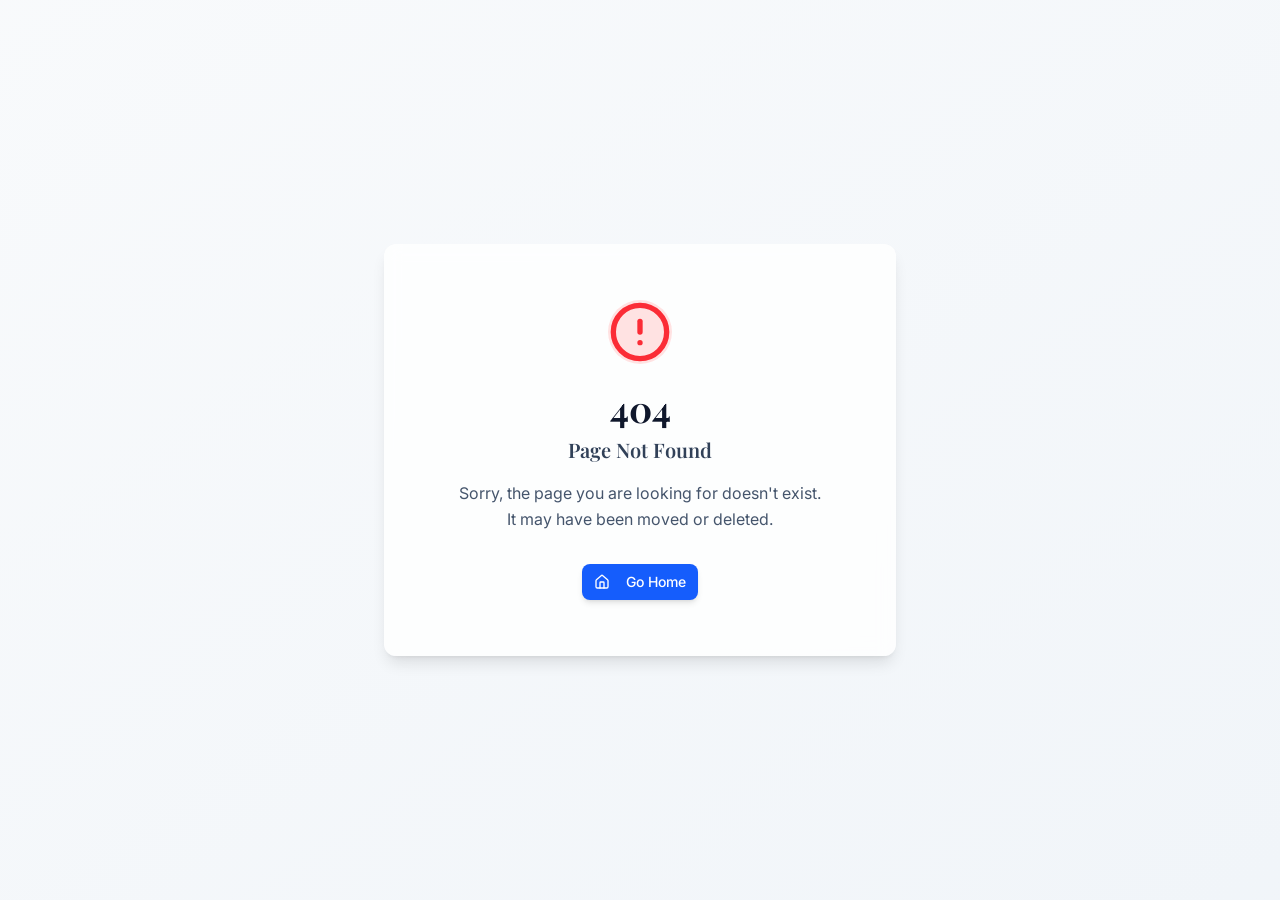
<file: index.html>
<!doctype html>
<html lang="en">

  <head>
    <meta charset="UTF-8" />
    <meta
      name="viewport"
      content="width=device-width, initial-scale=1.0, maximum-scale=1" />
    <title>HR Exchange 2026 Summary Page</title>    
    <link rel="preconnect" href="https://fonts.googleapis.com" />
    <link rel="preconnect" href="https://fonts.gstatic.com" crossorigin />
    <link href="https://fonts.googleapis.com/css2?family=Playfair+Display:wght@600;700&family=Inter:wght@400;500;600;700&display=swap" rel="stylesheet" />
    <script type="module" crossorigin src="/assets/index-BSMxclzq.js"></script>
    <link rel="stylesheet" crossorigin href="/assets/index-CMEhmafH.css">
  </head>

  <body>
    <script id="manus-runtime">window.__MANUS_HOST_DEV__ = false;
(function(){"use strict";var Mr={exports:{}},Kn={};/**
 * @license React
 * react-jsx-runtime.production.js
 *
 * Copyright (c) Meta Platforms, Inc. and affiliates.
 *
 * This source code is licensed under the MIT license found in the
 * LICENSE file in the root directory of this source tree.
 */var $c;function um(){if($c)return Kn;$c=1;var r=Symbol.for("react.transitional.element"),i=Symbol.for("react.fragment");function c(s,d,m){var x=null;if(m!==void 0&&(x=""+m),d.key!==void 0&&(x=""+d.key),"key"in d){m={};for(var R in d)R!=="key"&&(m[R]=d[R])}else m=d;return d=m.ref,{$$typeof:r,type:s,key:x,ref:d!==void 0?d:null,props:m}}return Kn.Fragment=i,Kn.jsx=c,Kn.jsxs=c,Kn}var Fc;function dm(){return Fc||(Fc=1,Mr.exports=um()),Mr.exports}var h=dm(),Ar={exports:{}},Pn={},Rr={exports:{}},Nr={};/**
 * @license React
 * scheduler.production.js
 *
 * Copyright (c) Meta Platforms, Inc. and affiliates.
 *
 * This source code is licensed under the MIT license found in the
 * LICENSE file in the root directory of this source tree.
 */var Ic;function fm(){return Ic||(Ic=1,function(r){function i(A,q){var B=A.length;A.push(q);t:for(;0<B;){var bt=B-1>>>1,p=A[bt];if(0<d(p,q))A[bt]=q,A[B]=p,B=bt;else break t}}function c(A){return A.length===0?null:A[0]}function s(A){if(A.length===0)return null;var q=A[0],B=A.pop();if(B!==q){A[0]=B;t:for(var bt=0,p=A.length,O=p>>>1;bt<O;){var X=2*(bt+1)-1,G=A[X],Z=X+1,st=A[Z];if(0>d(G,B))Z<p&&0>d(st,G)?(A[bt]=st,A[Z]=B,bt=Z):(A[bt]=G,A[X]=B,bt=X);else if(Z<p&&0>d(st,B))A[bt]=st,A[Z]=B,bt=Z;else break t}}return q}function d(A,q){var B=A.sortIndex-q.sortIndex;return B!==0?B:A.id-q.id}if(r.unstable_now=void 0,typeof performance=="object"&&typeof performance.now=="function"){var m=performance;r.unstable_now=function(){return m.now()}}else{var x=Date,R=x.now();r.unstable_now=function(){return x.now()-R}}var C=[],v=[],D=1,j=null,J=3,at=!1,$=!1,nt=!1,ct=!1,ht=typeof setTimeout=="function"?setTimeout:null,St=typeof clearTimeout=="function"?clearTimeout:null,_=typeof setImmediate<"u"?setImmediate:null;function Y(A){for(var q=c(v);q!==null;){if(q.callback===null)s(v);else if(q.startTime<=A)s(v),q.sortIndex=q.expirationTime,i(C,q);else break;q=c(v)}}function H(A){if(nt=!1,Y(A),!$)if(c(C)!==null)$=!0,it||(it=!0,Bt());else{var q=c(v);q!==null&&Mt(H,q.startTime-A)}}var it=!1,rt=-1,V=5,xt=-1;function Be(){return ct?!0:!(r.unstable_now()-xt<V)}function te(){if(ct=!1,it){var A=r.unstable_now();xt=A;var q=!0;try{t:{$=!1,nt&&(nt=!1,St(rt),rt=-1),at=!0;var B=J;try{e:{for(Y(A),j=c(C);j!==null&&!(j.expirationTime>A&&Be());){var bt=j.callback;if(typeof bt=="function"){j.callback=null,J=j.priorityLevel;var p=bt(j.expirationTime<=A);if(A=r.unstable_now(),typeof p=="function"){j.callback=p,Y(A),q=!0;break e}j===c(C)&&s(C),Y(A)}else s(C);j=c(C)}if(j!==null)q=!0;else{var O=c(v);O!==null&&Mt(H,O.startTime-A),q=!1}}break t}finally{j=null,J=B,at=!1}q=void 0}}finally{q?Bt():it=!1}}}var Bt;if(typeof _=="function")Bt=function(){_(te)};else if(typeof MessageChannel<"u"){var me=new MessageChannel,Se=me.port2;me.port1.onmessage=te,Bt=function(){Se.postMessage(null)}}else Bt=function(){ht(te,0)};function Mt(A,q){rt=ht(function(){A(r.unstable_now())},q)}r.unstable_IdlePriority=5,r.unstable_ImmediatePriority=1,r.unstable_LowPriority=4,r.unstable_NormalPriority=3,r.unstable_Profiling=null,r.unstable_UserBlockingPriority=2,r.unstable_cancelCallback=function(A){A.callback=null},r.unstable_forceFrameRate=function(A){0>A||125<A?console.error("forceFrameRate takes a positive int between 0 and 125, forcing frame rates higher than 125 fps is not supported"):V=0<A?Math.floor(1e3/A):5},r.unstable_getCurrentPriorityLevel=function(){return J},r.unstable_next=function(A){switch(J){case 1:case 2:case 3:var q=3;break;default:q=J}var B=J;J=q;try{return A()}finally{J=B}},r.unstable_requestPaint=function(){ct=!0},r.unstable_runWithPriority=function(A,q){switch(A){case 1:case 2:case 3:case 4:case 5:break;default:A=3}var B=J;J=A;try{return q()}finally{J=B}},r.unstable_scheduleCallback=function(A,q,B){var bt=r.unstable_now();switch(typeof B=="object"&&B!==null?(B=B.delay,B=typeof B=="number"&&0<B?bt+B:bt):B=bt,A){case 1:var p=-1;break;case 2:p=250;break;case 5:p=1073741823;break;case 4:p=1e4;break;default:p=5e3}return p=B+p,A={id:D++,callback:q,priorityLevel:A,startTime:B,expirationTime:p,sortIndex:-1},B>bt?(A.sortIndex=B,i(v,A),c(C)===null&&A===c(v)&&(nt?(St(rt),rt=-1):nt=!0,Mt(H,B-bt))):(A.sortIndex=p,i(C,A),$||at||($=!0,it||(it=!0,Bt()))),A},r.unstable_shouldYield=Be,r.unstable_wrapCallback=function(A){var q=J;return function(){var B=J;J=q;try{return A.apply(this,arguments)}finally{J=B}}}}(Nr)),Nr}var tu;function hm(){return tu||(tu=1,Rr.exports=fm()),Rr.exports}var zr={exports:{}},ut={};/**
 * @license React
 * react.production.js
 *
 * Copyright (c) Meta Platforms, Inc. and affiliates.
 *
 * This source code is licensed under the MIT license found in the
 * LICENSE file in the root directory of this source tree.
 */var eu;function mm(){if(eu)return ut;eu=1;var r=Symbol.for("react.transitional.element"),i=Symbol.for("react.portal"),c=Symbol.for("react.fragment"),s=Symbol.for("react.strict_mode"),d=Symbol.for("react.profiler"),m=Symbol.for("react.consumer"),x=Symbol.for("react.context"),R=Symbol.for("react.forward_ref"),C=Symbol.for("react.suspense"),v=Symbol.for("react.memo"),D=Symbol.for("react.lazy"),j=Symbol.iterator;function J(p){return p===null||typeof p!="object"?null:(p=j&&p[j]||p["@@iterator"],typeof p=="function"?p:null)}var at={isMounted:function(){return!1},enqueueForceUpdate:function(){},enqueueReplaceState:function(){},enqueueSetState:function(){}},$=Object.assign,nt={};function ct(p,O,X){this.props=p,this.context=O,this.refs=nt,this.updater=X||at}ct.prototype.isReactComponent={},ct.prototype.setState=function(p,O){if(typeof p!="object"&&typeof p!="function"&&p!=null)throw Error("takes an object of state variables to update or a function which returns an object of state variables.");this.updater.enqueueSetState(this,p,O,"setState")},ct.prototype.forceUpdate=function(p){this.updater.enqueueForceUpdate(this,p,"forceUpdate")};function ht(){}ht.prototype=ct.prototype;function St(p,O,X){this.props=p,this.context=O,this.refs=nt,this.updater=X||at}var _=St.prototype=new ht;_.constructor=St,$(_,ct.prototype),_.isPureReactComponent=!0;var Y=Array.isArray,H={H:null,A:null,T:null,S:null,V:null},it=Object.prototype.hasOwnProperty;function rt(p,O,X,G,Z,st){return X=st.ref,{$$typeof:r,type:p,key:O,ref:X!==void 0?X:null,props:st}}function V(p,O){return rt(p.type,O,void 0,void 0,void 0,p.props)}function xt(p){return typeof p=="object"&&p!==null&&p.$$typeof===r}function Be(p){var O={"=":"=0",":":"=2"};return"$"+p.replace(/[=:]/g,function(X){return O[X]})}var te=/\/+/g;function Bt(p,O){return typeof p=="object"&&p!==null&&p.key!=null?Be(""+p.key):O.toString(36)}function me(){}function Se(p){switch(p.status){case"fulfilled":return p.value;case"rejected":throw p.reason;default:switch(typeof p.status=="string"?p.then(me,me):(p.status="pending",p.then(function(O){p.status==="pending"&&(p.status="fulfilled",p.value=O)},function(O){p.status==="pending"&&(p.status="rejected",p.reason=O)})),p.status){case"fulfilled":return p.value;case"rejected":throw p.reason}}throw p}function Mt(p,O,X,G,Z){var st=typeof p;(st==="undefined"||st==="boolean")&&(p=null);var I=!1;if(p===null)I=!0;else switch(st){case"bigint":case"string":case"number":I=!0;break;case"object":switch(p.$$typeof){case r:case i:I=!0;break;case D:return I=p._init,Mt(I(p._payload),O,X,G,Z)}}if(I)return Z=Z(p),I=G===""?"."+Bt(p,0):G,Y(Z)?(X="",I!=null&&(X=I.replace(te,"$&/")+"/"),Mt(Z,O,X,"",function(Jt){return Jt})):Z!=null&&(xt(Z)&&(Z=V(Z,X+(Z.key==null||p&&p.key===Z.key?"":(""+Z.key).replace(te,"$&/")+"/")+I)),O.push(Z)),1;I=0;var gt=G===""?".":G+":";if(Y(p))for(var Tt=0;Tt<p.length;Tt++)G=p[Tt],st=gt+Bt(G,Tt),I+=Mt(G,O,X,st,Z);else if(Tt=J(p),typeof Tt=="function")for(p=Tt.call(p),Tt=0;!(G=p.next()).done;)G=G.value,st=gt+Bt(G,Tt++),I+=Mt(G,O,X,st,Z);else if(st==="object"){if(typeof p.then=="function")return Mt(Se(p),O,X,G,Z);throw O=String(p),Error("Objects are not valid as a React child (found: "+(O==="[object Object]"?"object with keys {"+Object.keys(p).join(", ")+"}":O)+"). If you meant to render a collection of children, use an array instead.")}return I}function A(p,O,X){if(p==null)return p;var G=[],Z=0;return Mt(p,G,"","",function(st){return O.call(X,st,Z++)}),G}function q(p){if(p._status===-1){var O=p._result;O=O(),O.then(function(X){(p._status===0||p._status===-1)&&(p._status=1,p._result=X)},function(X){(p._status===0||p._status===-1)&&(p._status=2,p._result=X)}),p._status===-1&&(p._status=0,p._result=O)}if(p._status===1)return p._result.default;throw p._result}var B=typeof reportError=="function"?reportError:function(p){if(typeof window=="object"&&typeof window.ErrorEvent=="function"){var O=new window.ErrorEvent("error",{bubbles:!0,cancelable:!0,message:typeof p=="object"&&p!==null&&typeof p.message=="string"?String(p.message):String(p),error:p});if(!window.dispatchEvent(O))return}else if(typeof process=="object"&&typeof process.emit=="function"){process.emit("uncaughtException",p);return}console.error(p)};function bt(){}return ut.Children={map:A,forEach:function(p,O,X){A(p,function(){O.apply(this,arguments)},X)},count:function(p){var O=0;return A(p,function(){O++}),O},toArray:function(p){return A(p,function(O){return O})||[]},only:function(p){if(!xt(p))throw Error("React.Children.only expected to receive a single React element child.");return p}},ut.Component=ct,ut.Fragment=c,ut.Profiler=d,ut.PureComponent=St,ut.StrictMode=s,ut.Suspense=C,ut.__CLIENT_INTERNALS_DO_NOT_USE_OR_WARN_USERS_THEY_CANNOT_UPGRADE=H,ut.__COMPILER_RUNTIME={__proto__:null,c:function(p){return H.H.useMemoCache(p)}},ut.cache=function(p){return function(){return p.apply(null,arguments)}},ut.cloneElement=function(p,O,X){if(p==null)throw Error("The argument must be a React element, but you passed "+p+".");var G=$({},p.props),Z=p.key,st=void 0;if(O!=null)for(I in O.ref!==void 0&&(st=void 0),O.key!==void 0&&(Z=""+O.key),O)!it.call(O,I)||I==="key"||I==="__self"||I==="__source"||I==="ref"&&O.ref===void 0||(G[I]=O[I]);var I=arguments.length-2;if(I===1)G.children=X;else if(1<I){for(var gt=Array(I),Tt=0;Tt<I;Tt++)gt[Tt]=arguments[Tt+2];G.children=gt}return rt(p.type,Z,void 0,void 0,st,G)},ut.createContext=function(p){return p={$$typeof:x,_currentValue:p,_currentValue2:p,_threadCount:0,Provider:null,Consumer:null},p.Provider=p,p.Consumer={$$typeof:m,_context:p},p},ut.createElement=function(p,O,X){var G,Z={},st=null;if(O!=null)for(G in O.key!==void 0&&(st=""+O.key),O)it.call(O,G)&&G!=="key"&&G!=="__self"&&G!=="__source"&&(Z[G]=O[G]);var I=arguments.length-2;if(I===1)Z.children=X;else if(1<I){for(var gt=Array(I),Tt=0;Tt<I;Tt++)gt[Tt]=arguments[Tt+2];Z.children=gt}if(p&&p.defaultProps)for(G in I=p.defaultProps,I)Z[G]===void 0&&(Z[G]=I[G]);return rt(p,st,void 0,void 0,null,Z)},ut.createRef=function(){return{current:null}},ut.forwardRef=function(p){return{$$typeof:R,render:p}},ut.isValidElement=xt,ut.lazy=function(p){return{$$typeof:D,_payload:{_status:-1,_result:p},_init:q}},ut.memo=function(p,O){return{$$typeof:v,type:p,compare:O===void 0?null:O}},ut.startTransition=function(p){var O=H.T,X={};H.T=X;try{var G=p(),Z=H.S;Z!==null&&Z(X,G),typeof G=="object"&&G!==null&&typeof G.then=="function"&&G.then(bt,B)}catch(st){B(st)}finally{H.T=O}},ut.unstable_useCacheRefresh=function(){return H.H.useCacheRefresh()},ut.use=function(p){return H.H.use(p)},ut.useActionState=function(p,O,X){return H.H.useActionState(p,O,X)},ut.useCallback=function(p,O){return H.H.useCallback(p,O)},ut.useContext=function(p){return H.H.useContext(p)},ut.useDebugValue=function(){},ut.useDeferredValue=function(p,O){return H.H.useDeferredValue(p,O)},ut.useEffect=function(p,O,X){var G=H.H;if(typeof X=="function")throw Error("useEffect CRUD overload is not enabled in this build of React.");return G.useEffect(p,O)},ut.useId=function(){return H.H.useId()},ut.useImperativeHandle=function(p,O,X){return H.H.useImperativeHandle(p,O,X)},ut.useInsertionEffect=function(p,O){return H.H.useInsertionEffect(p,O)},ut.useLayoutEffect=function(p,O){return H.H.useLayoutEffect(p,O)},ut.useMemo=function(p,O){return H.H.useMemo(p,O)},ut.useOptimistic=function(p,O){return H.H.useOptimistic(p,O)},ut.useReducer=function(p,O,X){return H.H.useReducer(p,O,X)},ut.useRef=function(p){return H.H.useRef(p)},ut.useState=function(p){return H.H.useState(p)},ut.useSyncExternalStore=function(p,O,X){return H.H.useSyncExternalStore(p,O,X)},ut.useTransition=function(){return H.H.useTransition()},ut.version="19.1.1",ut}var lu;function _r(){return lu||(lu=1,zr.exports=mm()),zr.exports}var kr={exports:{}},he={};/**
 * @license React
 * react-dom.production.js
 *
 * Copyright (c) Meta Platforms, Inc. and affiliates.
 *
 * This source code is licensed under the MIT license found in the
 * LICENSE file in the root directory of this source tree.
 */var au;function gm(){if(au)return he;au=1;var r=_r();function i(C){var v="https://react.dev/errors/"+C;if(1<arguments.length){v+="?args[]="+encodeURIComponent(arguments[1]);for(var D=2;D<arguments.length;D++)v+="&args[]="+encodeURIComponent(arguments[D])}return"Minified React error #"+C+"; visit "+v+" for the full message or use the non-minified dev environment for full errors and additional helpful warnings."}function c(){}var s={d:{f:c,r:function(){throw Error(i(522))},D:c,C:c,L:c,m:c,X:c,S:c,M:c},p:0,findDOMNode:null},d=Symbol.for("react.portal");function m(C,v,D){var j=3<arguments.length&&arguments[3]!==void 0?arguments[3]:null;return{$$typeof:d,key:j==null?null:""+j,children:C,containerInfo:v,implementation:D}}var x=r.__CLIENT_INTERNALS_DO_NOT_USE_OR_WARN_USERS_THEY_CANNOT_UPGRADE;function R(C,v){if(C==="font")return"";if(typeof v=="string")return v==="use-credentials"?v:""}return he.__DOM_INTERNALS_DO_NOT_USE_OR_WARN_USERS_THEY_CANNOT_UPGRADE=s,he.createPortal=function(C,v){var D=2<arguments.length&&arguments[2]!==void 0?arguments[2]:null;if(!v||v.nodeType!==1&&v.nodeType!==9&&v.nodeType!==11)throw Error(i(299));return m(C,v,null,D)},he.flushSync=function(C){var v=x.T,D=s.p;try{if(x.T=null,s.p=2,C)return C()}finally{x.T=v,s.p=D,s.d.f()}},he.preconnect=function(C,v){typeof C=="string"&&(v?(v=v.crossOrigin,v=typeof v=="string"?v==="use-credentials"?v:"":void 0):v=null,s.d.C(C,v))},he.prefetchDNS=function(C){typeof C=="string"&&s.d.D(C)},he.preinit=function(C,v){if(typeof C=="string"&&v&&typeof v.as=="string"){var D=v.as,j=R(D,v.crossOrigin),J=typeof v.integrity=="string"?v.integrity:void 0,at=typeof v.fetchPriority=="string"?v.fetchPriority:void 0;D==="style"?s.d.S(C,typeof v.precedence=="string"?v.precedence:void 0,{crossOrigin:j,integrity:J,fetchPriority:at}):D==="script"&&s.d.X(C,{crossOrigin:j,integrity:J,fetchPriority:at,nonce:typeof v.nonce=="string"?v.nonce:void 0})}},he.preinitModule=function(C,v){if(typeof C=="string")if(typeof v=="object"&&v!==null){if(v.as==null||v.as==="script"){var D=R(v.as,v.crossOrigin);s.d.M(C,{crossOrigin:D,integrity:typeof v.integrity=="string"?v.integrity:void 0,nonce:typeof v.nonce=="string"?v.nonce:void 0})}}else v==null&&s.d.M(C)},he.preload=function(C,v){if(typeof C=="string"&&typeof v=="object"&&v!==null&&typeof v.as=="string"){var D=v.as,j=R(D,v.crossOrigin);s.d.L(C,D,{crossOrigin:j,integrity:typeof v.integrity=="string"?v.integrity:void 0,nonce:typeof v.nonce=="string"?v.nonce:void 0,type:typeof v.type=="string"?v.type:void 0,fetchPriority:typeof v.fetchPriority=="string"?v.fetchPriority:void 0,referrerPolicy:typeof v.referrerPolicy=="string"?v.referrerPolicy:void 0,imageSrcSet:typeof v.imageSrcSet=="string"?v.imageSrcSet:void 0,imageSizes:typeof v.imageSizes=="string"?v.imageSizes:void 0,media:typeof v.media=="string"?v.media:void 0})}},he.preloadModule=function(C,v){if(typeof C=="string")if(v){var D=R(v.as,v.crossOrigin);s.d.m(C,{as:typeof v.as=="string"&&v.as!=="script"?v.as:void 0,crossOrigin:D,integrity:typeof v.integrity=="string"?v.integrity:void 0})}else s.d.m(C)},he.requestFormReset=function(C){s.d.r(C)},he.unstable_batchedUpdates=function(C,v){return C(v)},he.useFormState=function(C,v,D){return x.H.useFormState(C,v,D)},he.useFormStatus=function(){return x.H.useHostTransitionStatus()},he.version="19.1.1",he}var nu;function pm(){if(nu)return kr.exports;nu=1;function r(){if(!(typeof __REACT_DEVTOOLS_GLOBAL_HOOK__>"u"||typeof __REACT_DEVTOOLS_GLOBAL_HOOK__.checkDCE!="function"))try{__REACT_DEVTOOLS_GLOBAL_HOOK__.checkDCE(r)}catch(i){console.error(i)}}return r(),kr.exports=gm(),kr.exports}/**
 * @license React
 * react-dom-client.production.js
 *
 * Copyright (c) Meta Platforms, Inc. and affiliates.
 *
 * This source code is licensed under the MIT license found in the
 * LICENSE file in the root directory of this source tree.
 */var ou;function ym(){if(ou)return Pn;ou=1;var r=hm(),i=_r(),c=pm();function s(t){var e="https://react.dev/errors/"+t;if(1<arguments.length){e+="?args[]="+encodeURIComponent(arguments[1]);for(var l=2;l<arguments.length;l++)e+="&args[]="+encodeURIComponent(arguments[l])}return"Minified React error #"+t+"; visit "+e+" for the full message or use the non-minified dev environment for full errors and additional helpful warnings."}function d(t){return!(!t||t.nodeType!==1&&t.nodeType!==9&&t.nodeType!==11)}function m(t){var e=t,l=t;if(t.alternate)for(;e.return;)e=e.return;else{t=e;do e=t,(e.flags&4098)!==0&&(l=e.return),t=e.return;while(t)}return e.tag===3?l:null}function x(t){if(t.tag===13){var e=t.memoizedState;if(e===null&&(t=t.alternate,t!==null&&(e=t.memoizedState)),e!==null)return e.dehydrated}return null}function R(t){if(m(t)!==t)throw Error(s(188))}function C(t){var e=t.alternate;if(!e){if(e=m(t),e===null)throw Error(s(188));return e!==t?null:t}for(var l=t,a=e;;){var n=l.return;if(n===null)break;var o=n.alternate;if(o===null){if(a=n.return,a!==null){l=a;continue}break}if(n.child===o.child){for(o=n.child;o;){if(o===l)return R(n),t;if(o===a)return R(n),e;o=o.sibling}throw Error(s(188))}if(l.return!==a.return)l=n,a=o;else{for(var u=!1,f=n.child;f;){if(f===l){u=!0,l=n,a=o;break}if(f===a){u=!0,a=n,l=o;break}f=f.sibling}if(!u){for(f=o.child;f;){if(f===l){u=!0,l=o,a=n;break}if(f===a){u=!0,a=o,l=n;break}f=f.sibling}if(!u)throw Error(s(189))}}if(l.alternate!==a)throw Error(s(190))}if(l.tag!==3)throw Error(s(188));return l.stateNode.current===l?t:e}function v(t){var e=t.tag;if(e===5||e===26||e===27||e===6)return t;for(t=t.child;t!==null;){if(e=v(t),e!==null)return e;t=t.sibling}return null}var D=Object.assign,j=Symbol.for("react.element"),J=Symbol.for("react.transitional.element"),at=Symbol.for("react.portal"),$=Symbol.for("react.fragment"),nt=Symbol.for("react.strict_mode"),ct=Symbol.for("react.profiler"),ht=Symbol.for("react.provider"),St=Symbol.for("react.consumer"),_=Symbol.for("react.context"),Y=Symbol.for("react.forward_ref"),H=Symbol.for("react.suspense"),it=Symbol.for("react.suspense_list"),rt=Symbol.for("react.memo"),V=Symbol.for("react.lazy"),xt=Symbol.for("react.activity"),Be=Symbol.for("react.memo_cache_sentinel"),te=Symbol.iterator;function Bt(t){return t===null||typeof t!="object"?null:(t=te&&t[te]||t["@@iterator"],typeof t=="function"?t:null)}var me=Symbol.for("react.client.reference");function Se(t){if(t==null)return null;if(typeof t=="function")return t.$$typeof===me?null:t.displayName||t.name||null;if(typeof t=="string")return t;switch(t){case $:return"Fragment";case ct:return"Profiler";case nt:return"StrictMode";case H:return"Suspense";case it:return"SuspenseList";case xt:return"Activity"}if(typeof t=="object")switch(t.$$typeof){case at:return"Portal";case _:return(t.displayName||"Context")+".Provider";case St:return(t._context.displayName||"Context")+".Consumer";case Y:var e=t.render;return t=t.displayName,t||(t=e.displayName||e.name||"",t=t!==""?"ForwardRef("+t+")":"ForwardRef"),t;case rt:return e=t.displayName||null,e!==null?e:Se(t.type)||"Memo";case V:e=t._payload,t=t._init;try{return Se(t(e))}catch{}}return null}var Mt=Array.isArray,A=i.__CLIENT_INTERNALS_DO_NOT_USE_OR_WARN_USERS_THEY_CANNOT_UPGRADE,q=c.__DOM_INTERNALS_DO_NOT_USE_OR_WARN_USERS_THEY_CANNOT_UPGRADE,B={pending:!1,data:null,method:null,action:null},bt=[],p=-1;function O(t){return{current:t}}function X(t){0>p||(t.current=bt[p],bt[p]=null,p--)}function G(t,e){p++,bt[p]=t.current,t.current=e}var Z=O(null),st=O(null),I=O(null),gt=O(null);function Tt(t,e){switch(G(I,e),G(st,t),G(Z,null),e.nodeType){case 9:case 11:t=(t=e.documentElement)&&(t=t.namespaceURI)?Hh(t):0;break;default:if(t=e.tagName,e=e.namespaceURI)e=Hh(e),t=Uh(e,t);else switch(t){case"svg":t=1;break;case"math":t=2;break;default:t=0}}X(Z),G(Z,t)}function Jt(){X(Z),X(st),X(I)}function Ke(t){t.memoizedState!==null&&G(gt,t);var e=Z.current,l=Uh(e,t.type);e!==l&&(G(st,t),G(Z,l))}function Ce(t){st.current===t&&(X(Z),X(st)),gt.current===t&&(X(gt),Wo._currentValue=B)}var Pe=Object.prototype.hasOwnProperty,yl=r.unstable_scheduleCallback,sn=r.unstable_cancelCallback,Ca=r.unstable_shouldYield,ri=r.unstable_requestPaint,ge=r.unstable_now,si=r.unstable_getCurrentPriorityLevel,Ul=r.unstable_ImmediatePriority,Fn=r.unstable_UserBlockingPriority,nl=r.unstable_NormalPriority,ci=r.unstable_LowPriority,Gl=r.unstable_IdlePriority,ui=r.log,Ea=r.unstable_setDisableYieldValue,ql=null,Wt=null;function Je(t){if(typeof ui=="function"&&Ea(t),Wt&&typeof Wt.setStrictMode=="function")try{Wt.setStrictMode(ql,t)}catch{}}var $t=Math.clz32?Math.clz32:fi,di=Math.log,Ta=Math.LN2;function fi(t){return t>>>=0,t===0?32:31-(di(t)/Ta|0)|0}var L=256,cn=4194304;function vl(t){var e=t&42;if(e!==0)return e;switch(t&-t){case 1:return 1;case 2:return 2;case 4:return 4;case 8:return 8;case 16:return 16;case 32:return 32;case 64:return 64;case 128:return 128;case 256:case 512:case 1024:case 2048:case 4096:case 8192:case 16384:case 32768:case 65536:case 131072:case 262144:case 524288:case 1048576:case 2097152:return t&4194048;case 4194304:case 8388608:case 16777216:case 33554432:return t&62914560;case 67108864:return 67108864;case 134217728:return 134217728;case 268435456:return 268435456;case 536870912:return 536870912;case 1073741824:return 0;default:return t}}function un(t,e,l){var a=t.pendingLanes;if(a===0)return 0;var n=0,o=t.suspendedLanes,u=t.pingedLanes;t=t.warmLanes;var f=a&134217727;return f!==0?(a=f&~o,a!==0?n=vl(a):(u&=f,u!==0?n=vl(u):l||(l=f&~t,l!==0&&(n=vl(l))))):(f=a&~o,f!==0?n=vl(f):u!==0?n=vl(u):l||(l=a&~t,l!==0&&(n=vl(l)))),n===0?0:e!==0&&e!==n&&(e&o)===0&&(o=n&-n,l=e&-e,o>=l||o===32&&(l&4194048)!==0)?e:n}function Dt(t,e){return(t.pendingLanes&~(t.suspendedLanes&~t.pingedLanes)&e)===0}function In(t,e){switch(t){case 1:case 2:case 4:case 8:case 64:return e+250;case 16:case 32:case 128:case 256:case 512:case 1024:case 2048:case 4096:case 8192:case 16384:case 32768:case 65536:case 131072:case 262144:case 524288:case 1048576:case 2097152:return e+5e3;case 4194304:case 8388608:case 16777216:case 33554432:return-1;case 67108864:case 134217728:case 268435456:case 536870912:case 1073741824:return-1;default:return-1}}function to(){var t=L;return L<<=1,(L&4194048)===0&&(L=256),t}function hi(){var t=cn;return cn<<=1,(cn&62914560)===0&&(cn=4194304),t}function eo(t){for(var e=[],l=0;31>l;l++)e.push(t);return e}function Da(t,e){t.pendingLanes|=e,e!==268435456&&(t.suspendedLanes=0,t.pingedLanes=0,t.warmLanes=0)}function Ir(t,e,l,a,n,o){var u=t.pendingLanes;t.pendingLanes=l,t.suspendedLanes=0,t.pingedLanes=0,t.warmLanes=0,t.expiredLanes&=l,t.entangledLanes&=l,t.errorRecoveryDisabledLanes&=l,t.shellSuspendCounter=0;var f=t.entanglements,g=t.expirationTimes,S=t.hiddenUpdates;for(l=u&~l;0<l;){var N=31-$t(l),k=1<<N;f[N]=0,g[N]=-1;var E=S[N];if(E!==null)for(S[N]=null,N=0;N<E.length;N++){var T=E[N];T!==null&&(T.lane&=-536870913)}l&=~k}a!==0&&mi(t,a,0),o!==0&&n===0&&t.tag!==0&&(t.suspendedLanes|=o&~(u&~e))}function mi(t,e,l){t.pendingLanes|=e,t.suspendedLanes&=~e;var a=31-$t(e);t.entangledLanes|=e,t.entanglements[a]=t.entanglements[a]|1073741824|l&4194090}function gi(t,e){var l=t.entangledLanes|=e;for(t=t.entanglements;l;){var a=31-$t(l),n=1<<a;n&e|t[a]&e&&(t[a]|=e),l&=~n}}function lo(t){switch(t){case 2:t=1;break;case 8:t=4;break;case 32:t=16;break;case 256:case 512:case 1024:case 2048:case 4096:case 8192:case 16384:case 32768:case 65536:case 131072:case 262144:case 524288:case 1048576:case 2097152:case 4194304:case 8388608:case 16777216:case 33554432:t=128;break;case 268435456:t=134217728;break;default:t=0}return t}function ao(t){return t&=-t,2<t?8<t?(t&134217727)!==0?32:268435456:8:2}function pi(){var t=q.p;return t!==0?t:(t=window.event,t===void 0?32:nm(t.type))}function ts(t,e){var l=q.p;try{return q.p=t,e()}finally{q.p=l}}var ol=Math.random().toString(36).slice(2),ee="__reactFiber$"+ol,pe="__reactProps$"+ol,Yl="__reactContainer$"+ol,no="__reactEvents$"+ol,es="__reactListeners$"+ol,ls="__reactHandles$"+ol,yi="__reactResources$"+ol,Ma="__reactMarker$"+ol;function oo(t){delete t[ee],delete t[pe],delete t[no],delete t[es],delete t[ls]}function Vl(t){var e=t[ee];if(e)return e;for(var l=t.parentNode;l;){if(e=l[Yl]||l[ee]){if(l=e.alternate,e.child!==null||l!==null&&l.child!==null)for(t=Vh(t);t!==null;){if(l=t[ee])return l;t=Vh(t)}return e}t=l,l=t.parentNode}return null}function Xl(t){if(t=t[ee]||t[Yl]){var e=t.tag;if(e===5||e===6||e===13||e===26||e===27||e===3)return t}return null}function Aa(t){var e=t.tag;if(e===5||e===26||e===27||e===6)return t.stateNode;throw Error(s(33))}function Zl(t){var e=t[yi];return e||(e=t[yi]={hoistableStyles:new Map,hoistableScripts:new Map}),e}function Vt(t){t[Ma]=!0}var vi=new Set,bi={};function bl(t,e){We(t,e),We(t+"Capture",e)}function We(t,e){for(bi[t]=e,t=0;t<e.length;t++)vi.add(e[t])}var as=RegExp("^[:A-Z_a-z\\u00C0-\\u00D6\\u00D8-\\u00F6\\u00F8-\\u02FF\\u0370-\\u037D\\u037F-\\u1FFF\\u200C-\\u200D\\u2070-\\u218F\\u2C00-\\u2FEF\\u3001-\\uD7FF\\uF900-\\uFDCF\\uFDF0-\\uFFFD][:A-Z_a-z\\u00C0-\\u00D6\\u00D8-\\u00F6\\u00F8-\\u02FF\\u0370-\\u037D\\u037F-\\u1FFF\\u200C-\\u200D\\u2070-\\u218F\\u2C00-\\u2FEF\\u3001-\\uD7FF\\uF900-\\uFDCF\\uFDF0-\\uFFFD\\-.0-9\\u00B7\\u0300-\\u036F\\u203F-\\u2040]*$"),xi={},wi={};function Ra(t){return Pe.call(wi,t)?!0:Pe.call(xi,t)?!1:as.test(t)?wi[t]=!0:(xi[t]=!0,!1)}function M(t,e,l){if(Ra(e))if(l===null)t.removeAttribute(e);else{switch(typeof l){case"undefined":case"function":case"symbol":t.removeAttribute(e);return;case"boolean":var a=e.toLowerCase().slice(0,5);if(a!=="data-"&&a!=="aria-"){t.removeAttribute(e);return}}t.setAttribute(e,""+l)}}function tt(t,e,l){if(l===null)t.removeAttribute(e);else{switch(typeof l){case"undefined":case"function":case"symbol":case"boolean":t.removeAttribute(e);return}t.setAttribute(e,""+l)}}function Ot(t,e,l,a){if(a===null)t.removeAttribute(l);else{switch(typeof a){case"undefined":case"function":case"symbol":case"boolean":t.removeAttribute(l);return}t.setAttributeNS(e,l,""+a)}}var le,Ee;function ae(t){if(le===void 0)try{throw Error()}catch(l){var e=l.stack.trim().match(/\n( *(at )?)/);le=e&&e[1]||"",Ee=-1<l.stack.indexOf(`
    at`)?" (<anonymous>)":-1<l.stack.indexOf("@")?"@unknown:0:0":""}return`
`+le+t+Ee}var Le=!1;function He(t,e){if(!t||Le)return"";Le=!0;var l=Error.prepareStackTrace;Error.prepareStackTrace=void 0;try{var a={DetermineComponentFrameRoot:function(){try{if(e){var k=function(){throw Error()};if(Object.defineProperty(k.prototype,"props",{set:function(){throw Error()}}),typeof Reflect=="object"&&Reflect.construct){try{Reflect.construct(k,[])}catch(T){var E=T}Reflect.construct(t,[],k)}else{try{k.call()}catch(T){E=T}t.call(k.prototype)}}else{try{throw Error()}catch(T){E=T}(k=t())&&typeof k.catch=="function"&&k.catch(function(){})}}catch(T){if(T&&E&&typeof T.stack=="string")return[T.stack,E.stack]}return[null,null]}};a.DetermineComponentFrameRoot.displayName="DetermineComponentFrameRoot";var n=Object.getOwnPropertyDescriptor(a.DetermineComponentFrameRoot,"name");n&&n.configurable&&Object.defineProperty(a.DetermineComponentFrameRoot,"name",{value:"DetermineComponentFrameRoot"});var o=a.DetermineComponentFrameRoot(),u=o[0],f=o[1];if(u&&f){var g=u.split(`
`),S=f.split(`
`);for(n=a=0;a<g.length&&!g[a].includes("DetermineComponentFrameRoot");)a++;for(;n<S.length&&!S[n].includes("DetermineComponentFrameRoot");)n++;if(a===g.length||n===S.length)for(a=g.length-1,n=S.length-1;1<=a&&0<=n&&g[a]!==S[n];)n--;for(;1<=a&&0<=n;a--,n--)if(g[a]!==S[n]){if(a!==1||n!==1)do if(a--,n--,0>n||g[a]!==S[n]){var N=`
`+g[a].replace(" at new "," at ");return t.displayName&&N.includes("<anonymous>")&&(N=N.replace("<anonymous>",t.displayName)),N}while(1<=a&&0<=n);break}}}finally{Le=!1,Error.prepareStackTrace=l}return(l=t?t.displayName||t.name:"")?ae(l):""}function Ql(t){switch(t.tag){case 26:case 27:case 5:return ae(t.type);case 16:return ae("Lazy");case 13:return ae("Suspense");case 19:return ae("SuspenseList");case 0:case 15:return He(t.type,!1);case 11:return He(t.type.render,!1);case 1:return He(t.type,!0);case 31:return ae("Activity");default:return""}}function xl(t){try{var e="";do e+=Ql(t),t=t.return;while(t);return e}catch(l){return`
Error generating stack: `+l.message+`
`+l.stack}}function Xt(t){switch(typeof t){case"bigint":case"boolean":case"number":case"string":case"undefined":return t;case"object":return t;default:return""}}function il(t){var e=t.type;return(t=t.nodeName)&&t.toLowerCase()==="input"&&(e==="checkbox"||e==="radio")}function ve(t){var e=il(t)?"checked":"value",l=Object.getOwnPropertyDescriptor(t.constructor.prototype,e),a=""+t[e];if(!t.hasOwnProperty(e)&&typeof l<"u"&&typeof l.get=="function"&&typeof l.set=="function"){var n=l.get,o=l.set;return Object.defineProperty(t,e,{configurable:!0,get:function(){return n.call(this)},set:function(u){a=""+u,o.call(this,u)}}),Object.defineProperty(t,e,{enumerable:l.enumerable}),{getValue:function(){return a},setValue:function(u){a=""+u},stopTracking:function(){t._valueTracker=null,delete t[e]}}}}function re(t){t._valueTracker||(t._valueTracker=ve(t))}function rl(t){if(!t)return!1;var e=t._valueTracker;if(!e)return!0;var l=e.getValue(),a="";return t&&(a=il(t)?t.checked?"true":"false":t.value),t=a,t!==l?(e.setValue(t),!0):!1}function wl(t){if(t=t||(typeof document<"u"?document:void 0),typeof t>"u")return null;try{return t.activeElement||t.body}catch{return t.body}}var dn=/[\n"\\]/g;function se(t){return t.replace(dn,function(e){return"\\"+e.charCodeAt(0).toString(16)+" "})}function Kl(t,e,l,a,n,o,u,f){t.name="",u!=null&&typeof u!="function"&&typeof u!="symbol"&&typeof u!="boolean"?t.type=u:t.removeAttribute("type"),e!=null?u==="number"?(e===0&&t.value===""||t.value!=e)&&(t.value=""+Xt(e)):t.value!==""+Xt(e)&&(t.value=""+Xt(e)):u!=="submit"&&u!=="reset"||t.removeAttribute("value"),e!=null?Pl(t,u,Xt(e)):l!=null?Pl(t,u,Xt(l)):a!=null&&t.removeAttribute("value"),n==null&&o!=null&&(t.defaultChecked=!!o),n!=null&&(t.checked=n&&typeof n!="function"&&typeof n!="symbol"),f!=null&&typeof f!="function"&&typeof f!="symbol"&&typeof f!="boolean"?t.name=""+Xt(f):t.removeAttribute("name")}function Na(t,e,l,a,n,o,u,f){if(o!=null&&typeof o!="function"&&typeof o!="symbol"&&typeof o!="boolean"&&(t.type=o),e!=null||l!=null){if(!(o!=="submit"&&o!=="reset"||e!=null))return;l=l!=null?""+Xt(l):"",e=e!=null?""+Xt(e):l,f||e===t.value||(t.value=e),t.defaultValue=e}a=a??n,a=typeof a!="function"&&typeof a!="symbol"&&!!a,t.checked=f?t.checked:!!a,t.defaultChecked=!!a,u!=null&&typeof u!="function"&&typeof u!="symbol"&&typeof u!="boolean"&&(t.name=u)}function Pl(t,e,l){e==="number"&&wl(t.ownerDocument)===t||t.defaultValue===""+l||(t.defaultValue=""+l)}function $e(t,e,l,a){if(t=t.options,e){e={};for(var n=0;n<l.length;n++)e["$"+l[n]]=!0;for(l=0;l<t.length;l++)n=e.hasOwnProperty("$"+t[l].value),t[l].selected!==n&&(t[l].selected=n),n&&a&&(t[l].defaultSelected=!0)}else{for(l=""+Xt(l),e=null,n=0;n<t.length;n++){if(t[n].value===l){t[n].selected=!0,a&&(t[n].defaultSelected=!0);return}e!==null||t[n].disabled||(e=t[n])}e!==null&&(e.selected=!0)}}function za(t,e,l){if(e!=null&&(e=""+Xt(e),e!==t.value&&(t.value=e),l==null)){t.defaultValue!==e&&(t.defaultValue=e);return}t.defaultValue=l!=null?""+Xt(l):""}function _a(t,e,l,a){if(e==null){if(a!=null){if(l!=null)throw Error(s(92));if(Mt(a)){if(1<a.length)throw Error(s(93));a=a[0]}l=a}l==null&&(l=""),e=l}l=Xt(e),t.defaultValue=l,a=t.textContent,a===l&&a!==""&&a!==null&&(t.value=a)}function Fe(t,e){if(e){var l=t.firstChild;if(l&&l===t.lastChild&&l.nodeType===3){l.nodeValue=e;return}}t.textContent=e}var fn=new Set("animationIterationCount aspectRatio borderImageOutset borderImageSlice borderImageWidth boxFlex boxFlexGroup boxOrdinalGroup columnCount columns flex flexGrow flexPositive flexShrink flexNegative flexOrder gridArea gridRow gridRowEnd gridRowSpan gridRowStart gridColumn gridColumnEnd gridColumnSpan gridColumnStart fontWeight lineClamp lineHeight opacity order orphans scale tabSize widows zIndex zoom fillOpacity floodOpacity stopOpacity strokeDasharray strokeDashoffset strokeMiterlimit strokeOpacity strokeWidth MozAnimationIterationCount MozBoxFlex MozBoxFlexGroup MozLineClamp msAnimationIterationCount msFlex msZoom msFlexGrow msFlexNegative msFlexOrder msFlexPositive msFlexShrink msGridColumn msGridColumnSpan msGridRow msGridRowSpan WebkitAnimationIterationCount WebkitBoxFlex WebKitBoxFlexGroup WebkitBoxOrdinalGroup WebkitColumnCount WebkitColumns WebkitFlex WebkitFlexGrow WebkitFlexPositive WebkitFlexShrink WebkitLineClamp".split(" "));function ka(t,e,l){var a=e.indexOf("--")===0;l==null||typeof l=="boolean"||l===""?a?t.setProperty(e,""):e==="float"?t.cssFloat="":t[e]="":a?t.setProperty(e,l):typeof l!="number"||l===0||fn.has(e)?e==="float"?t.cssFloat=l:t[e]=(""+l).trim():t[e]=l+"px"}function Oa(t,e,l){if(e!=null&&typeof e!="object")throw Error(s(62));if(t=t.style,l!=null){for(var a in l)!l.hasOwnProperty(a)||e!=null&&e.hasOwnProperty(a)||(a.indexOf("--")===0?t.setProperty(a,""):a==="float"?t.cssFloat="":t[a]="");for(var n in e)a=e[n],e.hasOwnProperty(n)&&l[n]!==a&&ka(t,n,a)}else for(var o in e)e.hasOwnProperty(o)&&ka(t,o,e[o])}function ja(t){if(t.indexOf("-")===-1)return!1;switch(t){case"annotation-xml":case"color-profile":case"font-face":case"font-face-src":case"font-face-uri":case"font-face-format":case"font-face-name":case"missing-glyph":return!1;default:return!0}}var Si=new Map([["acceptCharset","accept-charset"],["htmlFor","for"],["httpEquiv","http-equiv"],["crossOrigin","crossorigin"],["accentHeight","accent-height"],["alignmentBaseline","alignment-baseline"],["arabicForm","arabic-form"],["baselineShift","baseline-shift"],["capHeight","cap-height"],["clipPath","clip-path"],["clipRule","clip-rule"],["colorInterpolation","color-interpolation"],["colorInterpolationFilters","color-interpolation-filters"],["colorProfile","color-profile"],["colorRendering","color-rendering"],["dominantBaseline","dominant-baseline"],["enableBackground","enable-background"],["fillOpacity","fill-opacity"],["fillRule","fill-rule"],["floodColor","flood-color"],["floodOpacity","flood-opacity"],["fontFamily","font-family"],["fontSize","font-size"],["fontSizeAdjust","font-size-adjust"],["fontStretch","font-stretch"],["fontStyle","font-style"],["fontVariant","font-variant"],["fontWeight","font-weight"],["glyphName","glyph-name"],["glyphOrientationHorizontal","glyph-orientation-horizontal"],["glyphOrientationVertical","glyph-orientation-vertical"],["horizAdvX","horiz-adv-x"],["horizOriginX","horiz-origin-x"],["imageRendering","image-rendering"],["letterSpacing","letter-spacing"],["lightingColor","lighting-color"],["markerEnd","marker-end"],["markerMid","marker-mid"],["markerStart","marker-start"],["overlinePosition","overline-position"],["overlineThickness","overline-thickness"],["paintOrder","paint-order"],["panose-1","panose-1"],["pointerEvents","pointer-events"],["renderingIntent","rendering-intent"],["shapeRendering","shape-rendering"],["stopColor","stop-color"],["stopOpacity","stop-opacity"],["strikethroughPosition","strikethrough-position"],["strikethroughThickness","strikethrough-thickness"],["strokeDasharray","stroke-dasharray"],["strokeDashoffset","stroke-dashoffset"],["strokeLinecap","stroke-linecap"],["strokeLinejoin","stroke-linejoin"],["strokeMiterlimit","stroke-miterlimit"],["strokeOpacity","stroke-opacity"],["strokeWidth","stroke-width"],["textAnchor","text-anchor"],["textDecoration","text-decoration"],["textRendering","text-rendering"],["transformOrigin","transform-origin"],["underlinePosition","underline-position"],["underlineThickness","underline-thickness"],["unicodeBidi","unicode-bidi"],["unicodeRange","unicode-range"],["unitsPerEm","units-per-em"],["vAlphabetic","v-alphabetic"],["vHanging","v-hanging"],["vIdeographic","v-ideographic"],["vMathematical","v-mathematical"],["vectorEffect","vector-effect"],["vertAdvY","vert-adv-y"],["vertOriginX","vert-origin-x"],["vertOriginY","vert-origin-y"],["wordSpacing","word-spacing"],["writingMode","writing-mode"],["xmlnsXlink","xmlns:xlink"],["xHeight","x-height"]]),Ci=/^[\u0000-\u001F ]*j[\r\n\t]*a[\r\n\t]*v[\r\n\t]*a[\r\n\t]*s[\r\n\t]*c[\r\n\t]*r[\r\n\t]*i[\r\n\t]*p[\r\n\t]*t[\r\n\t]*:/i;function Ba(t){return Ci.test(""+t)?"javascript:throw new Error('React has blocked a javascript: URL as a security precaution.')":t}var hn=null;function mn(t){return t=t.target||t.srcElement||window,t.correspondingUseElement&&(t=t.correspondingUseElement),t.nodeType===3?t.parentNode:t}var Sl=null,Cl=null;function io(t){var e=Xl(t);if(e&&(t=e.stateNode)){var l=t[pe]||null;t:switch(t=e.stateNode,e.type){case"input":if(Kl(t,l.value,l.defaultValue,l.defaultValue,l.checked,l.defaultChecked,l.type,l.name),e=l.name,l.type==="radio"&&e!=null){for(l=t;l.parentNode;)l=l.parentNode;for(l=l.querySelectorAll('input[name="'+se(""+e)+'"][type="radio"]'),e=0;e<l.length;e++){var a=l[e];if(a!==t&&a.form===t.form){var n=a[pe]||null;if(!n)throw Error(s(90));Kl(a,n.value,n.defaultValue,n.defaultValue,n.checked,n.defaultChecked,n.type,n.name)}}for(e=0;e<l.length;e++)a=l[e],a.form===t.form&&rl(a)}break t;case"textarea":za(t,l.value,l.defaultValue);break t;case"select":e=l.value,e!=null&&$e(t,!!l.multiple,e,!1)}}}var gn=!1;function ro(t,e,l){if(gn)return t(e,l);gn=!0;try{var a=t(e);return a}finally{if(gn=!1,(Sl!==null||Cl!==null)&&(ir(),Sl&&(e=Sl,t=Cl,Cl=Sl=null,io(e),t)))for(e=0;e<t.length;e++)io(t[e])}}function Jl(t,e){var l=t.stateNode;if(l===null)return null;var a=l[pe]||null;if(a===null)return null;l=a[e];t:switch(e){case"onClick":case"onClickCapture":case"onDoubleClick":case"onDoubleClickCapture":case"onMouseDown":case"onMouseDownCapture":case"onMouseMove":case"onMouseMoveCapture":case"onMouseUp":case"onMouseUpCapture":case"onMouseEnter":(a=!a.disabled)||(t=t.type,a=!(t==="button"||t==="input"||t==="select"||t==="textarea")),t=!a;break t;default:t=!1}if(t)return null;if(l&&typeof l!="function")throw Error(s(231,e,typeof l));return l}var Ue=!(typeof window>"u"||typeof window.document>"u"||typeof window.document.createElement>"u"),pn=!1;if(Ue)try{var Wl={};Object.defineProperty(Wl,"passive",{get:function(){pn=!0}}),window.addEventListener("test",Wl,Wl),window.removeEventListener("test",Wl,Wl)}catch{pn=!1}var Ie=null,yn=null,La=null;function so(){if(La)return La;var t,e=yn,l=e.length,a,n="value"in Ie?Ie.value:Ie.textContent,o=n.length;for(t=0;t<l&&e[t]===n[t];t++);var u=l-t;for(a=1;a<=u&&e[l-a]===n[o-a];a++);return La=n.slice(t,1<a?1-a:void 0)}function Ha(t){var e=t.keyCode;return"charCode"in t?(t=t.charCode,t===0&&e===13&&(t=13)):t=e,t===10&&(t=13),32<=t||t===13?t:0}function Ua(){return!0}function co(){return!1}function ce(t){function e(l,a,n,o,u){this._reactName=l,this._targetInst=n,this.type=a,this.nativeEvent=o,this.target=u,this.currentTarget=null;for(var f in t)t.hasOwnProperty(f)&&(l=t[f],this[f]=l?l(o):o[f]);return this.isDefaultPrevented=(o.defaultPrevented!=null?o.defaultPrevented:o.returnValue===!1)?Ua:co,this.isPropagationStopped=co,this}return D(e.prototype,{preventDefault:function(){this.defaultPrevented=!0;var l=this.nativeEvent;l&&(l.preventDefault?l.preventDefault():typeof l.returnValue!="unknown"&&(l.returnValue=!1),this.isDefaultPrevented=Ua)},stopPropagation:function(){var l=this.nativeEvent;l&&(l.stopPropagation?l.stopPropagation():typeof l.cancelBubble!="unknown"&&(l.cancelBubble=!0),this.isPropagationStopped=Ua)},persist:function(){},isPersistent:Ua}),e}var sl={eventPhase:0,bubbles:0,cancelable:0,timeStamp:function(t){return t.timeStamp||Date.now()},defaultPrevented:0,isTrusted:0},Ga=ce(sl),$l=D({},sl,{view:0,detail:0}),Ei=ce($l),Ti,uo,fo,Di=D({},$l,{screenX:0,screenY:0,clientX:0,clientY:0,pageX:0,pageY:0,ctrlKey:0,shiftKey:0,altKey:0,metaKey:0,getModifierState:os,button:0,buttons:0,relatedTarget:function(t){return t.relatedTarget===void 0?t.fromElement===t.srcElement?t.toElement:t.fromElement:t.relatedTarget},movementX:function(t){return"movementX"in t?t.movementX:(t!==fo&&(fo&&t.type==="mousemove"?(Ti=t.screenX-fo.screenX,uo=t.screenY-fo.screenY):uo=Ti=0,fo=t),Ti)},movementY:function(t){return"movementY"in t?t.movementY:uo}}),Vu=ce(Di),D0=D({},Di,{dataTransfer:0}),M0=ce(D0),A0=D({},$l,{relatedTarget:0}),ns=ce(A0),R0=D({},sl,{animationName:0,elapsedTime:0,pseudoElement:0}),N0=ce(R0),z0=D({},sl,{clipboardData:function(t){return"clipboardData"in t?t.clipboardData:window.clipboardData}}),_0=ce(z0),k0=D({},sl,{data:0}),Xu=ce(k0),O0={Esc:"Escape",Spacebar:" ",Left:"ArrowLeft",Up:"ArrowUp",Right:"ArrowRight",Down:"ArrowDown",Del:"Delete",Win:"OS",Menu:"ContextMenu",Apps:"ContextMenu",Scroll:"ScrollLock",MozPrintableKey:"Unidentified"},j0={8:"Backspace",9:"Tab",12:"Clear",13:"Enter",16:"Shift",17:"Control",18:"Alt",19:"Pause",20:"CapsLock",27:"Escape",32:" ",33:"PageUp",34:"PageDown",35:"End",36:"Home",37:"ArrowLeft",38:"ArrowUp",39:"ArrowRight",40:"ArrowDown",45:"Insert",46:"Delete",112:"F1",113:"F2",114:"F3",115:"F4",116:"F5",117:"F6",118:"F7",119:"F8",120:"F9",121:"F10",122:"F11",123:"F12",144:"NumLock",145:"ScrollLock",224:"Meta"},B0={Alt:"altKey",Control:"ctrlKey",Meta:"metaKey",Shift:"shiftKey"};function L0(t){var e=this.nativeEvent;return e.getModifierState?e.getModifierState(t):(t=B0[t])?!!e[t]:!1}function os(){return L0}var H0=D({},$l,{key:function(t){if(t.key){var e=O0[t.key]||t.key;if(e!=="Unidentified")return e}return t.type==="keypress"?(t=Ha(t),t===13?"Enter":String.fromCharCode(t)):t.type==="keydown"||t.type==="keyup"?j0[t.keyCode]||"Unidentified":""},code:0,location:0,ctrlKey:0,shiftKey:0,altKey:0,metaKey:0,repeat:0,locale:0,getModifierState:os,charCode:function(t){return t.type==="keypress"?Ha(t):0},keyCode:function(t){return t.type==="keydown"||t.type==="keyup"?t.keyCode:0},which:function(t){return t.type==="keypress"?Ha(t):t.type==="keydown"||t.type==="keyup"?t.keyCode:0}}),U0=ce(H0),G0=D({},Di,{pointerId:0,width:0,height:0,pressure:0,tangentialPressure:0,tiltX:0,tiltY:0,twist:0,pointerType:0,isPrimary:0}),Zu=ce(G0),q0=D({},$l,{touches:0,targetTouches:0,changedTouches:0,altKey:0,metaKey:0,ctrlKey:0,shiftKey:0,getModifierState:os}),Y0=ce(q0),V0=D({},sl,{propertyName:0,elapsedTime:0,pseudoElement:0}),X0=ce(V0),Z0=D({},Di,{deltaX:function(t){return"deltaX"in t?t.deltaX:"wheelDeltaX"in t?-t.wheelDeltaX:0},deltaY:function(t){return"deltaY"in t?t.deltaY:"wheelDeltaY"in t?-t.wheelDeltaY:"wheelDelta"in t?-t.wheelDelta:0},deltaZ:0,deltaMode:0}),Q0=ce(Z0),K0=D({},sl,{newState:0,oldState:0}),P0=ce(K0),J0=[9,13,27,32],is=Ue&&"CompositionEvent"in window,ho=null;Ue&&"documentMode"in document&&(ho=document.documentMode);var W0=Ue&&"TextEvent"in window&&!ho,Qu=Ue&&(!is||ho&&8<ho&&11>=ho),Ku=" ",Pu=!1;function Ju(t,e){switch(t){case"keyup":return J0.indexOf(e.keyCode)!==-1;case"keydown":return e.keyCode!==229;case"keypress":case"mousedown":case"focusout":return!0;default:return!1}}function Wu(t){return t=t.detail,typeof t=="object"&&"data"in t?t.data:null}var vn=!1;function $0(t,e){switch(t){case"compositionend":return Wu(e);case"keypress":return e.which!==32?null:(Pu=!0,Ku);case"textInput":return t=e.data,t===Ku&&Pu?null:t;default:return null}}function F0(t,e){if(vn)return t==="compositionend"||!is&&Ju(t,e)?(t=so(),La=yn=Ie=null,vn=!1,t):null;switch(t){case"paste":return null;case"keypress":if(!(e.ctrlKey||e.altKey||e.metaKey)||e.ctrlKey&&e.altKey){if(e.char&&1<e.char.length)return e.char;if(e.which)return String.fromCharCode(e.which)}return null;case"compositionend":return Qu&&e.locale!=="ko"?null:e.data;default:return null}}var I0={color:!0,date:!0,datetime:!0,"datetime-local":!0,email:!0,month:!0,number:!0,password:!0,range:!0,search:!0,tel:!0,text:!0,time:!0,url:!0,week:!0};function $u(t){var e=t&&t.nodeName&&t.nodeName.toLowerCase();return e==="input"?!!I0[t.type]:e==="textarea"}function Fu(t,e,l,a){Sl?Cl?Cl.push(a):Cl=[a]:Sl=a,e=fr(e,"onChange"),0<e.length&&(l=new Ga("onChange","change",null,l,a),t.push({event:l,listeners:e}))}var mo=null,go=null;function t1(t){kh(t,0)}function Mi(t){var e=Aa(t);if(rl(e))return t}function Iu(t,e){if(t==="change")return e}var td=!1;if(Ue){var rs;if(Ue){var ss="oninput"in document;if(!ss){var ed=document.createElement("div");ed.setAttribute("oninput","return;"),ss=typeof ed.oninput=="function"}rs=ss}else rs=!1;td=rs&&(!document.documentMode||9<document.documentMode)}function ld(){mo&&(mo.detachEvent("onpropertychange",ad),go=mo=null)}function ad(t){if(t.propertyName==="value"&&Mi(go)){var e=[];Fu(e,go,t,mn(t)),ro(t1,e)}}function e1(t,e,l){t==="focusin"?(ld(),mo=e,go=l,mo.attachEvent("onpropertychange",ad)):t==="focusout"&&ld()}function l1(t){if(t==="selectionchange"||t==="keyup"||t==="keydown")return Mi(go)}function a1(t,e){if(t==="click")return Mi(e)}function n1(t,e){if(t==="input"||t==="change")return Mi(e)}function o1(t,e){return t===e&&(t!==0||1/t===1/e)||t!==t&&e!==e}var Re=typeof Object.is=="function"?Object.is:o1;function po(t,e){if(Re(t,e))return!0;if(typeof t!="object"||t===null||typeof e!="object"||e===null)return!1;var l=Object.keys(t),a=Object.keys(e);if(l.length!==a.length)return!1;for(a=0;a<l.length;a++){var n=l[a];if(!Pe.call(e,n)||!Re(t[n],e[n]))return!1}return!0}function nd(t){for(;t&&t.firstChild;)t=t.firstChild;return t}function od(t,e){var l=nd(t);t=0;for(var a;l;){if(l.nodeType===3){if(a=t+l.textContent.length,t<=e&&a>=e)return{node:l,offset:e-t};t=a}t:{for(;l;){if(l.nextSibling){l=l.nextSibling;break t}l=l.parentNode}l=void 0}l=nd(l)}}function id(t,e){return t&&e?t===e?!0:t&&t.nodeType===3?!1:e&&e.nodeType===3?id(t,e.parentNode):"contains"in t?t.contains(e):t.compareDocumentPosition?!!(t.compareDocumentPosition(e)&16):!1:!1}function rd(t){t=t!=null&&t.ownerDocument!=null&&t.ownerDocument.defaultView!=null?t.ownerDocument.defaultView:window;for(var e=wl(t.document);e instanceof t.HTMLIFrameElement;){try{var l=typeof e.contentWindow.location.href=="string"}catch{l=!1}if(l)t=e.contentWindow;else break;e=wl(t.document)}return e}function cs(t){var e=t&&t.nodeName&&t.nodeName.toLowerCase();return e&&(e==="input"&&(t.type==="text"||t.type==="search"||t.type==="tel"||t.type==="url"||t.type==="password")||e==="textarea"||t.contentEditable==="true")}var i1=Ue&&"documentMode"in document&&11>=document.documentMode,bn=null,us=null,yo=null,ds=!1;function sd(t,e,l){var a=l.window===l?l.document:l.nodeType===9?l:l.ownerDocument;ds||bn==null||bn!==wl(a)||(a=bn,"selectionStart"in a&&cs(a)?a={start:a.selectionStart,end:a.selectionEnd}:(a=(a.ownerDocument&&a.ownerDocument.defaultView||window).getSelection(),a={anchorNode:a.anchorNode,anchorOffset:a.anchorOffset,focusNode:a.focusNode,focusOffset:a.focusOffset}),yo&&po(yo,a)||(yo=a,a=fr(us,"onSelect"),0<a.length&&(e=new Ga("onSelect","select",null,e,l),t.push({event:e,listeners:a}),e.target=bn)))}function qa(t,e){var l={};return l[t.toLowerCase()]=e.toLowerCase(),l["Webkit"+t]="webkit"+e,l["Moz"+t]="moz"+e,l}var xn={animationend:qa("Animation","AnimationEnd"),animationiteration:qa("Animation","AnimationIteration"),animationstart:qa("Animation","AnimationStart"),transitionrun:qa("Transition","TransitionRun"),transitionstart:qa("Transition","TransitionStart"),transitioncancel:qa("Transition","TransitionCancel"),transitionend:qa("Transition","TransitionEnd")},fs={},cd={};Ue&&(cd=document.createElement("div").style,"AnimationEvent"in window||(delete xn.animationend.animation,delete xn.animationiteration.animation,delete xn.animationstart.animation),"TransitionEvent"in window||delete xn.transitionend.transition);function Ya(t){if(fs[t])return fs[t];if(!xn[t])return t;var e=xn[t],l;for(l in e)if(e.hasOwnProperty(l)&&l in cd)return fs[t]=e[l];return t}var ud=Ya("animationend"),dd=Ya("animationiteration"),fd=Ya("animationstart"),r1=Ya("transitionrun"),s1=Ya("transitionstart"),c1=Ya("transitioncancel"),hd=Ya("transitionend"),md=new Map,hs="abort auxClick beforeToggle cancel canPlay canPlayThrough click close contextMenu copy cut drag dragEnd dragEnter dragExit dragLeave dragOver dragStart drop durationChange emptied encrypted ended error gotPointerCapture input invalid keyDown keyPress keyUp load loadedData loadedMetadata loadStart lostPointerCapture mouseDown mouseMove mouseOut mouseOver mouseUp paste pause play playing pointerCancel pointerDown pointerMove pointerOut pointerOver pointerUp progress rateChange reset resize seeked seeking stalled submit suspend timeUpdate touchCancel touchEnd touchStart volumeChange scroll toggle touchMove waiting wheel".split(" ");hs.push("scrollEnd");function tl(t,e){md.set(t,e),bl(e,[t])}var gd=new WeakMap;function Ge(t,e){if(typeof t=="object"&&t!==null){var l=gd.get(t);return l!==void 0?l:(e={value:t,source:e,stack:xl(e)},gd.set(t,e),e)}return{value:t,source:e,stack:xl(e)}}var qe=[],wn=0,ms=0;function Ai(){for(var t=wn,e=ms=wn=0;e<t;){var l=qe[e];qe[e++]=null;var a=qe[e];qe[e++]=null;var n=qe[e];qe[e++]=null;var o=qe[e];if(qe[e++]=null,a!==null&&n!==null){var u=a.pending;u===null?n.next=n:(n.next=u.next,u.next=n),a.pending=n}o!==0&&pd(l,n,o)}}function Ri(t,e,l,a){qe[wn++]=t,qe[wn++]=e,qe[wn++]=l,qe[wn++]=a,ms|=a,t.lanes|=a,t=t.alternate,t!==null&&(t.lanes|=a)}function gs(t,e,l,a){return Ri(t,e,l,a),Ni(t)}function Sn(t,e){return Ri(t,null,null,e),Ni(t)}function pd(t,e,l){t.lanes|=l;var a=t.alternate;a!==null&&(a.lanes|=l);for(var n=!1,o=t.return;o!==null;)o.childLanes|=l,a=o.alternate,a!==null&&(a.childLanes|=l),o.tag===22&&(t=o.stateNode,t===null||t._visibility&1||(n=!0)),t=o,o=o.return;return t.tag===3?(o=t.stateNode,n&&e!==null&&(n=31-$t(l),t=o.hiddenUpdates,a=t[n],a===null?t[n]=[e]:a.push(e),e.lane=l|536870912),o):null}function Ni(t){if(50<Yo)throw Yo=0,wc=null,Error(s(185));for(var e=t.return;e!==null;)t=e,e=t.return;return t.tag===3?t.stateNode:null}var Cn={};function u1(t,e,l,a){this.tag=t,this.key=l,this.sibling=this.child=this.return=this.stateNode=this.type=this.elementType=null,this.index=0,this.refCleanup=this.ref=null,this.pendingProps=e,this.dependencies=this.memoizedState=this.updateQueue=this.memoizedProps=null,this.mode=a,this.subtreeFlags=this.flags=0,this.deletions=null,this.childLanes=this.lanes=0,this.alternate=null}function Ne(t,e,l,a){return new u1(t,e,l,a)}function ps(t){return t=t.prototype,!(!t||!t.isReactComponent)}function El(t,e){var l=t.alternate;return l===null?(l=Ne(t.tag,e,t.key,t.mode),l.elementType=t.elementType,l.type=t.type,l.stateNode=t.stateNode,l.alternate=t,t.alternate=l):(l.pendingProps=e,l.type=t.type,l.flags=0,l.subtreeFlags=0,l.deletions=null),l.flags=t.flags&65011712,l.childLanes=t.childLanes,l.lanes=t.lanes,l.child=t.child,l.memoizedProps=t.memoizedProps,l.memoizedState=t.memoizedState,l.updateQueue=t.updateQueue,e=t.dependencies,l.dependencies=e===null?null:{lanes:e.lanes,firstContext:e.firstContext},l.sibling=t.sibling,l.index=t.index,l.ref=t.ref,l.refCleanup=t.refCleanup,l}function yd(t,e){t.flags&=65011714;var l=t.alternate;return l===null?(t.childLanes=0,t.lanes=e,t.child=null,t.subtreeFlags=0,t.memoizedProps=null,t.memoizedState=null,t.updateQueue=null,t.dependencies=null,t.stateNode=null):(t.childLanes=l.childLanes,t.lanes=l.lanes,t.child=l.child,t.subtreeFlags=0,t.deletions=null,t.memoizedProps=l.memoizedProps,t.memoizedState=l.memoizedState,t.updateQueue=l.updateQueue,t.type=l.type,e=l.dependencies,t.dependencies=e===null?null:{lanes:e.lanes,firstContext:e.firstContext}),t}function zi(t,e,l,a,n,o){var u=0;if(a=t,typeof t=="function")ps(t)&&(u=1);else if(typeof t=="string")u=fp(t,l,Z.current)?26:t==="html"||t==="head"||t==="body"?27:5;else t:switch(t){case xt:return t=Ne(31,l,e,n),t.elementType=xt,t.lanes=o,t;case $:return Va(l.children,n,o,e);case nt:u=8,n|=24;break;case ct:return t=Ne(12,l,e,n|2),t.elementType=ct,t.lanes=o,t;case H:return t=Ne(13,l,e,n),t.elementType=H,t.lanes=o,t;case it:return t=Ne(19,l,e,n),t.elementType=it,t.lanes=o,t;default:if(typeof t=="object"&&t!==null)switch(t.$$typeof){case ht:case _:u=10;break t;case St:u=9;break t;case Y:u=11;break t;case rt:u=14;break t;case V:u=16,a=null;break t}u=29,l=Error(s(130,t===null?"null":typeof t,"")),a=null}return e=Ne(u,l,e,n),e.elementType=t,e.type=a,e.lanes=o,e}function Va(t,e,l,a){return t=Ne(7,t,a,e),t.lanes=l,t}function ys(t,e,l){return t=Ne(6,t,null,e),t.lanes=l,t}function vs(t,e,l){return e=Ne(4,t.children!==null?t.children:[],t.key,e),e.lanes=l,e.stateNode={containerInfo:t.containerInfo,pendingChildren:null,implementation:t.implementation},e}var En=[],Tn=0,_i=null,ki=0,Ye=[],Ve=0,Xa=null,Tl=1,Dl="";function Za(t,e){En[Tn++]=ki,En[Tn++]=_i,_i=t,ki=e}function vd(t,e,l){Ye[Ve++]=Tl,Ye[Ve++]=Dl,Ye[Ve++]=Xa,Xa=t;var a=Tl;t=Dl;var n=32-$t(a)-1;a&=~(1<<n),l+=1;var o=32-$t(e)+n;if(30<o){var u=n-n%5;o=(a&(1<<u)-1).toString(32),a>>=u,n-=u,Tl=1<<32-$t(e)+n|l<<n|a,Dl=o+t}else Tl=1<<o|l<<n|a,Dl=t}function bs(t){t.return!==null&&(Za(t,1),vd(t,1,0))}function xs(t){for(;t===_i;)_i=En[--Tn],En[Tn]=null,ki=En[--Tn],En[Tn]=null;for(;t===Xa;)Xa=Ye[--Ve],Ye[Ve]=null,Dl=Ye[--Ve],Ye[Ve]=null,Tl=Ye[--Ve],Ye[Ve]=null}var be=null,Ut=null,Et=!1,Qa=null,cl=!1,ws=Error(s(519));function Ka(t){var e=Error(s(418,""));throw xo(Ge(e,t)),ws}function bd(t){var e=t.stateNode,l=t.type,a=t.memoizedProps;switch(e[ee]=t,e[pe]=a,l){case"dialog":vt("cancel",e),vt("close",e);break;case"iframe":case"object":case"embed":vt("load",e);break;case"video":case"audio":for(l=0;l<Xo.length;l++)vt(Xo[l],e);break;case"source":vt("error",e);break;case"img":case"image":case"link":vt("error",e),vt("load",e);break;case"details":vt("toggle",e);break;case"input":vt("invalid",e),Na(e,a.value,a.defaultValue,a.checked,a.defaultChecked,a.type,a.name,!0),re(e);break;case"select":vt("invalid",e);break;case"textarea":vt("invalid",e),_a(e,a.value,a.defaultValue,a.children),re(e)}l=a.children,typeof l!="string"&&typeof l!="number"&&typeof l!="bigint"||e.textContent===""+l||a.suppressHydrationWarning===!0||Lh(e.textContent,l)?(a.popover!=null&&(vt("beforetoggle",e),vt("toggle",e)),a.onScroll!=null&&vt("scroll",e),a.onScrollEnd!=null&&vt("scrollend",e),a.onClick!=null&&(e.onclick=hr),e=!0):e=!1,e||Ka(t)}function xd(t){for(be=t.return;be;)switch(be.tag){case 5:case 13:cl=!1;return;case 27:case 3:cl=!0;return;default:be=be.return}}function vo(t){if(t!==be)return!1;if(!Et)return xd(t),Et=!0,!1;var e=t.tag,l;if((l=e!==3&&e!==27)&&((l=e===5)&&(l=t.type,l=!(l!=="form"&&l!=="button")||Lc(t.type,t.memoizedProps)),l=!l),l&&Ut&&Ka(t),xd(t),e===13){if(t=t.memoizedState,t=t!==null?t.dehydrated:null,!t)throw Error(s(317));t:{for(t=t.nextSibling,e=0;t;){if(t.nodeType===8)if(l=t.data,l==="/$"){if(e===0){Ut=ll(t.nextSibling);break t}e--}else l!=="$"&&l!=="$!"&&l!=="$?"||e++;t=t.nextSibling}Ut=null}}else e===27?(e=Ut,ha(t.type)?(t=qc,qc=null,Ut=t):Ut=e):Ut=be?ll(t.stateNode.nextSibling):null;return!0}function bo(){Ut=be=null,Et=!1}function wd(){var t=Qa;return t!==null&&(Me===null?Me=t:Me.push.apply(Me,t),Qa=null),t}function xo(t){Qa===null?Qa=[t]:Qa.push(t)}var Ss=O(null),Pa=null,Ml=null;function Fl(t,e,l){G(Ss,e._currentValue),e._currentValue=l}function Al(t){t._currentValue=Ss.current,X(Ss)}function Cs(t,e,l){for(;t!==null;){var a=t.alternate;if((t.childLanes&e)!==e?(t.childLanes|=e,a!==null&&(a.childLanes|=e)):a!==null&&(a.childLanes&e)!==e&&(a.childLanes|=e),t===l)break;t=t.return}}function Es(t,e,l,a){var n=t.child;for(n!==null&&(n.return=t);n!==null;){var o=n.dependencies;if(o!==null){var u=n.child;o=o.firstContext;t:for(;o!==null;){var f=o;o=n;for(var g=0;g<e.length;g++)if(f.context===e[g]){o.lanes|=l,f=o.alternate,f!==null&&(f.lanes|=l),Cs(o.return,l,t),a||(u=null);break t}o=f.next}}else if(n.tag===18){if(u=n.return,u===null)throw Error(s(341));u.lanes|=l,o=u.alternate,o!==null&&(o.lanes|=l),Cs(u,l,t),u=null}else u=n.child;if(u!==null)u.return=n;else for(u=n;u!==null;){if(u===t){u=null;break}if(n=u.sibling,n!==null){n.return=u.return,u=n;break}u=u.return}n=u}}function wo(t,e,l,a){t=null;for(var n=e,o=!1;n!==null;){if(!o){if((n.flags&524288)!==0)o=!0;else if((n.flags&262144)!==0)break}if(n.tag===10){var u=n.alternate;if(u===null)throw Error(s(387));if(u=u.memoizedProps,u!==null){var f=n.type;Re(n.pendingProps.value,u.value)||(t!==null?t.push(f):t=[f])}}else if(n===gt.current){if(u=n.alternate,u===null)throw Error(s(387));u.memoizedState.memoizedState!==n.memoizedState.memoizedState&&(t!==null?t.push(Wo):t=[Wo])}n=n.return}t!==null&&Es(e,t,l,a),e.flags|=262144}function Oi(t){for(t=t.firstContext;t!==null;){if(!Re(t.context._currentValue,t.memoizedValue))return!0;t=t.next}return!1}function Ja(t){Pa=t,Ml=null,t=t.dependencies,t!==null&&(t.firstContext=null)}function ye(t){return Sd(Pa,t)}function ji(t,e){return Pa===null&&Ja(t),Sd(t,e)}function Sd(t,e){var l=e._currentValue;if(e={context:e,memoizedValue:l,next:null},Ml===null){if(t===null)throw Error(s(308));Ml=e,t.dependencies={lanes:0,firstContext:e},t.flags|=524288}else Ml=Ml.next=e;return l}var d1=typeof AbortController<"u"?AbortController:function(){var t=[],e=this.signal={aborted:!1,addEventListener:function(l,a){t.push(a)}};this.abort=function(){e.aborted=!0,t.forEach(function(l){return l()})}},f1=r.unstable_scheduleCallback,h1=r.unstable_NormalPriority,Ft={$$typeof:_,Consumer:null,Provider:null,_currentValue:null,_currentValue2:null,_threadCount:0};function Ts(){return{controller:new d1,data:new Map,refCount:0}}function So(t){t.refCount--,t.refCount===0&&f1(h1,function(){t.controller.abort()})}var Co=null,Ds=0,Dn=0,Mn=null;function m1(t,e){if(Co===null){var l=Co=[];Ds=0,Dn=Ac(),Mn={status:"pending",value:void 0,then:function(a){l.push(a)}}}return Ds++,e.then(Cd,Cd),e}function Cd(){if(--Ds===0&&Co!==null){Mn!==null&&(Mn.status="fulfilled");var t=Co;Co=null,Dn=0,Mn=null;for(var e=0;e<t.length;e++)(0,t[e])()}}function g1(t,e){var l=[],a={status:"pending",value:null,reason:null,then:function(n){l.push(n)}};return t.then(function(){a.status="fulfilled",a.value=e;for(var n=0;n<l.length;n++)(0,l[n])(e)},function(n){for(a.status="rejected",a.reason=n,n=0;n<l.length;n++)(0,l[n])(void 0)}),a}var Ed=A.S;A.S=function(t,e){typeof e=="object"&&e!==null&&typeof e.then=="function"&&m1(t,e),Ed!==null&&Ed(t,e)};var Wa=O(null);function Ms(){var t=Wa.current;return t!==null?t:jt.pooledCache}function Bi(t,e){e===null?G(Wa,Wa.current):G(Wa,e.pool)}function Td(){var t=Ms();return t===null?null:{parent:Ft._currentValue,pool:t}}var Eo=Error(s(460)),Dd=Error(s(474)),Li=Error(s(542)),As={then:function(){}};function Md(t){return t=t.status,t==="fulfilled"||t==="rejected"}function Hi(){}function Ad(t,e,l){switch(l=t[l],l===void 0?t.push(e):l!==e&&(e.then(Hi,Hi),e=l),e.status){case"fulfilled":return e.value;case"rejected":throw t=e.reason,Nd(t),t;default:if(typeof e.status=="string")e.then(Hi,Hi);else{if(t=jt,t!==null&&100<t.shellSuspendCounter)throw Error(s(482));t=e,t.status="pending",t.then(function(a){if(e.status==="pending"){var n=e;n.status="fulfilled",n.value=a}},function(a){if(e.status==="pending"){var n=e;n.status="rejected",n.reason=a}})}switch(e.status){case"fulfilled":return e.value;case"rejected":throw t=e.reason,Nd(t),t}throw To=e,Eo}}var To=null;function Rd(){if(To===null)throw Error(s(459));var t=To;return To=null,t}function Nd(t){if(t===Eo||t===Li)throw Error(s(483))}var Il=!1;function Rs(t){t.updateQueue={baseState:t.memoizedState,firstBaseUpdate:null,lastBaseUpdate:null,shared:{pending:null,lanes:0,hiddenCallbacks:null},callbacks:null}}function Ns(t,e){t=t.updateQueue,e.updateQueue===t&&(e.updateQueue={baseState:t.baseState,firstBaseUpdate:t.firstBaseUpdate,lastBaseUpdate:t.lastBaseUpdate,shared:t.shared,callbacks:null})}function ta(t){return{lane:t,tag:0,payload:null,callback:null,next:null}}function ea(t,e,l){var a=t.updateQueue;if(a===null)return null;if(a=a.shared,(At&2)!==0){var n=a.pending;return n===null?e.next=e:(e.next=n.next,n.next=e),a.pending=e,e=Ni(t),pd(t,null,l),e}return Ri(t,a,e,l),Ni(t)}function Do(t,e,l){if(e=e.updateQueue,e!==null&&(e=e.shared,(l&4194048)!==0)){var a=e.lanes;a&=t.pendingLanes,l|=a,e.lanes=l,gi(t,l)}}function zs(t,e){var l=t.updateQueue,a=t.alternate;if(a!==null&&(a=a.updateQueue,l===a)){var n=null,o=null;if(l=l.firstBaseUpdate,l!==null){do{var u={lane:l.lane,tag:l.tag,payload:l.payload,callback:null,next:null};o===null?n=o=u:o=o.next=u,l=l.next}while(l!==null);o===null?n=o=e:o=o.next=e}else n=o=e;l={baseState:a.baseState,firstBaseUpdate:n,lastBaseUpdate:o,shared:a.shared,callbacks:a.callbacks},t.updateQueue=l;return}t=l.lastBaseUpdate,t===null?l.firstBaseUpdate=e:t.next=e,l.lastBaseUpdate=e}var _s=!1;function Mo(){if(_s){var t=Mn;if(t!==null)throw t}}function Ao(t,e,l,a){_s=!1;var n=t.updateQueue;Il=!1;var o=n.firstBaseUpdate,u=n.lastBaseUpdate,f=n.shared.pending;if(f!==null){n.shared.pending=null;var g=f,S=g.next;g.next=null,u===null?o=S:u.next=S,u=g;var N=t.alternate;N!==null&&(N=N.updateQueue,f=N.lastBaseUpdate,f!==u&&(f===null?N.firstBaseUpdate=S:f.next=S,N.lastBaseUpdate=g))}if(o!==null){var k=n.baseState;u=0,N=S=g=null,f=o;do{var E=f.lane&-536870913,T=E!==f.lane;if(T?(wt&E)===E:(a&E)===E){E!==0&&E===Dn&&(_s=!0),N!==null&&(N=N.next={lane:0,tag:f.tag,payload:f.payload,callback:null,next:null});t:{var lt=t,F=f;E=e;var _t=l;switch(F.tag){case 1:if(lt=F.payload,typeof lt=="function"){k=lt.call(_t,k,E);break t}k=lt;break t;case 3:lt.flags=lt.flags&-65537|128;case 0:if(lt=F.payload,E=typeof lt=="function"?lt.call(_t,k,E):lt,E==null)break t;k=D({},k,E);break t;case 2:Il=!0}}E=f.callback,E!==null&&(t.flags|=64,T&&(t.flags|=8192),T=n.callbacks,T===null?n.callbacks=[E]:T.push(E))}else T={lane:E,tag:f.tag,payload:f.payload,callback:f.callback,next:null},N===null?(S=N=T,g=k):N=N.next=T,u|=E;if(f=f.next,f===null){if(f=n.shared.pending,f===null)break;T=f,f=T.next,T.next=null,n.lastBaseUpdate=T,n.shared.pending=null}}while(!0);N===null&&(g=k),n.baseState=g,n.firstBaseUpdate=S,n.lastBaseUpdate=N,o===null&&(n.shared.lanes=0),ca|=u,t.lanes=u,t.memoizedState=k}}function zd(t,e){if(typeof t!="function")throw Error(s(191,t));t.call(e)}function _d(t,e){var l=t.callbacks;if(l!==null)for(t.callbacks=null,t=0;t<l.length;t++)zd(l[t],e)}var An=O(null),Ui=O(0);function kd(t,e){t=jl,G(Ui,t),G(An,e),jl=t|e.baseLanes}function ks(){G(Ui,jl),G(An,An.current)}function Os(){jl=Ui.current,X(An),X(Ui)}var la=0,mt=null,Nt=null,Zt=null,Gi=!1,Rn=!1,$a=!1,qi=0,Ro=0,Nn=null,p1=0;function qt(){throw Error(s(321))}function js(t,e){if(e===null)return!1;for(var l=0;l<e.length&&l<t.length;l++)if(!Re(t[l],e[l]))return!1;return!0}function Bs(t,e,l,a,n,o){return la=o,mt=e,e.memoizedState=null,e.updateQueue=null,e.lanes=0,A.H=t===null||t.memoizedState===null?yf:vf,$a=!1,o=l(a,n),$a=!1,Rn&&(o=jd(e,l,a,n)),Od(t),o}function Od(t){A.H=Ki;var e=Nt!==null&&Nt.next!==null;if(la=0,Zt=Nt=mt=null,Gi=!1,Ro=0,Nn=null,e)throw Error(s(300));t===null||ne||(t=t.dependencies,t!==null&&Oi(t)&&(ne=!0))}function jd(t,e,l,a){mt=t;var n=0;do{if(Rn&&(Nn=null),Ro=0,Rn=!1,25<=n)throw Error(s(301));if(n+=1,Zt=Nt=null,t.updateQueue!=null){var o=t.updateQueue;o.lastEffect=null,o.events=null,o.stores=null,o.memoCache!=null&&(o.memoCache.index=0)}A.H=C1,o=e(l,a)}while(Rn);return o}function y1(){var t=A.H,e=t.useState()[0];return e=typeof e.then=="function"?No(e):e,t=t.useState()[0],(Nt!==null?Nt.memoizedState:null)!==t&&(mt.flags|=1024),e}function Ls(){var t=qi!==0;return qi=0,t}function Hs(t,e,l){e.updateQueue=t.updateQueue,e.flags&=-2053,t.lanes&=~l}function Us(t){if(Gi){for(t=t.memoizedState;t!==null;){var e=t.queue;e!==null&&(e.pending=null),t=t.next}Gi=!1}la=0,Zt=Nt=mt=null,Rn=!1,Ro=qi=0,Nn=null}function Te(){var t={memoizedState:null,baseState:null,baseQueue:null,queue:null,next:null};return Zt===null?mt.memoizedState=Zt=t:Zt=Zt.next=t,Zt}function Qt(){if(Nt===null){var t=mt.alternate;t=t!==null?t.memoizedState:null}else t=Nt.next;var e=Zt===null?mt.memoizedState:Zt.next;if(e!==null)Zt=e,Nt=t;else{if(t===null)throw mt.alternate===null?Error(s(467)):Error(s(310));Nt=t,t={memoizedState:Nt.memoizedState,baseState:Nt.baseState,baseQueue:Nt.baseQueue,queue:Nt.queue,next:null},Zt===null?mt.memoizedState=Zt=t:Zt=Zt.next=t}return Zt}function Gs(){return{lastEffect:null,events:null,stores:null,memoCache:null}}function No(t){var e=Ro;return Ro+=1,Nn===null&&(Nn=[]),t=Ad(Nn,t,e),e=mt,(Zt===null?e.memoizedState:Zt.next)===null&&(e=e.alternate,A.H=e===null||e.memoizedState===null?yf:vf),t}function Yi(t){if(t!==null&&typeof t=="object"){if(typeof t.then=="function")return No(t);if(t.$$typeof===_)return ye(t)}throw Error(s(438,String(t)))}function qs(t){var e=null,l=mt.updateQueue;if(l!==null&&(e=l.memoCache),e==null){var a=mt.alternate;a!==null&&(a=a.updateQueue,a!==null&&(a=a.memoCache,a!=null&&(e={data:a.data.map(function(n){return n.slice()}),index:0})))}if(e==null&&(e={data:[],index:0}),l===null&&(l=Gs(),mt.updateQueue=l),l.memoCache=e,l=e.data[e.index],l===void 0)for(l=e.data[e.index]=Array(t),a=0;a<t;a++)l[a]=Be;return e.index++,l}function Rl(t,e){return typeof e=="function"?e(t):e}function Vi(t){var e=Qt();return Ys(e,Nt,t)}function Ys(t,e,l){var a=t.queue;if(a===null)throw Error(s(311));a.lastRenderedReducer=l;var n=t.baseQueue,o=a.pending;if(o!==null){if(n!==null){var u=n.next;n.next=o.next,o.next=u}e.baseQueue=n=o,a.pending=null}if(o=t.baseState,n===null)t.memoizedState=o;else{e=n.next;var f=u=null,g=null,S=e,N=!1;do{var k=S.lane&-536870913;if(k!==S.lane?(wt&k)===k:(la&k)===k){var E=S.revertLane;if(E===0)g!==null&&(g=g.next={lane:0,revertLane:0,action:S.action,hasEagerState:S.hasEagerState,eagerState:S.eagerState,next:null}),k===Dn&&(N=!0);else if((la&E)===E){S=S.next,E===Dn&&(N=!0);continue}else k={lane:0,revertLane:S.revertLane,action:S.action,hasEagerState:S.hasEagerState,eagerState:S.eagerState,next:null},g===null?(f=g=k,u=o):g=g.next=k,mt.lanes|=E,ca|=E;k=S.action,$a&&l(o,k),o=S.hasEagerState?S.eagerState:l(o,k)}else E={lane:k,revertLane:S.revertLane,action:S.action,hasEagerState:S.hasEagerState,eagerState:S.eagerState,next:null},g===null?(f=g=E,u=o):g=g.next=E,mt.lanes|=k,ca|=k;S=S.next}while(S!==null&&S!==e);if(g===null?u=o:g.next=f,!Re(o,t.memoizedState)&&(ne=!0,N&&(l=Mn,l!==null)))throw l;t.memoizedState=o,t.baseState=u,t.baseQueue=g,a.lastRenderedState=o}return n===null&&(a.lanes=0),[t.memoizedState,a.dispatch]}function Vs(t){var e=Qt(),l=e.queue;if(l===null)throw Error(s(311));l.lastRenderedReducer=t;var a=l.dispatch,n=l.pending,o=e.memoizedState;if(n!==null){l.pending=null;var u=n=n.next;do o=t(o,u.action),u=u.next;while(u!==n);Re(o,e.memoizedState)||(ne=!0),e.memoizedState=o,e.baseQueue===null&&(e.baseState=o),l.lastRenderedState=o}return[o,a]}function Bd(t,e,l){var a=mt,n=Qt(),o=Et;if(o){if(l===void 0)throw Error(s(407));l=l()}else l=e();var u=!Re((Nt||n).memoizedState,l);u&&(n.memoizedState=l,ne=!0),n=n.queue;var f=Ud.bind(null,a,n,t);if(zo(2048,8,f,[t]),n.getSnapshot!==e||u||Zt!==null&&Zt.memoizedState.tag&1){if(a.flags|=2048,zn(9,Xi(),Hd.bind(null,a,n,l,e),null),jt===null)throw Error(s(349));o||(la&124)!==0||Ld(a,e,l)}return l}function Ld(t,e,l){t.flags|=16384,t={getSnapshot:e,value:l},e=mt.updateQueue,e===null?(e=Gs(),mt.updateQueue=e,e.stores=[t]):(l=e.stores,l===null?e.stores=[t]:l.push(t))}function Hd(t,e,l,a){e.value=l,e.getSnapshot=a,Gd(e)&&qd(t)}function Ud(t,e,l){return l(function(){Gd(e)&&qd(t)})}function Gd(t){var e=t.getSnapshot;t=t.value;try{var l=e();return!Re(t,l)}catch{return!0}}function qd(t){var e=Sn(t,2);e!==null&&je(e,t,2)}function Xs(t){var e=Te();if(typeof t=="function"){var l=t;if(t=l(),$a){Je(!0);try{l()}finally{Je(!1)}}}return e.memoizedState=e.baseState=t,e.queue={pending:null,lanes:0,dispatch:null,lastRenderedReducer:Rl,lastRenderedState:t},e}function Yd(t,e,l,a){return t.baseState=l,Ys(t,Nt,typeof a=="function"?a:Rl)}function v1(t,e,l,a,n){if(Qi(t))throw Error(s(485));if(t=e.action,t!==null){var o={payload:n,action:t,next:null,isTransition:!0,status:"pending",value:null,reason:null,listeners:[],then:function(u){o.listeners.push(u)}};A.T!==null?l(!0):o.isTransition=!1,a(o),l=e.pending,l===null?(o.next=e.pending=o,Vd(e,o)):(o.next=l.next,e.pending=l.next=o)}}function Vd(t,e){var l=e.action,a=e.payload,n=t.state;if(e.isTransition){var o=A.T,u={};A.T=u;try{var f=l(n,a),g=A.S;g!==null&&g(u,f),Xd(t,e,f)}catch(S){Zs(t,e,S)}finally{A.T=o}}else try{o=l(n,a),Xd(t,e,o)}catch(S){Zs(t,e,S)}}function Xd(t,e,l){l!==null&&typeof l=="object"&&typeof l.then=="function"?l.then(function(a){Zd(t,e,a)},function(a){return Zs(t,e,a)}):Zd(t,e,l)}function Zd(t,e,l){e.status="fulfilled",e.value=l,Qd(e),t.state=l,e=t.pending,e!==null&&(l=e.next,l===e?t.pending=null:(l=l.next,e.next=l,Vd(t,l)))}function Zs(t,e,l){var a=t.pending;if(t.pending=null,a!==null){a=a.next;do e.status="rejected",e.reason=l,Qd(e),e=e.next;while(e!==a)}t.action=null}function Qd(t){t=t.listeners;for(var e=0;e<t.length;e++)(0,t[e])()}function Kd(t,e){return e}function Pd(t,e){if(Et){var l=jt.formState;if(l!==null){t:{var a=mt;if(Et){if(Ut){e:{for(var n=Ut,o=cl;n.nodeType!==8;){if(!o){n=null;break e}if(n=ll(n.nextSibling),n===null){n=null;break e}}o=n.data,n=o==="F!"||o==="F"?n:null}if(n){Ut=ll(n.nextSibling),a=n.data==="F!";break t}}Ka(a)}a=!1}a&&(e=l[0])}}return l=Te(),l.memoizedState=l.baseState=e,a={pending:null,lanes:0,dispatch:null,lastRenderedReducer:Kd,lastRenderedState:e},l.queue=a,l=mf.bind(null,mt,a),a.dispatch=l,a=Xs(!1),o=Ws.bind(null,mt,!1,a.queue),a=Te(),n={state:e,dispatch:null,action:t,pending:null},a.queue=n,l=v1.bind(null,mt,n,o,l),n.dispatch=l,a.memoizedState=t,[e,l,!1]}function Jd(t){var e=Qt();return Wd(e,Nt,t)}function Wd(t,e,l){if(e=Ys(t,e,Kd)[0],t=Vi(Rl)[0],typeof e=="object"&&e!==null&&typeof e.then=="function")try{var a=No(e)}catch(u){throw u===Eo?Li:u}else a=e;e=Qt();var n=e.queue,o=n.dispatch;return l!==e.memoizedState&&(mt.flags|=2048,zn(9,Xi(),b1.bind(null,n,l),null)),[a,o,t]}function b1(t,e){t.action=e}function $d(t){var e=Qt(),l=Nt;if(l!==null)return Wd(e,l,t);Qt(),e=e.memoizedState,l=Qt();var a=l.queue.dispatch;return l.memoizedState=t,[e,a,!1]}function zn(t,e,l,a){return t={tag:t,create:l,deps:a,inst:e,next:null},e=mt.updateQueue,e===null&&(e=Gs(),mt.updateQueue=e),l=e.lastEffect,l===null?e.lastEffect=t.next=t:(a=l.next,l.next=t,t.next=a,e.lastEffect=t),t}function Xi(){return{destroy:void 0,resource:void 0}}function Fd(){return Qt().memoizedState}function Zi(t,e,l,a){var n=Te();a=a===void 0?null:a,mt.flags|=t,n.memoizedState=zn(1|e,Xi(),l,a)}function zo(t,e,l,a){var n=Qt();a=a===void 0?null:a;var o=n.memoizedState.inst;Nt!==null&&a!==null&&js(a,Nt.memoizedState.deps)?n.memoizedState=zn(e,o,l,a):(mt.flags|=t,n.memoizedState=zn(1|e,o,l,a))}function Id(t,e){Zi(8390656,8,t,e)}function tf(t,e){zo(2048,8,t,e)}function ef(t,e){return zo(4,2,t,e)}function lf(t,e){return zo(4,4,t,e)}function af(t,e){if(typeof e=="function"){t=t();var l=e(t);return function(){typeof l=="function"?l():e(null)}}if(e!=null)return t=t(),e.current=t,function(){e.current=null}}function nf(t,e,l){l=l!=null?l.concat([t]):null,zo(4,4,af.bind(null,e,t),l)}function Qs(){}function of(t,e){var l=Qt();e=e===void 0?null:e;var a=l.memoizedState;return e!==null&&js(e,a[1])?a[0]:(l.memoizedState=[t,e],t)}function rf(t,e){var l=Qt();e=e===void 0?null:e;var a=l.memoizedState;if(e!==null&&js(e,a[1]))return a[0];if(a=t(),$a){Je(!0);try{t()}finally{Je(!1)}}return l.memoizedState=[a,e],a}function Ks(t,e,l){return l===void 0||(la&1073741824)!==0?t.memoizedState=e:(t.memoizedState=l,t=uh(),mt.lanes|=t,ca|=t,l)}function sf(t,e,l,a){return Re(l,e)?l:An.current!==null?(t=Ks(t,l,a),Re(t,e)||(ne=!0),t):(la&42)===0?(ne=!0,t.memoizedState=l):(t=uh(),mt.lanes|=t,ca|=t,e)}function cf(t,e,l,a,n){var o=q.p;q.p=o!==0&&8>o?o:8;var u=A.T,f={};A.T=f,Ws(t,!1,e,l);try{var g=n(),S=A.S;if(S!==null&&S(f,g),g!==null&&typeof g=="object"&&typeof g.then=="function"){var N=g1(g,a);_o(t,e,N,Oe(t))}else _o(t,e,a,Oe(t))}catch(k){_o(t,e,{then:function(){},status:"rejected",reason:k},Oe())}finally{q.p=o,A.T=u}}function x1(){}function Ps(t,e,l,a){if(t.tag!==5)throw Error(s(476));var n=uf(t).queue;cf(t,n,e,B,l===null?x1:function(){return df(t),l(a)})}function uf(t){var e=t.memoizedState;if(e!==null)return e;e={memoizedState:B,baseState:B,baseQueue:null,queue:{pending:null,lanes:0,dispatch:null,lastRenderedReducer:Rl,lastRenderedState:B},next:null};var l={};return e.next={memoizedState:l,baseState:l,baseQueue:null,queue:{pending:null,lanes:0,dispatch:null,lastRenderedReducer:Rl,lastRenderedState:l},next:null},t.memoizedState=e,t=t.alternate,t!==null&&(t.memoizedState=e),e}function df(t){var e=uf(t).next.queue;_o(t,e,{},Oe())}function Js(){return ye(Wo)}function ff(){return Qt().memoizedState}function hf(){return Qt().memoizedState}function w1(t){for(var e=t.return;e!==null;){switch(e.tag){case 24:case 3:var l=Oe();t=ta(l);var a=ea(e,t,l);a!==null&&(je(a,e,l),Do(a,e,l)),e={cache:Ts()},t.payload=e;return}e=e.return}}function S1(t,e,l){var a=Oe();l={lane:a,revertLane:0,action:l,hasEagerState:!1,eagerState:null,next:null},Qi(t)?gf(e,l):(l=gs(t,e,l,a),l!==null&&(je(l,t,a),pf(l,e,a)))}function mf(t,e,l){var a=Oe();_o(t,e,l,a)}function _o(t,e,l,a){var n={lane:a,revertLane:0,action:l,hasEagerState:!1,eagerState:null,next:null};if(Qi(t))gf(e,n);else{var o=t.alternate;if(t.lanes===0&&(o===null||o.lanes===0)&&(o=e.lastRenderedReducer,o!==null))try{var u=e.lastRenderedState,f=o(u,l);if(n.hasEagerState=!0,n.eagerState=f,Re(f,u))return Ri(t,e,n,0),jt===null&&Ai(),!1}catch{}finally{}if(l=gs(t,e,n,a),l!==null)return je(l,t,a),pf(l,e,a),!0}return!1}function Ws(t,e,l,a){if(a={lane:2,revertLane:Ac(),action:a,hasEagerState:!1,eagerState:null,next:null},Qi(t)){if(e)throw Error(s(479))}else e=gs(t,l,a,2),e!==null&&je(e,t,2)}function Qi(t){var e=t.alternate;return t===mt||e!==null&&e===mt}function gf(t,e){Rn=Gi=!0;var l=t.pending;l===null?e.next=e:(e.next=l.next,l.next=e),t.pending=e}function pf(t,e,l){if((l&4194048)!==0){var a=e.lanes;a&=t.pendingLanes,l|=a,e.lanes=l,gi(t,l)}}var Ki={readContext:ye,use:Yi,useCallback:qt,useContext:qt,useEffect:qt,useImperativeHandle:qt,useLayoutEffect:qt,useInsertionEffect:qt,useMemo:qt,useReducer:qt,useRef:qt,useState:qt,useDebugValue:qt,useDeferredValue:qt,useTransition:qt,useSyncExternalStore:qt,useId:qt,useHostTransitionStatus:qt,useFormState:qt,useActionState:qt,useOptimistic:qt,useMemoCache:qt,useCacheRefresh:qt},yf={readContext:ye,use:Yi,useCallback:function(t,e){return Te().memoizedState=[t,e===void 0?null:e],t},useContext:ye,useEffect:Id,useImperativeHandle:function(t,e,l){l=l!=null?l.concat([t]):null,Zi(4194308,4,af.bind(null,e,t),l)},useLayoutEffect:function(t,e){return Zi(4194308,4,t,e)},useInsertionEffect:function(t,e){Zi(4,2,t,e)},useMemo:function(t,e){var l=Te();e=e===void 0?null:e;var a=t();if($a){Je(!0);try{t()}finally{Je(!1)}}return l.memoizedState=[a,e],a},useReducer:function(t,e,l){var a=Te();if(l!==void 0){var n=l(e);if($a){Je(!0);try{l(e)}finally{Je(!1)}}}else n=e;return a.memoizedState=a.baseState=n,t={pending:null,lanes:0,dispatch:null,lastRenderedReducer:t,lastRenderedState:n},a.queue=t,t=t.dispatch=S1.bind(null,mt,t),[a.memoizedState,t]},useRef:function(t){var e=Te();return t={current:t},e.memoizedState=t},useState:function(t){t=Xs(t);var e=t.queue,l=mf.bind(null,mt,e);return e.dispatch=l,[t.memoizedState,l]},useDebugValue:Qs,useDeferredValue:function(t,e){var l=Te();return Ks(l,t,e)},useTransition:function(){var t=Xs(!1);return t=cf.bind(null,mt,t.queue,!0,!1),Te().memoizedState=t,[!1,t]},useSyncExternalStore:function(t,e,l){var a=mt,n=Te();if(Et){if(l===void 0)throw Error(s(407));l=l()}else{if(l=e(),jt===null)throw Error(s(349));(wt&124)!==0||Ld(a,e,l)}n.memoizedState=l;var o={value:l,getSnapshot:e};return n.queue=o,Id(Ud.bind(null,a,o,t),[t]),a.flags|=2048,zn(9,Xi(),Hd.bind(null,a,o,l,e),null),l},useId:function(){var t=Te(),e=jt.identifierPrefix;if(Et){var l=Dl,a=Tl;l=(a&~(1<<32-$t(a)-1)).toString(32)+l,e="«"+e+"R"+l,l=qi++,0<l&&(e+="H"+l.toString(32)),e+="»"}else l=p1++,e="«"+e+"r"+l.toString(32)+"»";return t.memoizedState=e},useHostTransitionStatus:Js,useFormState:Pd,useActionState:Pd,useOptimistic:function(t){var e=Te();e.memoizedState=e.baseState=t;var l={pending:null,lanes:0,dispatch:null,lastRenderedReducer:null,lastRenderedState:null};return e.queue=l,e=Ws.bind(null,mt,!0,l),l.dispatch=e,[t,e]},useMemoCache:qs,useCacheRefresh:function(){return Te().memoizedState=w1.bind(null,mt)}},vf={readContext:ye,use:Yi,useCallback:of,useContext:ye,useEffect:tf,useImperativeHandle:nf,useInsertionEffect:ef,useLayoutEffect:lf,useMemo:rf,useReducer:Vi,useRef:Fd,useState:function(){return Vi(Rl)},useDebugValue:Qs,useDeferredValue:function(t,e){var l=Qt();return sf(l,Nt.memoizedState,t,e)},useTransition:function(){var t=Vi(Rl)[0],e=Qt().memoizedState;return[typeof t=="boolean"?t:No(t),e]},useSyncExternalStore:Bd,useId:ff,useHostTransitionStatus:Js,useFormState:Jd,useActionState:Jd,useOptimistic:function(t,e){var l=Qt();return Yd(l,Nt,t,e)},useMemoCache:qs,useCacheRefresh:hf},C1={readContext:ye,use:Yi,useCallback:of,useContext:ye,useEffect:tf,useImperativeHandle:nf,useInsertionEffect:ef,useLayoutEffect:lf,useMemo:rf,useReducer:Vs,useRef:Fd,useState:function(){return Vs(Rl)},useDebugValue:Qs,useDeferredValue:function(t,e){var l=Qt();return Nt===null?Ks(l,t,e):sf(l,Nt.memoizedState,t,e)},useTransition:function(){var t=Vs(Rl)[0],e=Qt().memoizedState;return[typeof t=="boolean"?t:No(t),e]},useSyncExternalStore:Bd,useId:ff,useHostTransitionStatus:Js,useFormState:$d,useActionState:$d,useOptimistic:function(t,e){var l=Qt();return Nt!==null?Yd(l,Nt,t,e):(l.baseState=t,[t,l.queue.dispatch])},useMemoCache:qs,useCacheRefresh:hf},_n=null,ko=0;function Pi(t){var e=ko;return ko+=1,_n===null&&(_n=[]),Ad(_n,t,e)}function Oo(t,e){e=e.props.ref,t.ref=e!==void 0?e:null}function Ji(t,e){throw e.$$typeof===j?Error(s(525)):(t=Object.prototype.toString.call(e),Error(s(31,t==="[object Object]"?"object with keys {"+Object.keys(e).join(", ")+"}":t)))}function bf(t){var e=t._init;return e(t._payload)}function xf(t){function e(b,y){if(t){var w=b.deletions;w===null?(b.deletions=[y],b.flags|=16):w.push(y)}}function l(b,y){if(!t)return null;for(;y!==null;)e(b,y),y=y.sibling;return null}function a(b){for(var y=new Map;b!==null;)b.key!==null?y.set(b.key,b):y.set(b.index,b),b=b.sibling;return y}function n(b,y){return b=El(b,y),b.index=0,b.sibling=null,b}function o(b,y,w){return b.index=w,t?(w=b.alternate,w!==null?(w=w.index,w<y?(b.flags|=67108866,y):w):(b.flags|=67108866,y)):(b.flags|=1048576,y)}function u(b){return t&&b.alternate===null&&(b.flags|=67108866),b}function f(b,y,w,z){return y===null||y.tag!==6?(y=ys(w,b.mode,z),y.return=b,y):(y=n(y,w),y.return=b,y)}function g(b,y,w,z){var P=w.type;return P===$?N(b,y,w.props.children,z,w.key):y!==null&&(y.elementType===P||typeof P=="object"&&P!==null&&P.$$typeof===V&&bf(P)===y.type)?(y=n(y,w.props),Oo(y,w),y.return=b,y):(y=zi(w.type,w.key,w.props,null,b.mode,z),Oo(y,w),y.return=b,y)}function S(b,y,w,z){return y===null||y.tag!==4||y.stateNode.containerInfo!==w.containerInfo||y.stateNode.implementation!==w.implementation?(y=vs(w,b.mode,z),y.return=b,y):(y=n(y,w.children||[]),y.return=b,y)}function N(b,y,w,z,P){return y===null||y.tag!==7?(y=Va(w,b.mode,z,P),y.return=b,y):(y=n(y,w),y.return=b,y)}function k(b,y,w){if(typeof y=="string"&&y!==""||typeof y=="number"||typeof y=="bigint")return y=ys(""+y,b.mode,w),y.return=b,y;if(typeof y=="object"&&y!==null){switch(y.$$typeof){case J:return w=zi(y.type,y.key,y.props,null,b.mode,w),Oo(w,y),w.return=b,w;case at:return y=vs(y,b.mode,w),y.return=b,y;case V:var z=y._init;return y=z(y._payload),k(b,y,w)}if(Mt(y)||Bt(y))return y=Va(y,b.mode,w,null),y.return=b,y;if(typeof y.then=="function")return k(b,Pi(y),w);if(y.$$typeof===_)return k(b,ji(b,y),w);Ji(b,y)}return null}function E(b,y,w,z){var P=y!==null?y.key:null;if(typeof w=="string"&&w!==""||typeof w=="number"||typeof w=="bigint")return P!==null?null:f(b,y,""+w,z);if(typeof w=="object"&&w!==null){switch(w.$$typeof){case J:return w.key===P?g(b,y,w,z):null;case at:return w.key===P?S(b,y,w,z):null;case V:return P=w._init,w=P(w._payload),E(b,y,w,z)}if(Mt(w)||Bt(w))return P!==null?null:N(b,y,w,z,null);if(typeof w.then=="function")return E(b,y,Pi(w),z);if(w.$$typeof===_)return E(b,y,ji(b,w),z);Ji(b,w)}return null}function T(b,y,w,z,P){if(typeof z=="string"&&z!==""||typeof z=="number"||typeof z=="bigint")return b=b.get(w)||null,f(y,b,""+z,P);if(typeof z=="object"&&z!==null){switch(z.$$typeof){case J:return b=b.get(z.key===null?w:z.key)||null,g(y,b,z,P);case at:return b=b.get(z.key===null?w:z.key)||null,S(y,b,z,P);case V:var pt=z._init;return z=pt(z._payload),T(b,y,w,z,P)}if(Mt(z)||Bt(z))return b=b.get(w)||null,N(y,b,z,P,null);if(typeof z.then=="function")return T(b,y,w,Pi(z),P);if(z.$$typeof===_)return T(b,y,w,ji(y,z),P);Ji(y,z)}return null}function lt(b,y,w,z){for(var P=null,pt=null,W=y,et=y=0,ie=null;W!==null&&et<w.length;et++){W.index>et?(ie=W,W=null):ie=W.sibling;var Ct=E(b,W,w[et],z);if(Ct===null){W===null&&(W=ie);break}t&&W&&Ct.alternate===null&&e(b,W),y=o(Ct,y,et),pt===null?P=Ct:pt.sibling=Ct,pt=Ct,W=ie}if(et===w.length)return l(b,W),Et&&Za(b,et),P;if(W===null){for(;et<w.length;et++)W=k(b,w[et],z),W!==null&&(y=o(W,y,et),pt===null?P=W:pt.sibling=W,pt=W);return Et&&Za(b,et),P}for(W=a(W);et<w.length;et++)ie=T(W,b,et,w[et],z),ie!==null&&(t&&ie.alternate!==null&&W.delete(ie.key===null?et:ie.key),y=o(ie,y,et),pt===null?P=ie:pt.sibling=ie,pt=ie);return t&&W.forEach(function(va){return e(b,va)}),Et&&Za(b,et),P}function F(b,y,w,z){if(w==null)throw Error(s(151));for(var P=null,pt=null,W=y,et=y=0,ie=null,Ct=w.next();W!==null&&!Ct.done;et++,Ct=w.next()){W.index>et?(ie=W,W=null):ie=W.sibling;var va=E(b,W,Ct.value,z);if(va===null){W===null&&(W=ie);break}t&&W&&va.alternate===null&&e(b,W),y=o(va,y,et),pt===null?P=va:pt.sibling=va,pt=va,W=ie}if(Ct.done)return l(b,W),Et&&Za(b,et),P;if(W===null){for(;!Ct.done;et++,Ct=w.next())Ct=k(b,Ct.value,z),Ct!==null&&(y=o(Ct,y,et),pt===null?P=Ct:pt.sibling=Ct,pt=Ct);return Et&&Za(b,et),P}for(W=a(W);!Ct.done;et++,Ct=w.next())Ct=T(W,b,et,Ct.value,z),Ct!==null&&(t&&Ct.alternate!==null&&W.delete(Ct.key===null?et:Ct.key),y=o(Ct,y,et),pt===null?P=Ct:pt.sibling=Ct,pt=Ct);return t&&W.forEach(function(Ep){return e(b,Ep)}),Et&&Za(b,et),P}function _t(b,y,w,z){if(typeof w=="object"&&w!==null&&w.type===$&&w.key===null&&(w=w.props.children),typeof w=="object"&&w!==null){switch(w.$$typeof){case J:t:{for(var P=w.key;y!==null;){if(y.key===P){if(P=w.type,P===$){if(y.tag===7){l(b,y.sibling),z=n(y,w.props.children),z.return=b,b=z;break t}}else if(y.elementType===P||typeof P=="object"&&P!==null&&P.$$typeof===V&&bf(P)===y.type){l(b,y.sibling),z=n(y,w.props),Oo(z,w),z.return=b,b=z;break t}l(b,y);break}else e(b,y);y=y.sibling}w.type===$?(z=Va(w.props.children,b.mode,z,w.key),z.return=b,b=z):(z=zi(w.type,w.key,w.props,null,b.mode,z),Oo(z,w),z.return=b,b=z)}return u(b);case at:t:{for(P=w.key;y!==null;){if(y.key===P)if(y.tag===4&&y.stateNode.containerInfo===w.containerInfo&&y.stateNode.implementation===w.implementation){l(b,y.sibling),z=n(y,w.children||[]),z.return=b,b=z;break t}else{l(b,y);break}else e(b,y);y=y.sibling}z=vs(w,b.mode,z),z.return=b,b=z}return u(b);case V:return P=w._init,w=P(w._payload),_t(b,y,w,z)}if(Mt(w))return lt(b,y,w,z);if(Bt(w)){if(P=Bt(w),typeof P!="function")throw Error(s(150));return w=P.call(w),F(b,y,w,z)}if(typeof w.then=="function")return _t(b,y,Pi(w),z);if(w.$$typeof===_)return _t(b,y,ji(b,w),z);Ji(b,w)}return typeof w=="string"&&w!==""||typeof w=="number"||typeof w=="bigint"?(w=""+w,y!==null&&y.tag===6?(l(b,y.sibling),z=n(y,w),z.return=b,b=z):(l(b,y),z=ys(w,b.mode,z),z.return=b,b=z),u(b)):l(b,y)}return function(b,y,w,z){try{ko=0;var P=_t(b,y,w,z);return _n=null,P}catch(W){if(W===Eo||W===Li)throw W;var pt=Ne(29,W,null,b.mode);return pt.lanes=z,pt.return=b,pt}finally{}}}var kn=xf(!0),wf=xf(!1),Xe=O(null),ul=null;function aa(t){var e=t.alternate;G(It,It.current&1),G(Xe,t),ul===null&&(e===null||An.current!==null||e.memoizedState!==null)&&(ul=t)}function Sf(t){if(t.tag===22){if(G(It,It.current),G(Xe,t),ul===null){var e=t.alternate;e!==null&&e.memoizedState!==null&&(ul=t)}}else na()}function na(){G(It,It.current),G(Xe,Xe.current)}function Nl(t){X(Xe),ul===t&&(ul=null),X(It)}var It=O(0);function Wi(t){for(var e=t;e!==null;){if(e.tag===13){var l=e.memoizedState;if(l!==null&&(l=l.dehydrated,l===null||l.data==="$?"||Gc(l)))return e}else if(e.tag===19&&e.memoizedProps.revealOrder!==void 0){if((e.flags&128)!==0)return e}else if(e.child!==null){e.child.return=e,e=e.child;continue}if(e===t)break;for(;e.sibling===null;){if(e.return===null||e.return===t)return null;e=e.return}e.sibling.return=e.return,e=e.sibling}return null}function $s(t,e,l,a){e=t.memoizedState,l=l(a,e),l=l==null?e:D({},e,l),t.memoizedState=l,t.lanes===0&&(t.updateQueue.baseState=l)}var Fs={enqueueSetState:function(t,e,l){t=t._reactInternals;var a=Oe(),n=ta(a);n.payload=e,l!=null&&(n.callback=l),e=ea(t,n,a),e!==null&&(je(e,t,a),Do(e,t,a))},enqueueReplaceState:function(t,e,l){t=t._reactInternals;var a=Oe(),n=ta(a);n.tag=1,n.payload=e,l!=null&&(n.callback=l),e=ea(t,n,a),e!==null&&(je(e,t,a),Do(e,t,a))},enqueueForceUpdate:function(t,e){t=t._reactInternals;var l=Oe(),a=ta(l);a.tag=2,e!=null&&(a.callback=e),e=ea(t,a,l),e!==null&&(je(e,t,l),Do(e,t,l))}};function Cf(t,e,l,a,n,o,u){return t=t.stateNode,typeof t.shouldComponentUpdate=="function"?t.shouldComponentUpdate(a,o,u):e.prototype&&e.prototype.isPureReactComponent?!po(l,a)||!po(n,o):!0}function Ef(t,e,l,a){t=e.state,typeof e.componentWillReceiveProps=="function"&&e.componentWillReceiveProps(l,a),typeof e.UNSAFE_componentWillReceiveProps=="function"&&e.UNSAFE_componentWillReceiveProps(l,a),e.state!==t&&Fs.enqueueReplaceState(e,e.state,null)}function Fa(t,e){var l=e;if("ref"in e){l={};for(var a in e)a!=="ref"&&(l[a]=e[a])}if(t=t.defaultProps){l===e&&(l=D({},l));for(var n in t)l[n]===void 0&&(l[n]=t[n])}return l}var $i=typeof reportError=="function"?reportError:function(t){if(typeof window=="object"&&typeof window.ErrorEvent=="function"){var e=new window.ErrorEvent("error",{bubbles:!0,cancelable:!0,message:typeof t=="object"&&t!==null&&typeof t.message=="string"?String(t.message):String(t),error:t});if(!window.dispatchEvent(e))return}else if(typeof process=="object"&&typeof process.emit=="function"){process.emit("uncaughtException",t);return}console.error(t)};function Tf(t){$i(t)}function Df(t){console.error(t)}function Mf(t){$i(t)}function Fi(t,e){try{var l=t.onUncaughtError;l(e.value,{componentStack:e.stack})}catch(a){setTimeout(function(){throw a})}}function Af(t,e,l){try{var a=t.onCaughtError;a(l.value,{componentStack:l.stack,errorBoundary:e.tag===1?e.stateNode:null})}catch(n){setTimeout(function(){throw n})}}function Is(t,e,l){return l=ta(l),l.tag=3,l.payload={element:null},l.callback=function(){Fi(t,e)},l}function Rf(t){return t=ta(t),t.tag=3,t}function Nf(t,e,l,a){var n=l.type.getDerivedStateFromError;if(typeof n=="function"){var o=a.value;t.payload=function(){return n(o)},t.callback=function(){Af(e,l,a)}}var u=l.stateNode;u!==null&&typeof u.componentDidCatch=="function"&&(t.callback=function(){Af(e,l,a),typeof n!="function"&&(ua===null?ua=new Set([this]):ua.add(this));var f=a.stack;this.componentDidCatch(a.value,{componentStack:f!==null?f:""})})}function E1(t,e,l,a,n){if(l.flags|=32768,a!==null&&typeof a=="object"&&typeof a.then=="function"){if(e=l.alternate,e!==null&&wo(e,l,n,!0),l=Xe.current,l!==null){switch(l.tag){case 13:return ul===null?Cc():l.alternate===null&&Gt===0&&(Gt=3),l.flags&=-257,l.flags|=65536,l.lanes=n,a===As?l.flags|=16384:(e=l.updateQueue,e===null?l.updateQueue=new Set([a]):e.add(a),Tc(t,a,n)),!1;case 22:return l.flags|=65536,a===As?l.flags|=16384:(e=l.updateQueue,e===null?(e={transitions:null,markerInstances:null,retryQueue:new Set([a])},l.updateQueue=e):(l=e.retryQueue,l===null?e.retryQueue=new Set([a]):l.add(a)),Tc(t,a,n)),!1}throw Error(s(435,l.tag))}return Tc(t,a,n),Cc(),!1}if(Et)return e=Xe.current,e!==null?((e.flags&65536)===0&&(e.flags|=256),e.flags|=65536,e.lanes=n,a!==ws&&(t=Error(s(422),{cause:a}),xo(Ge(t,l)))):(a!==ws&&(e=Error(s(423),{cause:a}),xo(Ge(e,l))),t=t.current.alternate,t.flags|=65536,n&=-n,t.lanes|=n,a=Ge(a,l),n=Is(t.stateNode,a,n),zs(t,n),Gt!==4&&(Gt=2)),!1;var o=Error(s(520),{cause:a});if(o=Ge(o,l),qo===null?qo=[o]:qo.push(o),Gt!==4&&(Gt=2),e===null)return!0;a=Ge(a,l),l=e;do{switch(l.tag){case 3:return l.flags|=65536,t=n&-n,l.lanes|=t,t=Is(l.stateNode,a,t),zs(l,t),!1;case 1:if(e=l.type,o=l.stateNode,(l.flags&128)===0&&(typeof e.getDerivedStateFromError=="function"||o!==null&&typeof o.componentDidCatch=="function"&&(ua===null||!ua.has(o))))return l.flags|=65536,n&=-n,l.lanes|=n,n=Rf(n),Nf(n,t,l,a),zs(l,n),!1}l=l.return}while(l!==null);return!1}var zf=Error(s(461)),ne=!1;function ue(t,e,l,a){e.child=t===null?wf(e,null,l,a):kn(e,t.child,l,a)}function _f(t,e,l,a,n){l=l.render;var o=e.ref;if("ref"in a){var u={};for(var f in a)f!=="ref"&&(u[f]=a[f])}else u=a;return Ja(e),a=Bs(t,e,l,u,o,n),f=Ls(),t!==null&&!ne?(Hs(t,e,n),zl(t,e,n)):(Et&&f&&bs(e),e.flags|=1,ue(t,e,a,n),e.child)}function kf(t,e,l,a,n){if(t===null){var o=l.type;return typeof o=="function"&&!ps(o)&&o.defaultProps===void 0&&l.compare===null?(e.tag=15,e.type=o,Of(t,e,o,a,n)):(t=zi(l.type,null,a,e,e.mode,n),t.ref=e.ref,t.return=e,e.child=t)}if(o=t.child,!rc(t,n)){var u=o.memoizedProps;if(l=l.compare,l=l!==null?l:po,l(u,a)&&t.ref===e.ref)return zl(t,e,n)}return e.flags|=1,t=El(o,a),t.ref=e.ref,t.return=e,e.child=t}function Of(t,e,l,a,n){if(t!==null){var o=t.memoizedProps;if(po(o,a)&&t.ref===e.ref)if(ne=!1,e.pendingProps=a=o,rc(t,n))(t.flags&131072)!==0&&(ne=!0);else return e.lanes=t.lanes,zl(t,e,n)}return tc(t,e,l,a,n)}function jf(t,e,l){var a=e.pendingProps,n=a.children,o=t!==null?t.memoizedState:null;if(a.mode==="hidden"){if((e.flags&128)!==0){if(a=o!==null?o.baseLanes|l:l,t!==null){for(n=e.child=t.child,o=0;n!==null;)o=o|n.lanes|n.childLanes,n=n.sibling;e.childLanes=o&~a}else e.childLanes=0,e.child=null;return Bf(t,e,a,l)}if((l&536870912)!==0)e.memoizedState={baseLanes:0,cachePool:null},t!==null&&Bi(e,o!==null?o.cachePool:null),o!==null?kd(e,o):ks(),Sf(e);else return e.lanes=e.childLanes=536870912,Bf(t,e,o!==null?o.baseLanes|l:l,l)}else o!==null?(Bi(e,o.cachePool),kd(e,o),na(),e.memoizedState=null):(t!==null&&Bi(e,null),ks(),na());return ue(t,e,n,l),e.child}function Bf(t,e,l,a){var n=Ms();return n=n===null?null:{parent:Ft._currentValue,pool:n},e.memoizedState={baseLanes:l,cachePool:n},t!==null&&Bi(e,null),ks(),Sf(e),t!==null&&wo(t,e,a,!0),null}function Ii(t,e){var l=e.ref;if(l===null)t!==null&&t.ref!==null&&(e.flags|=4194816);else{if(typeof l!="function"&&typeof l!="object")throw Error(s(284));(t===null||t.ref!==l)&&(e.flags|=4194816)}}function tc(t,e,l,a,n){return Ja(e),l=Bs(t,e,l,a,void 0,n),a=Ls(),t!==null&&!ne?(Hs(t,e,n),zl(t,e,n)):(Et&&a&&bs(e),e.flags|=1,ue(t,e,l,n),e.child)}function Lf(t,e,l,a,n,o){return Ja(e),e.updateQueue=null,l=jd(e,a,l,n),Od(t),a=Ls(),t!==null&&!ne?(Hs(t,e,o),zl(t,e,o)):(Et&&a&&bs(e),e.flags|=1,ue(t,e,l,o),e.child)}function Hf(t,e,l,a,n){if(Ja(e),e.stateNode===null){var o=Cn,u=l.contextType;typeof u=="object"&&u!==null&&(o=ye(u)),o=new l(a,o),e.memoizedState=o.state!==null&&o.state!==void 0?o.state:null,o.updater=Fs,e.stateNode=o,o._reactInternals=e,o=e.stateNode,o.props=a,o.state=e.memoizedState,o.refs={},Rs(e),u=l.contextType,o.context=typeof u=="object"&&u!==null?ye(u):Cn,o.state=e.memoizedState,u=l.getDerivedStateFromProps,typeof u=="function"&&($s(e,l,u,a),o.state=e.memoizedState),typeof l.getDerivedStateFromProps=="function"||typeof o.getSnapshotBeforeUpdate=="function"||typeof o.UNSAFE_componentWillMount!="function"&&typeof o.componentWillMount!="function"||(u=o.state,typeof o.componentWillMount=="function"&&o.componentWillMount(),typeof o.UNSAFE_componentWillMount=="function"&&o.UNSAFE_componentWillMount(),u!==o.state&&Fs.enqueueReplaceState(o,o.state,null),Ao(e,a,o,n),Mo(),o.state=e.memoizedState),typeof o.componentDidMount=="function"&&(e.flags|=4194308),a=!0}else if(t===null){o=e.stateNode;var f=e.memoizedProps,g=Fa(l,f);o.props=g;var S=o.context,N=l.contextType;u=Cn,typeof N=="object"&&N!==null&&(u=ye(N));var k=l.getDerivedStateFromProps;N=typeof k=="function"||typeof o.getSnapshotBeforeUpdate=="function",f=e.pendingProps!==f,N||typeof o.UNSAFE_componentWillReceiveProps!="function"&&typeof o.componentWillReceiveProps!="function"||(f||S!==u)&&Ef(e,o,a,u),Il=!1;var E=e.memoizedState;o.state=E,Ao(e,a,o,n),Mo(),S=e.memoizedState,f||E!==S||Il?(typeof k=="function"&&($s(e,l,k,a),S=e.memoizedState),(g=Il||Cf(e,l,g,a,E,S,u))?(N||typeof o.UNSAFE_componentWillMount!="function"&&typeof o.componentWillMount!="function"||(typeof o.componentWillMount=="function"&&o.componentWillMount(),typeof o.UNSAFE_componentWillMount=="function"&&o.UNSAFE_componentWillMount()),typeof o.componentDidMount=="function"&&(e.flags|=4194308)):(typeof o.componentDidMount=="function"&&(e.flags|=4194308),e.memoizedProps=a,e.memoizedState=S),o.props=a,o.state=S,o.context=u,a=g):(typeof o.componentDidMount=="function"&&(e.flags|=4194308),a=!1)}else{o=e.stateNode,Ns(t,e),u=e.memoizedProps,N=Fa(l,u),o.props=N,k=e.pendingProps,E=o.context,S=l.contextType,g=Cn,typeof S=="object"&&S!==null&&(g=ye(S)),f=l.getDerivedStateFromProps,(S=typeof f=="function"||typeof o.getSnapshotBeforeUpdate=="function")||typeof o.UNSAFE_componentWillReceiveProps!="function"&&typeof o.componentWillReceiveProps!="function"||(u!==k||E!==g)&&Ef(e,o,a,g),Il=!1,E=e.memoizedState,o.state=E,Ao(e,a,o,n),Mo();var T=e.memoizedState;u!==k||E!==T||Il||t!==null&&t.dependencies!==null&&Oi(t.dependencies)?(typeof f=="function"&&($s(e,l,f,a),T=e.memoizedState),(N=Il||Cf(e,l,N,a,E,T,g)||t!==null&&t.dependencies!==null&&Oi(t.dependencies))?(S||typeof o.UNSAFE_componentWillUpdate!="function"&&typeof o.componentWillUpdate!="function"||(typeof o.componentWillUpdate=="function"&&o.componentWillUpdate(a,T,g),typeof o.UNSAFE_componentWillUpdate=="function"&&o.UNSAFE_componentWillUpdate(a,T,g)),typeof o.componentDidUpdate=="function"&&(e.flags|=4),typeof o.getSnapshotBeforeUpdate=="function"&&(e.flags|=1024)):(typeof o.componentDidUpdate!="function"||u===t.memoizedProps&&E===t.memoizedState||(e.flags|=4),typeof o.getSnapshotBeforeUpdate!="function"||u===t.memoizedProps&&E===t.memoizedState||(e.flags|=1024),e.memoizedProps=a,e.memoizedState=T),o.props=a,o.state=T,o.context=g,a=N):(typeof o.componentDidUpdate!="function"||u===t.memoizedProps&&E===t.memoizedState||(e.flags|=4),typeof o.getSnapshotBeforeUpdate!="function"||u===t.memoizedProps&&E===t.memoizedState||(e.flags|=1024),a=!1)}return o=a,Ii(t,e),a=(e.flags&128)!==0,o||a?(o=e.stateNode,l=a&&typeof l.getDerivedStateFromError!="function"?null:o.render(),e.flags|=1,t!==null&&a?(e.child=kn(e,t.child,null,n),e.child=kn(e,null,l,n)):ue(t,e,l,n),e.memoizedState=o.state,t=e.child):t=zl(t,e,n),t}function Uf(t,e,l,a){return bo(),e.flags|=256,ue(t,e,l,a),e.child}var ec={dehydrated:null,treeContext:null,retryLane:0,hydrationErrors:null};function lc(t){return{baseLanes:t,cachePool:Td()}}function ac(t,e,l){return t=t!==null?t.childLanes&~l:0,e&&(t|=Ze),t}function Gf(t,e,l){var a=e.pendingProps,n=!1,o=(e.flags&128)!==0,u;if((u=o)||(u=t!==null&&t.memoizedState===null?!1:(It.current&2)!==0),u&&(n=!0,e.flags&=-129),u=(e.flags&32)!==0,e.flags&=-33,t===null){if(Et){if(n?aa(e):na(),Et){var f=Ut,g;if(g=f){t:{for(g=f,f=cl;g.nodeType!==8;){if(!f){f=null;break t}if(g=ll(g.nextSibling),g===null){f=null;break t}}f=g}f!==null?(e.memoizedState={dehydrated:f,treeContext:Xa!==null?{id:Tl,overflow:Dl}:null,retryLane:536870912,hydrationErrors:null},g=Ne(18,null,null,0),g.stateNode=f,g.return=e,e.child=g,be=e,Ut=null,g=!0):g=!1}g||Ka(e)}if(f=e.memoizedState,f!==null&&(f=f.dehydrated,f!==null))return Gc(f)?e.lanes=32:e.lanes=536870912,null;Nl(e)}return f=a.children,a=a.fallback,n?(na(),n=e.mode,f=tr({mode:"hidden",children:f},n),a=Va(a,n,l,null),f.return=e,a.return=e,f.sibling=a,e.child=f,n=e.child,n.memoizedState=lc(l),n.childLanes=ac(t,u,l),e.memoizedState=ec,a):(aa(e),nc(e,f))}if(g=t.memoizedState,g!==null&&(f=g.dehydrated,f!==null)){if(o)e.flags&256?(aa(e),e.flags&=-257,e=oc(t,e,l)):e.memoizedState!==null?(na(),e.child=t.child,e.flags|=128,e=null):(na(),n=a.fallback,f=e.mode,a=tr({mode:"visible",children:a.children},f),n=Va(n,f,l,null),n.flags|=2,a.return=e,n.return=e,a.sibling=n,e.child=a,kn(e,t.child,null,l),a=e.child,a.memoizedState=lc(l),a.childLanes=ac(t,u,l),e.memoizedState=ec,e=n);else if(aa(e),Gc(f)){if(u=f.nextSibling&&f.nextSibling.dataset,u)var S=u.dgst;u=S,a=Error(s(419)),a.stack="",a.digest=u,xo({value:a,source:null,stack:null}),e=oc(t,e,l)}else if(ne||wo(t,e,l,!1),u=(l&t.childLanes)!==0,ne||u){if(u=jt,u!==null&&(a=l&-l,a=(a&42)!==0?1:lo(a),a=(a&(u.suspendedLanes|l))!==0?0:a,a!==0&&a!==g.retryLane))throw g.retryLane=a,Sn(t,a),je(u,t,a),zf;f.data==="$?"||Cc(),e=oc(t,e,l)}else f.data==="$?"?(e.flags|=192,e.child=t.child,e=null):(t=g.treeContext,Ut=ll(f.nextSibling),be=e,Et=!0,Qa=null,cl=!1,t!==null&&(Ye[Ve++]=Tl,Ye[Ve++]=Dl,Ye[Ve++]=Xa,Tl=t.id,Dl=t.overflow,Xa=e),e=nc(e,a.children),e.flags|=4096);return e}return n?(na(),n=a.fallback,f=e.mode,g=t.child,S=g.sibling,a=El(g,{mode:"hidden",children:a.children}),a.subtreeFlags=g.subtreeFlags&65011712,S!==null?n=El(S,n):(n=Va(n,f,l,null),n.flags|=2),n.return=e,a.return=e,a.sibling=n,e.child=a,a=n,n=e.child,f=t.child.memoizedState,f===null?f=lc(l):(g=f.cachePool,g!==null?(S=Ft._currentValue,g=g.parent!==S?{parent:S,pool:S}:g):g=Td(),f={baseLanes:f.baseLanes|l,cachePool:g}),n.memoizedState=f,n.childLanes=ac(t,u,l),e.memoizedState=ec,a):(aa(e),l=t.child,t=l.sibling,l=El(l,{mode:"visible",children:a.children}),l.return=e,l.sibling=null,t!==null&&(u=e.deletions,u===null?(e.deletions=[t],e.flags|=16):u.push(t)),e.child=l,e.memoizedState=null,l)}function nc(t,e){return e=tr({mode:"visible",children:e},t.mode),e.return=t,t.child=e}function tr(t,e){return t=Ne(22,t,null,e),t.lanes=0,t.stateNode={_visibility:1,_pendingMarkers:null,_retryCache:null,_transitions:null},t}function oc(t,e,l){return kn(e,t.child,null,l),t=nc(e,e.pendingProps.children),t.flags|=2,e.memoizedState=null,t}function qf(t,e,l){t.lanes|=e;var a=t.alternate;a!==null&&(a.lanes|=e),Cs(t.return,e,l)}function ic(t,e,l,a,n){var o=t.memoizedState;o===null?t.memoizedState={isBackwards:e,rendering:null,renderingStartTime:0,last:a,tail:l,tailMode:n}:(o.isBackwards=e,o.rendering=null,o.renderingStartTime=0,o.last=a,o.tail=l,o.tailMode=n)}function Yf(t,e,l){var a=e.pendingProps,n=a.revealOrder,o=a.tail;if(ue(t,e,a.children,l),a=It.current,(a&2)!==0)a=a&1|2,e.flags|=128;else{if(t!==null&&(t.flags&128)!==0)t:for(t=e.child;t!==null;){if(t.tag===13)t.memoizedState!==null&&qf(t,l,e);else if(t.tag===19)qf(t,l,e);else if(t.child!==null){t.child.return=t,t=t.child;continue}if(t===e)break t;for(;t.sibling===null;){if(t.return===null||t.return===e)break t;t=t.return}t.sibling.return=t.return,t=t.sibling}a&=1}switch(G(It,a),n){case"forwards":for(l=e.child,n=null;l!==null;)t=l.alternate,t!==null&&Wi(t)===null&&(n=l),l=l.sibling;l=n,l===null?(n=e.child,e.child=null):(n=l.sibling,l.sibling=null),ic(e,!1,n,l,o);break;case"backwards":for(l=null,n=e.child,e.child=null;n!==null;){if(t=n.alternate,t!==null&&Wi(t)===null){e.child=n;break}t=n.sibling,n.sibling=l,l=n,n=t}ic(e,!0,l,null,o);break;case"together":ic(e,!1,null,null,void 0);break;default:e.memoizedState=null}return e.child}function zl(t,e,l){if(t!==null&&(e.dependencies=t.dependencies),ca|=e.lanes,(l&e.childLanes)===0)if(t!==null){if(wo(t,e,l,!1),(l&e.childLanes)===0)return null}else return null;if(t!==null&&e.child!==t.child)throw Error(s(153));if(e.child!==null){for(t=e.child,l=El(t,t.pendingProps),e.child=l,l.return=e;t.sibling!==null;)t=t.sibling,l=l.sibling=El(t,t.pendingProps),l.return=e;l.sibling=null}return e.child}function rc(t,e){return(t.lanes&e)!==0?!0:(t=t.dependencies,!!(t!==null&&Oi(t)))}function T1(t,e,l){switch(e.tag){case 3:Tt(e,e.stateNode.containerInfo),Fl(e,Ft,t.memoizedState.cache),bo();break;case 27:case 5:Ke(e);break;case 4:Tt(e,e.stateNode.containerInfo);break;case 10:Fl(e,e.type,e.memoizedProps.value);break;case 13:var a=e.memoizedState;if(a!==null)return a.dehydrated!==null?(aa(e),e.flags|=128,null):(l&e.child.childLanes)!==0?Gf(t,e,l):(aa(e),t=zl(t,e,l),t!==null?t.sibling:null);aa(e);break;case 19:var n=(t.flags&128)!==0;if(a=(l&e.childLanes)!==0,a||(wo(t,e,l,!1),a=(l&e.childLanes)!==0),n){if(a)return Yf(t,e,l);e.flags|=128}if(n=e.memoizedState,n!==null&&(n.rendering=null,n.tail=null,n.lastEffect=null),G(It,It.current),a)break;return null;case 22:case 23:return e.lanes=0,jf(t,e,l);case 24:Fl(e,Ft,t.memoizedState.cache)}return zl(t,e,l)}function Vf(t,e,l){if(t!==null)if(t.memoizedProps!==e.pendingProps)ne=!0;else{if(!rc(t,l)&&(e.flags&128)===0)return ne=!1,T1(t,e,l);ne=(t.flags&131072)!==0}else ne=!1,Et&&(e.flags&1048576)!==0&&vd(e,ki,e.index);switch(e.lanes=0,e.tag){case 16:t:{t=e.pendingProps;var a=e.elementType,n=a._init;if(a=n(a._payload),e.type=a,typeof a=="function")ps(a)?(t=Fa(a,t),e.tag=1,e=Hf(null,e,a,t,l)):(e.tag=0,e=tc(null,e,a,t,l));else{if(a!=null){if(n=a.$$typeof,n===Y){e.tag=11,e=_f(null,e,a,t,l);break t}else if(n===rt){e.tag=14,e=kf(null,e,a,t,l);break t}}throw e=Se(a)||a,Error(s(306,e,""))}}return e;case 0:return tc(t,e,e.type,e.pendingProps,l);case 1:return a=e.type,n=Fa(a,e.pendingProps),Hf(t,e,a,n,l);case 3:t:{if(Tt(e,e.stateNode.containerInfo),t===null)throw Error(s(387));a=e.pendingProps;var o=e.memoizedState;n=o.element,Ns(t,e),Ao(e,a,null,l);var u=e.memoizedState;if(a=u.cache,Fl(e,Ft,a),a!==o.cache&&Es(e,[Ft],l,!0),Mo(),a=u.element,o.isDehydrated)if(o={element:a,isDehydrated:!1,cache:u.cache},e.updateQueue.baseState=o,e.memoizedState=o,e.flags&256){e=Uf(t,e,a,l);break t}else if(a!==n){n=Ge(Error(s(424)),e),xo(n),e=Uf(t,e,a,l);break t}else{switch(t=e.stateNode.containerInfo,t.nodeType){case 9:t=t.body;break;default:t=t.nodeName==="HTML"?t.ownerDocument.body:t}for(Ut=ll(t.firstChild),be=e,Et=!0,Qa=null,cl=!0,l=wf(e,null,a,l),e.child=l;l;)l.flags=l.flags&-3|4096,l=l.sibling}else{if(bo(),a===n){e=zl(t,e,l);break t}ue(t,e,a,l)}e=e.child}return e;case 26:return Ii(t,e),t===null?(l=Kh(e.type,null,e.pendingProps,null))?e.memoizedState=l:Et||(l=e.type,t=e.pendingProps,a=mr(I.current).createElement(l),a[ee]=e,a[pe]=t,fe(a,l,t),Vt(a),e.stateNode=a):e.memoizedState=Kh(e.type,t.memoizedProps,e.pendingProps,t.memoizedState),null;case 27:return Ke(e),t===null&&Et&&(a=e.stateNode=Xh(e.type,e.pendingProps,I.current),be=e,cl=!0,n=Ut,ha(e.type)?(qc=n,Ut=ll(a.firstChild)):Ut=n),ue(t,e,e.pendingProps.children,l),Ii(t,e),t===null&&(e.flags|=4194304),e.child;case 5:return t===null&&Et&&((n=a=Ut)&&(a=I1(a,e.type,e.pendingProps,cl),a!==null?(e.stateNode=a,be=e,Ut=ll(a.firstChild),cl=!1,n=!0):n=!1),n||Ka(e)),Ke(e),n=e.type,o=e.pendingProps,u=t!==null?t.memoizedProps:null,a=o.children,Lc(n,o)?a=null:u!==null&&Lc(n,u)&&(e.flags|=32),e.memoizedState!==null&&(n=Bs(t,e,y1,null,null,l),Wo._currentValue=n),Ii(t,e),ue(t,e,a,l),e.child;case 6:return t===null&&Et&&((t=l=Ut)&&(l=tp(l,e.pendingProps,cl),l!==null?(e.stateNode=l,be=e,Ut=null,t=!0):t=!1),t||Ka(e)),null;case 13:return Gf(t,e,l);case 4:return Tt(e,e.stateNode.containerInfo),a=e.pendingProps,t===null?e.child=kn(e,null,a,l):ue(t,e,a,l),e.child;case 11:return _f(t,e,e.type,e.pendingProps,l);case 7:return ue(t,e,e.pendingProps,l),e.child;case 8:return ue(t,e,e.pendingProps.children,l),e.child;case 12:return ue(t,e,e.pendingProps.children,l),e.child;case 10:return a=e.pendingProps,Fl(e,e.type,a.value),ue(t,e,a.children,l),e.child;case 9:return n=e.type._context,a=e.pendingProps.children,Ja(e),n=ye(n),a=a(n),e.flags|=1,ue(t,e,a,l),e.child;case 14:return kf(t,e,e.type,e.pendingProps,l);case 15:return Of(t,e,e.type,e.pendingProps,l);case 19:return Yf(t,e,l);case 31:return a=e.pendingProps,l=e.mode,a={mode:a.mode,children:a.children},t===null?(l=tr(a,l),l.ref=e.ref,e.child=l,l.return=e,e=l):(l=El(t.child,a),l.ref=e.ref,e.child=l,l.return=e,e=l),e;case 22:return jf(t,e,l);case 24:return Ja(e),a=ye(Ft),t===null?(n=Ms(),n===null&&(n=jt,o=Ts(),n.pooledCache=o,o.refCount++,o!==null&&(n.pooledCacheLanes|=l),n=o),e.memoizedState={parent:a,cache:n},Rs(e),Fl(e,Ft,n)):((t.lanes&l)!==0&&(Ns(t,e),Ao(e,null,null,l),Mo()),n=t.memoizedState,o=e.memoizedState,n.parent!==a?(n={parent:a,cache:a},e.memoizedState=n,e.lanes===0&&(e.memoizedState=e.updateQueue.baseState=n),Fl(e,Ft,a)):(a=o.cache,Fl(e,Ft,a),a!==n.cache&&Es(e,[Ft],l,!0))),ue(t,e,e.pendingProps.children,l),e.child;case 29:throw e.pendingProps}throw Error(s(156,e.tag))}function _l(t){t.flags|=4}function Xf(t,e){if(e.type!=="stylesheet"||(e.state.loading&4)!==0)t.flags&=-16777217;else if(t.flags|=16777216,!Fh(e)){if(e=Xe.current,e!==null&&((wt&4194048)===wt?ul!==null:(wt&62914560)!==wt&&(wt&536870912)===0||e!==ul))throw To=As,Dd;t.flags|=8192}}function er(t,e){e!==null&&(t.flags|=4),t.flags&16384&&(e=t.tag!==22?hi():536870912,t.lanes|=e,Ln|=e)}function jo(t,e){if(!Et)switch(t.tailMode){case"hidden":e=t.tail;for(var l=null;e!==null;)e.alternate!==null&&(l=e),e=e.sibling;l===null?t.tail=null:l.sibling=null;break;case"collapsed":l=t.tail;for(var a=null;l!==null;)l.alternate!==null&&(a=l),l=l.sibling;a===null?e||t.tail===null?t.tail=null:t.tail.sibling=null:a.sibling=null}}function Ht(t){var e=t.alternate!==null&&t.alternate.child===t.child,l=0,a=0;if(e)for(var n=t.child;n!==null;)l|=n.lanes|n.childLanes,a|=n.subtreeFlags&65011712,a|=n.flags&65011712,n.return=t,n=n.sibling;else for(n=t.child;n!==null;)l|=n.lanes|n.childLanes,a|=n.subtreeFlags,a|=n.flags,n.return=t,n=n.sibling;return t.subtreeFlags|=a,t.childLanes=l,e}function D1(t,e,l){var a=e.pendingProps;switch(xs(e),e.tag){case 31:case 16:case 15:case 0:case 11:case 7:case 8:case 12:case 9:case 14:return Ht(e),null;case 1:return Ht(e),null;case 3:return l=e.stateNode,a=null,t!==null&&(a=t.memoizedState.cache),e.memoizedState.cache!==a&&(e.flags|=2048),Al(Ft),Jt(),l.pendingContext&&(l.context=l.pendingContext,l.pendingContext=null),(t===null||t.child===null)&&(vo(e)?_l(e):t===null||t.memoizedState.isDehydrated&&(e.flags&256)===0||(e.flags|=1024,wd())),Ht(e),null;case 26:return l=e.memoizedState,t===null?(_l(e),l!==null?(Ht(e),Xf(e,l)):(Ht(e),e.flags&=-16777217)):l?l!==t.memoizedState?(_l(e),Ht(e),Xf(e,l)):(Ht(e),e.flags&=-16777217):(t.memoizedProps!==a&&_l(e),Ht(e),e.flags&=-16777217),null;case 27:Ce(e),l=I.current;var n=e.type;if(t!==null&&e.stateNode!=null)t.memoizedProps!==a&&_l(e);else{if(!a){if(e.stateNode===null)throw Error(s(166));return Ht(e),null}t=Z.current,vo(e)?bd(e):(t=Xh(n,a,l),e.stateNode=t,_l(e))}return Ht(e),null;case 5:if(Ce(e),l=e.type,t!==null&&e.stateNode!=null)t.memoizedProps!==a&&_l(e);else{if(!a){if(e.stateNode===null)throw Error(s(166));return Ht(e),null}if(t=Z.current,vo(e))bd(e);else{switch(n=mr(I.current),t){case 1:t=n.createElementNS("http://www.w3.org/2000/svg",l);break;case 2:t=n.createElementNS("http://www.w3.org/1998/Math/MathML",l);break;default:switch(l){case"svg":t=n.createElementNS("http://www.w3.org/2000/svg",l);break;case"math":t=n.createElementNS("http://www.w3.org/1998/Math/MathML",l);break;case"script":t=n.createElement("div"),t.innerHTML="<script><\/script>",t=t.removeChild(t.firstChild);break;case"select":t=typeof a.is=="string"?n.createElement("select",{is:a.is}):n.createElement("select"),a.multiple?t.multiple=!0:a.size&&(t.size=a.size);break;default:t=typeof a.is=="string"?n.createElement(l,{is:a.is}):n.createElement(l)}}t[ee]=e,t[pe]=a;t:for(n=e.child;n!==null;){if(n.tag===5||n.tag===6)t.appendChild(n.stateNode);else if(n.tag!==4&&n.tag!==27&&n.child!==null){n.child.return=n,n=n.child;continue}if(n===e)break t;for(;n.sibling===null;){if(n.return===null||n.return===e)break t;n=n.return}n.sibling.return=n.return,n=n.sibling}e.stateNode=t;t:switch(fe(t,l,a),l){case"button":case"input":case"select":case"textarea":t=!!a.autoFocus;break t;case"img":t=!0;break t;default:t=!1}t&&_l(e)}}return Ht(e),e.flags&=-16777217,null;case 6:if(t&&e.stateNode!=null)t.memoizedProps!==a&&_l(e);else{if(typeof a!="string"&&e.stateNode===null)throw Error(s(166));if(t=I.current,vo(e)){if(t=e.stateNode,l=e.memoizedProps,a=null,n=be,n!==null)switch(n.tag){case 27:case 5:a=n.memoizedProps}t[ee]=e,t=!!(t.nodeValue===l||a!==null&&a.suppressHydrationWarning===!0||Lh(t.nodeValue,l)),t||Ka(e)}else t=mr(t).createTextNode(a),t[ee]=e,e.stateNode=t}return Ht(e),null;case 13:if(a=e.memoizedState,t===null||t.memoizedState!==null&&t.memoizedState.dehydrated!==null){if(n=vo(e),a!==null&&a.dehydrated!==null){if(t===null){if(!n)throw Error(s(318));if(n=e.memoizedState,n=n!==null?n.dehydrated:null,!n)throw Error(s(317));n[ee]=e}else bo(),(e.flags&128)===0&&(e.memoizedState=null),e.flags|=4;Ht(e),n=!1}else n=wd(),t!==null&&t.memoizedState!==null&&(t.memoizedState.hydrationErrors=n),n=!0;if(!n)return e.flags&256?(Nl(e),e):(Nl(e),null)}if(Nl(e),(e.flags&128)!==0)return e.lanes=l,e;if(l=a!==null,t=t!==null&&t.memoizedState!==null,l){a=e.child,n=null,a.alternate!==null&&a.alternate.memoizedState!==null&&a.alternate.memoizedState.cachePool!==null&&(n=a.alternate.memoizedState.cachePool.pool);var o=null;a.memoizedState!==null&&a.memoizedState.cachePool!==null&&(o=a.memoizedState.cachePool.pool),o!==n&&(a.flags|=2048)}return l!==t&&l&&(e.child.flags|=8192),er(e,e.updateQueue),Ht(e),null;case 4:return Jt(),t===null&&_c(e.stateNode.containerInfo),Ht(e),null;case 10:return Al(e.type),Ht(e),null;case 19:if(X(It),n=e.memoizedState,n===null)return Ht(e),null;if(a=(e.flags&128)!==0,o=n.rendering,o===null)if(a)jo(n,!1);else{if(Gt!==0||t!==null&&(t.flags&128)!==0)for(t=e.child;t!==null;){if(o=Wi(t),o!==null){for(e.flags|=128,jo(n,!1),t=o.updateQueue,e.updateQueue=t,er(e,t),e.subtreeFlags=0,t=l,l=e.child;l!==null;)yd(l,t),l=l.sibling;return G(It,It.current&1|2),e.child}t=t.sibling}n.tail!==null&&ge()>nr&&(e.flags|=128,a=!0,jo(n,!1),e.lanes=4194304)}else{if(!a)if(t=Wi(o),t!==null){if(e.flags|=128,a=!0,t=t.updateQueue,e.updateQueue=t,er(e,t),jo(n,!0),n.tail===null&&n.tailMode==="hidden"&&!o.alternate&&!Et)return Ht(e),null}else 2*ge()-n.renderingStartTime>nr&&l!==536870912&&(e.flags|=128,a=!0,jo(n,!1),e.lanes=4194304);n.isBackwards?(o.sibling=e.child,e.child=o):(t=n.last,t!==null?t.sibling=o:e.child=o,n.last=o)}return n.tail!==null?(e=n.tail,n.rendering=e,n.tail=e.sibling,n.renderingStartTime=ge(),e.sibling=null,t=It.current,G(It,a?t&1|2:t&1),e):(Ht(e),null);case 22:case 23:return Nl(e),Os(),a=e.memoizedState!==null,t!==null?t.memoizedState!==null!==a&&(e.flags|=8192):a&&(e.flags|=8192),a?(l&536870912)!==0&&(e.flags&128)===0&&(Ht(e),e.subtreeFlags&6&&(e.flags|=8192)):Ht(e),l=e.updateQueue,l!==null&&er(e,l.retryQueue),l=null,t!==null&&t.memoizedState!==null&&t.memoizedState.cachePool!==null&&(l=t.memoizedState.cachePool.pool),a=null,e.memoizedState!==null&&e.memoizedState.cachePool!==null&&(a=e.memoizedState.cachePool.pool),a!==l&&(e.flags|=2048),t!==null&&X(Wa),null;case 24:return l=null,t!==null&&(l=t.memoizedState.cache),e.memoizedState.cache!==l&&(e.flags|=2048),Al(Ft),Ht(e),null;case 25:return null;case 30:return null}throw Error(s(156,e.tag))}function M1(t,e){switch(xs(e),e.tag){case 1:return t=e.flags,t&65536?(e.flags=t&-65537|128,e):null;case 3:return Al(Ft),Jt(),t=e.flags,(t&65536)!==0&&(t&128)===0?(e.flags=t&-65537|128,e):null;case 26:case 27:case 5:return Ce(e),null;case 13:if(Nl(e),t=e.memoizedState,t!==null&&t.dehydrated!==null){if(e.alternate===null)throw Error(s(340));bo()}return t=e.flags,t&65536?(e.flags=t&-65537|128,e):null;case 19:return X(It),null;case 4:return Jt(),null;case 10:return Al(e.type),null;case 22:case 23:return Nl(e),Os(),t!==null&&X(Wa),t=e.flags,t&65536?(e.flags=t&-65537|128,e):null;case 24:return Al(Ft),null;case 25:return null;default:return null}}function Zf(t,e){switch(xs(e),e.tag){case 3:Al(Ft),Jt();break;case 26:case 27:case 5:Ce(e);break;case 4:Jt();break;case 13:Nl(e);break;case 19:X(It);break;case 10:Al(e.type);break;case 22:case 23:Nl(e),Os(),t!==null&&X(Wa);break;case 24:Al(Ft)}}function Bo(t,e){try{var l=e.updateQueue,a=l!==null?l.lastEffect:null;if(a!==null){var n=a.next;l=n;do{if((l.tag&t)===t){a=void 0;var o=l.create,u=l.inst;a=o(),u.destroy=a}l=l.next}while(l!==n)}}catch(f){kt(e,e.return,f)}}function oa(t,e,l){try{var a=e.updateQueue,n=a!==null?a.lastEffect:null;if(n!==null){var o=n.next;a=o;do{if((a.tag&t)===t){var u=a.inst,f=u.destroy;if(f!==void 0){u.destroy=void 0,n=e;var g=l,S=f;try{S()}catch(N){kt(n,g,N)}}}a=a.next}while(a!==o)}}catch(N){kt(e,e.return,N)}}function Qf(t){var e=t.updateQueue;if(e!==null){var l=t.stateNode;try{_d(e,l)}catch(a){kt(t,t.return,a)}}}function Kf(t,e,l){l.props=Fa(t.type,t.memoizedProps),l.state=t.memoizedState;try{l.componentWillUnmount()}catch(a){kt(t,e,a)}}function Lo(t,e){try{var l=t.ref;if(l!==null){switch(t.tag){case 26:case 27:case 5:var a=t.stateNode;break;case 30:a=t.stateNode;break;default:a=t.stateNode}typeof l=="function"?t.refCleanup=l(a):l.current=a}}catch(n){kt(t,e,n)}}function dl(t,e){var l=t.ref,a=t.refCleanup;if(l!==null)if(typeof a=="function")try{a()}catch(n){kt(t,e,n)}finally{t.refCleanup=null,t=t.alternate,t!=null&&(t.refCleanup=null)}else if(typeof l=="function")try{l(null)}catch(n){kt(t,e,n)}else l.current=null}function Pf(t){var e=t.type,l=t.memoizedProps,a=t.stateNode;try{t:switch(e){case"button":case"input":case"select":case"textarea":l.autoFocus&&a.focus();break t;case"img":l.src?a.src=l.src:l.srcSet&&(a.srcset=l.srcSet)}}catch(n){kt(t,t.return,n)}}function sc(t,e,l){try{var a=t.stateNode;P1(a,t.type,l,e),a[pe]=e}catch(n){kt(t,t.return,n)}}function Jf(t){return t.tag===5||t.tag===3||t.tag===26||t.tag===27&&ha(t.type)||t.tag===4}function cc(t){t:for(;;){for(;t.sibling===null;){if(t.return===null||Jf(t.return))return null;t=t.return}for(t.sibling.return=t.return,t=t.sibling;t.tag!==5&&t.tag!==6&&t.tag!==18;){if(t.tag===27&&ha(t.type)||t.flags&2||t.child===null||t.tag===4)continue t;t.child.return=t,t=t.child}if(!(t.flags&2))return t.stateNode}}function uc(t,e,l){var a=t.tag;if(a===5||a===6)t=t.stateNode,e?(l.nodeType===9?l.body:l.nodeName==="HTML"?l.ownerDocument.body:l).insertBefore(t,e):(e=l.nodeType===9?l.body:l.nodeName==="HTML"?l.ownerDocument.body:l,e.appendChild(t),l=l._reactRootContainer,l!=null||e.onclick!==null||(e.onclick=hr));else if(a!==4&&(a===27&&ha(t.type)&&(l=t.stateNode,e=null),t=t.child,t!==null))for(uc(t,e,l),t=t.sibling;t!==null;)uc(t,e,l),t=t.sibling}function lr(t,e,l){var a=t.tag;if(a===5||a===6)t=t.stateNode,e?l.insertBefore(t,e):l.appendChild(t);else if(a!==4&&(a===27&&ha(t.type)&&(l=t.stateNode),t=t.child,t!==null))for(lr(t,e,l),t=t.sibling;t!==null;)lr(t,e,l),t=t.sibling}function Wf(t){var e=t.stateNode,l=t.memoizedProps;try{for(var a=t.type,n=e.attributes;n.length;)e.removeAttributeNode(n[0]);fe(e,a,l),e[ee]=t,e[pe]=l}catch(o){kt(t,t.return,o)}}var kl=!1,Yt=!1,dc=!1,$f=typeof WeakSet=="function"?WeakSet:Set,oe=null;function A1(t,e){if(t=t.containerInfo,jc=xr,t=rd(t),cs(t)){if("selectionStart"in t)var l={start:t.selectionStart,end:t.selectionEnd};else t:{l=(l=t.ownerDocument)&&l.defaultView||window;var a=l.getSelection&&l.getSelection();if(a&&a.rangeCount!==0){l=a.anchorNode;var n=a.anchorOffset,o=a.focusNode;a=a.focusOffset;try{l.nodeType,o.nodeType}catch{l=null;break t}var u=0,f=-1,g=-1,S=0,N=0,k=t,E=null;e:for(;;){for(var T;k!==l||n!==0&&k.nodeType!==3||(f=u+n),k!==o||a!==0&&k.nodeType!==3||(g=u+a),k.nodeType===3&&(u+=k.nodeValue.length),(T=k.firstChild)!==null;)E=k,k=T;for(;;){if(k===t)break e;if(E===l&&++S===n&&(f=u),E===o&&++N===a&&(g=u),(T=k.nextSibling)!==null)break;k=E,E=k.parentNode}k=T}l=f===-1||g===-1?null:{start:f,end:g}}else l=null}l=l||{start:0,end:0}}else l=null;for(Bc={focusedElem:t,selectionRange:l},xr=!1,oe=e;oe!==null;)if(e=oe,t=e.child,(e.subtreeFlags&1024)!==0&&t!==null)t.return=e,oe=t;else for(;oe!==null;){switch(e=oe,o=e.alternate,t=e.flags,e.tag){case 0:break;case 11:case 15:break;case 1:if((t&1024)!==0&&o!==null){t=void 0,l=e,n=o.memoizedProps,o=o.memoizedState,a=l.stateNode;try{var lt=Fa(l.type,n,l.elementType===l.type);t=a.getSnapshotBeforeUpdate(lt,o),a.__reactInternalSnapshotBeforeUpdate=t}catch(F){kt(l,l.return,F)}}break;case 3:if((t&1024)!==0){if(t=e.stateNode.containerInfo,l=t.nodeType,l===9)Uc(t);else if(l===1)switch(t.nodeName){case"HEAD":case"HTML":case"BODY":Uc(t);break;default:t.textContent=""}}break;case 5:case 26:case 27:case 6:case 4:case 17:break;default:if((t&1024)!==0)throw Error(s(163))}if(t=e.sibling,t!==null){t.return=e.return,oe=t;break}oe=e.return}}function Ff(t,e,l){var a=l.flags;switch(l.tag){case 0:case 11:case 15:ia(t,l),a&4&&Bo(5,l);break;case 1:if(ia(t,l),a&4)if(t=l.stateNode,e===null)try{t.componentDidMount()}catch(u){kt(l,l.return,u)}else{var n=Fa(l.type,e.memoizedProps);e=e.memoizedState;try{t.componentDidUpdate(n,e,t.__reactInternalSnapshotBeforeUpdate)}catch(u){kt(l,l.return,u)}}a&64&&Qf(l),a&512&&Lo(l,l.return);break;case 3:if(ia(t,l),a&64&&(t=l.updateQueue,t!==null)){if(e=null,l.child!==null)switch(l.child.tag){case 27:case 5:e=l.child.stateNode;break;case 1:e=l.child.stateNode}try{_d(t,e)}catch(u){kt(l,l.return,u)}}break;case 27:e===null&&a&4&&Wf(l);case 26:case 5:ia(t,l),e===null&&a&4&&Pf(l),a&512&&Lo(l,l.return);break;case 12:ia(t,l);break;case 13:ia(t,l),a&4&&eh(t,l),a&64&&(t=l.memoizedState,t!==null&&(t=t.dehydrated,t!==null&&(l=L1.bind(null,l),ep(t,l))));break;case 22:if(a=l.memoizedState!==null||kl,!a){e=e!==null&&e.memoizedState!==null||Yt,n=kl;var o=Yt;kl=a,(Yt=e)&&!o?ra(t,l,(l.subtreeFlags&8772)!==0):ia(t,l),kl=n,Yt=o}break;case 30:break;default:ia(t,l)}}function If(t){var e=t.alternate;e!==null&&(t.alternate=null,If(e)),t.child=null,t.deletions=null,t.sibling=null,t.tag===5&&(e=t.stateNode,e!==null&&oo(e)),t.stateNode=null,t.return=null,t.dependencies=null,t.memoizedProps=null,t.memoizedState=null,t.pendingProps=null,t.stateNode=null,t.updateQueue=null}var Lt=null,De=!1;function Ol(t,e,l){for(l=l.child;l!==null;)th(t,e,l),l=l.sibling}function th(t,e,l){if(Wt&&typeof Wt.onCommitFiberUnmount=="function")try{Wt.onCommitFiberUnmount(ql,l)}catch{}switch(l.tag){case 26:Yt||dl(l,e),Ol(t,e,l),l.memoizedState?l.memoizedState.count--:l.stateNode&&(l=l.stateNode,l.parentNode.removeChild(l));break;case 27:Yt||dl(l,e);var a=Lt,n=De;ha(l.type)&&(Lt=l.stateNode,De=!1),Ol(t,e,l),Qo(l.stateNode),Lt=a,De=n;break;case 5:Yt||dl(l,e);case 6:if(a=Lt,n=De,Lt=null,Ol(t,e,l),Lt=a,De=n,Lt!==null)if(De)try{(Lt.nodeType===9?Lt.body:Lt.nodeName==="HTML"?Lt.ownerDocument.body:Lt).removeChild(l.stateNode)}catch(o){kt(l,e,o)}else try{Lt.removeChild(l.stateNode)}catch(o){kt(l,e,o)}break;case 18:Lt!==null&&(De?(t=Lt,Yh(t.nodeType===9?t.body:t.nodeName==="HTML"?t.ownerDocument.body:t,l.stateNode),ti(t)):Yh(Lt,l.stateNode));break;case 4:a=Lt,n=De,Lt=l.stateNode.containerInfo,De=!0,Ol(t,e,l),Lt=a,De=n;break;case 0:case 11:case 14:case 15:Yt||oa(2,l,e),Yt||oa(4,l,e),Ol(t,e,l);break;case 1:Yt||(dl(l,e),a=l.stateNode,typeof a.componentWillUnmount=="function"&&Kf(l,e,a)),Ol(t,e,l);break;case 21:Ol(t,e,l);break;case 22:Yt=(a=Yt)||l.memoizedState!==null,Ol(t,e,l),Yt=a;break;default:Ol(t,e,l)}}function eh(t,e){if(e.memoizedState===null&&(t=e.alternate,t!==null&&(t=t.memoizedState,t!==null&&(t=t.dehydrated,t!==null))))try{ti(t)}catch(l){kt(e,e.return,l)}}function R1(t){switch(t.tag){case 13:case 19:var e=t.stateNode;return e===null&&(e=t.stateNode=new $f),e;case 22:return t=t.stateNode,e=t._retryCache,e===null&&(e=t._retryCache=new $f),e;default:throw Error(s(435,t.tag))}}function fc(t,e){var l=R1(t);e.forEach(function(a){var n=H1.bind(null,t,a);l.has(a)||(l.add(a),a.then(n,n))})}function ze(t,e){var l=e.deletions;if(l!==null)for(var a=0;a<l.length;a++){var n=l[a],o=t,u=e,f=u;t:for(;f!==null;){switch(f.tag){case 27:if(ha(f.type)){Lt=f.stateNode,De=!1;break t}break;case 5:Lt=f.stateNode,De=!1;break t;case 3:case 4:Lt=f.stateNode.containerInfo,De=!0;break t}f=f.return}if(Lt===null)throw Error(s(160));th(o,u,n),Lt=null,De=!1,o=n.alternate,o!==null&&(o.return=null),n.return=null}if(e.subtreeFlags&13878)for(e=e.child;e!==null;)lh(e,t),e=e.sibling}var el=null;function lh(t,e){var l=t.alternate,a=t.flags;switch(t.tag){case 0:case 11:case 14:case 15:ze(e,t),_e(t),a&4&&(oa(3,t,t.return),Bo(3,t),oa(5,t,t.return));break;case 1:ze(e,t),_e(t),a&512&&(Yt||l===null||dl(l,l.return)),a&64&&kl&&(t=t.updateQueue,t!==null&&(a=t.callbacks,a!==null&&(l=t.shared.hiddenCallbacks,t.shared.hiddenCallbacks=l===null?a:l.concat(a))));break;case 26:var n=el;if(ze(e,t),_e(t),a&512&&(Yt||l===null||dl(l,l.return)),a&4){var o=l!==null?l.memoizedState:null;if(a=t.memoizedState,l===null)if(a===null)if(t.stateNode===null){t:{a=t.type,l=t.memoizedProps,n=n.ownerDocument||n;e:switch(a){case"title":o=n.getElementsByTagName("title")[0],(!o||o[Ma]||o[ee]||o.namespaceURI==="http://www.w3.org/2000/svg"||o.hasAttribute("itemprop"))&&(o=n.createElement(a),n.head.insertBefore(o,n.querySelector("head > title"))),fe(o,a,l),o[ee]=t,Vt(o),a=o;break t;case"link":var u=Wh("link","href",n).get(a+(l.href||""));if(u){for(var f=0;f<u.length;f++)if(o=u[f],o.getAttribute("href")===(l.href==null||l.href===""?null:l.href)&&o.getAttribute("rel")===(l.rel==null?null:l.rel)&&o.getAttribute("title")===(l.title==null?null:l.title)&&o.getAttribute("crossorigin")===(l.crossOrigin==null?null:l.crossOrigin)){u.splice(f,1);break e}}o=n.createElement(a),fe(o,a,l),n.head.appendChild(o);break;case"meta":if(u=Wh("meta","content",n).get(a+(l.content||""))){for(f=0;f<u.length;f++)if(o=u[f],o.getAttribute("content")===(l.content==null?null:""+l.content)&&o.getAttribute("name")===(l.name==null?null:l.name)&&o.getAttribute("property")===(l.property==null?null:l.property)&&o.getAttribute("http-equiv")===(l.httpEquiv==null?null:l.httpEquiv)&&o.getAttribute("charset")===(l.charSet==null?null:l.charSet)){u.splice(f,1);break e}}o=n.createElement(a),fe(o,a,l),n.head.appendChild(o);break;default:throw Error(s(468,a))}o[ee]=t,Vt(o),a=o}t.stateNode=a}else $h(n,t.type,t.stateNode);else t.stateNode=Jh(n,a,t.memoizedProps);else o!==a?(o===null?l.stateNode!==null&&(l=l.stateNode,l.parentNode.removeChild(l)):o.count--,a===null?$h(n,t.type,t.stateNode):Jh(n,a,t.memoizedProps)):a===null&&t.stateNode!==null&&sc(t,t.memoizedProps,l.memoizedProps)}break;case 27:ze(e,t),_e(t),a&512&&(Yt||l===null||dl(l,l.return)),l!==null&&a&4&&sc(t,t.memoizedProps,l.memoizedProps);break;case 5:if(ze(e,t),_e(t),a&512&&(Yt||l===null||dl(l,l.return)),t.flags&32){n=t.stateNode;try{Fe(n,"")}catch(T){kt(t,t.return,T)}}a&4&&t.stateNode!=null&&(n=t.memoizedProps,sc(t,n,l!==null?l.memoizedProps:n)),a&1024&&(dc=!0);break;case 6:if(ze(e,t),_e(t),a&4){if(t.stateNode===null)throw Error(s(162));a=t.memoizedProps,l=t.stateNode;try{l.nodeValue=a}catch(T){kt(t,t.return,T)}}break;case 3:if(yr=null,n=el,el=gr(e.containerInfo),ze(e,t),el=n,_e(t),a&4&&l!==null&&l.memoizedState.isDehydrated)try{ti(e.containerInfo)}catch(T){kt(t,t.return,T)}dc&&(dc=!1,ah(t));break;case 4:a=el,el=gr(t.stateNode.containerInfo),ze(e,t),_e(t),el=a;break;case 12:ze(e,t),_e(t);break;case 13:ze(e,t),_e(t),t.child.flags&8192&&t.memoizedState!==null!=(l!==null&&l.memoizedState!==null)&&(vc=ge()),a&4&&(a=t.updateQueue,a!==null&&(t.updateQueue=null,fc(t,a)));break;case 22:n=t.memoizedState!==null;var g=l!==null&&l.memoizedState!==null,S=kl,N=Yt;if(kl=S||n,Yt=N||g,ze(e,t),Yt=N,kl=S,_e(t),a&8192)t:for(e=t.stateNode,e._visibility=n?e._visibility&-2:e._visibility|1,n&&(l===null||g||kl||Yt||Ia(t)),l=null,e=t;;){if(e.tag===5||e.tag===26){if(l===null){g=l=e;try{if(o=g.stateNode,n)u=o.style,typeof u.setProperty=="function"?u.setProperty("display","none","important"):u.display="none";else{f=g.stateNode;var k=g.memoizedProps.style,E=k!=null&&k.hasOwnProperty("display")?k.display:null;f.style.display=E==null||typeof E=="boolean"?"":(""+E).trim()}}catch(T){kt(g,g.return,T)}}}else if(e.tag===6){if(l===null){g=e;try{g.stateNode.nodeValue=n?"":g.memoizedProps}catch(T){kt(g,g.return,T)}}}else if((e.tag!==22&&e.tag!==23||e.memoizedState===null||e===t)&&e.child!==null){e.child.return=e,e=e.child;continue}if(e===t)break t;for(;e.sibling===null;){if(e.return===null||e.return===t)break t;l===e&&(l=null),e=e.return}l===e&&(l=null),e.sibling.return=e.return,e=e.sibling}a&4&&(a=t.updateQueue,a!==null&&(l=a.retryQueue,l!==null&&(a.retryQueue=null,fc(t,l))));break;case 19:ze(e,t),_e(t),a&4&&(a=t.updateQueue,a!==null&&(t.updateQueue=null,fc(t,a)));break;case 30:break;case 21:break;default:ze(e,t),_e(t)}}function _e(t){var e=t.flags;if(e&2){try{for(var l,a=t.return;a!==null;){if(Jf(a)){l=a;break}a=a.return}if(l==null)throw Error(s(160));switch(l.tag){case 27:var n=l.stateNode,o=cc(t);lr(t,o,n);break;case 5:var u=l.stateNode;l.flags&32&&(Fe(u,""),l.flags&=-33);var f=cc(t);lr(t,f,u);break;case 3:case 4:var g=l.stateNode.containerInfo,S=cc(t);uc(t,S,g);break;default:throw Error(s(161))}}catch(N){kt(t,t.return,N)}t.flags&=-3}e&4096&&(t.flags&=-4097)}function ah(t){if(t.subtreeFlags&1024)for(t=t.child;t!==null;){var e=t;ah(e),e.tag===5&&e.flags&1024&&e.stateNode.reset(),t=t.sibling}}function ia(t,e){if(e.subtreeFlags&8772)for(e=e.child;e!==null;)Ff(t,e.alternate,e),e=e.sibling}function Ia(t){for(t=t.child;t!==null;){var e=t;switch(e.tag){case 0:case 11:case 14:case 15:oa(4,e,e.return),Ia(e);break;case 1:dl(e,e.return);var l=e.stateNode;typeof l.componentWillUnmount=="function"&&Kf(e,e.return,l),Ia(e);break;case 27:Qo(e.stateNode);case 26:case 5:dl(e,e.return),Ia(e);break;case 22:e.memoizedState===null&&Ia(e);break;case 30:Ia(e);break;default:Ia(e)}t=t.sibling}}function ra(t,e,l){for(l=l&&(e.subtreeFlags&8772)!==0,e=e.child;e!==null;){var a=e.alternate,n=t,o=e,u=o.flags;switch(o.tag){case 0:case 11:case 15:ra(n,o,l),Bo(4,o);break;case 1:if(ra(n,o,l),a=o,n=a.stateNode,typeof n.componentDidMount=="function")try{n.componentDidMount()}catch(S){kt(a,a.return,S)}if(a=o,n=a.updateQueue,n!==null){var f=a.stateNode;try{var g=n.shared.hiddenCallbacks;if(g!==null)for(n.shared.hiddenCallbacks=null,n=0;n<g.length;n++)zd(g[n],f)}catch(S){kt(a,a.return,S)}}l&&u&64&&Qf(o),Lo(o,o.return);break;case 27:Wf(o);case 26:case 5:ra(n,o,l),l&&a===null&&u&4&&Pf(o),Lo(o,o.return);break;case 12:ra(n,o,l);break;case 13:ra(n,o,l),l&&u&4&&eh(n,o);break;case 22:o.memoizedState===null&&ra(n,o,l),Lo(o,o.return);break;case 30:break;default:ra(n,o,l)}e=e.sibling}}function hc(t,e){var l=null;t!==null&&t.memoizedState!==null&&t.memoizedState.cachePool!==null&&(l=t.memoizedState.cachePool.pool),t=null,e.memoizedState!==null&&e.memoizedState.cachePool!==null&&(t=e.memoizedState.cachePool.pool),t!==l&&(t!=null&&t.refCount++,l!=null&&So(l))}function mc(t,e){t=null,e.alternate!==null&&(t=e.alternate.memoizedState.cache),e=e.memoizedState.cache,e!==t&&(e.refCount++,t!=null&&So(t))}function fl(t,e,l,a){if(e.subtreeFlags&10256)for(e=e.child;e!==null;)nh(t,e,l,a),e=e.sibling}function nh(t,e,l,a){var n=e.flags;switch(e.tag){case 0:case 11:case 15:fl(t,e,l,a),n&2048&&Bo(9,e);break;case 1:fl(t,e,l,a);break;case 3:fl(t,e,l,a),n&2048&&(t=null,e.alternate!==null&&(t=e.alternate.memoizedState.cache),e=e.memoizedState.cache,e!==t&&(e.refCount++,t!=null&&So(t)));break;case 12:if(n&2048){fl(t,e,l,a),t=e.stateNode;try{var o=e.memoizedProps,u=o.id,f=o.onPostCommit;typeof f=="function"&&f(u,e.alternate===null?"mount":"update",t.passiveEffectDuration,-0)}catch(g){kt(e,e.return,g)}}else fl(t,e,l,a);break;case 13:fl(t,e,l,a);break;case 23:break;case 22:o=e.stateNode,u=e.alternate,e.memoizedState!==null?o._visibility&2?fl(t,e,l,a):Ho(t,e):o._visibility&2?fl(t,e,l,a):(o._visibility|=2,On(t,e,l,a,(e.subtreeFlags&10256)!==0)),n&2048&&hc(u,e);break;case 24:fl(t,e,l,a),n&2048&&mc(e.alternate,e);break;default:fl(t,e,l,a)}}function On(t,e,l,a,n){for(n=n&&(e.subtreeFlags&10256)!==0,e=e.child;e!==null;){var o=t,u=e,f=l,g=a,S=u.flags;switch(u.tag){case 0:case 11:case 15:On(o,u,f,g,n),Bo(8,u);break;case 23:break;case 22:var N=u.stateNode;u.memoizedState!==null?N._visibility&2?On(o,u,f,g,n):Ho(o,u):(N._visibility|=2,On(o,u,f,g,n)),n&&S&2048&&hc(u.alternate,u);break;case 24:On(o,u,f,g,n),n&&S&2048&&mc(u.alternate,u);break;default:On(o,u,f,g,n)}e=e.sibling}}function Ho(t,e){if(e.subtreeFlags&10256)for(e=e.child;e!==null;){var l=t,a=e,n=a.flags;switch(a.tag){case 22:Ho(l,a),n&2048&&hc(a.alternate,a);break;case 24:Ho(l,a),n&2048&&mc(a.alternate,a);break;default:Ho(l,a)}e=e.sibling}}var Uo=8192;function jn(t){if(t.subtreeFlags&Uo)for(t=t.child;t!==null;)oh(t),t=t.sibling}function oh(t){switch(t.tag){case 26:jn(t),t.flags&Uo&&t.memoizedState!==null&&mp(el,t.memoizedState,t.memoizedProps);break;case 5:jn(t);break;case 3:case 4:var e=el;el=gr(t.stateNode.containerInfo),jn(t),el=e;break;case 22:t.memoizedState===null&&(e=t.alternate,e!==null&&e.memoizedState!==null?(e=Uo,Uo=16777216,jn(t),Uo=e):jn(t));break;default:jn(t)}}function ih(t){var e=t.alternate;if(e!==null&&(t=e.child,t!==null)){e.child=null;do e=t.sibling,t.sibling=null,t=e;while(t!==null)}}function Go(t){var e=t.deletions;if((t.flags&16)!==0){if(e!==null)for(var l=0;l<e.length;l++){var a=e[l];oe=a,sh(a,t)}ih(t)}if(t.subtreeFlags&10256)for(t=t.child;t!==null;)rh(t),t=t.sibling}function rh(t){switch(t.tag){case 0:case 11:case 15:Go(t),t.flags&2048&&oa(9,t,t.return);break;case 3:Go(t);break;case 12:Go(t);break;case 22:var e=t.stateNode;t.memoizedState!==null&&e._visibility&2&&(t.return===null||t.return.tag!==13)?(e._visibility&=-3,ar(t)):Go(t);break;default:Go(t)}}function ar(t){var e=t.deletions;if((t.flags&16)!==0){if(e!==null)for(var l=0;l<e.length;l++){var a=e[l];oe=a,sh(a,t)}ih(t)}for(t=t.child;t!==null;){switch(e=t,e.tag){case 0:case 11:case 15:oa(8,e,e.return),ar(e);break;case 22:l=e.stateNode,l._visibility&2&&(l._visibility&=-3,ar(e));break;default:ar(e)}t=t.sibling}}function sh(t,e){for(;oe!==null;){var l=oe;switch(l.tag){case 0:case 11:case 15:oa(8,l,e);break;case 23:case 22:if(l.memoizedState!==null&&l.memoizedState.cachePool!==null){var a=l.memoizedState.cachePool.pool;a!=null&&a.refCount++}break;case 24:So(l.memoizedState.cache)}if(a=l.child,a!==null)a.return=l,oe=a;else t:for(l=t;oe!==null;){a=oe;var n=a.sibling,o=a.return;if(If(a),a===l){oe=null;break t}if(n!==null){n.return=o,oe=n;break t}oe=o}}}var N1={getCacheForType:function(t){var e=ye(Ft),l=e.data.get(t);return l===void 0&&(l=t(),e.data.set(t,l)),l}},z1=typeof WeakMap=="function"?WeakMap:Map,At=0,jt=null,yt=null,wt=0,Rt=0,ke=null,sa=!1,Bn=!1,gc=!1,jl=0,Gt=0,ca=0,tn=0,pc=0,Ze=0,Ln=0,qo=null,Me=null,yc=!1,vc=0,nr=1/0,or=null,ua=null,de=0,da=null,Hn=null,Un=0,bc=0,xc=null,ch=null,Yo=0,wc=null;function Oe(){if((At&2)!==0&&wt!==0)return wt&-wt;if(A.T!==null){var t=Dn;return t!==0?t:Ac()}return pi()}function uh(){Ze===0&&(Ze=(wt&536870912)===0||Et?to():536870912);var t=Xe.current;return t!==null&&(t.flags|=32),Ze}function je(t,e,l){(t===jt&&(Rt===2||Rt===9)||t.cancelPendingCommit!==null)&&(Gn(t,0),fa(t,wt,Ze,!1)),Da(t,l),((At&2)===0||t!==jt)&&(t===jt&&((At&2)===0&&(tn|=l),Gt===4&&fa(t,wt,Ze,!1)),hl(t))}function dh(t,e,l){if((At&6)!==0)throw Error(s(327));var a=!l&&(e&124)===0&&(e&t.expiredLanes)===0||Dt(t,e),n=a?O1(t,e):Ec(t,e,!0),o=a;do{if(n===0){Bn&&!a&&fa(t,e,0,!1);break}else{if(l=t.current.alternate,o&&!_1(l)){n=Ec(t,e,!1),o=!1;continue}if(n===2){if(o=e,t.errorRecoveryDisabledLanes&o)var u=0;else u=t.pendingLanes&-536870913,u=u!==0?u:u&536870912?536870912:0;if(u!==0){e=u;t:{var f=t;n=qo;var g=f.current.memoizedState.isDehydrated;if(g&&(Gn(f,u).flags|=256),u=Ec(f,u,!1),u!==2){if(gc&&!g){f.errorRecoveryDisabledLanes|=o,tn|=o,n=4;break t}o=Me,Me=n,o!==null&&(Me===null?Me=o:Me.push.apply(Me,o))}n=u}if(o=!1,n!==2)continue}}if(n===1){Gn(t,0),fa(t,e,0,!0);break}t:{switch(a=t,o=n,o){case 0:case 1:throw Error(s(345));case 4:if((e&4194048)!==e)break;case 6:fa(a,e,Ze,!sa);break t;case 2:Me=null;break;case 3:case 5:break;default:throw Error(s(329))}if((e&62914560)===e&&(n=vc+300-ge(),10<n)){if(fa(a,e,Ze,!sa),un(a,0,!0)!==0)break t;a.timeoutHandle=Gh(fh.bind(null,a,l,Me,or,yc,e,Ze,tn,Ln,sa,o,2,-0,0),n);break t}fh(a,l,Me,or,yc,e,Ze,tn,Ln,sa,o,0,-0,0)}}break}while(!0);hl(t)}function fh(t,e,l,a,n,o,u,f,g,S,N,k,E,T){if(t.timeoutHandle=-1,k=e.subtreeFlags,(k&8192||(k&16785408)===16785408)&&(Jo={stylesheets:null,count:0,unsuspend:hp},oh(e),k=gp(),k!==null)){t.cancelPendingCommit=k(bh.bind(null,t,e,o,l,a,n,u,f,g,N,1,E,T)),fa(t,o,u,!S);return}bh(t,e,o,l,a,n,u,f,g)}function _1(t){for(var e=t;;){var l=e.tag;if((l===0||l===11||l===15)&&e.flags&16384&&(l=e.updateQueue,l!==null&&(l=l.stores,l!==null)))for(var a=0;a<l.length;a++){var n=l[a],o=n.getSnapshot;n=n.value;try{if(!Re(o(),n))return!1}catch{return!1}}if(l=e.child,e.subtreeFlags&16384&&l!==null)l.return=e,e=l;else{if(e===t)break;for(;e.sibling===null;){if(e.return===null||e.return===t)return!0;e=e.return}e.sibling.return=e.return,e=e.sibling}}return!0}function fa(t,e,l,a){e&=~pc,e&=~tn,t.suspendedLanes|=e,t.pingedLanes&=~e,a&&(t.warmLanes|=e),a=t.expirationTimes;for(var n=e;0<n;){var o=31-$t(n),u=1<<o;a[o]=-1,n&=~u}l!==0&&mi(t,l,e)}function ir(){return(At&6)===0?(Vo(0),!1):!0}function Sc(){if(yt!==null){if(Rt===0)var t=yt.return;else t=yt,Ml=Pa=null,Us(t),_n=null,ko=0,t=yt;for(;t!==null;)Zf(t.alternate,t),t=t.return;yt=null}}function Gn(t,e){var l=t.timeoutHandle;l!==-1&&(t.timeoutHandle=-1,W1(l)),l=t.cancelPendingCommit,l!==null&&(t.cancelPendingCommit=null,l()),Sc(),jt=t,yt=l=El(t.current,null),wt=e,Rt=0,ke=null,sa=!1,Bn=Dt(t,e),gc=!1,Ln=Ze=pc=tn=ca=Gt=0,Me=qo=null,yc=!1,(e&8)!==0&&(e|=e&32);var a=t.entangledLanes;if(a!==0)for(t=t.entanglements,a&=e;0<a;){var n=31-$t(a),o=1<<n;e|=t[n],a&=~o}return jl=e,Ai(),l}function hh(t,e){mt=null,A.H=Ki,e===Eo||e===Li?(e=Rd(),Rt=3):e===Dd?(e=Rd(),Rt=4):Rt=e===zf?8:e!==null&&typeof e=="object"&&typeof e.then=="function"?6:1,ke=e,yt===null&&(Gt=1,Fi(t,Ge(e,t.current)))}function mh(){var t=A.H;return A.H=Ki,t===null?Ki:t}function gh(){var t=A.A;return A.A=N1,t}function Cc(){Gt=4,sa||(wt&4194048)!==wt&&Xe.current!==null||(Bn=!0),(ca&134217727)===0&&(tn&134217727)===0||jt===null||fa(jt,wt,Ze,!1)}function Ec(t,e,l){var a=At;At|=2;var n=mh(),o=gh();(jt!==t||wt!==e)&&(or=null,Gn(t,e)),e=!1;var u=Gt;t:do try{if(Rt!==0&&yt!==null){var f=yt,g=ke;switch(Rt){case 8:Sc(),u=6;break t;case 3:case 2:case 9:case 6:Xe.current===null&&(e=!0);var S=Rt;if(Rt=0,ke=null,qn(t,f,g,S),l&&Bn){u=0;break t}break;default:S=Rt,Rt=0,ke=null,qn(t,f,g,S)}}k1(),u=Gt;break}catch(N){hh(t,N)}while(!0);return e&&t.shellSuspendCounter++,Ml=Pa=null,At=a,A.H=n,A.A=o,yt===null&&(jt=null,wt=0,Ai()),u}function k1(){for(;yt!==null;)ph(yt)}function O1(t,e){var l=At;At|=2;var a=mh(),n=gh();jt!==t||wt!==e?(or=null,nr=ge()+500,Gn(t,e)):Bn=Dt(t,e);t:do try{if(Rt!==0&&yt!==null){e=yt;var o=ke;e:switch(Rt){case 1:Rt=0,ke=null,qn(t,e,o,1);break;case 2:case 9:if(Md(o)){Rt=0,ke=null,yh(e);break}e=function(){Rt!==2&&Rt!==9||jt!==t||(Rt=7),hl(t)},o.then(e,e);break t;case 3:Rt=7;break t;case 4:Rt=5;break t;case 7:Md(o)?(Rt=0,ke=null,yh(e)):(Rt=0,ke=null,qn(t,e,o,7));break;case 5:var u=null;switch(yt.tag){case 26:u=yt.memoizedState;case 5:case 27:var f=yt;if(!u||Fh(u)){Rt=0,ke=null;var g=f.sibling;if(g!==null)yt=g;else{var S=f.return;S!==null?(yt=S,rr(S)):yt=null}break e}}Rt=0,ke=null,qn(t,e,o,5);break;case 6:Rt=0,ke=null,qn(t,e,o,6);break;case 8:Sc(),Gt=6;break t;default:throw Error(s(462))}}j1();break}catch(N){hh(t,N)}while(!0);return Ml=Pa=null,A.H=a,A.A=n,At=l,yt!==null?0:(jt=null,wt=0,Ai(),Gt)}function j1(){for(;yt!==null&&!Ca();)ph(yt)}function ph(t){var e=Vf(t.alternate,t,jl);t.memoizedProps=t.pendingProps,e===null?rr(t):yt=e}function yh(t){var e=t,l=e.alternate;switch(e.tag){case 15:case 0:e=Lf(l,e,e.pendingProps,e.type,void 0,wt);break;case 11:e=Lf(l,e,e.pendingProps,e.type.render,e.ref,wt);break;case 5:Us(e);default:Zf(l,e),e=yt=yd(e,jl),e=Vf(l,e,jl)}t.memoizedProps=t.pendingProps,e===null?rr(t):yt=e}function qn(t,e,l,a){Ml=Pa=null,Us(e),_n=null,ko=0;var n=e.return;try{if(E1(t,n,e,l,wt)){Gt=1,Fi(t,Ge(l,t.current)),yt=null;return}}catch(o){if(n!==null)throw yt=n,o;Gt=1,Fi(t,Ge(l,t.current)),yt=null;return}e.flags&32768?(Et||a===1?t=!0:Bn||(wt&536870912)!==0?t=!1:(sa=t=!0,(a===2||a===9||a===3||a===6)&&(a=Xe.current,a!==null&&a.tag===13&&(a.flags|=16384))),vh(e,t)):rr(e)}function rr(t){var e=t;do{if((e.flags&32768)!==0){vh(e,sa);return}t=e.return;var l=D1(e.alternate,e,jl);if(l!==null){yt=l;return}if(e=e.sibling,e!==null){yt=e;return}yt=e=t}while(e!==null);Gt===0&&(Gt=5)}function vh(t,e){do{var l=M1(t.alternate,t);if(l!==null){l.flags&=32767,yt=l;return}if(l=t.return,l!==null&&(l.flags|=32768,l.subtreeFlags=0,l.deletions=null),!e&&(t=t.sibling,t!==null)){yt=t;return}yt=t=l}while(t!==null);Gt=6,yt=null}function bh(t,e,l,a,n,o,u,f,g){t.cancelPendingCommit=null;do sr();while(de!==0);if((At&6)!==0)throw Error(s(327));if(e!==null){if(e===t.current)throw Error(s(177));if(o=e.lanes|e.childLanes,o|=ms,Ir(t,l,o,u,f,g),t===jt&&(yt=jt=null,wt=0),Hn=e,da=t,Un=l,bc=o,xc=n,ch=a,(e.subtreeFlags&10256)!==0||(e.flags&10256)!==0?(t.callbackNode=null,t.callbackPriority=0,U1(nl,function(){return Eh(),null})):(t.callbackNode=null,t.callbackPriority=0),a=(e.flags&13878)!==0,(e.subtreeFlags&13878)!==0||a){a=A.T,A.T=null,n=q.p,q.p=2,u=At,At|=4;try{A1(t,e,l)}finally{At=u,q.p=n,A.T=a}}de=1,xh(),wh(),Sh()}}function xh(){if(de===1){de=0;var t=da,e=Hn,l=(e.flags&13878)!==0;if((e.subtreeFlags&13878)!==0||l){l=A.T,A.T=null;var a=q.p;q.p=2;var n=At;At|=4;try{lh(e,t);var o=Bc,u=rd(t.containerInfo),f=o.focusedElem,g=o.selectionRange;if(u!==f&&f&&f.ownerDocument&&id(f.ownerDocument.documentElement,f)){if(g!==null&&cs(f)){var S=g.start,N=g.end;if(N===void 0&&(N=S),"selectionStart"in f)f.selectionStart=S,f.selectionEnd=Math.min(N,f.value.length);else{var k=f.ownerDocument||document,E=k&&k.defaultView||window;if(E.getSelection){var T=E.getSelection(),lt=f.textContent.length,F=Math.min(g.start,lt),_t=g.end===void 0?F:Math.min(g.end,lt);!T.extend&&F>_t&&(u=_t,_t=F,F=u);var b=od(f,F),y=od(f,_t);if(b&&y&&(T.rangeCount!==1||T.anchorNode!==b.node||T.anchorOffset!==b.offset||T.focusNode!==y.node||T.focusOffset!==y.offset)){var w=k.createRange();w.setStart(b.node,b.offset),T.removeAllRanges(),F>_t?(T.addRange(w),T.extend(y.node,y.offset)):(w.setEnd(y.node,y.offset),T.addRange(w))}}}}for(k=[],T=f;T=T.parentNode;)T.nodeType===1&&k.push({element:T,left:T.scrollLeft,top:T.scrollTop});for(typeof f.focus=="function"&&f.focus(),f=0;f<k.length;f++){var z=k[f];z.element.scrollLeft=z.left,z.element.scrollTop=z.top}}xr=!!jc,Bc=jc=null}finally{At=n,q.p=a,A.T=l}}t.current=e,de=2}}function wh(){if(de===2){de=0;var t=da,e=Hn,l=(e.flags&8772)!==0;if((e.subtreeFlags&8772)!==0||l){l=A.T,A.T=null;var a=q.p;q.p=2;var n=At;At|=4;try{Ff(t,e.alternate,e)}finally{At=n,q.p=a,A.T=l}}de=3}}function Sh(){if(de===4||de===3){de=0,ri();var t=da,e=Hn,l=Un,a=ch;(e.subtreeFlags&10256)!==0||(e.flags&10256)!==0?de=5:(de=0,Hn=da=null,Ch(t,t.pendingLanes));var n=t.pendingLanes;if(n===0&&(ua=null),ao(l),e=e.stateNode,Wt&&typeof Wt.onCommitFiberRoot=="function")try{Wt.onCommitFiberRoot(ql,e,void 0,(e.current.flags&128)===128)}catch{}if(a!==null){e=A.T,n=q.p,q.p=2,A.T=null;try{for(var o=t.onRecoverableError,u=0;u<a.length;u++){var f=a[u];o(f.value,{componentStack:f.stack})}}finally{A.T=e,q.p=n}}(Un&3)!==0&&sr(),hl(t),n=t.pendingLanes,(l&4194090)!==0&&(n&42)!==0?t===wc?Yo++:(Yo=0,wc=t):Yo=0,Vo(0)}}function Ch(t,e){(t.pooledCacheLanes&=e)===0&&(e=t.pooledCache,e!=null&&(t.pooledCache=null,So(e)))}function sr(t){return xh(),wh(),Sh(),Eh()}function Eh(){if(de!==5)return!1;var t=da,e=bc;bc=0;var l=ao(Un),a=A.T,n=q.p;try{q.p=32>l?32:l,A.T=null,l=xc,xc=null;var o=da,u=Un;if(de=0,Hn=da=null,Un=0,(At&6)!==0)throw Error(s(331));var f=At;if(At|=4,rh(o.current),nh(o,o.current,u,l),At=f,Vo(0,!1),Wt&&typeof Wt.onPostCommitFiberRoot=="function")try{Wt.onPostCommitFiberRoot(ql,o)}catch{}return!0}finally{q.p=n,A.T=a,Ch(t,e)}}function Th(t,e,l){e=Ge(l,e),e=Is(t.stateNode,e,2),t=ea(t,e,2),t!==null&&(Da(t,2),hl(t))}function kt(t,e,l){if(t.tag===3)Th(t,t,l);else for(;e!==null;){if(e.tag===3){Th(e,t,l);break}else if(e.tag===1){var a=e.stateNode;if(typeof e.type.getDerivedStateFromError=="function"||typeof a.componentDidCatch=="function"&&(ua===null||!ua.has(a))){t=Ge(l,t),l=Rf(2),a=ea(e,l,2),a!==null&&(Nf(l,a,e,t),Da(a,2),hl(a));break}}e=e.return}}function Tc(t,e,l){var a=t.pingCache;if(a===null){a=t.pingCache=new z1;var n=new Set;a.set(e,n)}else n=a.get(e),n===void 0&&(n=new Set,a.set(e,n));n.has(l)||(gc=!0,n.add(l),t=B1.bind(null,t,e,l),e.then(t,t))}function B1(t,e,l){var a=t.pingCache;a!==null&&a.delete(e),t.pingedLanes|=t.suspendedLanes&l,t.warmLanes&=~l,jt===t&&(wt&l)===l&&(Gt===4||Gt===3&&(wt&62914560)===wt&&300>ge()-vc?(At&2)===0&&Gn(t,0):pc|=l,Ln===wt&&(Ln=0)),hl(t)}function Dh(t,e){e===0&&(e=hi()),t=Sn(t,e),t!==null&&(Da(t,e),hl(t))}function L1(t){var e=t.memoizedState,l=0;e!==null&&(l=e.retryLane),Dh(t,l)}function H1(t,e){var l=0;switch(t.tag){case 13:var a=t.stateNode,n=t.memoizedState;n!==null&&(l=n.retryLane);break;case 19:a=t.stateNode;break;case 22:a=t.stateNode._retryCache;break;default:throw Error(s(314))}a!==null&&a.delete(e),Dh(t,l)}function U1(t,e){return yl(t,e)}var cr=null,Yn=null,Dc=!1,ur=!1,Mc=!1,en=0;function hl(t){t!==Yn&&t.next===null&&(Yn===null?cr=Yn=t:Yn=Yn.next=t),ur=!0,Dc||(Dc=!0,q1())}function Vo(t,e){if(!Mc&&ur){Mc=!0;do for(var l=!1,a=cr;a!==null;){if(t!==0){var n=a.pendingLanes;if(n===0)var o=0;else{var u=a.suspendedLanes,f=a.pingedLanes;o=(1<<31-$t(42|t)+1)-1,o&=n&~(u&~f),o=o&201326741?o&201326741|1:o?o|2:0}o!==0&&(l=!0,Nh(a,o))}else o=wt,o=un(a,a===jt?o:0,a.cancelPendingCommit!==null||a.timeoutHandle!==-1),(o&3)===0||Dt(a,o)||(l=!0,Nh(a,o));a=a.next}while(l);Mc=!1}}function G1(){Mh()}function Mh(){ur=Dc=!1;var t=0;en!==0&&(J1()&&(t=en),en=0);for(var e=ge(),l=null,a=cr;a!==null;){var n=a.next,o=Ah(a,e);o===0?(a.next=null,l===null?cr=n:l.next=n,n===null&&(Yn=l)):(l=a,(t!==0||(o&3)!==0)&&(ur=!0)),a=n}Vo(t)}function Ah(t,e){for(var l=t.suspendedLanes,a=t.pingedLanes,n=t.expirationTimes,o=t.pendingLanes&-62914561;0<o;){var u=31-$t(o),f=1<<u,g=n[u];g===-1?((f&l)===0||(f&a)!==0)&&(n[u]=In(f,e)):g<=e&&(t.expiredLanes|=f),o&=~f}if(e=jt,l=wt,l=un(t,t===e?l:0,t.cancelPendingCommit!==null||t.timeoutHandle!==-1),a=t.callbackNode,l===0||t===e&&(Rt===2||Rt===9)||t.cancelPendingCommit!==null)return a!==null&&a!==null&&sn(a),t.callbackNode=null,t.callbackPriority=0;if((l&3)===0||Dt(t,l)){if(e=l&-l,e===t.callbackPriority)return e;switch(a!==null&&sn(a),ao(l)){case 2:case 8:l=Fn;break;case 32:l=nl;break;case 268435456:l=Gl;break;default:l=nl}return a=Rh.bind(null,t),l=yl(l,a),t.callbackPriority=e,t.callbackNode=l,e}return a!==null&&a!==null&&sn(a),t.callbackPriority=2,t.callbackNode=null,2}function Rh(t,e){if(de!==0&&de!==5)return t.callbackNode=null,t.callbackPriority=0,null;var l=t.callbackNode;if(sr()&&t.callbackNode!==l)return null;var a=wt;return a=un(t,t===jt?a:0,t.cancelPendingCommit!==null||t.timeoutHandle!==-1),a===0?null:(dh(t,a,e),Ah(t,ge()),t.callbackNode!=null&&t.callbackNode===l?Rh.bind(null,t):null)}function Nh(t,e){if(sr())return null;dh(t,e,!0)}function q1(){$1(function(){(At&6)!==0?yl(Ul,G1):Mh()})}function Ac(){return en===0&&(en=to()),en}function zh(t){return t==null||typeof t=="symbol"||typeof t=="boolean"?null:typeof t=="function"?t:Ba(""+t)}function _h(t,e){var l=e.ownerDocument.createElement("input");return l.name=e.name,l.value=e.value,t.id&&l.setAttribute("form",t.id),e.parentNode.insertBefore(l,e),t=new FormData(t),l.parentNode.removeChild(l),t}function Y1(t,e,l,a,n){if(e==="submit"&&l&&l.stateNode===n){var o=zh((n[pe]||null).action),u=a.submitter;u&&(e=(e=u[pe]||null)?zh(e.formAction):u.getAttribute("formAction"),e!==null&&(o=e,u=null));var f=new Ga("action","action",null,a,n);t.push({event:f,listeners:[{instance:null,listener:function(){if(a.defaultPrevented){if(en!==0){var g=u?_h(n,u):new FormData(n);Ps(l,{pending:!0,data:g,method:n.method,action:o},null,g)}}else typeof o=="function"&&(f.preventDefault(),g=u?_h(n,u):new FormData(n),Ps(l,{pending:!0,data:g,method:n.method,action:o},o,g))},currentTarget:n}]})}}for(var Rc=0;Rc<hs.length;Rc++){var Nc=hs[Rc],V1=Nc.toLowerCase(),X1=Nc[0].toUpperCase()+Nc.slice(1);tl(V1,"on"+X1)}tl(ud,"onAnimationEnd"),tl(dd,"onAnimationIteration"),tl(fd,"onAnimationStart"),tl("dblclick","onDoubleClick"),tl("focusin","onFocus"),tl("focusout","onBlur"),tl(r1,"onTransitionRun"),tl(s1,"onTransitionStart"),tl(c1,"onTransitionCancel"),tl(hd,"onTransitionEnd"),We("onMouseEnter",["mouseout","mouseover"]),We("onMouseLeave",["mouseout","mouseover"]),We("onPointerEnter",["pointerout","pointerover"]),We("onPointerLeave",["pointerout","pointerover"]),bl("onChange","change click focusin focusout input keydown keyup selectionchange".split(" ")),bl("onSelect","focusout contextmenu dragend focusin keydown keyup mousedown mouseup selectionchange".split(" ")),bl("onBeforeInput",["compositionend","keypress","textInput","paste"]),bl("onCompositionEnd","compositionend focusout keydown keypress keyup mousedown".split(" ")),bl("onCompositionStart","compositionstart focusout keydown keypress keyup mousedown".split(" ")),bl("onCompositionUpdate","compositionupdate focusout keydown keypress keyup mousedown".split(" "));var Xo="abort canplay canplaythrough durationchange emptied encrypted ended error loadeddata loadedmetadata loadstart pause play playing progress ratechange resize seeked seeking stalled suspend timeupdate volumechange waiting".split(" "),Z1=new Set("beforetoggle cancel close invalid load scroll scrollend toggle".split(" ").concat(Xo));function kh(t,e){e=(e&4)!==0;for(var l=0;l<t.length;l++){var a=t[l],n=a.event;a=a.listeners;t:{var o=void 0;if(e)for(var u=a.length-1;0<=u;u--){var f=a[u],g=f.instance,S=f.currentTarget;if(f=f.listener,g!==o&&n.isPropagationStopped())break t;o=f,n.currentTarget=S;try{o(n)}catch(N){$i(N)}n.currentTarget=null,o=g}else for(u=0;u<a.length;u++){if(f=a[u],g=f.instance,S=f.currentTarget,f=f.listener,g!==o&&n.isPropagationStopped())break t;o=f,n.currentTarget=S;try{o(n)}catch(N){$i(N)}n.currentTarget=null,o=g}}}}function vt(t,e){var l=e[no];l===void 0&&(l=e[no]=new Set);var a=t+"__bubble";l.has(a)||(Oh(e,t,2,!1),l.add(a))}function zc(t,e,l){var a=0;e&&(a|=4),Oh(l,t,a,e)}var dr="_reactListening"+Math.random().toString(36).slice(2);function _c(t){if(!t[dr]){t[dr]=!0,vi.forEach(function(l){l!=="selectionchange"&&(Z1.has(l)||zc(l,!1,t),zc(l,!0,t))});var e=t.nodeType===9?t:t.ownerDocument;e===null||e[dr]||(e[dr]=!0,zc("selectionchange",!1,e))}}function Oh(t,e,l,a){switch(nm(e)){case 2:var n=vp;break;case 8:n=bp;break;default:n=Qc}l=n.bind(null,e,l,t),n=void 0,!pn||e!=="touchstart"&&e!=="touchmove"&&e!=="wheel"||(n=!0),a?n!==void 0?t.addEventListener(e,l,{capture:!0,passive:n}):t.addEventListener(e,l,!0):n!==void 0?t.addEventListener(e,l,{passive:n}):t.addEventListener(e,l,!1)}function kc(t,e,l,a,n){var o=a;if((e&1)===0&&(e&2)===0&&a!==null)t:for(;;){if(a===null)return;var u=a.tag;if(u===3||u===4){var f=a.stateNode.containerInfo;if(f===n)break;if(u===4)for(u=a.return;u!==null;){var g=u.tag;if((g===3||g===4)&&u.stateNode.containerInfo===n)return;u=u.return}for(;f!==null;){if(u=Vl(f),u===null)return;if(g=u.tag,g===5||g===6||g===26||g===27){a=o=u;continue t}f=f.parentNode}}a=a.return}ro(function(){var S=o,N=mn(l),k=[];t:{var E=md.get(t);if(E!==void 0){var T=Ga,lt=t;switch(t){case"keypress":if(Ha(l)===0)break t;case"keydown":case"keyup":T=U0;break;case"focusin":lt="focus",T=ns;break;case"focusout":lt="blur",T=ns;break;case"beforeblur":case"afterblur":T=ns;break;case"click":if(l.button===2)break t;case"auxclick":case"dblclick":case"mousedown":case"mousemove":case"mouseup":case"mouseout":case"mouseover":case"contextmenu":T=Vu;break;case"drag":case"dragend":case"dragenter":case"dragexit":case"dragleave":case"dragover":case"dragstart":case"drop":T=M0;break;case"touchcancel":case"touchend":case"touchmove":case"touchstart":T=Y0;break;case ud:case dd:case fd:T=N0;break;case hd:T=X0;break;case"scroll":case"scrollend":T=Ei;break;case"wheel":T=Q0;break;case"copy":case"cut":case"paste":T=_0;break;case"gotpointercapture":case"lostpointercapture":case"pointercancel":case"pointerdown":case"pointermove":case"pointerout":case"pointerover":case"pointerup":T=Zu;break;case"toggle":case"beforetoggle":T=P0}var F=(e&4)!==0,_t=!F&&(t==="scroll"||t==="scrollend"),b=F?E!==null?E+"Capture":null:E;F=[];for(var y=S,w;y!==null;){var z=y;if(w=z.stateNode,z=z.tag,z!==5&&z!==26&&z!==27||w===null||b===null||(z=Jl(y,b),z!=null&&F.push(Zo(y,z,w))),_t)break;y=y.return}0<F.length&&(E=new T(E,lt,null,l,N),k.push({event:E,listeners:F}))}}if((e&7)===0){t:{if(E=t==="mouseover"||t==="pointerover",T=t==="mouseout"||t==="pointerout",E&&l!==hn&&(lt=l.relatedTarget||l.fromElement)&&(Vl(lt)||lt[Yl]))break t;if((T||E)&&(E=N.window===N?N:(E=N.ownerDocument)?E.defaultView||E.parentWindow:window,T?(lt=l.relatedTarget||l.toElement,T=S,lt=lt?Vl(lt):null,lt!==null&&(_t=m(lt),F=lt.tag,lt!==_t||F!==5&&F!==27&&F!==6)&&(lt=null)):(T=null,lt=S),T!==lt)){if(F=Vu,z="onMouseLeave",b="onMouseEnter",y="mouse",(t==="pointerout"||t==="pointerover")&&(F=Zu,z="onPointerLeave",b="onPointerEnter",y="pointer"),_t=T==null?E:Aa(T),w=lt==null?E:Aa(lt),E=new F(z,y+"leave",T,l,N),E.target=_t,E.relatedTarget=w,z=null,Vl(N)===S&&(F=new F(b,y+"enter",lt,l,N),F.target=w,F.relatedTarget=_t,z=F),_t=z,T&&lt)e:{for(F=T,b=lt,y=0,w=F;w;w=Vn(w))y++;for(w=0,z=b;z;z=Vn(z))w++;for(;0<y-w;)F=Vn(F),y--;for(;0<w-y;)b=Vn(b),w--;for(;y--;){if(F===b||b!==null&&F===b.alternate)break e;F=Vn(F),b=Vn(b)}F=null}else F=null;T!==null&&jh(k,E,T,F,!1),lt!==null&&_t!==null&&jh(k,_t,lt,F,!0)}}t:{if(E=S?Aa(S):window,T=E.nodeName&&E.nodeName.toLowerCase(),T==="select"||T==="input"&&E.type==="file")var P=Iu;else if($u(E))if(td)P=n1;else{P=l1;var pt=e1}else T=E.nodeName,!T||T.toLowerCase()!=="input"||E.type!=="checkbox"&&E.type!=="radio"?S&&ja(S.elementType)&&(P=Iu):P=a1;if(P&&(P=P(t,S))){Fu(k,P,l,N);break t}pt&&pt(t,E,S),t==="focusout"&&S&&E.type==="number"&&S.memoizedProps.value!=null&&Pl(E,"number",E.value)}switch(pt=S?Aa(S):window,t){case"focusin":($u(pt)||pt.contentEditable==="true")&&(bn=pt,us=S,yo=null);break;case"focusout":yo=us=bn=null;break;case"mousedown":ds=!0;break;case"contextmenu":case"mouseup":case"dragend":ds=!1,sd(k,l,N);break;case"selectionchange":if(i1)break;case"keydown":case"keyup":sd(k,l,N)}var W;if(is)t:{switch(t){case"compositionstart":var et="onCompositionStart";break t;case"compositionend":et="onCompositionEnd";break t;case"compositionupdate":et="onCompositionUpdate";break t}et=void 0}else vn?Ju(t,l)&&(et="onCompositionEnd"):t==="keydown"&&l.keyCode===229&&(et="onCompositionStart");et&&(Qu&&l.locale!=="ko"&&(vn||et!=="onCompositionStart"?et==="onCompositionEnd"&&vn&&(W=so()):(Ie=N,yn="value"in Ie?Ie.value:Ie.textContent,vn=!0)),pt=fr(S,et),0<pt.length&&(et=new Xu(et,t,null,l,N),k.push({event:et,listeners:pt}),W?et.data=W:(W=Wu(l),W!==null&&(et.data=W)))),(W=W0?$0(t,l):F0(t,l))&&(et=fr(S,"onBeforeInput"),0<et.length&&(pt=new Xu("onBeforeInput","beforeinput",null,l,N),k.push({event:pt,listeners:et}),pt.data=W)),Y1(k,t,S,l,N)}kh(k,e)})}function Zo(t,e,l){return{instance:t,listener:e,currentTarget:l}}function fr(t,e){for(var l=e+"Capture",a=[];t!==null;){var n=t,o=n.stateNode;if(n=n.tag,n!==5&&n!==26&&n!==27||o===null||(n=Jl(t,l),n!=null&&a.unshift(Zo(t,n,o)),n=Jl(t,e),n!=null&&a.push(Zo(t,n,o))),t.tag===3)return a;t=t.return}return[]}function Vn(t){if(t===null)return null;do t=t.return;while(t&&t.tag!==5&&t.tag!==27);return t||null}function jh(t,e,l,a,n){for(var o=e._reactName,u=[];l!==null&&l!==a;){var f=l,g=f.alternate,S=f.stateNode;if(f=f.tag,g!==null&&g===a)break;f!==5&&f!==26&&f!==27||S===null||(g=S,n?(S=Jl(l,o),S!=null&&u.unshift(Zo(l,S,g))):n||(S=Jl(l,o),S!=null&&u.push(Zo(l,S,g)))),l=l.return}u.length!==0&&t.push({event:e,listeners:u})}var Q1=/\r\n?/g,K1=/\u0000|\uFFFD/g;function Bh(t){return(typeof t=="string"?t:""+t).replace(Q1,`
`).replace(K1,"")}function Lh(t,e){return e=Bh(e),Bh(t)===e}function hr(){}function zt(t,e,l,a,n,o){switch(l){case"children":typeof a=="string"?e==="body"||e==="textarea"&&a===""||Fe(t,a):(typeof a=="number"||typeof a=="bigint")&&e!=="body"&&Fe(t,""+a);break;case"className":tt(t,"class",a);break;case"tabIndex":tt(t,"tabindex",a);break;case"dir":case"role":case"viewBox":case"width":case"height":tt(t,l,a);break;case"style":Oa(t,a,o);break;case"data":if(e!=="object"){tt(t,"data",a);break}case"src":case"href":if(a===""&&(e!=="a"||l!=="href")){t.removeAttribute(l);break}if(a==null||typeof a=="function"||typeof a=="symbol"||typeof a=="boolean"){t.removeAttribute(l);break}a=Ba(""+a),t.setAttribute(l,a);break;case"action":case"formAction":if(typeof a=="function"){t.setAttribute(l,"javascript:throw new Error('A React form was unexpectedly submitted. If you called form.submit() manually, consider using form.requestSubmit() instead. If you\\'re trying to use event.stopPropagation() in a submit event handler, consider also calling event.preventDefault().')");break}else typeof o=="function"&&(l==="formAction"?(e!=="input"&&zt(t,e,"name",n.name,n,null),zt(t,e,"formEncType",n.formEncType,n,null),zt(t,e,"formMethod",n.formMethod,n,null),zt(t,e,"formTarget",n.formTarget,n,null)):(zt(t,e,"encType",n.encType,n,null),zt(t,e,"method",n.method,n,null),zt(t,e,"target",n.target,n,null)));if(a==null||typeof a=="symbol"||typeof a=="boolean"){t.removeAttribute(l);break}a=Ba(""+a),t.setAttribute(l,a);break;case"onClick":a!=null&&(t.onclick=hr);break;case"onScroll":a!=null&&vt("scroll",t);break;case"onScrollEnd":a!=null&&vt("scrollend",t);break;case"dangerouslySetInnerHTML":if(a!=null){if(typeof a!="object"||!("__html"in a))throw Error(s(61));if(l=a.__html,l!=null){if(n.children!=null)throw Error(s(60));t.innerHTML=l}}break;case"multiple":t.multiple=a&&typeof a!="function"&&typeof a!="symbol";break;case"muted":t.muted=a&&typeof a!="function"&&typeof a!="symbol";break;case"suppressContentEditableWarning":case"suppressHydrationWarning":case"defaultValue":case"defaultChecked":case"innerHTML":case"ref":break;case"autoFocus":break;case"xlinkHref":if(a==null||typeof a=="function"||typeof a=="boolean"||typeof a=="symbol"){t.removeAttribute("xlink:href");break}l=Ba(""+a),t.setAttributeNS("http://www.w3.org/1999/xlink","xlink:href",l);break;case"contentEditable":case"spellCheck":case"draggable":case"value":case"autoReverse":case"externalResourcesRequired":case"focusable":case"preserveAlpha":a!=null&&typeof a!="function"&&typeof a!="symbol"?t.setAttribute(l,""+a):t.removeAttribute(l);break;case"inert":case"allowFullScreen":case"async":case"autoPlay":case"controls":case"default":case"defer":case"disabled":case"disablePictureInPicture":case"disableRemotePlayback":case"formNoValidate":case"hidden":case"loop":case"noModule":case"noValidate":case"open":case"playsInline":case"readOnly":case"required":case"reversed":case"scoped":case"seamless":case"itemScope":a&&typeof a!="function"&&typeof a!="symbol"?t.setAttribute(l,""):t.removeAttribute(l);break;case"capture":case"download":a===!0?t.setAttribute(l,""):a!==!1&&a!=null&&typeof a!="function"&&typeof a!="symbol"?t.setAttribute(l,a):t.removeAttribute(l);break;case"cols":case"rows":case"size":case"span":a!=null&&typeof a!="function"&&typeof a!="symbol"&&!isNaN(a)&&1<=a?t.setAttribute(l,a):t.removeAttribute(l);break;case"rowSpan":case"start":a==null||typeof a=="function"||typeof a=="symbol"||isNaN(a)?t.removeAttribute(l):t.setAttribute(l,a);break;case"popover":vt("beforetoggle",t),vt("toggle",t),M(t,"popover",a);break;case"xlinkActuate":Ot(t,"http://www.w3.org/1999/xlink","xlink:actuate",a);break;case"xlinkArcrole":Ot(t,"http://www.w3.org/1999/xlink","xlink:arcrole",a);break;case"xlinkRole":Ot(t,"http://www.w3.org/1999/xlink","xlink:role",a);break;case"xlinkShow":Ot(t,"http://www.w3.org/1999/xlink","xlink:show",a);break;case"xlinkTitle":Ot(t,"http://www.w3.org/1999/xlink","xlink:title",a);break;case"xlinkType":Ot(t,"http://www.w3.org/1999/xlink","xlink:type",a);break;case"xmlBase":Ot(t,"http://www.w3.org/XML/1998/namespace","xml:base",a);break;case"xmlLang":Ot(t,"http://www.w3.org/XML/1998/namespace","xml:lang",a);break;case"xmlSpace":Ot(t,"http://www.w3.org/XML/1998/namespace","xml:space",a);break;case"is":M(t,"is",a);break;case"innerText":case"textContent":break;default:(!(2<l.length)||l[0]!=="o"&&l[0]!=="O"||l[1]!=="n"&&l[1]!=="N")&&(l=Si.get(l)||l,M(t,l,a))}}function Oc(t,e,l,a,n,o){switch(l){case"style":Oa(t,a,o);break;case"dangerouslySetInnerHTML":if(a!=null){if(typeof a!="object"||!("__html"in a))throw Error(s(61));if(l=a.__html,l!=null){if(n.children!=null)throw Error(s(60));t.innerHTML=l}}break;case"children":typeof a=="string"?Fe(t,a):(typeof a=="number"||typeof a=="bigint")&&Fe(t,""+a);break;case"onScroll":a!=null&&vt("scroll",t);break;case"onScrollEnd":a!=null&&vt("scrollend",t);break;case"onClick":a!=null&&(t.onclick=hr);break;case"suppressContentEditableWarning":case"suppressHydrationWarning":case"innerHTML":case"ref":break;case"innerText":case"textContent":break;default:if(!bi.hasOwnProperty(l))t:{if(l[0]==="o"&&l[1]==="n"&&(n=l.endsWith("Capture"),e=l.slice(2,n?l.length-7:void 0),o=t[pe]||null,o=o!=null?o[l]:null,typeof o=="function"&&t.removeEventListener(e,o,n),typeof a=="function")){typeof o!="function"&&o!==null&&(l in t?t[l]=null:t.hasAttribute(l)&&t.removeAttribute(l)),t.addEventListener(e,a,n);break t}l in t?t[l]=a:a===!0?t.setAttribute(l,""):M(t,l,a)}}}function fe(t,e,l){switch(e){case"div":case"span":case"svg":case"path":case"a":case"g":case"p":case"li":break;case"img":vt("error",t),vt("load",t);var a=!1,n=!1,o;for(o in l)if(l.hasOwnProperty(o)){var u=l[o];if(u!=null)switch(o){case"src":a=!0;break;case"srcSet":n=!0;break;case"children":case"dangerouslySetInnerHTML":throw Error(s(137,e));default:zt(t,e,o,u,l,null)}}n&&zt(t,e,"srcSet",l.srcSet,l,null),a&&zt(t,e,"src",l.src,l,null);return;case"input":vt("invalid",t);var f=o=u=n=null,g=null,S=null;for(a in l)if(l.hasOwnProperty(a)){var N=l[a];if(N!=null)switch(a){case"name":n=N;break;case"type":u=N;break;case"checked":g=N;break;case"defaultChecked":S=N;break;case"value":o=N;break;case"defaultValue":f=N;break;case"children":case"dangerouslySetInnerHTML":if(N!=null)throw Error(s(137,e));break;default:zt(t,e,a,N,l,null)}}Na(t,o,f,g,S,u,n,!1),re(t);return;case"select":vt("invalid",t),a=u=o=null;for(n in l)if(l.hasOwnProperty(n)&&(f=l[n],f!=null))switch(n){case"value":o=f;break;case"defaultValue":u=f;break;case"multiple":a=f;default:zt(t,e,n,f,l,null)}e=o,l=u,t.multiple=!!a,e!=null?$e(t,!!a,e,!1):l!=null&&$e(t,!!a,l,!0);return;case"textarea":vt("invalid",t),o=n=a=null;for(u in l)if(l.hasOwnProperty(u)&&(f=l[u],f!=null))switch(u){case"value":a=f;break;case"defaultValue":n=f;break;case"children":o=f;break;case"dangerouslySetInnerHTML":if(f!=null)throw Error(s(91));break;default:zt(t,e,u,f,l,null)}_a(t,a,n,o),re(t);return;case"option":for(g in l)if(l.hasOwnProperty(g)&&(a=l[g],a!=null))switch(g){case"selected":t.selected=a&&typeof a!="function"&&typeof a!="symbol";break;default:zt(t,e,g,a,l,null)}return;case"dialog":vt("beforetoggle",t),vt("toggle",t),vt("cancel",t),vt("close",t);break;case"iframe":case"object":vt("load",t);break;case"video":case"audio":for(a=0;a<Xo.length;a++)vt(Xo[a],t);break;case"image":vt("error",t),vt("load",t);break;case"details":vt("toggle",t);break;case"embed":case"source":case"link":vt("error",t),vt("load",t);case"area":case"base":case"br":case"col":case"hr":case"keygen":case"meta":case"param":case"track":case"wbr":case"menuitem":for(S in l)if(l.hasOwnProperty(S)&&(a=l[S],a!=null))switch(S){case"children":case"dangerouslySetInnerHTML":throw Error(s(137,e));default:zt(t,e,S,a,l,null)}return;default:if(ja(e)){for(N in l)l.hasOwnProperty(N)&&(a=l[N],a!==void 0&&Oc(t,e,N,a,l,void 0));return}}for(f in l)l.hasOwnProperty(f)&&(a=l[f],a!=null&&zt(t,e,f,a,l,null))}function P1(t,e,l,a){switch(e){case"div":case"span":case"svg":case"path":case"a":case"g":case"p":case"li":break;case"input":var n=null,o=null,u=null,f=null,g=null,S=null,N=null;for(T in l){var k=l[T];if(l.hasOwnProperty(T)&&k!=null)switch(T){case"checked":break;case"value":break;case"defaultValue":g=k;default:a.hasOwnProperty(T)||zt(t,e,T,null,a,k)}}for(var E in a){var T=a[E];if(k=l[E],a.hasOwnProperty(E)&&(T!=null||k!=null))switch(E){case"type":o=T;break;case"name":n=T;break;case"checked":S=T;break;case"defaultChecked":N=T;break;case"value":u=T;break;case"defaultValue":f=T;break;case"children":case"dangerouslySetInnerHTML":if(T!=null)throw Error(s(137,e));break;default:T!==k&&zt(t,e,E,T,a,k)}}Kl(t,u,f,g,S,N,o,n);return;case"select":T=u=f=E=null;for(o in l)if(g=l[o],l.hasOwnProperty(o)&&g!=null)switch(o){case"value":break;case"multiple":T=g;default:a.hasOwnProperty(o)||zt(t,e,o,null,a,g)}for(n in a)if(o=a[n],g=l[n],a.hasOwnProperty(n)&&(o!=null||g!=null))switch(n){case"value":E=o;break;case"defaultValue":f=o;break;case"multiple":u=o;default:o!==g&&zt(t,e,n,o,a,g)}e=f,l=u,a=T,E!=null?$e(t,!!l,E,!1):!!a!=!!l&&(e!=null?$e(t,!!l,e,!0):$e(t,!!l,l?[]:"",!1));return;case"textarea":T=E=null;for(f in l)if(n=l[f],l.hasOwnProperty(f)&&n!=null&&!a.hasOwnProperty(f))switch(f){case"value":break;case"children":break;default:zt(t,e,f,null,a,n)}for(u in a)if(n=a[u],o=l[u],a.hasOwnProperty(u)&&(n!=null||o!=null))switch(u){case"value":E=n;break;case"defaultValue":T=n;break;case"children":break;case"dangerouslySetInnerHTML":if(n!=null)throw Error(s(91));break;default:n!==o&&zt(t,e,u,n,a,o)}za(t,E,T);return;case"option":for(var lt in l)if(E=l[lt],l.hasOwnProperty(lt)&&E!=null&&!a.hasOwnProperty(lt))switch(lt){case"selected":t.selected=!1;break;default:zt(t,e,lt,null,a,E)}for(g in a)if(E=a[g],T=l[g],a.hasOwnProperty(g)&&E!==T&&(E!=null||T!=null))switch(g){case"selected":t.selected=E&&typeof E!="function"&&typeof E!="symbol";break;default:zt(t,e,g,E,a,T)}return;case"img":case"link":case"area":case"base":case"br":case"col":case"embed":case"hr":case"keygen":case"meta":case"param":case"source":case"track":case"wbr":case"menuitem":for(var F in l)E=l[F],l.hasOwnProperty(F)&&E!=null&&!a.hasOwnProperty(F)&&zt(t,e,F,null,a,E);for(S in a)if(E=a[S],T=l[S],a.hasOwnProperty(S)&&E!==T&&(E!=null||T!=null))switch(S){case"children":case"dangerouslySetInnerHTML":if(E!=null)throw Error(s(137,e));break;default:zt(t,e,S,E,a,T)}return;default:if(ja(e)){for(var _t in l)E=l[_t],l.hasOwnProperty(_t)&&E!==void 0&&!a.hasOwnProperty(_t)&&Oc(t,e,_t,void 0,a,E);for(N in a)E=a[N],T=l[N],!a.hasOwnProperty(N)||E===T||E===void 0&&T===void 0||Oc(t,e,N,E,a,T);return}}for(var b in l)E=l[b],l.hasOwnProperty(b)&&E!=null&&!a.hasOwnProperty(b)&&zt(t,e,b,null,a,E);for(k in a)E=a[k],T=l[k],!a.hasOwnProperty(k)||E===T||E==null&&T==null||zt(t,e,k,E,a,T)}var jc=null,Bc=null;function mr(t){return t.nodeType===9?t:t.ownerDocument}function Hh(t){switch(t){case"http://www.w3.org/2000/svg":return 1;case"http://www.w3.org/1998/Math/MathML":return 2;default:return 0}}function Uh(t,e){if(t===0)switch(e){case"svg":return 1;case"math":return 2;default:return 0}return t===1&&e==="foreignObject"?0:t}function Lc(t,e){return t==="textarea"||t==="noscript"||typeof e.children=="string"||typeof e.children=="number"||typeof e.children=="bigint"||typeof e.dangerouslySetInnerHTML=="object"&&e.dangerouslySetInnerHTML!==null&&e.dangerouslySetInnerHTML.__html!=null}var Hc=null;function J1(){var t=window.event;return t&&t.type==="popstate"?t===Hc?!1:(Hc=t,!0):(Hc=null,!1)}var Gh=typeof setTimeout=="function"?setTimeout:void 0,W1=typeof clearTimeout=="function"?clearTimeout:void 0,qh=typeof Promise=="function"?Promise:void 0,$1=typeof queueMicrotask=="function"?queueMicrotask:typeof qh<"u"?function(t){return qh.resolve(null).then(t).catch(F1)}:Gh;function F1(t){setTimeout(function(){throw t})}function ha(t){return t==="head"}function Yh(t,e){var l=e,a=0,n=0;do{var o=l.nextSibling;if(t.removeChild(l),o&&o.nodeType===8)if(l=o.data,l==="/$"){if(0<a&&8>a){l=a;var u=t.ownerDocument;if(l&1&&Qo(u.documentElement),l&2&&Qo(u.body),l&4)for(l=u.head,Qo(l),u=l.firstChild;u;){var f=u.nextSibling,g=u.nodeName;u[Ma]||g==="SCRIPT"||g==="STYLE"||g==="LINK"&&u.rel.toLowerCase()==="stylesheet"||l.removeChild(u),u=f}}if(n===0){t.removeChild(o),ti(e);return}n--}else l==="$"||l==="$?"||l==="$!"?n++:a=l.charCodeAt(0)-48;else a=0;l=o}while(l);ti(e)}function Uc(t){var e=t.firstChild;for(e&&e.nodeType===10&&(e=e.nextSibling);e;){var l=e;switch(e=e.nextSibling,l.nodeName){case"HTML":case"HEAD":case"BODY":Uc(l),oo(l);continue;case"SCRIPT":case"STYLE":continue;case"LINK":if(l.rel.toLowerCase()==="stylesheet")continue}t.removeChild(l)}}function I1(t,e,l,a){for(;t.nodeType===1;){var n=l;if(t.nodeName.toLowerCase()!==e.toLowerCase()){if(!a&&(t.nodeName!=="INPUT"||t.type!=="hidden"))break}else if(a){if(!t[Ma])switch(e){case"meta":if(!t.hasAttribute("itemprop"))break;return t;case"link":if(o=t.getAttribute("rel"),o==="stylesheet"&&t.hasAttribute("data-precedence"))break;if(o!==n.rel||t.getAttribute("href")!==(n.href==null||n.href===""?null:n.href)||t.getAttribute("crossorigin")!==(n.crossOrigin==null?null:n.crossOrigin)||t.getAttribute("title")!==(n.title==null?null:n.title))break;return t;case"style":if(t.hasAttribute("data-precedence"))break;return t;case"script":if(o=t.getAttribute("src"),(o!==(n.src==null?null:n.src)||t.getAttribute("type")!==(n.type==null?null:n.type)||t.getAttribute("crossorigin")!==(n.crossOrigin==null?null:n.crossOrigin))&&o&&t.hasAttribute("async")&&!t.hasAttribute("itemprop"))break;return t;default:return t}}else if(e==="input"&&t.type==="hidden"){var o=n.name==null?null:""+n.name;if(n.type==="hidden"&&t.getAttribute("name")===o)return t}else return t;if(t=ll(t.nextSibling),t===null)break}return null}function tp(t,e,l){if(e==="")return null;for(;t.nodeType!==3;)if((t.nodeType!==1||t.nodeName!=="INPUT"||t.type!=="hidden")&&!l||(t=ll(t.nextSibling),t===null))return null;return t}function Gc(t){return t.data==="$!"||t.data==="$?"&&t.ownerDocument.readyState==="complete"}function ep(t,e){var l=t.ownerDocument;if(t.data!=="$?"||l.readyState==="complete")e();else{var a=function(){e(),l.removeEventListener("DOMContentLoaded",a)};l.addEventListener("DOMContentLoaded",a),t._reactRetry=a}}function ll(t){for(;t!=null;t=t.nextSibling){var e=t.nodeType;if(e===1||e===3)break;if(e===8){if(e=t.data,e==="$"||e==="$!"||e==="$?"||e==="F!"||e==="F")break;if(e==="/$")return null}}return t}var qc=null;function Vh(t){t=t.previousSibling;for(var e=0;t;){if(t.nodeType===8){var l=t.data;if(l==="$"||l==="$!"||l==="$?"){if(e===0)return t;e--}else l==="/$"&&e++}t=t.previousSibling}return null}function Xh(t,e,l){switch(e=mr(l),t){case"html":if(t=e.documentElement,!t)throw Error(s(452));return t;case"head":if(t=e.head,!t)throw Error(s(453));return t;case"body":if(t=e.body,!t)throw Error(s(454));return t;default:throw Error(s(451))}}function Qo(t){for(var e=t.attributes;e.length;)t.removeAttributeNode(e[0]);oo(t)}var Qe=new Map,Zh=new Set;function gr(t){return typeof t.getRootNode=="function"?t.getRootNode():t.nodeType===9?t:t.ownerDocument}var Bl=q.d;q.d={f:lp,r:ap,D:np,C:op,L:ip,m:rp,X:cp,S:sp,M:up};function lp(){var t=Bl.f(),e=ir();return t||e}function ap(t){var e=Xl(t);e!==null&&e.tag===5&&e.type==="form"?df(e):Bl.r(t)}var Xn=typeof document>"u"?null:document;function Qh(t,e,l){var a=Xn;if(a&&typeof e=="string"&&e){var n=se(e);n='link[rel="'+t+'"][href="'+n+'"]',typeof l=="string"&&(n+='[crossorigin="'+l+'"]'),Zh.has(n)||(Zh.add(n),t={rel:t,crossOrigin:l,href:e},a.querySelector(n)===null&&(e=a.createElement("link"),fe(e,"link",t),Vt(e),a.head.appendChild(e)))}}function np(t){Bl.D(t),Qh("dns-prefetch",t,null)}function op(t,e){Bl.C(t,e),Qh("preconnect",t,e)}function ip(t,e,l){Bl.L(t,e,l);var a=Xn;if(a&&t&&e){var n='link[rel="preload"][as="'+se(e)+'"]';e==="image"&&l&&l.imageSrcSet?(n+='[imagesrcset="'+se(l.imageSrcSet)+'"]',typeof l.imageSizes=="string"&&(n+='[imagesizes="'+se(l.imageSizes)+'"]')):n+='[href="'+se(t)+'"]';var o=n;switch(e){case"style":o=Zn(t);break;case"script":o=Qn(t)}Qe.has(o)||(t=D({rel:"preload",href:e==="image"&&l&&l.imageSrcSet?void 0:t,as:e},l),Qe.set(o,t),a.querySelector(n)!==null||e==="style"&&a.querySelector(Ko(o))||e==="script"&&a.querySelector(Po(o))||(e=a.createElement("link"),fe(e,"link",t),Vt(e),a.head.appendChild(e)))}}function rp(t,e){Bl.m(t,e);var l=Xn;if(l&&t){var a=e&&typeof e.as=="string"?e.as:"script",n='link[rel="modulepreload"][as="'+se(a)+'"][href="'+se(t)+'"]',o=n;switch(a){case"audioworklet":case"paintworklet":case"serviceworker":case"sharedworker":case"worker":case"script":o=Qn(t)}if(!Qe.has(o)&&(t=D({rel:"modulepreload",href:t},e),Qe.set(o,t),l.querySelector(n)===null)){switch(a){case"audioworklet":case"paintworklet":case"serviceworker":case"sharedworker":case"worker":case"script":if(l.querySelector(Po(o)))return}a=l.createElement("link"),fe(a,"link",t),Vt(a),l.head.appendChild(a)}}}function sp(t,e,l){Bl.S(t,e,l);var a=Xn;if(a&&t){var n=Zl(a).hoistableStyles,o=Zn(t);e=e||"default";var u=n.get(o);if(!u){var f={loading:0,preload:null};if(u=a.querySelector(Ko(o)))f.loading=5;else{t=D({rel:"stylesheet",href:t,"data-precedence":e},l),(l=Qe.get(o))&&Yc(t,l);var g=u=a.createElement("link");Vt(g),fe(g,"link",t),g._p=new Promise(function(S,N){g.onload=S,g.onerror=N}),g.addEventListener("load",function(){f.loading|=1}),g.addEventListener("error",function(){f.loading|=2}),f.loading|=4,pr(u,e,a)}u={type:"stylesheet",instance:u,count:1,state:f},n.set(o,u)}}}function cp(t,e){Bl.X(t,e);var l=Xn;if(l&&t){var a=Zl(l).hoistableScripts,n=Qn(t),o=a.get(n);o||(o=l.querySelector(Po(n)),o||(t=D({src:t,async:!0},e),(e=Qe.get(n))&&Vc(t,e),o=l.createElement("script"),Vt(o),fe(o,"link",t),l.head.appendChild(o)),o={type:"script",instance:o,count:1,state:null},a.set(n,o))}}function up(t,e){Bl.M(t,e);var l=Xn;if(l&&t){var a=Zl(l).hoistableScripts,n=Qn(t),o=a.get(n);o||(o=l.querySelector(Po(n)),o||(t=D({src:t,async:!0,type:"module"},e),(e=Qe.get(n))&&Vc(t,e),o=l.createElement("script"),Vt(o),fe(o,"link",t),l.head.appendChild(o)),o={type:"script",instance:o,count:1,state:null},a.set(n,o))}}function Kh(t,e,l,a){var n=(n=I.current)?gr(n):null;if(!n)throw Error(s(446));switch(t){case"meta":case"title":return null;case"style":return typeof l.precedence=="string"&&typeof l.href=="string"?(e=Zn(l.href),l=Zl(n).hoistableStyles,a=l.get(e),a||(a={type:"style",instance:null,count:0,state:null},l.set(e,a)),a):{type:"void",instance:null,count:0,state:null};case"link":if(l.rel==="stylesheet"&&typeof l.href=="string"&&typeof l.precedence=="string"){t=Zn(l.href);var o=Zl(n).hoistableStyles,u=o.get(t);if(u||(n=n.ownerDocument||n,u={type:"stylesheet",instance:null,count:0,state:{loading:0,preload:null}},o.set(t,u),(o=n.querySelector(Ko(t)))&&!o._p&&(u.instance=o,u.state.loading=5),Qe.has(t)||(l={rel:"preload",as:"style",href:l.href,crossOrigin:l.crossOrigin,integrity:l.integrity,media:l.media,hrefLang:l.hrefLang,referrerPolicy:l.referrerPolicy},Qe.set(t,l),o||dp(n,t,l,u.state))),e&&a===null)throw Error(s(528,""));return u}if(e&&a!==null)throw Error(s(529,""));return null;case"script":return e=l.async,l=l.src,typeof l=="string"&&e&&typeof e!="function"&&typeof e!="symbol"?(e=Qn(l),l=Zl(n).hoistableScripts,a=l.get(e),a||(a={type:"script",instance:null,count:0,state:null},l.set(e,a)),a):{type:"void",instance:null,count:0,state:null};default:throw Error(s(444,t))}}function Zn(t){return'href="'+se(t)+'"'}function Ko(t){return'link[rel="stylesheet"]['+t+"]"}function Ph(t){return D({},t,{"data-precedence":t.precedence,precedence:null})}function dp(t,e,l,a){t.querySelector('link[rel="preload"][as="style"]['+e+"]")?a.loading=1:(e=t.createElement("link"),a.preload=e,e.addEventListener("load",function(){return a.loading|=1}),e.addEventListener("error",function(){return a.loading|=2}),fe(e,"link",l),Vt(e),t.head.appendChild(e))}function Qn(t){return'[src="'+se(t)+'"]'}function Po(t){return"script[async]"+t}function Jh(t,e,l){if(e.count++,e.instance===null)switch(e.type){case"style":var a=t.querySelector('style[data-href~="'+se(l.href)+'"]');if(a)return e.instance=a,Vt(a),a;var n=D({},l,{"data-href":l.href,"data-precedence":l.precedence,href:null,precedence:null});return a=(t.ownerDocument||t).createElement("style"),Vt(a),fe(a,"style",n),pr(a,l.precedence,t),e.instance=a;case"stylesheet":n=Zn(l.href);var o=t.querySelector(Ko(n));if(o)return e.state.loading|=4,e.instance=o,Vt(o),o;a=Ph(l),(n=Qe.get(n))&&Yc(a,n),o=(t.ownerDocument||t).createElement("link"),Vt(o);var u=o;return u._p=new Promise(function(f,g){u.onload=f,u.onerror=g}),fe(o,"link",a),e.state.loading|=4,pr(o,l.precedence,t),e.instance=o;case"script":return o=Qn(l.src),(n=t.querySelector(Po(o)))?(e.instance=n,Vt(n),n):(a=l,(n=Qe.get(o))&&(a=D({},l),Vc(a,n)),t=t.ownerDocument||t,n=t.createElement("script"),Vt(n),fe(n,"link",a),t.head.appendChild(n),e.instance=n);case"void":return null;default:throw Error(s(443,e.type))}else e.type==="stylesheet"&&(e.state.loading&4)===0&&(a=e.instance,e.state.loading|=4,pr(a,l.precedence,t));return e.instance}function pr(t,e,l){for(var a=l.querySelectorAll('link[rel="stylesheet"][data-precedence],style[data-precedence]'),n=a.length?a[a.length-1]:null,o=n,u=0;u<a.length;u++){var f=a[u];if(f.dataset.precedence===e)o=f;else if(o!==n)break}o?o.parentNode.insertBefore(t,o.nextSibling):(e=l.nodeType===9?l.head:l,e.insertBefore(t,e.firstChild))}function Yc(t,e){t.crossOrigin==null&&(t.crossOrigin=e.crossOrigin),t.referrerPolicy==null&&(t.referrerPolicy=e.referrerPolicy),t.title==null&&(t.title=e.title)}function Vc(t,e){t.crossOrigin==null&&(t.crossOrigin=e.crossOrigin),t.referrerPolicy==null&&(t.referrerPolicy=e.referrerPolicy),t.integrity==null&&(t.integrity=e.integrity)}var yr=null;function Wh(t,e,l){if(yr===null){var a=new Map,n=yr=new Map;n.set(l,a)}else n=yr,a=n.get(l),a||(a=new Map,n.set(l,a));if(a.has(t))return a;for(a.set(t,null),l=l.getElementsByTagName(t),n=0;n<l.length;n++){var o=l[n];if(!(o[Ma]||o[ee]||t==="link"&&o.getAttribute("rel")==="stylesheet")&&o.namespaceURI!=="http://www.w3.org/2000/svg"){var u=o.getAttribute(e)||"";u=t+u;var f=a.get(u);f?f.push(o):a.set(u,[o])}}return a}function $h(t,e,l){t=t.ownerDocument||t,t.head.insertBefore(l,e==="title"?t.querySelector("head > title"):null)}function fp(t,e,l){if(l===1||e.itemProp!=null)return!1;switch(t){case"meta":case"title":return!0;case"style":if(typeof e.precedence!="string"||typeof e.href!="string"||e.href==="")break;return!0;case"link":if(typeof e.rel!="string"||typeof e.href!="string"||e.href===""||e.onLoad||e.onError)break;switch(e.rel){case"stylesheet":return t=e.disabled,typeof e.precedence=="string"&&t==null;default:return!0}case"script":if(e.async&&typeof e.async!="function"&&typeof e.async!="symbol"&&!e.onLoad&&!e.onError&&e.src&&typeof e.src=="string")return!0}return!1}function Fh(t){return!(t.type==="stylesheet"&&(t.state.loading&3)===0)}var Jo=null;function hp(){}function mp(t,e,l){if(Jo===null)throw Error(s(475));var a=Jo;if(e.type==="stylesheet"&&(typeof l.media!="string"||matchMedia(l.media).matches!==!1)&&(e.state.loading&4)===0){if(e.instance===null){var n=Zn(l.href),o=t.querySelector(Ko(n));if(o){t=o._p,t!==null&&typeof t=="object"&&typeof t.then=="function"&&(a.count++,a=vr.bind(a),t.then(a,a)),e.state.loading|=4,e.instance=o,Vt(o);return}o=t.ownerDocument||t,l=Ph(l),(n=Qe.get(n))&&Yc(l,n),o=o.createElement("link"),Vt(o);var u=o;u._p=new Promise(function(f,g){u.onload=f,u.onerror=g}),fe(o,"link",l),e.instance=o}a.stylesheets===null&&(a.stylesheets=new Map),a.stylesheets.set(e,t),(t=e.state.preload)&&(e.state.loading&3)===0&&(a.count++,e=vr.bind(a),t.addEventListener("load",e),t.addEventListener("error",e))}}function gp(){if(Jo===null)throw Error(s(475));var t=Jo;return t.stylesheets&&t.count===0&&Xc(t,t.stylesheets),0<t.count?function(e){var l=setTimeout(function(){if(t.stylesheets&&Xc(t,t.stylesheets),t.unsuspend){var a=t.unsuspend;t.unsuspend=null,a()}},6e4);return t.unsuspend=e,function(){t.unsuspend=null,clearTimeout(l)}}:null}function vr(){if(this.count--,this.count===0){if(this.stylesheets)Xc(this,this.stylesheets);else if(this.unsuspend){var t=this.unsuspend;this.unsuspend=null,t()}}}var br=null;function Xc(t,e){t.stylesheets=null,t.unsuspend!==null&&(t.count++,br=new Map,e.forEach(pp,t),br=null,vr.call(t))}function pp(t,e){if(!(e.state.loading&4)){var l=br.get(t);if(l)var a=l.get(null);else{l=new Map,br.set(t,l);for(var n=t.querySelectorAll("link[data-precedence],style[data-precedence]"),o=0;o<n.length;o++){var u=n[o];(u.nodeName==="LINK"||u.getAttribute("media")!=="not all")&&(l.set(u.dataset.precedence,u),a=u)}a&&l.set(null,a)}n=e.instance,u=n.getAttribute("data-precedence"),o=l.get(u)||a,o===a&&l.set(null,n),l.set(u,n),this.count++,a=vr.bind(this),n.addEventListener("load",a),n.addEventListener("error",a),o?o.parentNode.insertBefore(n,o.nextSibling):(t=t.nodeType===9?t.head:t,t.insertBefore(n,t.firstChild)),e.state.loading|=4}}var Wo={$$typeof:_,Provider:null,Consumer:null,_currentValue:B,_currentValue2:B,_threadCount:0};function yp(t,e,l,a,n,o,u,f){this.tag=1,this.containerInfo=t,this.pingCache=this.current=this.pendingChildren=null,this.timeoutHandle=-1,this.callbackNode=this.next=this.pendingContext=this.context=this.cancelPendingCommit=null,this.callbackPriority=0,this.expirationTimes=eo(-1),this.entangledLanes=this.shellSuspendCounter=this.errorRecoveryDisabledLanes=this.expiredLanes=this.warmLanes=this.pingedLanes=this.suspendedLanes=this.pendingLanes=0,this.entanglements=eo(0),this.hiddenUpdates=eo(null),this.identifierPrefix=a,this.onUncaughtError=n,this.onCaughtError=o,this.onRecoverableError=u,this.pooledCache=null,this.pooledCacheLanes=0,this.formState=f,this.incompleteTransitions=new Map}function Ih(t,e,l,a,n,o,u,f,g,S,N,k){return t=new yp(t,e,l,u,f,g,S,k),e=1,o===!0&&(e|=24),o=Ne(3,null,null,e),t.current=o,o.stateNode=t,e=Ts(),e.refCount++,t.pooledCache=e,e.refCount++,o.memoizedState={element:a,isDehydrated:l,cache:e},Rs(o),t}function tm(t){return t?(t=Cn,t):Cn}function em(t,e,l,a,n,o){n=tm(n),a.context===null?a.context=n:a.pendingContext=n,a=ta(e),a.payload={element:l},o=o===void 0?null:o,o!==null&&(a.callback=o),l=ea(t,a,e),l!==null&&(je(l,t,e),Do(l,t,e))}function lm(t,e){if(t=t.memoizedState,t!==null&&t.dehydrated!==null){var l=t.retryLane;t.retryLane=l!==0&&l<e?l:e}}function Zc(t,e){lm(t,e),(t=t.alternate)&&lm(t,e)}function am(t){if(t.tag===13){var e=Sn(t,67108864);e!==null&&je(e,t,67108864),Zc(t,67108864)}}var xr=!0;function vp(t,e,l,a){var n=A.T;A.T=null;var o=q.p;try{q.p=2,Qc(t,e,l,a)}finally{q.p=o,A.T=n}}function bp(t,e,l,a){var n=A.T;A.T=null;var o=q.p;try{q.p=8,Qc(t,e,l,a)}finally{q.p=o,A.T=n}}function Qc(t,e,l,a){if(xr){var n=Kc(a);if(n===null)kc(t,e,a,wr,l),om(t,a);else if(wp(n,t,e,l,a))a.stopPropagation();else if(om(t,a),e&4&&-1<xp.indexOf(t)){for(;n!==null;){var o=Xl(n);if(o!==null)switch(o.tag){case 3:if(o=o.stateNode,o.current.memoizedState.isDehydrated){var u=vl(o.pendingLanes);if(u!==0){var f=o;for(f.pendingLanes|=2,f.entangledLanes|=2;u;){var g=1<<31-$t(u);f.entanglements[1]|=g,u&=~g}hl(o),(At&6)===0&&(nr=ge()+500,Vo(0))}}break;case 13:f=Sn(o,2),f!==null&&je(f,o,2),ir(),Zc(o,2)}if(o=Kc(a),o===null&&kc(t,e,a,wr,l),o===n)break;n=o}n!==null&&a.stopPropagation()}else kc(t,e,a,null,l)}}function Kc(t){return t=mn(t),Pc(t)}var wr=null;function Pc(t){if(wr=null,t=Vl(t),t!==null){var e=m(t);if(e===null)t=null;else{var l=e.tag;if(l===13){if(t=x(e),t!==null)return t;t=null}else if(l===3){if(e.stateNode.current.memoizedState.isDehydrated)return e.tag===3?e.stateNode.containerInfo:null;t=null}else e!==t&&(t=null)}}return wr=t,null}function nm(t){switch(t){case"beforetoggle":case"cancel":case"click":case"close":case"contextmenu":case"copy":case"cut":case"auxclick":case"dblclick":case"dragend":case"dragstart":case"drop":case"focusin":case"focusout":case"input":case"invalid":case"keydown":case"keypress":case"keyup":case"mousedown":case"mouseup":case"paste":case"pause":case"play":case"pointercancel":case"pointerdown":case"pointerup":case"ratechange":case"reset":case"resize":case"seeked":case"submit":case"toggle":case"touchcancel":case"touchend":case"touchstart":case"volumechange":case"change":case"selectionchange":case"textInput":case"compositionstart":case"compositionend":case"compositionupdate":case"beforeblur":case"afterblur":case"beforeinput":case"blur":case"fullscreenchange":case"focus":case"hashchange":case"popstate":case"select":case"selectstart":return 2;case"drag":case"dragenter":case"dragexit":case"dragleave":case"dragover":case"mousemove":case"mouseout":case"mouseover":case"pointermove":case"pointerout":case"pointerover":case"scroll":case"touchmove":case"wheel":case"mouseenter":case"mouseleave":case"pointerenter":case"pointerleave":return 8;case"message":switch(si()){case Ul:return 2;case Fn:return 8;case nl:case ci:return 32;case Gl:return 268435456;default:return 32}default:return 32}}var Jc=!1,ma=null,ga=null,pa=null,$o=new Map,Fo=new Map,ya=[],xp="mousedown mouseup touchcancel touchend touchstart auxclick dblclick pointercancel pointerdown pointerup dragend dragstart drop compositionend compositionstart keydown keypress keyup input textInput copy cut paste click change contextmenu reset".split(" ");function om(t,e){switch(t){case"focusin":case"focusout":ma=null;break;case"dragenter":case"dragleave":ga=null;break;case"mouseover":case"mouseout":pa=null;break;case"pointerover":case"pointerout":$o.delete(e.pointerId);break;case"gotpointercapture":case"lostpointercapture":Fo.delete(e.pointerId)}}function Io(t,e,l,a,n,o){return t===null||t.nativeEvent!==o?(t={blockedOn:e,domEventName:l,eventSystemFlags:a,nativeEvent:o,targetContainers:[n]},e!==null&&(e=Xl(e),e!==null&&am(e)),t):(t.eventSystemFlags|=a,e=t.targetContainers,n!==null&&e.indexOf(n)===-1&&e.push(n),t)}function wp(t,e,l,a,n){switch(e){case"focusin":return ma=Io(ma,t,e,l,a,n),!0;case"dragenter":return ga=Io(ga,t,e,l,a,n),!0;case"mouseover":return pa=Io(pa,t,e,l,a,n),!0;case"pointerover":var o=n.pointerId;return $o.set(o,Io($o.get(o)||null,t,e,l,a,n)),!0;case"gotpointercapture":return o=n.pointerId,Fo.set(o,Io(Fo.get(o)||null,t,e,l,a,n)),!0}return!1}function im(t){var e=Vl(t.target);if(e!==null){var l=m(e);if(l!==null){if(e=l.tag,e===13){if(e=x(l),e!==null){t.blockedOn=e,ts(t.priority,function(){if(l.tag===13){var a=Oe();a=lo(a);var n=Sn(l,a);n!==null&&je(n,l,a),Zc(l,a)}});return}}else if(e===3&&l.stateNode.current.memoizedState.isDehydrated){t.blockedOn=l.tag===3?l.stateNode.containerInfo:null;return}}}t.blockedOn=null}function Sr(t){if(t.blockedOn!==null)return!1;for(var e=t.targetContainers;0<e.length;){var l=Kc(t.nativeEvent);if(l===null){l=t.nativeEvent;var a=new l.constructor(l.type,l);hn=a,l.target.dispatchEvent(a),hn=null}else return e=Xl(l),e!==null&&am(e),t.blockedOn=l,!1;e.shift()}return!0}function rm(t,e,l){Sr(t)&&l.delete(e)}function Sp(){Jc=!1,ma!==null&&Sr(ma)&&(ma=null),ga!==null&&Sr(ga)&&(ga=null),pa!==null&&Sr(pa)&&(pa=null),$o.forEach(rm),Fo.forEach(rm)}function Cr(t,e){t.blockedOn===e&&(t.blockedOn=null,Jc||(Jc=!0,r.unstable_scheduleCallback(r.unstable_NormalPriority,Sp)))}var Er=null;function sm(t){Er!==t&&(Er=t,r.unstable_scheduleCallback(r.unstable_NormalPriority,function(){Er===t&&(Er=null);for(var e=0;e<t.length;e+=3){var l=t[e],a=t[e+1],n=t[e+2];if(typeof a!="function"){if(Pc(a||l)===null)continue;break}var o=Xl(l);o!==null&&(t.splice(e,3),e-=3,Ps(o,{pending:!0,data:n,method:l.method,action:a},a,n))}}))}function ti(t){function e(g){return Cr(g,t)}ma!==null&&Cr(ma,t),ga!==null&&Cr(ga,t),pa!==null&&Cr(pa,t),$o.forEach(e),Fo.forEach(e);for(var l=0;l<ya.length;l++){var a=ya[l];a.blockedOn===t&&(a.blockedOn=null)}for(;0<ya.length&&(l=ya[0],l.blockedOn===null);)im(l),l.blockedOn===null&&ya.shift();if(l=(t.ownerDocument||t).$$reactFormReplay,l!=null)for(a=0;a<l.length;a+=3){var n=l[a],o=l[a+1],u=n[pe]||null;if(typeof o=="function")u||sm(l);else if(u){var f=null;if(o&&o.hasAttribute("formAction")){if(n=o,u=o[pe]||null)f=u.formAction;else if(Pc(n)!==null)continue}else f=u.action;typeof f=="function"?l[a+1]=f:(l.splice(a,3),a-=3),sm(l)}}}function Wc(t){this._internalRoot=t}Tr.prototype.render=Wc.prototype.render=function(t){var e=this._internalRoot;if(e===null)throw Error(s(409));var l=e.current,a=Oe();em(l,a,t,e,null,null)},Tr.prototype.unmount=Wc.prototype.unmount=function(){var t=this._internalRoot;if(t!==null){this._internalRoot=null;var e=t.containerInfo;em(t.current,2,null,t,null,null),ir(),e[Yl]=null}};function Tr(t){this._internalRoot=t}Tr.prototype.unstable_scheduleHydration=function(t){if(t){var e=pi();t={blockedOn:null,target:t,priority:e};for(var l=0;l<ya.length&&e!==0&&e<ya[l].priority;l++);ya.splice(l,0,t),l===0&&im(t)}};var cm=i.version;if(cm!=="19.1.1")throw Error(s(527,cm,"19.1.1"));q.findDOMNode=function(t){var e=t._reactInternals;if(e===void 0)throw typeof t.render=="function"?Error(s(188)):(t=Object.keys(t).join(","),Error(s(268,t)));return t=C(e),t=t!==null?v(t):null,t=t===null?null:t.stateNode,t};var Cp={bundleType:0,version:"19.1.1",rendererPackageName:"react-dom",currentDispatcherRef:A,reconcilerVersion:"19.1.1"};if(typeof __REACT_DEVTOOLS_GLOBAL_HOOK__<"u"){var Dr=__REACT_DEVTOOLS_GLOBAL_HOOK__;if(!Dr.isDisabled&&Dr.supportsFiber)try{ql=Dr.inject(Cp),Wt=Dr}catch{}}return Pn.createRoot=function(t,e){if(!d(t))throw Error(s(299));var l=!1,a="",n=Tf,o=Df,u=Mf,f=null;return e!=null&&(e.unstable_strictMode===!0&&(l=!0),e.identifierPrefix!==void 0&&(a=e.identifierPrefix),e.onUncaughtError!==void 0&&(n=e.onUncaughtError),e.onCaughtError!==void 0&&(o=e.onCaughtError),e.onRecoverableError!==void 0&&(u=e.onRecoverableError),e.unstable_transitionCallbacks!==void 0&&(f=e.unstable_transitionCallbacks)),e=Ih(t,1,!1,null,null,l,a,n,o,u,f,null),t[Yl]=e.current,_c(t),new Wc(e)},Pn.hydrateRoot=function(t,e,l){if(!d(t))throw Error(s(299));var a=!1,n="",o=Tf,u=Df,f=Mf,g=null,S=null;return l!=null&&(l.unstable_strictMode===!0&&(a=!0),l.identifierPrefix!==void 0&&(n=l.identifierPrefix),l.onUncaughtError!==void 0&&(o=l.onUncaughtError),l.onCaughtError!==void 0&&(u=l.onCaughtError),l.onRecoverableError!==void 0&&(f=l.onRecoverableError),l.unstable_transitionCallbacks!==void 0&&(g=l.unstable_transitionCallbacks),l.formState!==void 0&&(S=l.formState)),e=Ih(t,1,!0,e,l??null,a,n,o,u,f,g,S),e.context=tm(null),l=e.current,a=Oe(),a=lo(a),n=ta(a),n.callback=null,ea(l,n,a),l=a,e.current.lanes=l,Da(e,l),hl(e),t[Yl]=e.current,_c(t),new Tr(e)},Pn.version="19.1.1",Pn}var iu;function vm(){if(iu)return Ar.exports;iu=1;function r(){if(!(typeof __REACT_DEVTOOLS_GLOBAL_HOOK__>"u"||typeof __REACT_DEVTOOLS_GLOBAL_HOOK__.checkDCE!="function"))try{__REACT_DEVTOOLS_GLOBAL_HOOK__.checkDCE(r)}catch(i){console.error(i)}}return r(),Ar.exports=ym(),Ar.exports}var Or=vm();const jr={root:"manus-previewer-root",contentRoot:"manus-previewer-content-root"};class bm{dialogRoot=null;setDialogRoot(i){this.dialogRoot=i}createOpener=(i,c)=>{const{singleton:s,closeWhenNextTrigger:d,closeBeforeDialog:m}=c||{};let x=[];const R=v=>{const D="single";if(s){const $=x.find(nt=>nt.id===D);if($)if(m)$.onDisposed();else return d&&$.onDisposed(),null}const j=document.createElement("div"),J=Or.createRoot(j);this.dialogRoot&&this.dialogRoot.append(j);const at=()=>{J.unmount(),j.remove(),x=x.filter($=>$.id!==D),v.onDisposed?.()};return x.push({id:D,onDisposed:at}),J.render(h.jsx(i,{"data-loc":"src/helpers/dialogController.tsx:69",...v,onDisposed:at})),{dispose:at}};return v=>R({...v})}}const ei=new bm;var U=_r();function xm({size:r=18}){return h.jsx("svg",{"data-loc":"src/icons/PreviewIcon.tsx:3",width:r,height:r,viewBox:"0 0 18 16",fill:"none",xmlns:"http://www.w3.org/2000/svg",children:h.jsx("path",{"data-loc":"src/icons/PreviewIcon.tsx:10",d:"M15.75 2.75C15.75 2.33579 15.4142 2 15 2H3C2.58579 2 2.25 2.33579 2.25 2.75V10.25C2.25 10.6642 2.58579 11 3 11H15C15.4142 11 15.75 10.6642 15.75 10.25V2.75ZM8.25 7.85205L10.4517 6.49927L8.25 5.14795V7.85205ZM12.1223 6.5C12.1223 6.7243 12.0648 6.9451 11.9553 7.14087C11.8459 7.33651 11.6878 7.50104 11.4968 7.61841L8.74878 9.30591C8.54978 9.42791 8.32151 9.4947 8.08813 9.49927C7.85482 9.50383 7.62448 9.44634 7.4209 9.33228C7.21728 9.21816 7.04736 9.05178 6.92944 8.85034C6.81156 8.64892 6.74981 8.41942 6.75 8.18604V4.81104C6.75045 4.57796 6.81277 4.34911 6.93091 4.14819C7.04908 3.94724 7.21885 3.78142 7.42236 3.66772C7.62582 3.55406 7.85587 3.49678 8.08887 3.50146L8.17603 3.50586C8.34959 3.52093 8.51836 3.57062 8.67261 3.65161L8.74878 3.69482L11.4968 5.38159C11.6878 5.49896 11.8459 5.6635 11.9553 5.85913C12.0648 6.0549 12.1223 6.2757 12.1223 6.5ZM17.25 10.25C17.25 11.4926 16.2426 12.5 15 12.5H9.75V14H12C12.4142 14 12.75 14.3358 12.75 14.75C12.75 15.1642 12.4142 15.5 12 15.5H6C5.58579 15.5 5.25 15.1642 5.25 14.75C5.25 14.3358 5.58579 14 6 14H8.25V12.5H3C1.75736 12.5 0.75 11.4926 0.75 10.25V2.75C0.75 1.50736 1.75736 0.5 3 0.5H15C16.2426 0.5 17.25 1.50736 17.25 2.75V10.25Z",fill:"#34322D"})})}function ru(r){var i,c,s="";if(typeof r=="string"||typeof r=="number")s+=r;else if(typeof r=="object")if(Array.isArray(r)){var d=r.length;for(i=0;i<d;i++)r[i]&&(c=ru(r[i]))&&(s&&(s+=" "),s+=c)}else for(c in r)r[c]&&(s&&(s+=" "),s+=c);return s}function wm(){for(var r,i,c=0,s="",d=arguments.length;c<d;c++)(r=arguments[c])&&(i=ru(r))&&(s&&(s+=" "),s+=i);return s}const Br="-",Sm=r=>{const i=Em(r),{conflictingClassGroups:c,conflictingClassGroupModifiers:s}=r;return{getClassGroupId:x=>{const R=x.split(Br);return R[0]===""&&R.length!==1&&R.shift(),su(R,i)||Cm(x)},getConflictingClassGroupIds:(x,R)=>{const C=c[x]||[];return R&&s[x]?[...C,...s[x]]:C}}},su=(r,i)=>{if(r.length===0)return i.classGroupId;const c=r[0],s=i.nextPart.get(c),d=s?su(r.slice(1),s):void 0;if(d)return d;if(i.validators.length===0)return;const m=r.join(Br);return i.validators.find(({validator:x})=>x(m))?.classGroupId},cu=/^\[(.+)\]$/,Cm=r=>{if(cu.test(r)){const i=cu.exec(r)[1],c=i?.substring(0,i.indexOf(":"));if(c)return"arbitrary.."+c}},Em=r=>{const{theme:i,classGroups:c}=r,s={nextPart:new Map,validators:[]};for(const d in c)Lr(c[d],s,d,i);return s},Lr=(r,i,c,s)=>{r.forEach(d=>{if(typeof d=="string"){const m=d===""?i:uu(i,d);m.classGroupId=c;return}if(typeof d=="function"){if(Tm(d)){Lr(d(s),i,c,s);return}i.validators.push({validator:d,classGroupId:c});return}Object.entries(d).forEach(([m,x])=>{Lr(x,uu(i,m),c,s)})})},uu=(r,i)=>{let c=r;return i.split(Br).forEach(s=>{c.nextPart.has(s)||c.nextPart.set(s,{nextPart:new Map,validators:[]}),c=c.nextPart.get(s)}),c},Tm=r=>r.isThemeGetter,Dm=r=>{if(r<1)return{get:()=>{},set:()=>{}};let i=0,c=new Map,s=new Map;const d=(m,x)=>{c.set(m,x),i++,i>r&&(i=0,s=c,c=new Map)};return{get(m){let x=c.get(m);if(x!==void 0)return x;if((x=s.get(m))!==void 0)return d(m,x),x},set(m,x){c.has(m)?c.set(m,x):d(m,x)}}},Hr="!",Ur=":",Mm=Ur.length,Am=r=>{const{prefix:i,experimentalParseClassName:c}=r;let s=d=>{const m=[];let x=0,R=0,C=0,v;for(let $=0;$<d.length;$++){let nt=d[$];if(x===0&&R===0){if(nt===Ur){m.push(d.slice(C,$)),C=$+Mm;continue}if(nt==="/"){v=$;continue}}nt==="["?x++:nt==="]"?x--:nt==="("?R++:nt===")"&&R--}const D=m.length===0?d:d.substring(C),j=Rm(D),J=j!==D,at=v&&v>C?v-C:void 0;return{modifiers:m,hasImportantModifier:J,baseClassName:j,maybePostfixModifierPosition:at}};if(i){const d=i+Ur,m=s;s=x=>x.startsWith(d)?m(x.substring(d.length)):{isExternal:!0,modifiers:[],hasImportantModifier:!1,baseClassName:x,maybePostfixModifierPosition:void 0}}if(c){const d=s;s=m=>c({className:m,parseClassName:d})}return s},Rm=r=>r.endsWith(Hr)?r.substring(0,r.length-1):r.startsWith(Hr)?r.substring(1):r,Nm=r=>{const i=Object.fromEntries(r.orderSensitiveModifiers.map(s=>[s,!0]));return s=>{if(s.length<=1)return s;const d=[];let m=[];return s.forEach(x=>{x[0]==="["||i[x]?(d.push(...m.sort(),x),m=[]):m.push(x)}),d.push(...m.sort()),d}},zm=r=>({cache:Dm(r.cacheSize),parseClassName:Am(r),sortModifiers:Nm(r),...Sm(r)}),_m=/\s+/,km=(r,i)=>{const{parseClassName:c,getClassGroupId:s,getConflictingClassGroupIds:d,sortModifiers:m}=i,x=[],R=r.trim().split(_m);let C="";for(let v=R.length-1;v>=0;v-=1){const D=R[v],{isExternal:j,modifiers:J,hasImportantModifier:at,baseClassName:$,maybePostfixModifierPosition:nt}=c(D);if(j){C=D+(C.length>0?" "+C:C);continue}let ct=!!nt,ht=s(ct?$.substring(0,nt):$);if(!ht){if(!ct){C=D+(C.length>0?" "+C:C);continue}if(ht=s($),!ht){C=D+(C.length>0?" "+C:C);continue}ct=!1}const St=m(J).join(":"),_=at?St+Hr:St,Y=_+ht;if(x.includes(Y))continue;x.push(Y);const H=d(ht,ct);for(let it=0;it<H.length;++it){const rt=H[it];x.push(_+rt)}C=D+(C.length>0?" "+C:C)}return C};function Om(){let r=0,i,c,s="";for(;r<arguments.length;)(i=arguments[r++])&&(c=du(i))&&(s&&(s+=" "),s+=c);return s}const du=r=>{if(typeof r=="string")return r;let i,c="";for(let s=0;s<r.length;s++)r[s]&&(i=du(r[s]))&&(c&&(c+=" "),c+=i);return c};function jm(r,...i){let c,s,d,m=x;function x(C){const v=i.reduce((D,j)=>j(D),r());return c=zm(v),s=c.cache.get,d=c.cache.set,m=R,R(C)}function R(C){const v=s(C);if(v)return v;const D=km(C,c);return d(C,D),D}return function(){return m(Om.apply(null,arguments))}}const Kt=r=>{const i=c=>c[r]||[];return i.isThemeGetter=!0,i},fu=/^\[(?:(\w[\w-]*):)?(.+)\]$/i,hu=/^\((?:(\w[\w-]*):)?(.+)\)$/i,Bm=/^\d+\/\d+$/,Lm=/^(\d+(\.\d+)?)?(xs|sm|md|lg|xl)$/,Hm=/\d+(%|px|r?em|[sdl]?v([hwib]|min|max)|pt|pc|in|cm|mm|cap|ch|ex|r?lh|cq(w|h|i|b|min|max))|\b(calc|min|max|clamp)\(.+\)|^0$/,Um=/^(rgba?|hsla?|hwb|(ok)?(lab|lch)|color-mix)\(.+\)$/,Gm=/^(inset_)?-?((\d+)?\.?(\d+)[a-z]+|0)_-?((\d+)?\.?(\d+)[a-z]+|0)/,qm=/^(url|image|image-set|cross-fade|element|(repeating-)?(linear|radial|conic)-gradient)\(.+\)$/,ln=r=>Bm.test(r),dt=r=>!!r&&!Number.isNaN(Number(r)),Ll=r=>!!r&&Number.isInteger(Number(r)),Gr=r=>r.endsWith("%")&&dt(r.slice(0,-1)),ml=r=>Lm.test(r),Ym=()=>!0,Vm=r=>Hm.test(r)&&!Um.test(r),mu=()=>!1,Xm=r=>Gm.test(r),Zm=r=>qm.test(r),Qm=r=>!Q(r)&&!K(r),Km=r=>an(r,bu,mu),Q=r=>fu.test(r),ba=r=>an(r,xu,Vm),qr=r=>an(r,Fm,dt),gu=r=>an(r,yu,mu),Pm=r=>an(r,vu,Zm),li=r=>an(r,wu,Xm),K=r=>hu.test(r),Jn=r=>nn(r,xu),Jm=r=>nn(r,Im),pu=r=>nn(r,yu),Wm=r=>nn(r,bu),$m=r=>nn(r,vu),ai=r=>nn(r,wu,!0),an=(r,i,c)=>{const s=fu.exec(r);return s?s[1]?i(s[1]):c(s[2]):!1},nn=(r,i,c=!1)=>{const s=hu.exec(r);return s?s[1]?i(s[1]):c:!1},yu=r=>r==="position"||r==="percentage",vu=r=>r==="image"||r==="url",bu=r=>r==="length"||r==="size"||r==="bg-size",xu=r=>r==="length",Fm=r=>r==="number",Im=r=>r==="family-name",wu=r=>r==="shadow",tg=jm(()=>{const r=Kt("color"),i=Kt("font"),c=Kt("text"),s=Kt("font-weight"),d=Kt("tracking"),m=Kt("leading"),x=Kt("breakpoint"),R=Kt("container"),C=Kt("spacing"),v=Kt("radius"),D=Kt("shadow"),j=Kt("inset-shadow"),J=Kt("text-shadow"),at=Kt("drop-shadow"),$=Kt("blur"),nt=Kt("perspective"),ct=Kt("aspect"),ht=Kt("ease"),St=Kt("animate"),_=()=>["auto","avoid","all","avoid-page","page","left","right","column"],Y=()=>["center","top","bottom","left","right","top-left","left-top","top-right","right-top","bottom-right","right-bottom","bottom-left","left-bottom"],H=()=>[...Y(),K,Q],it=()=>["auto","hidden","clip","visible","scroll"],rt=()=>["auto","contain","none"],V=()=>[K,Q,C],xt=()=>[ln,"full","auto",...V()],Be=()=>[Ll,"none","subgrid",K,Q],te=()=>["auto",{span:["full",Ll,K,Q]},Ll,K,Q],Bt=()=>[Ll,"auto",K,Q],me=()=>["auto","min","max","fr",K,Q],Se=()=>["start","end","center","between","around","evenly","stretch","baseline","center-safe","end-safe"],Mt=()=>["start","end","center","stretch","center-safe","end-safe"],A=()=>["auto",...V()],q=()=>[ln,"auto","full","dvw","dvh","lvw","lvh","svw","svh","min","max","fit",...V()],B=()=>[r,K,Q],bt=()=>[...Y(),pu,gu,{position:[K,Q]}],p=()=>["no-repeat",{repeat:["","x","y","space","round"]}],O=()=>["auto","cover","contain",Wm,Km,{size:[K,Q]}],X=()=>[Gr,Jn,ba],G=()=>["","none","full",v,K,Q],Z=()=>["",dt,Jn,ba],st=()=>["solid","dashed","dotted","double"],I=()=>["normal","multiply","screen","overlay","darken","lighten","color-dodge","color-burn","hard-light","soft-light","difference","exclusion","hue","saturation","color","luminosity"],gt=()=>[dt,Gr,pu,gu],Tt=()=>["","none",$,K,Q],Jt=()=>["none",dt,K,Q],Ke=()=>["none",dt,K,Q],Ce=()=>[dt,K,Q],Pe=()=>[ln,"full",...V()];return{cacheSize:500,theme:{animate:["spin","ping","pulse","bounce"],aspect:["video"],blur:[ml],breakpoint:[ml],color:[Ym],container:[ml],"drop-shadow":[ml],ease:["in","out","in-out"],font:[Qm],"font-weight":["thin","extralight","light","normal","medium","semibold","bold","extrabold","black"],"inset-shadow":[ml],leading:["none","tight","snug","normal","relaxed","loose"],perspective:["dramatic","near","normal","midrange","distant","none"],radius:[ml],shadow:[ml],spacing:["px",dt],text:[ml],"text-shadow":[ml],tracking:["tighter","tight","normal","wide","wider","widest"]},classGroups:{aspect:[{aspect:["auto","square",ln,Q,K,ct]}],container:["container"],columns:[{columns:[dt,Q,K,R]}],"break-after":[{"break-after":_()}],"break-before":[{"break-before":_()}],"break-inside":[{"break-inside":["auto","avoid","avoid-page","avoid-column"]}],"box-decoration":[{"box-decoration":["slice","clone"]}],box:[{box:["border","content"]}],display:["block","inline-block","inline","flex","inline-flex","table","inline-table","table-caption","table-cell","table-column","table-column-group","table-footer-group","table-header-group","table-row-group","table-row","flow-root","grid","inline-grid","contents","list-item","hidden"],sr:["sr-only","not-sr-only"],float:[{float:["right","left","none","start","end"]}],clear:[{clear:["left","right","both","none","start","end"]}],isolation:["isolate","isolation-auto"],"object-fit":[{object:["contain","cover","fill","none","scale-down"]}],"object-position":[{object:H()}],overflow:[{overflow:it()}],"overflow-x":[{"overflow-x":it()}],"overflow-y":[{"overflow-y":it()}],overscroll:[{overscroll:rt()}],"overscroll-x":[{"overscroll-x":rt()}],"overscroll-y":[{"overscroll-y":rt()}],position:["static","fixed","absolute","relative","sticky"],inset:[{inset:xt()}],"inset-x":[{"inset-x":xt()}],"inset-y":[{"inset-y":xt()}],start:[{start:xt()}],end:[{end:xt()}],top:[{top:xt()}],right:[{right:xt()}],bottom:[{bottom:xt()}],left:[{left:xt()}],visibility:["visible","invisible","collapse"],z:[{z:[Ll,"auto",K,Q]}],basis:[{basis:[ln,"full","auto",R,...V()]}],"flex-direction":[{flex:["row","row-reverse","col","col-reverse"]}],"flex-wrap":[{flex:["nowrap","wrap","wrap-reverse"]}],flex:[{flex:[dt,ln,"auto","initial","none",Q]}],grow:[{grow:["",dt,K,Q]}],shrink:[{shrink:["",dt,K,Q]}],order:[{order:[Ll,"first","last","none",K,Q]}],"grid-cols":[{"grid-cols":Be()}],"col-start-end":[{col:te()}],"col-start":[{"col-start":Bt()}],"col-end":[{"col-end":Bt()}],"grid-rows":[{"grid-rows":Be()}],"row-start-end":[{row:te()}],"row-start":[{"row-start":Bt()}],"row-end":[{"row-end":Bt()}],"grid-flow":[{"grid-flow":["row","col","dense","row-dense","col-dense"]}],"auto-cols":[{"auto-cols":me()}],"auto-rows":[{"auto-rows":me()}],gap:[{gap:V()}],"gap-x":[{"gap-x":V()}],"gap-y":[{"gap-y":V()}],"justify-content":[{justify:[...Se(),"normal"]}],"justify-items":[{"justify-items":[...Mt(),"normal"]}],"justify-self":[{"justify-self":["auto",...Mt()]}],"align-content":[{content:["normal",...Se()]}],"align-items":[{items:[...Mt(),{baseline:["","last"]}]}],"align-self":[{self:["auto",...Mt(),{baseline:["","last"]}]}],"place-content":[{"place-content":Se()}],"place-items":[{"place-items":[...Mt(),"baseline"]}],"place-self":[{"place-self":["auto",...Mt()]}],p:[{p:V()}],px:[{px:V()}],py:[{py:V()}],ps:[{ps:V()}],pe:[{pe:V()}],pt:[{pt:V()}],pr:[{pr:V()}],pb:[{pb:V()}],pl:[{pl:V()}],m:[{m:A()}],mx:[{mx:A()}],my:[{my:A()}],ms:[{ms:A()}],me:[{me:A()}],mt:[{mt:A()}],mr:[{mr:A()}],mb:[{mb:A()}],ml:[{ml:A()}],"space-x":[{"space-x":V()}],"space-x-reverse":["space-x-reverse"],"space-y":[{"space-y":V()}],"space-y-reverse":["space-y-reverse"],size:[{size:q()}],w:[{w:[R,"screen",...q()]}],"min-w":[{"min-w":[R,"screen","none",...q()]}],"max-w":[{"max-w":[R,"screen","none","prose",{screen:[x]},...q()]}],h:[{h:["screen","lh",...q()]}],"min-h":[{"min-h":["screen","lh","none",...q()]}],"max-h":[{"max-h":["screen","lh",...q()]}],"font-size":[{text:["base",c,Jn,ba]}],"font-smoothing":["antialiased","subpixel-antialiased"],"font-style":["italic","not-italic"],"font-weight":[{font:[s,K,qr]}],"font-stretch":[{"font-stretch":["ultra-condensed","extra-condensed","condensed","semi-condensed","normal","semi-expanded","expanded","extra-expanded","ultra-expanded",Gr,Q]}],"font-family":[{font:[Jm,Q,i]}],"fvn-normal":["normal-nums"],"fvn-ordinal":["ordinal"],"fvn-slashed-zero":["slashed-zero"],"fvn-figure":["lining-nums","oldstyle-nums"],"fvn-spacing":["proportional-nums","tabular-nums"],"fvn-fraction":["diagonal-fractions","stacked-fractions"],tracking:[{tracking:[d,K,Q]}],"line-clamp":[{"line-clamp":[dt,"none",K,qr]}],leading:[{leading:[m,...V()]}],"list-image":[{"list-image":["none",K,Q]}],"list-style-position":[{list:["inside","outside"]}],"list-style-type":[{list:["disc","decimal","none",K,Q]}],"text-alignment":[{text:["left","center","right","justify","start","end"]}],"placeholder-color":[{placeholder:B()}],"text-color":[{text:B()}],"text-decoration":["underline","overline","line-through","no-underline"],"text-decoration-style":[{decoration:[...st(),"wavy"]}],"text-decoration-thickness":[{decoration:[dt,"from-font","auto",K,ba]}],"text-decoration-color":[{decoration:B()}],"underline-offset":[{"underline-offset":[dt,"auto",K,Q]}],"text-transform":["uppercase","lowercase","capitalize","normal-case"],"text-overflow":["truncate","text-ellipsis","text-clip"],"text-wrap":[{text:["wrap","nowrap","balance","pretty"]}],indent:[{indent:V()}],"vertical-align":[{align:["baseline","top","middle","bottom","text-top","text-bottom","sub","super",K,Q]}],whitespace:[{whitespace:["normal","nowrap","pre","pre-line","pre-wrap","break-spaces"]}],break:[{break:["normal","words","all","keep"]}],wrap:[{wrap:["break-word","anywhere","normal"]}],hyphens:[{hyphens:["none","manual","auto"]}],content:[{content:["none",K,Q]}],"bg-attachment":[{bg:["fixed","local","scroll"]}],"bg-clip":[{"bg-clip":["border","padding","content","text"]}],"bg-origin":[{"bg-origin":["border","padding","content"]}],"bg-position":[{bg:bt()}],"bg-repeat":[{bg:p()}],"bg-size":[{bg:O()}],"bg-image":[{bg:["none",{linear:[{to:["t","tr","r","br","b","bl","l","tl"]},Ll,K,Q],radial:["",K,Q],conic:[Ll,K,Q]},$m,Pm]}],"bg-color":[{bg:B()}],"gradient-from-pos":[{from:X()}],"gradient-via-pos":[{via:X()}],"gradient-to-pos":[{to:X()}],"gradient-from":[{from:B()}],"gradient-via":[{via:B()}],"gradient-to":[{to:B()}],rounded:[{rounded:G()}],"rounded-s":[{"rounded-s":G()}],"rounded-e":[{"rounded-e":G()}],"rounded-t":[{"rounded-t":G()}],"rounded-r":[{"rounded-r":G()}],"rounded-b":[{"rounded-b":G()}],"rounded-l":[{"rounded-l":G()}],"rounded-ss":[{"rounded-ss":G()}],"rounded-se":[{"rounded-se":G()}],"rounded-ee":[{"rounded-ee":G()}],"rounded-es":[{"rounded-es":G()}],"rounded-tl":[{"rounded-tl":G()}],"rounded-tr":[{"rounded-tr":G()}],"rounded-br":[{"rounded-br":G()}],"rounded-bl":[{"rounded-bl":G()}],"border-w":[{border:Z()}],"border-w-x":[{"border-x":Z()}],"border-w-y":[{"border-y":Z()}],"border-w-s":[{"border-s":Z()}],"border-w-e":[{"border-e":Z()}],"border-w-t":[{"border-t":Z()}],"border-w-r":[{"border-r":Z()}],"border-w-b":[{"border-b":Z()}],"border-w-l":[{"border-l":Z()}],"divide-x":[{"divide-x":Z()}],"divide-x-reverse":["divide-x-reverse"],"divide-y":[{"divide-y":Z()}],"divide-y-reverse":["divide-y-reverse"],"border-style":[{border:[...st(),"hidden","none"]}],"divide-style":[{divide:[...st(),"hidden","none"]}],"border-color":[{border:B()}],"border-color-x":[{"border-x":B()}],"border-color-y":[{"border-y":B()}],"border-color-s":[{"border-s":B()}],"border-color-e":[{"border-e":B()}],"border-color-t":[{"border-t":B()}],"border-color-r":[{"border-r":B()}],"border-color-b":[{"border-b":B()}],"border-color-l":[{"border-l":B()}],"divide-color":[{divide:B()}],"outline-style":[{outline:[...st(),"none","hidden"]}],"outline-offset":[{"outline-offset":[dt,K,Q]}],"outline-w":[{outline:["",dt,Jn,ba]}],"outline-color":[{outline:B()}],shadow:[{shadow:["","none",D,ai,li]}],"shadow-color":[{shadow:B()}],"inset-shadow":[{"inset-shadow":["none",j,ai,li]}],"inset-shadow-color":[{"inset-shadow":B()}],"ring-w":[{ring:Z()}],"ring-w-inset":["ring-inset"],"ring-color":[{ring:B()}],"ring-offset-w":[{"ring-offset":[dt,ba]}],"ring-offset-color":[{"ring-offset":B()}],"inset-ring-w":[{"inset-ring":Z()}],"inset-ring-color":[{"inset-ring":B()}],"text-shadow":[{"text-shadow":["none",J,ai,li]}],"text-shadow-color":[{"text-shadow":B()}],opacity:[{opacity:[dt,K,Q]}],"mix-blend":[{"mix-blend":[...I(),"plus-darker","plus-lighter"]}],"bg-blend":[{"bg-blend":I()}],"mask-clip":[{"mask-clip":["border","padding","content","fill","stroke","view"]},"mask-no-clip"],"mask-composite":[{mask:["add","subtract","intersect","exclude"]}],"mask-image-linear-pos":[{"mask-linear":[dt]}],"mask-image-linear-from-pos":[{"mask-linear-from":gt()}],"mask-image-linear-to-pos":[{"mask-linear-to":gt()}],"mask-image-linear-from-color":[{"mask-linear-from":B()}],"mask-image-linear-to-color":[{"mask-linear-to":B()}],"mask-image-t-from-pos":[{"mask-t-from":gt()}],"mask-image-t-to-pos":[{"mask-t-to":gt()}],"mask-image-t-from-color":[{"mask-t-from":B()}],"mask-image-t-to-color":[{"mask-t-to":B()}],"mask-image-r-from-pos":[{"mask-r-from":gt()}],"mask-image-r-to-pos":[{"mask-r-to":gt()}],"mask-image-r-from-color":[{"mask-r-from":B()}],"mask-image-r-to-color":[{"mask-r-to":B()}],"mask-image-b-from-pos":[{"mask-b-from":gt()}],"mask-image-b-to-pos":[{"mask-b-to":gt()}],"mask-image-b-from-color":[{"mask-b-from":B()}],"mask-image-b-to-color":[{"mask-b-to":B()}],"mask-image-l-from-pos":[{"mask-l-from":gt()}],"mask-image-l-to-pos":[{"mask-l-to":gt()}],"mask-image-l-from-color":[{"mask-l-from":B()}],"mask-image-l-to-color":[{"mask-l-to":B()}],"mask-image-x-from-pos":[{"mask-x-from":gt()}],"mask-image-x-to-pos":[{"mask-x-to":gt()}],"mask-image-x-from-color":[{"mask-x-from":B()}],"mask-image-x-to-color":[{"mask-x-to":B()}],"mask-image-y-from-pos":[{"mask-y-from":gt()}],"mask-image-y-to-pos":[{"mask-y-to":gt()}],"mask-image-y-from-color":[{"mask-y-from":B()}],"mask-image-y-to-color":[{"mask-y-to":B()}],"mask-image-radial":[{"mask-radial":[K,Q]}],"mask-image-radial-from-pos":[{"mask-radial-from":gt()}],"mask-image-radial-to-pos":[{"mask-radial-to":gt()}],"mask-image-radial-from-color":[{"mask-radial-from":B()}],"mask-image-radial-to-color":[{"mask-radial-to":B()}],"mask-image-radial-shape":[{"mask-radial":["circle","ellipse"]}],"mask-image-radial-size":[{"mask-radial":[{closest:["side","corner"],farthest:["side","corner"]}]}],"mask-image-radial-pos":[{"mask-radial-at":Y()}],"mask-image-conic-pos":[{"mask-conic":[dt]}],"mask-image-conic-from-pos":[{"mask-conic-from":gt()}],"mask-image-conic-to-pos":[{"mask-conic-to":gt()}],"mask-image-conic-from-color":[{"mask-conic-from":B()}],"mask-image-conic-to-color":[{"mask-conic-to":B()}],"mask-mode":[{mask:["alpha","luminance","match"]}],"mask-origin":[{"mask-origin":["border","padding","content","fill","stroke","view"]}],"mask-position":[{mask:bt()}],"mask-repeat":[{mask:p()}],"mask-size":[{mask:O()}],"mask-type":[{"mask-type":["alpha","luminance"]}],"mask-image":[{mask:["none",K,Q]}],filter:[{filter:["","none",K,Q]}],blur:[{blur:Tt()}],brightness:[{brightness:[dt,K,Q]}],contrast:[{contrast:[dt,K,Q]}],"drop-shadow":[{"drop-shadow":["","none",at,ai,li]}],"drop-shadow-color":[{"drop-shadow":B()}],grayscale:[{grayscale:["",dt,K,Q]}],"hue-rotate":[{"hue-rotate":[dt,K,Q]}],invert:[{invert:["",dt,K,Q]}],saturate:[{saturate:[dt,K,Q]}],sepia:[{sepia:["",dt,K,Q]}],"backdrop-filter":[{"backdrop-filter":["","none",K,Q]}],"backdrop-blur":[{"backdrop-blur":Tt()}],"backdrop-brightness":[{"backdrop-brightness":[dt,K,Q]}],"backdrop-contrast":[{"backdrop-contrast":[dt,K,Q]}],"backdrop-grayscale":[{"backdrop-grayscale":["",dt,K,Q]}],"backdrop-hue-rotate":[{"backdrop-hue-rotate":[dt,K,Q]}],"backdrop-invert":[{"backdrop-invert":["",dt,K,Q]}],"backdrop-opacity":[{"backdrop-opacity":[dt,K,Q]}],"backdrop-saturate":[{"backdrop-saturate":[dt,K,Q]}],"backdrop-sepia":[{"backdrop-sepia":["",dt,K,Q]}],"border-collapse":[{border:["collapse","separate"]}],"border-spacing":[{"border-spacing":V()}],"border-spacing-x":[{"border-spacing-x":V()}],"border-spacing-y":[{"border-spacing-y":V()}],"table-layout":[{table:["auto","fixed"]}],caption:[{caption:["top","bottom"]}],transition:[{transition:["","all","colors","opacity","shadow","transform","none",K,Q]}],"transition-behavior":[{transition:["normal","discrete"]}],duration:[{duration:[dt,"initial",K,Q]}],ease:[{ease:["linear","initial",ht,K,Q]}],delay:[{delay:[dt,K,Q]}],animate:[{animate:["none",St,K,Q]}],backface:[{backface:["hidden","visible"]}],perspective:[{perspective:[nt,K,Q]}],"perspective-origin":[{"perspective-origin":H()}],rotate:[{rotate:Jt()}],"rotate-x":[{"rotate-x":Jt()}],"rotate-y":[{"rotate-y":Jt()}],"rotate-z":[{"rotate-z":Jt()}],scale:[{scale:Ke()}],"scale-x":[{"scale-x":Ke()}],"scale-y":[{"scale-y":Ke()}],"scale-z":[{"scale-z":Ke()}],"scale-3d":["scale-3d"],skew:[{skew:Ce()}],"skew-x":[{"skew-x":Ce()}],"skew-y":[{"skew-y":Ce()}],transform:[{transform:[K,Q,"","none","gpu","cpu"]}],"transform-origin":[{origin:H()}],"transform-style":[{transform:["3d","flat"]}],translate:[{translate:Pe()}],"translate-x":[{"translate-x":Pe()}],"translate-y":[{"translate-y":Pe()}],"translate-z":[{"translate-z":Pe()}],"translate-none":["translate-none"],accent:[{accent:B()}],appearance:[{appearance:["none","auto"]}],"caret-color":[{caret:B()}],"color-scheme":[{scheme:["normal","dark","light","light-dark","only-dark","only-light"]}],cursor:[{cursor:["auto","default","pointer","wait","text","move","help","not-allowed","none","context-menu","progress","cell","crosshair","vertical-text","alias","copy","no-drop","grab","grabbing","all-scroll","col-resize","row-resize","n-resize","e-resize","s-resize","w-resize","ne-resize","nw-resize","se-resize","sw-resize","ew-resize","ns-resize","nesw-resize","nwse-resize","zoom-in","zoom-out",K,Q]}],"field-sizing":[{"field-sizing":["fixed","content"]}],"pointer-events":[{"pointer-events":["auto","none"]}],resize:[{resize:["none","","y","x"]}],"scroll-behavior":[{scroll:["auto","smooth"]}],"scroll-m":[{"scroll-m":V()}],"scroll-mx":[{"scroll-mx":V()}],"scroll-my":[{"scroll-my":V()}],"scroll-ms":[{"scroll-ms":V()}],"scroll-me":[{"scroll-me":V()}],"scroll-mt":[{"scroll-mt":V()}],"scroll-mr":[{"scroll-mr":V()}],"scroll-mb":[{"scroll-mb":V()}],"scroll-ml":[{"scroll-ml":V()}],"scroll-p":[{"scroll-p":V()}],"scroll-px":[{"scroll-px":V()}],"scroll-py":[{"scroll-py":V()}],"scroll-ps":[{"scroll-ps":V()}],"scroll-pe":[{"scroll-pe":V()}],"scroll-pt":[{"scroll-pt":V()}],"scroll-pr":[{"scroll-pr":V()}],"scroll-pb":[{"scroll-pb":V()}],"scroll-pl":[{"scroll-pl":V()}],"snap-align":[{snap:["start","end","center","align-none"]}],"snap-stop":[{snap:["normal","always"]}],"snap-type":[{snap:["none","x","y","both"]}],"snap-strictness":[{snap:["mandatory","proximity"]}],touch:[{touch:["auto","none","manipulation"]}],"touch-x":[{"touch-pan":["x","left","right"]}],"touch-y":[{"touch-pan":["y","up","down"]}],"touch-pz":["touch-pinch-zoom"],select:[{select:["none","text","all","auto"]}],"will-change":[{"will-change":["auto","scroll","contents","transform",K,Q]}],fill:[{fill:["none",...B()]}],"stroke-w":[{stroke:[dt,Jn,ba,qr]}],stroke:[{stroke:["none",...B()]}],"forced-color-adjust":[{"forced-color-adjust":["auto","none"]}]},conflictingClassGroups:{overflow:["overflow-x","overflow-y"],overscroll:["overscroll-x","overscroll-y"],inset:["inset-x","inset-y","start","end","top","right","bottom","left"],"inset-x":["right","left"],"inset-y":["top","bottom"],flex:["basis","grow","shrink"],gap:["gap-x","gap-y"],p:["px","py","ps","pe","pt","pr","pb","pl"],px:["pr","pl"],py:["pt","pb"],m:["mx","my","ms","me","mt","mr","mb","ml"],mx:["mr","ml"],my:["mt","mb"],size:["w","h"],"font-size":["leading"],"fvn-normal":["fvn-ordinal","fvn-slashed-zero","fvn-figure","fvn-spacing","fvn-fraction"],"fvn-ordinal":["fvn-normal"],"fvn-slashed-zero":["fvn-normal"],"fvn-figure":["fvn-normal"],"fvn-spacing":["fvn-normal"],"fvn-fraction":["fvn-normal"],"line-clamp":["display","overflow"],rounded:["rounded-s","rounded-e","rounded-t","rounded-r","rounded-b","rounded-l","rounded-ss","rounded-se","rounded-ee","rounded-es","rounded-tl","rounded-tr","rounded-br","rounded-bl"],"rounded-s":["rounded-ss","rounded-es"],"rounded-e":["rounded-se","rounded-ee"],"rounded-t":["rounded-tl","rounded-tr"],"rounded-r":["rounded-tr","rounded-br"],"rounded-b":["rounded-br","rounded-bl"],"rounded-l":["rounded-tl","rounded-bl"],"border-spacing":["border-spacing-x","border-spacing-y"],"border-w":["border-w-x","border-w-y","border-w-s","border-w-e","border-w-t","border-w-r","border-w-b","border-w-l"],"border-w-x":["border-w-r","border-w-l"],"border-w-y":["border-w-t","border-w-b"],"border-color":["border-color-x","border-color-y","border-color-s","border-color-e","border-color-t","border-color-r","border-color-b","border-color-l"],"border-color-x":["border-color-r","border-color-l"],"border-color-y":["border-color-t","border-color-b"],translate:["translate-x","translate-y","translate-none"],"translate-none":["translate","translate-x","translate-y","translate-z"],"scroll-m":["scroll-mx","scroll-my","scroll-ms","scroll-me","scroll-mt","scroll-mr","scroll-mb","scroll-ml"],"scroll-mx":["scroll-mr","scroll-ml"],"scroll-my":["scroll-mt","scroll-mb"],"scroll-p":["scroll-px","scroll-py","scroll-ps","scroll-pe","scroll-pt","scroll-pr","scroll-pb","scroll-pl"],"scroll-px":["scroll-pr","scroll-pl"],"scroll-py":["scroll-pt","scroll-pb"],touch:["touch-x","touch-y","touch-pz"],"touch-x":["touch"],"touch-y":["touch"],"touch-pz":["touch"]},conflictingClassGroupModifiers:{"font-size":["leading"]},orderSensitiveModifiers:["*","**","after","backdrop","before","details-content","file","first-letter","first-line","marker","placeholder","selection"]}});class eg{cn(...i){return tg(wm(i))}createReadySource(){let i=!1,c=[];return{get ready(){return i},markReady:()=>{i||(i=!0,c.forEach(({resolve:s})=>s()),c=[])},waitReady:async()=>i?!0:new Promise((d,m)=>{c.push({resolve:d,reject:m})}),onReady(s){this.waitReady().then(s)},clear:()=>{i=!1,c.forEach(({reject:s})=>s()),c=[]},clearWithoutPromise:()=>{i=!1}}}onDOMReady(i){document.readyState==="loading"?document.addEventListener("DOMContentLoaded",i):i()}}const Ae=new eg;class lg{readySource=Ae.createReadySource();iframeElement=null;currentEndpoint=null;messageQueue=[];inited=!1;sendMessage(i){if(i.to!==this.currentEndpoint){if(i.to==="content"){if(!this.iframeElement?.contentWindow)return;this.iframeElement.contentWindow.postMessage(this.packMessage(i),"*")}i.to==="container"&&window.parent.postMessage(this.packMessage(i),"*")}}listenMessage(i){const c=s=>{this.sendMessage({type:"getMessage",to:"container",payload:{messageType:i.type}}),i.callback(s)};return this.messageQueue.push({type:i.type,callback:c}),()=>{this.messageQueue=this.messageQueue.filter(s=>s.callback!==c)}}updateIframeElement(i){this.iframeElement=i}init(i){this.inited||(this.inited=!0,this.currentEndpoint=i.currentEndpoint,window.addEventListener("message",c=>{const s=c.data;s.type==="SpacePreviewerChannel"&&this.messageQueue.forEach(d=>{d.type===s.payload.type&&s.payload.to===this.currentEndpoint&&d.callback(s.payload.payload)})}))}packMessage(i){return{type:"SpacePreviewerChannel",payload:{...i,from:this.currentEndpoint}}}}const Pt=new lg;function ag(){const r=()=>{const i=window.location.href;Pt.sendMessage({type:"reportNotfound",to:"container",payload:{url:i}})};return h.jsxs("button",{"data-loc":"src/modules/NotFoundButton/NotFoundButton.tsx:16",id:"not-found-fix-button",onClick:r,style:{display:"flex",alignItems:"center",justifyContent:"center",width:"100%",gap:"8px",background:"#1a1a19",color:"#fff",fontWeight:"500",fontSize:"14px",height:"36px",borderRadius:"10px",padding:"10px 12px"},children:[h.jsxs("svg",{"data-loc":"src/modules/NotFoundButton/NotFoundButton.tsx:34",xmlns:"http://www.w3.org/2000/svg",width:"24",height:"24",viewBox:"0 0 24 24",fill:"none",stroke:"currentColor",strokeWidth:"2",strokeLinecap:"round",strokeLinejoin:"round",className:"w-4 h-4",children:[h.jsx("path",{"data-loc":"src/modules/NotFoundButton/NotFoundButton.tsx:46",d:"M12 2v4"}),h.jsx("path",{"data-loc":"src/modules/NotFoundButton/NotFoundButton.tsx:47",d:"m16.2 7.8 2.9-2.9"}),h.jsx("path",{"data-loc":"src/modules/NotFoundButton/NotFoundButton.tsx:48",d:"M18 12h4"}),h.jsx("path",{"data-loc":"src/modules/NotFoundButton/NotFoundButton.tsx:49",d:"m16.2 16.2 2.9 2.9"}),h.jsx("path",{"data-loc":"src/modules/NotFoundButton/NotFoundButton.tsx:50",d:"M12 18v4"}),h.jsx("path",{"data-loc":"src/modules/NotFoundButton/NotFoundButton.tsx:51",d:"m4.9 19.1 2.9-2.9"}),h.jsx("path",{"data-loc":"src/modules/NotFoundButton/NotFoundButton.tsx:52",d:"M2 12h4"}),h.jsx("path",{"data-loc":"src/modules/NotFoundButton/NotFoundButton.tsx:53",d:"m4.9 4.9 2.9 2.9"})]}),"Fix URL"]})}class ng{initialHref=!1;lastHref="";originalPushState;originalReplaceState;init(){this.initialHref||(this.initialHref=!0,window.addEventListener("popstate",()=>{this.notifyContainer()}),window.addEventListener("hashchange",()=>{this.notifyContainer()}),window.addEventListener("unload",()=>{Pt.sendMessage({type:"onUnload",to:"container",payload:{url:window.location.href}})}),this.originalPushState=window.history.pushState.bind(window.history),this.originalReplaceState=window.history.replaceState.bind(window.history),window.history.pushState=(...i)=>{this.originalPushState(...i),this.notifyContainer()},window.history.replaceState=(...i)=>{this.originalReplaceState(...i),this.notifyContainer()},Pt.listenMessage({type:"refresh",callback:i=>{const{path:c}=i;c?window.location.href=c:window.location.reload()}}),this.checkContentRoutesInited().then(()=>{this.notifyContainer()}))}checkContentRoutesInited(i=5e3){return new Promise(c=>{const s=Date.now(),d=setInterval(()=>{window.__WOUTER_ROUTES__?(clearInterval(d),c(!0)):Date.now()-s>=i&&(clearInterval(d),c(!1))},20)})}notifyContainer(){const i=window.location.href;if(this.lastHref===i)return;this.lastHref=i;const c=window.__WOUTER_ROUTES__||[],s=Array.isArray(c)?c:[];Pt.sendMessage({type:"urlChange",to:"container",payload:{href:i,allSupportedUrls:s}}),Pt.readySource.waitReady().then(()=>{this.checkIsNotfoundButtonGroup()})}checkIsNotfoundButtonGroup(){const i=document.getElementById("not-found-button-group");if(i){const c="not-found-button-container";if(document.getElementById(c))return;const s=document.createElement("div");s.id=c,i.appendChild(s),Or.createRoot(s).render(U.createElement(ag))}}}const Su=new ng;function og(){const r=window.__MANUS_HOST_DEV__??!1,i=window.location.hostname==="localhost"||window.location.hostname==="127.0.0.1",[c,s]=U.useState(!1),[d,m]=U.useState(!1);return U.useEffect(()=>{Pt.readySource.waitReady().then(()=>{s(!1)}),Su.checkContentRoutesInited().then(()=>{setTimeout(()=>{Pt.readySource.ready||s(!0)},1200)})},[]),!r||!c||i||d?null:h.jsxs("div",{"data-loc":"src/modules/Alert/PreviewerModeAlert.tsx:49",className:"fixed bottom-0 left-0 right-0 z-[999999] w-full py-2 px-2 pr-4 flex items-center gap-2 bg-[#fdf4e0]",children:[h.jsxs("div",{"data-loc":"src/modules/Alert/PreviewerModeAlert.tsx:50",className:"flex items-center justify-center gap-2 pointer-events-none flex-1",children:[h.jsxs("div",{"data-loc":"src/modules/Alert/PreviewerModeAlert.tsx:51",className:"px-2 py-1 bg-[rgba(239,162,1,0.12)] rounded-full items-center gap-2 hidden md:flex",children:[h.jsx("div",{"data-loc":"src/modules/Alert/PreviewerModeAlert.tsx:52",className:"w-[18px] h-[18px] text-[var(--icon-primary,#34322D)]",children:h.jsx(xm,{"data-loc":"src/modules/Alert/PreviewerModeAlert.tsx:53",size:18})}),h.jsx("span",{"data-loc":"src/modules/Alert/PreviewerModeAlert.tsx:55",className:"text-sm font-medium leading-5 text-[var(--text-primary,#34322D)]",children:"Preview mode"})]}),h.jsx("span",{"data-loc":"src/modules/Alert/PreviewerModeAlert.tsx:59",className:"text-sm font-normal leading-5 text-[var(--text-primary,#34322D)]",children:"This page is not live and cannot be shared directly. Please publish to get a public link."})]}),h.jsx("button",{"data-loc":"src/modules/Alert/PreviewerModeAlert.tsx:64",className:"w-4 h-4 flex-shrink-0 cursor-pointer",onClick:()=>{m(!0)},children:h.jsx("svg",{"data-loc":"src/modules/Alert/PreviewerModeAlert.tsx:70",width:"16",height:"16",viewBox:"0 0 16 16",fill:"none",xmlns:"http://www.w3.org/2000/svg",children:h.jsx("path",{"data-loc":"src/modules/Alert/PreviewerModeAlert.tsx:77",d:"M12 4L4 12M4 4L12 12",stroke:"var(--icon-tertiary, #858481)",strokeWidth:"1.5",strokeLinecap:"round"})})})]})}class Cu{emitter;event;handler;destroyed=!1;listenBy;constructor(i,c,s,d){this.event=i,this.handler=c,this.emitter=s,this.listenBy=d}unregister(){this.emitter.off(this.event,this),this._destroy()}_destroy(){return this.destroyed?!1:(this.handler=null,this.emitter=null,this.destroyed=!0,!0)}}class ig{_events={};on(i,c){if(!c)throw new TypeError("invalid handler! --EventEmitter");this._events[i]||(this._events[i]=[]);const s=new Cu(i,c,this,null);return this._events[i]?.push(s),s}listenBy(i,c,s){if(!s)throw new TypeError("invalid handler! --EventEmitter");this._events[c]||(this._events[c]=[]);const d=new Cu(c,s,this,i);return this._events[c]?.push(d),d}once(i,c){const s=this.on(i,d=>{c(d),s.unregister()});return s}emit(i,c=null){if(!this._events[i])return!1;for(const s of this._events[i])s.destroyed||s.handler.call(this,c);return!0}off(i,c){if(!this._events[i])return!1;if(c){for(let s=this._events[i],d=0;d<s.length;d++){const m=s[d];if(m===c)return this._events[i]=this._events[i]?.filter(x=>x!==m),this._events[i]?.length===0&&delete this._events[i],!0}return console.error(c,this),console.error(`Cannot find listener of ${i} --EventEmitter`),!1}for(let s=this._events[i],d=0;d<s.length;d++){const m=s[d];this._events[i][d]=null,m?._destroy()}return delete this._events[i],!0}stopListenBy(i){for(const c in this._events)this._events[c]=this._events[c]?.filter(s=>s.listenBy===i?(s._destroy(),!1):!0)}removeAllListeners(){for(const i in this._events){const c=this._events[i];if(c){for(let s=c,d=0;d<s.length;d++)c[d]=null;this._events[i]=null}}}}const rg="useandom-26T198340PX75pxJACKVERYMINDBUSHWOLF_GQZbfghjklqvwyzrict";let sg=r=>crypto.getRandomValues(new Uint8Array(r)),cg=(r,i,c)=>{let s=(2<<Math.log2(r.length-1))-1,d=-~(1.6*s*i/r.length);return(m=i)=>{let x="";for(;;){let R=c(d),C=d|0;for(;C--;)if(x+=r[R[C]&s]||"",x.length>=m)return x}}},ug=(r,i=21)=>cg(r,i|0,sg);function Eu(){const r=rg.replace(/[-_]/g,"");return ug(r,22)()}class dg{readySource=Ae.createReadySource();eventEmitter=new ig;init(){const i=console.error;console.error=(...c)=>{const s=this.parseConsoleError(...c),d=this.checkShouldIgnoreError(s);if(s&&!d){const R=new Error().stack?.split(`
`)?.slice(2).join(`
`);s.callStack=s.callStack||R,this.readySource.waitReady().then(()=>{this.eventEmitter.emit("caughtError",s)})}i(...c)},window.addEventListener("error",c=>{const s=this.parseWindowError(c),d=this.checkShouldIgnoreError(s);s&&!d&&this.readySource.waitReady().then(()=>{this.eventEmitter.emit("caughtError",s)})})}formatConsoleArgs(...i){const c={message:"",callStack:""};if(i.length===0)return c;const s=i[0];if(typeof s=="string"){let d=1;const m=/%[sdj%]/g;for(c.message=s.replace(m,x=>{if(x==="%%")return"%";if(d>=i.length)return x;const R=i[d++];switch(x){case"%s":return String(R);case"%d":return String(Number(R));case"%j":try{return JSON.stringify(R)}catch{return"[Circular]"}default:return x}});d<i.length;d++){const x=i[d];x instanceof Error?(c.callStack=c.callStack||x.stack||"",c.message+=" "+x.message):c.message+=" "+String(x)}}else for(const d of i)d instanceof Error?(c.callStack=c.callStack||d.stack||"",c.message+=(c.message?" ":"")+d.message):c.message+=(c.message?" ":"")+String(d);return c}parseConsoleError(...i){const{message:c,callStack:s}=this.formatConsoleArgs(...i);return{id:Eu(),from:"console",message:c.trim()||"Unknown error",callStack:s,time:new Date().toISOString(),timeZone:Intl.DateTimeFormat().resolvedOptions().timeZone}}parseWindowError(i){return{id:Eu(),from:"window",message:i.message||"Unknown error",callStack:i.error?.stack||`at ${i.filename}:${i.lineno}:${i.colno}`,time:new Date().toISOString(),timeZone:Intl.DateTimeFormat().resolvedOptions().timeZone}}checkShouldIgnoreError(i){return!!(!i||i.message.includes("This will cause a hydration error.")||i.message.includes("validateDOMNesting"))}}function ot(r){const i=U.useRef(r);i.current=r;const c=U.useRef(null);return c.current||(c.current=function(...s){return i.current.apply(this,s)}),c.current}function Tu(r){return r.split(`
`).filter(c=>c.trim()).map(c=>{const s=c.match(/at\s+(?:(.+?)\s+\()?(.+?):(\d+):(\d+)\)?$/);if(s){const[,d,m,x,R]=s;return{raw:c,functionName:d?.trim(),fileName:m?.trim(),lineNumber:parseInt(x,10),columnNumber:parseInt(R,10)}}return{raw:c}})}function fg(r){const i=r.split(`
`),c=i[0]||r,s=[];for(let d=1;d<i.length;d++){const m=i[d].trim();if(m.startsWith("at "))s.push(m);else if(s.length>0)break}return s.length>0?{mainMessage:c,stackFrames:Tu(s.join(`
`))}:{mainMessage:r,stackFrames:[]}}function hg(r){if(!r)return"";try{return new URL(r).pathname.split("/").pop()||r}catch{return r.split("/").pop()||r}}function mg({frames:r}){return h.jsx("div",{"data-loc":"src/modules/ErrorCatcher/StackView.tsx:10",className:"px-4 pt-0 pb-3 space-y-1.5 text-sm",children:r.map((i,c)=>h.jsx("div",{"data-loc":"src/modules/ErrorCatcher/StackView.tsx:12",className:"font-mono",children:i.fileName||i.functionName?h.jsxs(h.Fragment,{children:[h.jsx("div",{"data-loc":"src/modules/ErrorCatcher/StackView.tsx:15",className:"text-gray-800",children:i.functionName||"(anonymous)"}),i.fileName&&h.jsxs("div",{"data-loc":"src/modules/ErrorCatcher/StackView.tsx:19",className:"text-gray-600",children:["@"," ",h.jsxs("a",{"data-loc":"src/modules/ErrorCatcher/StackView.tsx:21",href:i.fileName,target:"_blank",rel:"noopener noreferrer",className:"text-blue-600 hover:underline",children:[hg(i.fileName),i.lineNumber&&h.jsxs(h.Fragment,{children:[":",i.lineNumber,i.columnNumber&&`:${i.columnNumber}`]})]})]})]}):h.jsx("div",{"data-loc":"src/modules/ErrorCatcher/StackView.tsx:39",className:"text-gray-600",children:i.raw})},c))})}function gg(){const[r,i]=U.useState(!1),[c,s]=U.useState([]),[d,m]=U.useState(0),[x,R]=U.useState(!1),[C,v]=U.useState("message"),D=c[d]||c[0],j=U.useMemo(()=>D?.message?fg(D.message):{mainMessage:"",stackFrames:[]},[D?.message]),J=U.useMemo(()=>{const _=[...j.stackFrames];if(D?.callStack){const Y=Tu(D.callStack);Y.length>0&&_.length!==Y.length?_.push(...Y):_.length===0&&_.push(...Y)}return _},[j.stackFrames,D?.callStack]),at=ot(()=>{s([]),m(0),R(!1)}),$=ot(()=>{R(!0)}),nt=ot(()=>{R(!1),v("message")}),ct=ot(()=>{m(_=>_===c.length-1?0:_+1)}),ht=ot(()=>{m(_=>_===0?c.length-1:_-1)}),St=ot(_=>{Pt.sendMessage({payload:{errorItems:_?[_]:c,url:window.location.href,userInfo:localStorage.getItem("manus-runtime-user-info")||void 0},to:"container",type:"reportError"}),at()});return U.useEffect(()=>{const _=Yr.eventEmitter.on("caughtError",Y=>{s(H=>[Y,...H])});return Pt.readySource.waitReady().then(()=>{i(!0)}),Yr.readySource.markReady(),()=>{_.unregister()}},[]),!D||!r?null:x?h.jsx("div",{"data-loc":"src/modules/ErrorCatcher/ErrorToast.tsx:118",className:"fixed inset-0 z-[999999] flex items-center justify-center bg-black/50",onClick:nt,children:h.jsxs("div",{"data-loc":"src/modules/ErrorCatcher/ErrorToast.tsx:122",className:"bg-white rounded-xl max-w-[600px] w-[90%] max-h-[80vh] flex flex-col shadow-[0_4px_24px_rgba(0,0,0,0.15)]",onClick:_=>_.stopPropagation(),children:[h.jsxs("div",{"data-loc":"src/modules/ErrorCatcher/ErrorToast.tsx:127",className:"flex items-start justify-between p-6 pb-4 shrink-0",children:[h.jsx("h3",{"data-loc":"src/modules/ErrorCatcher/ErrorToast.tsx:128",className:"m-0 text-lg font-semibold text-black",children:D.from==="console"?"Console Error":"Uncaught Error"}),h.jsx("button",{"data-loc":"src/modules/ErrorCatcher/ErrorToast.tsx:133",onClick:nt,className:"bg-transparent border-none text-2xl cursor-pointer p-0 text-gray-400 leading-none hover:text-gray-600",children:"×"})]}),h.jsx("div",{"data-loc":"src/modules/ErrorCatcher/ErrorToast.tsx:142",className:"overflow-y-auto flex-1 min-h-0",children:h.jsx("div",{"data-loc":"src/modules/ErrorCatcher/ErrorToast.tsx:143",className:"px-4 py-0",children:h.jsxs("div",{"data-loc":"src/modules/ErrorCatcher/ErrorToast.tsx:145",className:"rounded-lg overflow-hidden bg-red-50",children:[h.jsxs("div",{"data-loc":"src/modules/ErrorCatcher/ErrorToast.tsx:147",className:"flex items-start gap-2 px-4 py-3 cursor-pointer hover:bg-red-100 transition-colors",onClick:()=>v(C==="message"?"stack":"message"),children:[h.jsx("span",{"data-loc":"src/modules/ErrorCatcher/ErrorToast.tsx:153",className:"text-red-600 text-sm shrink-0 mt-0.5",children:C==="message"?"▼":"▶"}),h.jsx("p",{"data-loc":"src/modules/ErrorCatcher/ErrorToast.tsx:156",className:"text-red-800 text-sm leading-relaxed font-medium break-words whitespace-pre-wrap m-0 flex-1",children:j.mainMessage})]}),C==="stack"&&J.length>0&&h.jsx(mg,{"data-loc":"src/modules/ErrorCatcher/ErrorToast.tsx:163",frames:J})]})})}),h.jsx("div",{"data-loc":"src/modules/ErrorCatcher/ErrorToast.tsx:170",className:Ae.cn("flex flex-col xs:flex-row items-stretch xs:items-center justify-between gap-3 p-4 xs:p-6 xs:pt-4 shrink-0"),children:c.length>1?h.jsxs(h.Fragment,{children:[h.jsxs("div",{"data-loc":"src/modules/ErrorCatcher/ErrorToast.tsx:177",className:"flex items-center gap-3",children:[h.jsx("button",{"data-loc":"src/modules/ErrorCatcher/ErrorToast.tsx:178",onClick:ht,className:"bg-gray-100 border-none rounded-lg w-8 h-8 flex items-center justify-center cursor-pointer text-gray-600 text-lg hover:bg-gray-200",children:"‹"}),h.jsx("button",{"data-loc":"src/modules/ErrorCatcher/ErrorToast.tsx:184",onClick:ct,className:"bg-gray-100 border-none rounded-lg w-8 h-8 flex items-center justify-center cursor-pointer text-gray-600 text-lg hover:bg-gray-200",children:"›"}),h.jsxs("span",{"data-loc":"src/modules/ErrorCatcher/ErrorToast.tsx:190",className:"text-sm text-gray-600 whitespace-nowrap",children:[d+1," of ",c.length," errors"]})]}),h.jsxs("div",{"data-loc":"src/modules/ErrorCatcher/ErrorToast.tsx:194",className:"flex gap-2",children:[h.jsx("button",{"data-loc":"src/modules/ErrorCatcher/ErrorToast.tsx:195",onClick:()=>{St(D)},className:"bg-white text-gray-700 rounded-lg px-4 xs:px-5 py-2 border border-gray-300 cursor-pointer text-sm font-medium hover:bg-gray-50 flex-1 xs:flex-none",children:"Fix it"}),h.jsx("button",{"data-loc":"src/modules/ErrorCatcher/ErrorToast.tsx:203",onClick:()=>{St()},className:"bg-black text-white rounded-lg px-4 xs:px-5 py-2 border-none cursor-pointer text-sm font-medium hover:bg-gray-800 flex-1 xs:flex-none",children:"Fix All"})]})]}):h.jsxs(h.Fragment,{children:[h.jsx("div",{"data-loc":"src/modules/ErrorCatcher/ErrorToast.tsx:215",className:"hidden xs:block"}),h.jsx("button",{"data-loc":"src/modules/ErrorCatcher/ErrorToast.tsx:216",onClick:()=>{St(D)},className:"bg-black text-white rounded-lg px-4 xs:px-5 py-2 border-none cursor-pointer text-sm font-medium hover:bg-gray-800 w-full xs:w-auto",children:"Fix it"})]})})]})}):h.jsxs("div",{"data-loc":"src/modules/ErrorCatcher/ErrorToast.tsx:234",className:"fixed bottom-8 left-8 z-[999999] bg-red-500 text-white rounded-3xl px-5 py-3 flex items-center gap-3 shadow-[0_4px_12px_rgba(0,0,0,0.15)] cursor-pointer text-base font-medium",onClick:$,children:[h.jsx("span",{"data-loc":"src/modules/ErrorCatcher/ErrorToast.tsx:238",className:"text-xl font-bold",children:"ⓘ"}),h.jsxs("span",{"data-loc":"src/modules/ErrorCatcher/ErrorToast.tsx:239",children:[c.length," error",c.length>1?"s":""]}),h.jsx("button",{"data-loc":"src/modules/ErrorCatcher/ErrorToast.tsx:242",onClick:_=>{_.stopPropagation(),at()},className:"bg-transparent border-none text-white text-xl cursor-pointer p-0 leading-none hover:opacity-80",children:"×"})]})}const Yr=new dg;function pg(){return h.jsxs("div",{"data-loc":"src/ContentRoot.tsx:8",id:jr.contentRoot,className:"z-[999999] relative",ref:r=>{r&&ei.setDialogRoot(r)},children:[h.jsx(og,{"data-loc":"src/ContentRoot.tsx:17"}),h.jsx(gg,{"data-loc":"src/ContentRoot.tsx:18"})]})}class yg{init(){Pt.listenMessage({type:"setCookie",callback:i=>{document.cookie=i.cookie}})}}const vg=new yg,bg=2147483646,Du="data-manus-selector-canvas",al="data-manus-selector-input",Mu=2.5,xg=[8,4],wg="#0081f2",Sg="rgba(0, 0, 0, 0)",Au="rgba(0, 122, 255, 0.08)",Cg=2;function Ru(){return Math.min(window.devicePixelRatio||1,Cg)}function ni(r,i){const c=r.match(/^([0-9.]+)/);if(!c||!c[1])return 0;const s=Number.parseFloat(c[1]),d=Math.min(i.width,i.height)/2;return r.includes("%")?Math.min(s/100*Math.min(i.width,i.height),d):/rem|em/.test(r)?Math.min(s*16,d):Math.min(s,d)}class Eg{hoverTarget=null;activeTarget=null;canvas=null;context=null;host=null;currentDpr=1;frameRequested=!1;resizeScheduled=!1;exclusionRects=new Map;handleResize=()=>{this.resizeScheduled||(this.resizeScheduled=!0,setTimeout(()=>{this.resizeScheduled=!1,!(!this.canvas||!this.context)&&(this.updateCanvasDimensions(),this.scheduleRender())}))};handleScroll=()=>{this.scheduleRender()};mount(){if(this.canvas)return;const i=document.createElement("div");i.setAttribute(Du,"true");const c=i.attachShadow({mode:"open"});c.innerHTML=`<canvas style="position:fixed;top:0;left:0;z-index:${bg};pointer-events:none" aria-hidden="true"></canvas>`;const s=c.querySelector("canvas");if(!s)return;const d=s.getContext("2d");d&&(this.host=i,this.canvas=s,this.context=d,document.documentElement.appendChild(i),this.updateCanvasDimensions(),window.addEventListener("resize",this.handleResize,{passive:!0}),window.addEventListener("scroll",this.handleScroll,{passive:!0}),this.scheduleRender())}unmount(){window.removeEventListener("resize",this.handleResize),window.removeEventListener("scroll",this.handleScroll),this.clear(),this.host&&this.host.remove(),this.canvas=null,this.context=null,this.host=null}setHoverTarget(i){this.hoverTarget!==i&&(this.hoverTarget=i,this.scheduleRender())}setActiveTarget(i){this.activeTarget!==i&&(this.activeTarget=i,this.scheduleRender())}addExclusionRect(i,c){this.exclusionRects.set(i,c),this.scheduleRender()}removeExclusionRect(i){this.exclusionRects.delete(i),this.scheduleRender()}clear(){this.hoverTarget=null,this.activeTarget=null,this.scheduleRender()}scheduleRender(){!this.canvas||!this.context||this.frameRequested||(this.frameRequested=!0,requestAnimationFrame(()=>{this.frameRequested=!1,this.render()}))}updateCanvasDimensions(){if(!this.canvas||!this.context)return;const i=Ru(),{innerWidth:c,innerHeight:s}=window;this.canvas.style.width=`${c}px`,this.canvas.style.height=`${s}px`,this.canvas.width=c*i,this.canvas.height=s*i,typeof this.context.resetTransform=="function"?this.context.resetTransform():this.context.setTransform(1,0,0,1,0,0),this.context.scale(i,i),this.currentDpr=i}render(){if(!this.canvas||!this.context)return;const i=Ru();Math.abs(i-this.currentDpr)>.01&&this.updateCanvasDimensions();const c=this.context,s=this.canvas;c.clearRect(0,0,s.width,s.height),c.setLineDash([]);const d=this.getDrawableElement(this.activeTarget),m=this.getDrawableElement(this.hoverTarget);if(!(!d&&!m)){if(c.save(),this.exclusionRects.size>0){c.beginPath(),c.rect(0,0,s.width,s.height);for(const x of this.exclusionRects.values())c.rect(x.left,x.top,x.width,x.height);c.clip("evenodd")}d&&Nu(s,c,d,{fillColor:Sg}),m&&m!==d&&Nu(s,c,m,{lineDash:xg}),c.restore()}}getDrawableElement(i){if(!i)return null;const c=i.getBoundingClientRect();return c.width<=0||c.height<=0?null:i}}function Nu(r,i,c,s={lineWidth:Mu,fillColor:Au}){const d=s.rect??c.getBoundingClientRect();if(d.width<=0||d.height<=0)return;s.lineDash?i.setLineDash(s.lineDash):i.setLineDash([]);const m=window.getComputedStyle(c),{borderTopLeftRadius:x,borderTopRightRadius:R,borderBottomLeftRadius:C,borderBottomRightRadius:v}=m,D={top:{left:ni(x,d),right:ni(R,d)},bottom:{left:ni(C,d),right:ni(v,d)}};i.lineWidth=s.lineWidth??Mu,i.strokeStyle=wg,i.lineCap="round",i.lineJoin="round",i.beginPath(),D.top.left>0||D.top.right>0||D.bottom.right>0||D.bottom.left>0?(i.moveTo(d.left+D.top.left,d.top),i.lineTo(d.left+d.width-D.top.right,d.top),i.arcTo(d.left+d.width,d.top,d.left+d.width,d.top+D.top.right,D.top.right),i.lineTo(d.left+d.width,d.top+d.height-D.bottom.right),i.arcTo(d.left+d.width,d.top+d.height,d.left+d.width-D.bottom.right,d.top+d.height,D.bottom.right),i.lineTo(d.left+D.bottom.left,d.top+d.height),i.arcTo(d.left,d.top+d.height,d.left,d.top+d.height-D.bottom.left,D.bottom.left),i.lineTo(d.left,d.top+D.top.left),i.arcTo(d.left,d.top,d.left+D.top.left,d.top,D.top.left)):i.rect(d.left,d.top,d.width,d.height),i.fillStyle=s.fillColor??Au,i.fill(),i.shadowColor="rgba(0, 122, 255, 0.3)",i.shadowBlur=4,i.shadowOffsetX=0,i.shadowOffsetY=0,i.stroke(),i.shadowColor="transparent",i.shadowBlur=0,Tg(r,i,c,d)}function Tg(r,i,c,s){const d=c.tagName.toLowerCase(),m=8,x=4,R=10,C=8;i.font=`600 ${R}px -apple-system, BlinkMacSystemFont, "Segoe UI", Roboto, sans-serif`;const D=i.measureText(d).width,j={x:s.left,y:0,width:D+m*2,height:R+x*2+2};j.y=s.top-j.height-C,j.y<0&&(j.y=s.top+s.height+C),j.y>s.top+document.body.clientHeight-C&&(j.y=C),j.x<C?j.x=C:j.x+j.width>r.width-C&&(j.x=r.width-j.width-C),i.setLineDash([]),i.fillStyle="#0081f2",i.beginPath(),i.roundRect(j.x,j.y,j.width,j.height,6),i.fill(),i.shadowColor="transparent",i.shadowBlur=0,i.shadowOffsetX=0,i.shadowOffsetY=0,i.strokeStyle="rgba(0, 81, 213, 0.3)",i.lineWidth=1,i.stroke(),i.shadowColor="rgba(0, 0, 0, 0.25)",i.shadowBlur=2,i.shadowOffsetX=0,i.shadowOffsetY=1,i.fillStyle="#fff",i.textAlign="center",i.textBaseline="middle",i.fillText(d,j.x+j.width/2,j.y+j.height/2),i.shadowColor="transparent",i.shadowBlur=0,i.shadowOffsetX=0,i.shadowOffsetY=0}function Dg(r={}){const{onKeyDown:i,onCompositionStart:c,onCompositionEnd:s}=r,d=U.useRef(!1),m=U.useRef(null),x=U.useRef(null),R=ot(j=>{m.current&&(clearTimeout(m.current),m.current=null),x.current&&(clearTimeout(x.current),x.current=null),d.current=!0,c?.(j)}),C=ot(j=>{m.current=setTimeout(()=>{x.current=setTimeout(()=>{d.current=!1})}),s?.(j)}),v=ot(j=>{if(d.current&&(j.key==="Escape"||j.key==="Enter"&&!j.shiftKey)){j.stopPropagation();return}i?.(j)}),D=ot(()=>d.current);return{onCompositionStart:R,onCompositionEnd:C,onKeyDown:v,isComposing:D}}const Mg=new Set(["role","name","aria-label","rel","href"]);function Ag(r,i){let c=Mg.has(r);c||=r.startsWith("data-")&&Wn(r);let s=Wn(i)&&i.length<100;return s||=i.startsWith("#")&&Wn(i.slice(1)),c&&s}function Rg(r){return Wn(r)}function Ng(r){return Wn(r)}function zg(r){return!0}function Vr(r,i){if(r.nodeType!==Node.ELEMENT_NODE)throw new Error("Can't generate CSS selector for non-element node type.");if(r.tagName.toLowerCase()==="html")return"html";const c={root:document.body,idName:Rg,className:Ng,tagName:zg,attr:Ag,timeoutMs:1e3,seedMinLength:3,optimizedMinLength:2,maxNumberOfPathChecks:1/0},s=new Date,d={...c,...i},m=Bg(d.root,c);let x,R=0;for(const v of _g(r,d,m)){if(new Date().getTime()-s.getTime()>d.timeoutMs||R>=d.maxNumberOfPathChecks){const j=Og(r,m);if(!j)throw new Error(`Timeout: Can't find a unique selector after ${d.timeoutMs}ms`);return $n(j)}if(R++,Qr(v,m)){x=v;break}}if(!x)throw new Error("Selector was not found.");const C=[...Ou(x,r,d,m,s)];return C.sort(Xr),C.length>0?$n(C[0]):$n(x)}function*_g(r,i,c){const s=[];let d=[],m=r,x=0;for(;m&&m!==c;){const R=kg(m,i);for(const C of R)C.level=x;if(s.push(R),m=m.parentElement,x++,d.push(...ku(s)),x>=i.seedMinLength){d.sort(Xr);for(const C of d)yield C;d=[]}}d.sort(Xr);for(const R of d)yield R}function Wn(r){if(/^[a-z\-]{3,}$/i.test(r)){const i=r.split(/-|[A-Z]/);for(const c of i)if(c.length<=2||/[^aeiou]{4,}/i.test(c))return!1;return!0}return!1}function kg(r,i){const c=[],s=r.getAttribute("id");s&&i.idName(s)&&c.push({name:"#"+CSS.escape(s),penalty:0});for(let x=0;x<r.classList.length;x++){const R=r.classList[x];i.className(R)&&c.push({name:"."+CSS.escape(R),penalty:1})}for(let x=0;x<r.attributes.length;x++){const R=r.attributes[x];i.attr(R.name,R.value)&&c.push({name:`[${CSS.escape(R.name)}="${CSS.escape(R.value)}"]`,penalty:2})}const d=r.tagName.toLowerCase();if(i.tagName(d)){c.push({name:d,penalty:5});const x=Zr(r,d);x!==void 0&&c.push({name:_u(d,x),penalty:10})}const m=Zr(r);return m!==void 0&&c.push({name:jg(d,m),penalty:50}),c}function $n(r){let i=r[0],c=i.name;for(let s=1;s<r.length;s++){const d=r[s].level||0;i.level===d-1?c=`${r[s].name} > ${c}`:c=`${r[s].name} ${c}`,i=r[s]}return c}function zu(r){return r.map(i=>i.penalty).reduce((i,c)=>i+c,0)}function Xr(r,i){return zu(r)-zu(i)}function Zr(r,i){const c=r.parentNode;if(!c)return;let s=c.firstChild;if(!s)return;let d=0;for(;s&&(s.nodeType===Node.ELEMENT_NODE&&(i===void 0||s.tagName.toLowerCase()===i)&&d++,s!==r);)s=s.nextSibling;return d}function Og(r,i){let c=0,s=r;const d=[];for(;s&&s!==i;){const m=s.tagName.toLowerCase(),x=Zr(s,m);if(x===void 0)return;d.push({name:_u(m,x),penalty:NaN,level:c}),s=s.parentElement,c++}if(Qr(d,i))return d}function jg(r,i){return r==="html"?"html":`${r}:nth-child(${i})`}function _u(r,i){return r==="html"?"html":`${r}:nth-of-type(${i})`}function*ku(r,i=[]){if(r.length>0)for(let c of r[0])yield*ku(r.slice(1,r.length),i.concat(c));else yield i}function Bg(r,i){return r.nodeType===Node.DOCUMENT_NODE?r:r===i.root?r.ownerDocument:r}function Qr(r,i){const c=$n(r);switch(i.querySelectorAll(c).length){case 0:throw new Error(`Can't select any node with this selector: ${c}`);case 1:return!0;default:return!1}}function*Ou(r,i,c,s,d){if(r.length>2&&r.length>c.optimizedMinLength)for(let m=1;m<r.length-1;m++){if(new Date().getTime()-d.getTime()>c.timeoutMs)return;const R=[...r];R.splice(m,1),Qr(R,s)&&s.querySelector($n(R))===i&&(yield R,yield*Ou(R,i,c,s,d))}}const Lg="#0c8ce9",Hl="data-manus-element-id",Hg=["app","root"],Ug=["P","H1","H2","H3","H4","H5","H6","A","LI","TD","TH","EM","SPAN","LABEL","SMALL","STRONG","BUTTON"];function Kr(r){return r instanceof HTMLElement||r instanceof SVGSVGElement}function Gg(r){if(!r)return!1;const i=r.getBoundingClientRect(),c=window.getComputedStyle(r);return i.width===0||i.height===0||c.opacity==="0"||c.display==="none"||c.visibility==="hidden"||r instanceof HTMLElement&&r.offsetParent===null}function qg(r){if(!r)return!1;const i=r.getBoundingClientRect();return i.top>=0&&i.left>=0&&i.bottom<=window.innerHeight&&i.right<=window.innerWidth}function Yg(r){if(!r)return!0;const i=r.getBoundingClientRect();return i.bottom<0||i.top>window.innerHeight||i.right<0||i.left>window.innerWidth}function xa(r){if(r.nodeType===Node.TEXT_NODE)return!0;if(r.nodeType===Node.ELEMENT_NODE&&r instanceof HTMLElement){const i=getComputedStyle(r);if(r.childNodes.length){for(const c of Array.from(r.childNodes))if(c.nodeType===Node.TEXT_NODE&&c.textContent?.trim())return!0}return Ug.includes(r.tagName)||["inline","inline-block"].includes(i.display)}return!1}function Vg(){return[1e7,-1e3,-4e3,-8e3,-1e11].join("").replace(/[018]/g,r=>(parseInt(r)^crypto.getRandomValues(new Uint8Array(1))[0]&15>>parseInt(r)/4).toString(16))}function Pr(r){return r?r.getAttribute(Hl)??"":""}function Jr(r){if(!r)return"";const i=Pr(r);if(i)return i;const c=Vg();return r.setAttribute(Hl,c),c}function Xg(r){const i=document.querySelector(`[${Hl}="${r.id}"]`);if(i)return i;try{const c=document.querySelector(r.selector);if(c)return c.setAttribute(Hl,r.id),c}catch(c){console.warn("Invalid selector in getElementByIdOrSelector:",r.selector,c)}return null}function ju(r,i){if(!(!r||!xa(r))&&r instanceof HTMLElement)if(i){if(r.isContentEditable)return;r.contentEditable="plaintext-only",r.style.setProperty("cursor","text","important"),r.style.setProperty("text-wrap","wrap","important"),r.style.setProperty("caret-color",Lg,"important"),r.focus()}else r.removeAttribute("contenteditable"),r.style.removeProperty("cursor"),r.style.removeProperty("text-wrap"),r.style.removeProperty("caret-color"),r.blur()}function gl(r,i){const c=r[i];return c?typeof c=="object"&&"baseVal"in c?c.baseVal||"":typeof c=="string"?c:i==="className"?r.getAttribute("class")||"":r.getAttribute(i)||"":""}function oi(r){r&&(r._srcOriginal=r._srcOriginal??gl(r,"src"),r._hrefOriginal=r._hrefOriginal??gl(r,"href"),r._innerHTMLOriginal=r._innerHTMLOriginal??r.innerHTML,r._textContentOriginal=r._textContentOriginal??r.textContent??"",r._classNameOriginal=r._classNameOriginal??gl(r,"className"),r._manusImportantProperties||(r._manusImportantProperties=new Set))}function Wr(r){if(r){if(["IMG","VIDEO"].includes(r.tagName)&&gl(r,"src")!==r._srcOriginal){const i=r._srcOriginal??"";r instanceof SVGElement?r.setAttribute("src",i):r.src=i}if(xa(r)&&r.textContent!==r._textContentOriginal&&(r.innerHTML=r._innerHTMLOriginal||""),"href"in r&&gl(r,"href")!==r._hrefOriginal){const i=r._hrefOriginal??"";r instanceof SVGElement?r.setAttribute("href",i):r.href=i}if(gl(r,"className")!==r._classNameOriginal){const i=r._classNameOriginal??"";r instanceof SVGElement?r.setAttribute("class",i):r instanceof HTMLElement&&(r.className=i)}if(r._manusImportantProperties?.size){for(const i of r._manusImportantProperties)r.style.removeProperty(i);r._manusImportantProperties.clear()}}}function Zg(r){const i=getComputedStyle(r);return{color:i.color,backgroundColor:i.backgroundColor,width:i.width,height:i.height,display:i.display,objectFit:i.objectFit,fontSize:i.fontSize,fontStyle:i.fontStyle,fontWeight:i.fontWeight,fontFamily:i.fontFamily,textAlign:i.textAlign,textDecoration:i.textDecoration,borderRadius:i.borderRadius,borderWidth:i.borderWidth,borderStyle:i.borderStyle,borderColor:i.borderColor,opacity:i.opacity,marginLeft:i.marginLeft,marginRight:i.marginRight,marginTop:i.marginTop,marginBottom:i.marginBottom,paddingLeft:i.paddingLeft,paddingRight:i.paddingRight,paddingTop:i.paddingTop,paddingBottom:i.paddingBottom}}function Qg(r,i,c){if(!r)return;const s=i.split(/(?=[A-Z])/).join("-").toLowerCase();c?(r.style.setProperty(s,c,"important"),i==="height"&&r.style.setProperty("min-height","auto","important"),r._manusImportantProperties||(r._manusImportantProperties=new Set),r._manusImportantProperties.add(s),i==="height"&&r._manusImportantProperties.add("min-height")):(r.style.removeProperty(s),r._manusImportantProperties?.delete(s),i==="height"&&(r.style.removeProperty("min-height"),r._manusImportantProperties?.delete("min-height")))}function $r(r){if(!r)throw new Error("Target element is required");return oi(r),Jr(r),{id:Pr(r),selector:Vr(r,{seedMinLength:3,optimizedMinLength:2}),tagName:r.tagName.toLowerCase(),isText:xa(r),isImage:r.tagName==="IMG",isVideo:r.tagName==="VIDEO",isCanvas:r.tagName==="CANVAS",isLink:r.tagName==="A",style:Zg(r),src:gl(r,"src"),href:gl(r,"href"),innerHTML:r.innerHTML,textContent:r.textContent||"",className:gl(r,"className"),comment:r._comment||"",window:{innerWidth:window.innerWidth,innerHeight:window.innerHeight},jsxLoc:r.getAttribute("data-loc")||void 0}}function Kg(r){r&&(qg(r)||r.scrollIntoView({behavior:"smooth",block:"center"}))}function Bu(r){const i=r.getBoundingClientRect();return{x:i.left+i.width/2,y:i.top+i.height/2}}function Pg(r,i,c){switch(c){case"up":return i.y<r.y-0;case"down":return i.y>r.y+0;case"left":return i.x<r.x-0;case"right":return i.x>r.x+0}}function Lu(r,i){return r.contains(i)&&r!==i}function Hu(r){let i=0,c=r.parentElement;for(;c;)i++,c=c.parentElement;return i}function Jg(r,i,c,s,d){const m=s.x-i.x,x=s.y-i.y,R=Math.sqrt(m*m+x*x);let C=0;switch(d){case"up":case"down":C=Math.abs(m);break;case"left":case"right":C=Math.abs(x);break}let v=0;Lu(c,r)&&(v+=1e4),Lu(r,c)&&(v+=5e3);const D=Math.abs(Hu(c)-Hu(r));return v+=D*100,R+C*1.5+v}function Wg(r,i){const c=document.querySelectorAll("*"),s=[];for(const d of Array.from(c))!(d instanceof HTMLElement)&&!(d instanceof SVGSVGElement)||r&&d===r||Kr(d)&&(Gg(d)||i&&d instanceof HTMLElement&&i(d)||["SCRIPT","STYLE"].includes(d.tagName)||s.push(d));return s}function $g(r,i,c){const s=Bu(r),d=Wg(r,c);let m=null,x=1/0;for(const R of d){const C=Bu(R);if(!Pg(s,C,i))continue;const v=Jg(r,s,R,C,i);v<x&&(x=v,m=R)}return m}function Fg(r){if(!r)return!1;const i=r.tagName;if(["HTML","BODY","HEAD"].includes(i))return!1;if(r instanceof HTMLElement){const c=r.id;if(Hg.includes(c))return!1}return!0}function Ig(r){if(!r.parentElement)return null;const i=r.parentElement,c=Jr(i),s=Vr(i,{seedMinLength:3,optimizedMinLength:2});let d=null,m=null;const x=r.nextElementSibling;return x&&(d=Jr(x),m=Vr(x,{seedMinLength:3,optimizedMinLength:2})),{parentId:c,parentSelector:s,nextSiblingId:d,nextSiblingSelector:m,outerHTML:r.outerHTML,comment:r._comment}}function Uu(r){let i=document.querySelector(`[${Hl}="${r.parentId}"]`);if(!i)try{i=document.querySelector(r.parentSelector),i&&i.setAttribute(Hl,r.parentId)}catch(m){return console.warn("Failed to find parent element for restoration:",m),null}if(!i)return console.warn("Parent element not found for restoration"),null;const c=document.createElement("div");c.innerHTML=r.outerHTML;const s=c.firstElementChild;if(!s)return console.warn("Failed to parse outerHTML for restoration"),null;let d=null;if(r.nextSiblingId&&(d=document.querySelector(`[${Hl}="${r.nextSiblingId}"]`),!d&&r.nextSiblingSelector))try{d=document.querySelector(r.nextSiblingSelector),d&&d.setAttribute(Hl,r.nextSiblingId)}catch(m){console.warn("Failed to find next sibling for restoration:",m)}return d&&d.parentElement===i?i.insertBefore(s,d):i.appendChild(s),r.comment&&(s._comment=r.comment),s}const ft=r=>{const i=Number.parseInt(r);return Number.isNaN(i)?0:i},pl=r=>{if(!r||r==="transparent")return"transparent";const i=r.match(/rgba?\((\d+),\s*(\d+),\s*(\d+)/);if(i){const c=Number.parseInt(i[1]).toString(16).padStart(2,"0"),s=Number.parseInt(i[2]).toString(16).padStart(2,"0"),d=Number.parseInt(i[3]).toString(16).padStart(2,"0");return`#${c}${s}${d}`}return r};function wa({label:r,children:i,isOpen:c,onToggle:s}){return h.jsxs("div",{"data-loc":"src/modules/DomSelector/ControlPanel/CollapsibleGroup.tsx:18",style:{borderBottom:"1px solid var(--border-main)"},className:"last:border-b-0",children:[h.jsxs("button",{"data-loc":"src/modules/DomSelector/ControlPanel/CollapsibleGroup.tsx:24",onClick:s,className:"w-full flex items-center justify-between py-2.5 px-3 hover:bg-[var(--fill-tsp-white-light)] active:opacity-80 transition-all",children:[h.jsx("span",{"data-loc":"src/modules/DomSelector/ControlPanel/CollapsibleGroup.tsx:28",className:"text-sm text-[var(--text-primary)]",children:r}),h.jsx("svg",{"data-loc":"src/modules/DomSelector/ControlPanel/CollapsibleGroup.tsx:29",width:"14",height:"14",viewBox:"0 0 24 24",fill:"none",stroke:"currentColor",strokeWidth:"2.5",strokeLinecap:"round",strokeLinejoin:"round",className:Ae.cn("text-[var(--icon-tertiary)] transition-transform duration-200",c?"rotate-180":""),children:h.jsx("polyline",{"data-loc":"src/modules/DomSelector/ControlPanel/CollapsibleGroup.tsx:43",points:"6 9 12 15 18 9"})})]}),h.jsx("div",{"data-loc":"src/modules/DomSelector/ControlPanel/CollapsibleGroup.tsx:46",className:"grid transition-all duration-200 ease-in-out overflow-hidden",style:{gridTemplateRows:c?"1fr":"0fr",opacity:c?1:0},children:h.jsx("div",{"data-loc":"src/modules/DomSelector/ControlPanel/CollapsibleGroup.tsx:53",className:"min-h-0",children:h.jsx("div",{"data-loc":"src/modules/DomSelector/ControlPanel/CollapsibleGroup.tsx:54",className:"px-3 pb-3 pt-0 space-y-2.5",children:i})})})]})}const t0={background:"var(--fill-tsp-white-main)",MozAppearance:"textfield"},e0="w-full text-sm px-2.5 py-1.5 rounded-[10px] border border-transparent text-[var(--text-primary)] placeholder:text-[var(--text-disable)] outline-none focus:ring-inset focus:ring-[1px] focus:ring-[var(--border-dark)] transition-all cursor-ew-resize [&::-webkit-inner-spin-button]:appearance-none [&::-webkit-outer-spin-button]:appearance-none";function xe({value:r,onChange:i,placeholder:c="",min:s,step:d=1,className:m=e0,style:x=t0,leftLabel:R}){const[C,v]=U.useState(!1),[D,j]=U.useState(!1),J=U.useRef(0),at=U.useRef(0),$=U.useRef(null),nt=U.useRef(i),ct=U.useRef(d),ht=U.useRef(s);U.useEffect(()=>{nt.current=i,ct.current=d,ht.current=s},[i,d,s]);const St=Y=>{if(document.activeElement===$.current)return;j(!0),J.current=Y.clientX;const H=parseFloat(r)||0;at.current=H};U.useEffect(()=>{if(!D&&!C)return;const Y=it=>{if(!C&&D){Math.abs(it.clientX-J.current)>3&&(v(!0),j(!1),document.body.style.cursor="ew-resize",document.body.style.userSelect="none",$.current?.blur());return}if(C){const rt=it.clientX-J.current,V=Math.round(rt/2)*ct.current;let xt=at.current+V;ht.current!==void 0&&xt<ht.current&&(xt=ht.current),nt.current(String(xt))}},H=()=>{v(!1),j(!1),document.body.style.cursor="",document.body.style.userSelect=""};return document.addEventListener("mousemove",Y),document.addEventListener("mouseup",H),()=>{document.removeEventListener("mousemove",Y),document.removeEventListener("mouseup",H)}},[C,D]);const _=h.jsx("input",{"data-loc":"src/modules/DomSelector/ControlPanel/DraggableInput.tsx:116",ref:$,type:"number",min:s,step:d,value:r,onChange:Y=>i(Y.target.value),onMouseDown:St,placeholder:c,style:x,className:R?`${m} pl-7`:m});return R?h.jsxs("div",{"data-loc":"src/modules/DomSelector/ControlPanel/DraggableInput.tsx:132",className:"relative",children:[h.jsx("span",{"data-loc":"src/modules/DomSelector/ControlPanel/DraggableInput.tsx:133",className:"absolute left-2.5 top-1/2 -translate-y-1/2 text-sm text-[var(--text-tertiary)] pointer-events-none",children:R}),_]}):_}function l0(r){const[i,c]=U.useState("padding"),s=d=>{c(m=>m===d?null:d)};return h.jsxs("div",{"data-loc":"src/modules/DomSelector/ControlPanel/LayoutPanel.tsx:39",style:{borderTop:"1px solid var(--border-main)"},children:[h.jsx(wa,{"data-loc":"src/modules/DomSelector/ControlPanel/LayoutPanel.tsx:44",label:"Padding",isOpen:i==="padding",onToggle:()=>s("padding"),children:h.jsxs("div",{"data-loc":"src/modules/DomSelector/ControlPanel/LayoutPanel.tsx:49",className:"grid grid-cols-2 gap-x-2 gap-y-3",children:[h.jsx(xe,{"data-loc":"src/modules/DomSelector/ControlPanel/LayoutPanel.tsx:50",min:0,step:1,value:r.paddingTop,onChange:r.onPaddingTopChange,placeholder:"0",leftLabel:"T"}),h.jsx(xe,{"data-loc":"src/modules/DomSelector/ControlPanel/LayoutPanel.tsx:58",min:0,step:1,value:r.paddingRight,onChange:r.onPaddingRightChange,placeholder:"0",leftLabel:"R"}),h.jsx(xe,{"data-loc":"src/modules/DomSelector/ControlPanel/LayoutPanel.tsx:66",min:0,step:1,value:r.paddingBottom,onChange:r.onPaddingBottomChange,placeholder:"0",leftLabel:"B"}),h.jsx(xe,{"data-loc":"src/modules/DomSelector/ControlPanel/LayoutPanel.tsx:74",min:0,step:1,value:r.paddingLeft,onChange:r.onPaddingLeftChange,placeholder:"0",leftLabel:"L"})]})}),h.jsx(wa,{"data-loc":"src/modules/DomSelector/ControlPanel/LayoutPanel.tsx:85",label:"Margin",isOpen:i==="margin",onToggle:()=>s("margin"),children:h.jsxs("div",{"data-loc":"src/modules/DomSelector/ControlPanel/LayoutPanel.tsx:90",className:"grid grid-cols-2 gap-x-2 gap-y-3",children:[h.jsx(xe,{"data-loc":"src/modules/DomSelector/ControlPanel/LayoutPanel.tsx:91",step:1,value:r.marginTop,onChange:r.onMarginTopChange,placeholder:"0",leftLabel:"T"}),h.jsx(xe,{"data-loc":"src/modules/DomSelector/ControlPanel/LayoutPanel.tsx:98",step:1,value:r.marginRight,onChange:r.onMarginRightChange,placeholder:"0",leftLabel:"R"}),h.jsx(xe,{"data-loc":"src/modules/DomSelector/ControlPanel/LayoutPanel.tsx:105",step:1,value:r.marginBottom,onChange:r.onMarginBottomChange,placeholder:"0",leftLabel:"B"}),h.jsx(xe,{"data-loc":"src/modules/DomSelector/ControlPanel/LayoutPanel.tsx:112",step:1,value:r.marginLeft,onChange:r.onMarginLeftChange,placeholder:"0",leftLabel:"L"})]})}),h.jsx(wa,{"data-loc":"src/modules/DomSelector/ControlPanel/LayoutPanel.tsx:122",label:"Dimensions",isOpen:i==="dimensions",onToggle:()=>s("dimensions"),children:h.jsxs("div",{"data-loc":"src/modules/DomSelector/ControlPanel/LayoutPanel.tsx:127",className:"grid grid-cols-2 gap-x-2 gap-y-3",children:[h.jsx(xe,{"data-loc":"src/modules/DomSelector/ControlPanel/LayoutPanel.tsx:128",min:0,step:1,value:r.width,onChange:r.onWidthChange,placeholder:"0",leftLabel:"W"}),h.jsx(xe,{"data-loc":"src/modules/DomSelector/ControlPanel/LayoutPanel.tsx:136",min:0,step:1,value:r.height,onChange:r.onHeightChange,placeholder:"0",leftLabel:"H"})]})})]})}function Fr({value:r,onChange:i}){const c=U.useRef(null),s=m=>!m||m==="transparent"?"#ffffff":m.startsWith("#")||m.startsWith("#")?m:"#ffffff",d=()=>{c.current?.click()};return h.jsxs("div",{"data-loc":"src/modules/DomSelector/ControlPanel/ColorInput.tsx:25",className:"relative flex items-center",children:[h.jsx("input",{"data-loc":"src/modules/DomSelector/ControlPanel/ColorInput.tsx:26",type:"text",value:r,onChange:m=>i(m.target.value),onClick:d,placeholder:"#000000",className:"w-full text-sm px-2.5 py-1.5 pl-10 rounded-[10px] border border-transparent bg-[var(--fill-tsp-white-main)] text-[var(--text-primary)] placeholder:text-[var(--text-disable)] outline-none focus:ring-inset focus:ring-[1px] focus:ring-[var(--border-dark)] transition-all cursor-pointer"}),h.jsx("div",{"data-loc":"src/modules/DomSelector/ControlPanel/ColorInput.tsx:34",className:"absolute left-2.5 pointer-events-none",children:h.jsx("div",{"data-loc":"src/modules/DomSelector/ControlPanel/ColorInput.tsx:35",className:"w-5 h-5 rounded border border-black/20 overflow-hidden shadow-sm",style:{backgroundColor:r,boxShadow:"inset 0 1px 2px rgba(0,0,0,0.1)"},children:h.jsx("input",{"data-loc":"src/modules/DomSelector/ControlPanel/ColorInput.tsx:42",ref:c,type:"color",value:s(r),onChange:m=>i(m.target.value),className:"w-[150%] h-[150%] cursor-pointer border-0 -m-[25%] opacity-0 pointer-events-auto",title:"Pick a color"})})})]})}const a0={background:"var(--fill-tsp-white-main)"},n0="w-full text-sm px-2.5 py-1.5 rounded-[10px] border border-transparent text-[var(--text-primary)] placeholder:text-[var(--text-disable)] outline-none focus:ring-inset focus:ring-[1px] focus:ring-[var(--border-dark)] transition-all",on="w-full text-sm px-2.5 py-1.5 rounded-[10px] border border-transparent text-[var(--text-primary)] outline-none focus:ring-inset focus:ring-[1px] focus:ring-[var(--border-dark)] transition-all cursor-pointer appearance-none",rn={background:"var(--fill-tsp-white-main)",backgroundImage:`url("data:image/svg+xml,%3Csvg xmlns='http://www.w3.org/2000/svg' fill='none' viewBox='0 0 20 20'%3E%3Cpath stroke='%236b7280' stroke-linecap='round' stroke-linejoin='round' stroke-width='1.5' d='M6 8l4 4 4-4'/%3E%3C/svg%3E")`,backgroundPosition:"right 0.5rem center",backgroundSize:"16px 16px",backgroundRepeat:"no-repeat",paddingRight:"2rem"};function o0(r){const[i,c]=U.useState("colors"),s=d=>{c(m=>m===d?null:d)};return h.jsxs("div",{"data-loc":"src/modules/DomSelector/ControlPanel/StylesPanel.tsx:70",style:{borderTop:"1px solid var(--border-main)"},children:[h.jsx(wa,{"data-loc":"src/modules/DomSelector/ControlPanel/StylesPanel.tsx:75",label:"Colors",isOpen:i==="colors",onToggle:()=>s("colors"),children:h.jsxs("div",{"data-loc":"src/modules/DomSelector/ControlPanel/StylesPanel.tsx:80",className:"grid grid-cols-2 gap-x-2 gap-y-3",children:[r.result.isText&&h.jsxs("div",{"data-loc":"src/modules/DomSelector/ControlPanel/StylesPanel.tsx:82",children:[h.jsx("label",{"data-loc":"src/modules/DomSelector/ControlPanel/StylesPanel.tsx:83",className:"text-xs text-[var(--text-tertiary)] mb-1.5 block",children:"Text color"}),h.jsx(Fr,{"data-loc":"src/modules/DomSelector/ControlPanel/StylesPanel.tsx:86",value:r.color,onChange:r.onColorChange})]}),h.jsxs("div",{"data-loc":"src/modules/DomSelector/ControlPanel/StylesPanel.tsx:89",children:[h.jsx("label",{"data-loc":"src/modules/DomSelector/ControlPanel/StylesPanel.tsx:90",className:"text-xs text-[var(--text-tertiary)] mb-1.5 block",children:"Background"}),h.jsx(Fr,{"data-loc":"src/modules/DomSelector/ControlPanel/StylesPanel.tsx:93",value:r.backgroundColor,onChange:r.onBackgroundColorChange})]})]})}),r.result.isText&&h.jsxs(wa,{"data-loc":"src/modules/DomSelector/ControlPanel/StylesPanel.tsx:102",label:"Typography",isOpen:i==="typography",onToggle:()=>s("typography"),children:[h.jsxs("div",{"data-loc":"src/modules/DomSelector/ControlPanel/StylesPanel.tsx:107",className:"grid grid-cols-2 gap-x-2 gap-y-3",children:[h.jsxs("div",{"data-loc":"src/modules/DomSelector/ControlPanel/StylesPanel.tsx:108",children:[h.jsx("label",{"data-loc":"src/modules/DomSelector/ControlPanel/StylesPanel.tsx:109",className:"text-xs text-[var(--text-tertiary)] mb-1.5 block",children:"Font size"}),h.jsx(xe,{"data-loc":"src/modules/DomSelector/ControlPanel/StylesPanel.tsx:112",min:0,step:1,value:r.fontSize,onChange:r.onFontSizeChange,placeholder:"px"})]}),h.jsxs("div",{"data-loc":"src/modules/DomSelector/ControlPanel/StylesPanel.tsx:120",children:[h.jsx("label",{"data-loc":"src/modules/DomSelector/ControlPanel/StylesPanel.tsx:121",className:"text-xs text-[var(--text-tertiary)] mb-1.5 block",children:"Font weight"}),h.jsxs("select",{"data-loc":"src/modules/DomSelector/ControlPanel/StylesPanel.tsx:124",value:r.fontWeight,onChange:d=>r.onFontWeightChange(d.target.value),style:rn,className:on,children:[h.jsx("option",{"data-loc":"src/modules/DomSelector/ControlPanel/StylesPanel.tsx:130",value:"",children:"Default"}),h.jsx("option",{"data-loc":"src/modules/DomSelector/ControlPanel/StylesPanel.tsx:131",value:"100",children:"Thin (100)"}),h.jsx("option",{"data-loc":"src/modules/DomSelector/ControlPanel/StylesPanel.tsx:132",value:"200",children:"Extra Light (200)"}),h.jsx("option",{"data-loc":"src/modules/DomSelector/ControlPanel/StylesPanel.tsx:133",value:"300",children:"Light (300)"}),h.jsx("option",{"data-loc":"src/modules/DomSelector/ControlPanel/StylesPanel.tsx:134",value:"400",children:"Normal (400)"}),h.jsx("option",{"data-loc":"src/modules/DomSelector/ControlPanel/StylesPanel.tsx:135",value:"500",children:"Medium (500)"}),h.jsx("option",{"data-loc":"src/modules/DomSelector/ControlPanel/StylesPanel.tsx:136",value:"600",children:"Semi Bold (600)"}),h.jsx("option",{"data-loc":"src/modules/DomSelector/ControlPanel/StylesPanel.tsx:137",value:"700",children:"Bold (700)"}),h.jsx("option",{"data-loc":"src/modules/DomSelector/ControlPanel/StylesPanel.tsx:138",value:"800",children:"Extra Bold (800)"}),h.jsx("option",{"data-loc":"src/modules/DomSelector/ControlPanel/StylesPanel.tsx:139",value:"900",children:"Black (900)"})]})]})]}),h.jsxs("div",{"data-loc":"src/modules/DomSelector/ControlPanel/StylesPanel.tsx:143",children:[h.jsx("label",{"data-loc":"src/modules/DomSelector/ControlPanel/StylesPanel.tsx:144",className:"text-xs text-[var(--text-tertiary)] mb-1.5 block",children:"Font family"}),h.jsx("input",{"data-loc":"src/modules/DomSelector/ControlPanel/StylesPanel.tsx:147",type:"text",value:r.fontFamily,onChange:d=>r.onFontFamilyChange(d.target.value),placeholder:"e.g., Arial, sans-serif",style:a0,className:n0})]}),h.jsxs("div",{"data-loc":"src/modules/DomSelector/ControlPanel/StylesPanel.tsx:156",className:"grid grid-cols-2 gap-x-2 gap-y-3",children:[h.jsxs("div",{"data-loc":"src/modules/DomSelector/ControlPanel/StylesPanel.tsx:157",children:[h.jsx("label",{"data-loc":"src/modules/DomSelector/ControlPanel/StylesPanel.tsx:158",className:"text-xs text-[var(--text-tertiary)] mb-1.5 block",children:"Text align"}),h.jsxs("select",{"data-loc":"src/modules/DomSelector/ControlPanel/StylesPanel.tsx:161",value:r.textAlign,onChange:d=>r.onTextAlignChange(d.target.value),style:rn,className:on,children:[h.jsx("option",{"data-loc":"src/modules/DomSelector/ControlPanel/StylesPanel.tsx:167",value:"",children:"Default"}),h.jsx("option",{"data-loc":"src/modules/DomSelector/ControlPanel/StylesPanel.tsx:168",value:"left",children:"Left"}),h.jsx("option",{"data-loc":"src/modules/DomSelector/ControlPanel/StylesPanel.tsx:169",value:"center",children:"Center"}),h.jsx("option",{"data-loc":"src/modules/DomSelector/ControlPanel/StylesPanel.tsx:170",value:"right",children:"Right"}),h.jsx("option",{"data-loc":"src/modules/DomSelector/ControlPanel/StylesPanel.tsx:171",value:"justify",children:"Justify"})]})]}),h.jsxs("div",{"data-loc":"src/modules/DomSelector/ControlPanel/StylesPanel.tsx:174",children:[h.jsx("label",{"data-loc":"src/modules/DomSelector/ControlPanel/StylesPanel.tsx:175",className:"text-xs text-[var(--text-tertiary)] mb-1.5 block",children:"Text decoration"}),h.jsxs("select",{"data-loc":"src/modules/DomSelector/ControlPanel/StylesPanel.tsx:178",value:r.textDecoration,onChange:d=>r.onTextDecorationChange(d.target.value),style:rn,className:on,children:[h.jsx("option",{"data-loc":"src/modules/DomSelector/ControlPanel/StylesPanel.tsx:184",value:"",children:"Default"}),h.jsx("option",{"data-loc":"src/modules/DomSelector/ControlPanel/StylesPanel.tsx:185",value:"none",children:"None"}),h.jsx("option",{"data-loc":"src/modules/DomSelector/ControlPanel/StylesPanel.tsx:186",value:"underline",children:"Underline"}),h.jsx("option",{"data-loc":"src/modules/DomSelector/ControlPanel/StylesPanel.tsx:187",value:"overline",children:"Overline"}),h.jsx("option",{"data-loc":"src/modules/DomSelector/ControlPanel/StylesPanel.tsx:188",value:"line-through",children:"Line Through"})]})]})]})]}),h.jsx(wa,{"data-loc":"src/modules/DomSelector/ControlPanel/StylesPanel.tsx:195",label:"Border",isOpen:i==="border",onToggle:()=>s("border"),children:h.jsxs("div",{"data-loc":"src/modules/DomSelector/ControlPanel/StylesPanel.tsx:200",className:"grid grid-cols-2 gap-x-2 gap-y-3",children:[h.jsxs("div",{"data-loc":"src/modules/DomSelector/ControlPanel/StylesPanel.tsx:201",children:[h.jsx("label",{"data-loc":"src/modules/DomSelector/ControlPanel/StylesPanel.tsx:202",className:"text-xs text-[var(--text-tertiary)] mb-1.5 block",children:"Border color"}),h.jsx(Fr,{"data-loc":"src/modules/DomSelector/ControlPanel/StylesPanel.tsx:205",value:r.borderColor,onChange:r.onBorderColorChange})]}),h.jsxs("div",{"data-loc":"src/modules/DomSelector/ControlPanel/StylesPanel.tsx:210",children:[h.jsx("label",{"data-loc":"src/modules/DomSelector/ControlPanel/StylesPanel.tsx:211",className:"text-xs text-[var(--text-tertiary)] mb-1.5 block",children:"Radius"}),h.jsx(xe,{"data-loc":"src/modules/DomSelector/ControlPanel/StylesPanel.tsx:214",min:0,step:1,value:r.borderRadius,onChange:r.onBorderRadiusChange,placeholder:"px"})]}),h.jsxs("div",{"data-loc":"src/modules/DomSelector/ControlPanel/StylesPanel.tsx:222",children:[h.jsx("label",{"data-loc":"src/modules/DomSelector/ControlPanel/StylesPanel.tsx:223",className:"text-xs text-[var(--text-tertiary)] mb-1.5 block",children:"Border style"}),h.jsxs("select",{"data-loc":"src/modules/DomSelector/ControlPanel/StylesPanel.tsx:226",value:r.borderStyle,onChange:d=>r.onBorderStyleChange(d.target.value),style:rn,className:on,children:[h.jsx("option",{"data-loc":"src/modules/DomSelector/ControlPanel/StylesPanel.tsx:232",value:"",children:"Default"}),h.jsx("option",{"data-loc":"src/modules/DomSelector/ControlPanel/StylesPanel.tsx:233",value:"none",children:"None"}),h.jsx("option",{"data-loc":"src/modules/DomSelector/ControlPanel/StylesPanel.tsx:234",value:"solid",children:"Solid"}),h.jsx("option",{"data-loc":"src/modules/DomSelector/ControlPanel/StylesPanel.tsx:235",value:"dashed",children:"Dashed"}),h.jsx("option",{"data-loc":"src/modules/DomSelector/ControlPanel/StylesPanel.tsx:236",value:"dotted",children:"Dotted"}),h.jsx("option",{"data-loc":"src/modules/DomSelector/ControlPanel/StylesPanel.tsx:237",value:"double",children:"Double"}),h.jsx("option",{"data-loc":"src/modules/DomSelector/ControlPanel/StylesPanel.tsx:238",value:"groove",children:"Groove"}),h.jsx("option",{"data-loc":"src/modules/DomSelector/ControlPanel/StylesPanel.tsx:239",value:"ridge",children:"Ridge"}),h.jsx("option",{"data-loc":"src/modules/DomSelector/ControlPanel/StylesPanel.tsx:240",value:"inset",children:"Inset"}),h.jsx("option",{"data-loc":"src/modules/DomSelector/ControlPanel/StylesPanel.tsx:241",value:"outset",children:"Outset"})]})]}),h.jsxs("div",{"data-loc":"src/modules/DomSelector/ControlPanel/StylesPanel.tsx:244",children:[h.jsx("label",{"data-loc":"src/modules/DomSelector/ControlPanel/StylesPanel.tsx:245",className:"text-xs text-[var(--text-tertiary)] mb-1.5 block",children:"Border weight"}),h.jsx(xe,{"data-loc":"src/modules/DomSelector/ControlPanel/StylesPanel.tsx:248",min:0,step:1,value:r.borderWidth,onChange:r.onBorderWidthChange,placeholder:"px"})]})]})}),h.jsx(wa,{"data-loc":"src/modules/DomSelector/ControlPanel/StylesPanel.tsx:259",label:"Display",isOpen:i==="display",onToggle:()=>s("display"),children:h.jsxs("div",{"data-loc":"src/modules/DomSelector/ControlPanel/StylesPanel.tsx:264",className:"grid grid-cols-2 gap-x-2 gap-y-3",children:[h.jsxs("div",{"data-loc":"src/modules/DomSelector/ControlPanel/StylesPanel.tsx:265",children:[h.jsx("label",{"data-loc":"src/modules/DomSelector/ControlPanel/StylesPanel.tsx:266",className:"text-xs text-[var(--text-tertiary)] mb-1.5 block",children:"Behavior"}),h.jsxs("select",{"data-loc":"src/modules/DomSelector/ControlPanel/StylesPanel.tsx:269",value:r.display,onChange:d=>r.onDisplayChange(d.target.value),style:rn,className:on,children:[h.jsx("option",{"data-loc":"src/modules/DomSelector/ControlPanel/StylesPanel.tsx:275",value:"",children:"Default"}),h.jsx("option",{"data-loc":"src/modules/DomSelector/ControlPanel/StylesPanel.tsx:276",value:"block",children:"Block"}),h.jsx("option",{"data-loc":"src/modules/DomSelector/ControlPanel/StylesPanel.tsx:277",value:"inline",children:"Inline"}),h.jsx("option",{"data-loc":"src/modules/DomSelector/ControlPanel/StylesPanel.tsx:278",value:"inline-block",children:"Inline Block"}),h.jsx("option",{"data-loc":"src/modules/DomSelector/ControlPanel/StylesPanel.tsx:279",value:"flex",children:"Flex"}),h.jsx("option",{"data-loc":"src/modules/DomSelector/ControlPanel/StylesPanel.tsx:280",value:"inline-flex",children:"Inline Flex"}),h.jsx("option",{"data-loc":"src/modules/DomSelector/ControlPanel/StylesPanel.tsx:281",value:"grid",children:"Grid"}),h.jsx("option",{"data-loc":"src/modules/DomSelector/ControlPanel/StylesPanel.tsx:282",value:"inline-grid",children:"Inline Grid"}),h.jsx("option",{"data-loc":"src/modules/DomSelector/ControlPanel/StylesPanel.tsx:283",value:"none",children:"None (Hidden)"})]})]}),h.jsxs("div",{"data-loc":"src/modules/DomSelector/ControlPanel/StylesPanel.tsx:286",children:[h.jsx("label",{"data-loc":"src/modules/DomSelector/ControlPanel/StylesPanel.tsx:287",className:"text-xs text-[var(--text-tertiary)] mb-1.5 block",children:"Opacity"}),h.jsx(xe,{"data-loc":"src/modules/DomSelector/ControlPanel/StylesPanel.tsx:290",min:0,step:.1,value:r.opacity,onChange:r.onOpacityChange,placeholder:"0-1"})]}),(r.result.isImage||r.result.isVideo)&&h.jsxs("div",{"data-loc":"src/modules/DomSelector/ControlPanel/StylesPanel.tsx:299",children:[h.jsx("label",{"data-loc":"src/modules/DomSelector/ControlPanel/StylesPanel.tsx:300",className:"text-xs text-[var(--text-tertiary)] mb-1.5 block",children:"Object fit"}),h.jsxs("select",{"data-loc":"src/modules/DomSelector/ControlPanel/StylesPanel.tsx:303",value:r.objectFit,onChange:d=>r.onObjectFitChange(d.target.value),style:rn,className:on,children:[h.jsx("option",{"data-loc":"src/modules/DomSelector/ControlPanel/StylesPanel.tsx:309",value:"",children:"Default"}),h.jsx("option",{"data-loc":"src/modules/DomSelector/ControlPanel/StylesPanel.tsx:310",value:"contain",children:"Contain"}),h.jsx("option",{"data-loc":"src/modules/DomSelector/ControlPanel/StylesPanel.tsx:311",value:"cover",children:"Cover"}),h.jsx("option",{"data-loc":"src/modules/DomSelector/ControlPanel/StylesPanel.tsx:312",value:"fill",children:"Fill"}),h.jsx("option",{"data-loc":"src/modules/DomSelector/ControlPanel/StylesPanel.tsx:313",value:"none",children:"None"}),h.jsx("option",{"data-loc":"src/modules/DomSelector/ControlPanel/StylesPanel.tsx:314",value:"scale-down",children:"Scale Down"})]})]})]})})]})}const ii=8,we=16,Sa=320,Gu=600;function i0(r){const i=U.useRef(null),c=U.useRef(null),s=U.useRef(null),d=U.useRef(!1),[m,x]=U.useState(0),[R,C]=U.useState(0),[v,D]=U.useState(!1),[j,J]=U.useState("styles"),[at,$]=U.useState(""),[nt,ct]=U.useState(""),[ht,St]=U.useState(""),[_,Y]=U.useState(""),[H,it]=U.useState(""),[rt,V]=U.useState(""),[xt,Be]=U.useState(""),[te,Bt]=U.useState(""),[me,Se]=U.useState(""),[Mt,A]=U.useState(""),[q,B]=U.useState(""),[bt,p]=U.useState(""),[O,X]=U.useState(""),[G,Z]=U.useState(""),[st,I]=U.useState(""),[gt,Tt]=U.useState(""),[Jt,Ke]=U.useState(""),[Ce,Pe]=U.useState(""),[yl,sn]=U.useState(""),[Ca,ri]=U.useState(""),[ge,si]=U.useState(""),[Ul,Fn]=U.useState(""),[nl,ci]=U.useState(""),[Gl,ui]=U.useState(""),[Ea,ql]=U.useState(""),[Wt,Je]=U.useState(""),[$t,di]=U.useState(""),[Ta,fi]=U.useState(""),L=U.useMemo(()=>$r(r.targetElement),[r.targetElement]),cn=ot(M=>{const tt=r.targetElement;tt&&(tt.textContent!==null&&(tt.textContent=M),r.highlighter.scheduleRender())}),vl=ot(M=>{const tt=r.targetElement;tt&&("src"in tt&&(tt instanceof SVGElement?tt.setAttribute("src",M):typeof tt.src=="string"&&(tt.src=M)),r.highlighter.scheduleRender())}),un=ot(M=>{const tt=r.targetElement;tt&&("href"in tt&&(tt instanceof SVGElement?tt.setAttribute("href",M):typeof tt.href=="string"&&(tt.href=M)),r.highlighter.scheduleRender())}),Dt=ot((M,tt)=>{const Ot=r.targetElement;if(!Ot)return;const le=M.split(/(?=[A-Z])/).join("-").toLowerCase();tt?Ot.style.setProperty(le,tt,"important"):Ot.style.removeProperty(le),r.highlighter.scheduleRender()}),In=ot(()=>{d.current=!0,Wr(r.targetElement),r.onDisposed()}),to=ot(()=>{r.onDisposed()}),hi=ot(async()=>{const M=at.trim(),tt=L.comment,Ot=nt!==L.textContent,le=ht!==L.src,Ee=_!==L.href,ae=M!==tt,Le=pl(L.style.color),He=pl(L.style.backgroundColor),Ql=ft(L.style.fontSize).toString(),xl=ft(L.style.borderRadius).toString(),Xt=ft(L.style.paddingTop).toString(),il=ft(L.style.paddingRight).toString(),ve=ft(L.style.paddingBottom).toString(),re=ft(L.style.paddingLeft).toString(),rl=ft(L.style.marginTop).toString(),wl=ft(L.style.marginRight).toString(),dn=ft(L.style.marginBottom).toString(),se=ft(L.style.marginLeft).toString(),Kl=ft(L.style.width).toString(),Na=ft(L.style.height).toString(),Pl=L.style.fontWeight,$e=L.style.fontFamily,za=L.style.textAlign,_a=L.style.textDecoration,Fe=L.style.display,fn=L.style.opacity,ka=L.style.objectFit,Oa=ft(L.style.borderWidth).toString(),ja=L.style.borderStyle,Si=pl(L.style.borderColor),Ci=H!==Le,Ba=rt!==He,hn=xt!==Ql,mn=te!==xl,Sl=me!==Xt,Cl=Mt!==il,io=q!==ve,gn=bt!==re,ro=O!==rl,Jl=G!==wl,Ue=st!==dn,pn=gt!==se,Wl=Jt!==Kl,Ie=Ce!==Na,yn=yl!==Pl,La=Ca!==$e,so=ge!==za,Ha=Ul!==_a,Ua=nl!==Fe,co=Gl!==fn,ce=Ea!==ka,sl=Wt!==Oa,Ga=$t!==ja,$l=Ta!==Si,Ei=Ci||Ba||hn||mn||Sl||Cl||io||gn||ro||Jl||Ue||pn||Wl||Ie||yn||La||so||Ha||Ua||co||ce||sl||Ga||$l;if(!(Ot||le||Ee||Ei||ae))return;const uo={textContent:Ot?{original:L.textContent,modified:nt}:void 0,src:le?{original:L.src,modified:ht}:void 0,href:Ee?{original:L.href,modified:_}:void 0,comment:ae?{original:tt,modified:M}:void 0,style:Ei?{...Ci&&{color:{original:Le,modified:H}},...Ba&&{backgroundColor:{original:He,modified:rt}},...hn&&{fontSize:{original:`${Ql}px`,modified:`${xt}px`}},...mn&&{borderRadius:{original:`${xl}px`,modified:`${te}px`}},...Sl&&{paddingTop:{original:`${Xt}px`,modified:`${me}px`}},...Cl&&{paddingRight:{original:`${il}px`,modified:`${Mt}px`}},...io&&{paddingBottom:{original:`${ve}px`,modified:`${q}px`}},...gn&&{paddingLeft:{original:`${re}px`,modified:`${bt}px`}},...ro&&{marginTop:{original:`${rl}px`,modified:`${O}px`}},...Jl&&{marginRight:{original:`${wl}px`,modified:`${G}px`}},...Ue&&{marginBottom:{original:`${dn}px`,modified:`${st}px`}},...pn&&{marginLeft:{original:`${se}px`,modified:`${gt}px`}},...Wl&&{width:{original:`${Kl}px`,modified:`${Jt}px`}},...Ie&&{height:{original:`${Na}px`,modified:`${Ce}px`}},...yn&&{fontWeight:{original:Pl,modified:yl}},...La&&{fontFamily:{original:$e,modified:Ca}},...so&&{textAlign:{original:za,modified:ge}},...Ha&&{textDecoration:{original:_a,modified:Ul}},...Ua&&{display:{original:Fe,modified:nl}},...co&&{opacity:{original:fn,modified:Gl}},...ce&&{objectFit:{original:ka,modified:Ea}},...sl&&{borderWidth:{original:`${Oa}px`,modified:`${Wt}px`}},...Ga&&{borderStyle:{original:ja,modified:$t}},...$l&&{borderColor:{original:Si,modified:Ta}}}:void 0};M?r.targetElement._comment=M:r.targetElement._comment&&delete r.targetElement._comment,r.onSaveChanges({element:L,changes:uo,screenshot:null})}),eo=ot(M=>{ct(M),cn(M)}),Da=ot(M=>{St(M),vl(M)}),Ir=ot(M=>{Y(M),un(M)}),mi=ot(M=>{it(M),Dt("color",M)}),gi=ot(M=>{V(M),Dt("backgroundColor",M)}),lo=ot(M=>{Be(M),Dt("fontSize",M?`${M}px`:"")}),ao=ot(M=>{Bt(M),Dt("borderRadius",M?`${M}px`:"")}),pi=ot(M=>{Se(M),Dt("paddingTop",M?`${M}px`:"")}),ts=ot(M=>{B(M),Dt("paddingBottom",M?`${M}px`:"")}),ol=ot(M=>{A(M),Dt("paddingRight",M?`${M}px`:"")}),ee=ot(M=>{p(M),Dt("paddingLeft",M?`${M}px`:"")}),pe=ot(M=>{X(M),Dt("marginTop",M?`${M}px`:"")}),Yl=ot(M=>{Z(M),Dt("marginRight",M?`${M}px`:"")}),no=ot(M=>{I(M),Dt("marginBottom",M?`${M}px`:"")}),es=ot(M=>{Tt(M),Dt("marginLeft",M?`${M}px`:"")}),ls=ot(M=>{Ke(M),Dt("width",M?`${M}px`:"")}),yi=ot(M=>{Pe(M),Dt("height",M?`${M}px`:"")}),Ma=ot(M=>{sn(M),Dt("fontWeight",M)}),oo=ot(M=>{ri(M),Dt("fontFamily",M)}),Vl=ot(M=>{si(M),Dt("textAlign",M)}),Xl=ot(M=>{Fn(M),Dt("textDecoration",M)}),Aa=ot(M=>{ci(M),Dt("display",M)}),Zl=ot(M=>{ui(M),Dt("opacity",M)}),Vt=ot(M=>{ql(M),Dt("objectFit",M)}),vi=ot(M=>{Je(M),Dt("borderWidth",M?`${M}px`:"")}),bi=ot(M=>{di(M),Dt("borderStyle",M)}),bl=ot(M=>{fi(M),Dt("borderColor",M)}),We=U.useMemo(()=>{const M=nt!==L.textContent,tt=ht!==L.src,Ot=_!==L.href,le=at.trim()!==L.comment,Ee=pl(L.style.color),ae=pl(L.style.backgroundColor),Le=ft(L.style.fontSize).toString(),He=ft(L.style.borderRadius).toString(),Ql=ft(L.style.paddingTop).toString(),xl=ft(L.style.paddingRight).toString(),Xt=ft(L.style.paddingBottom).toString(),il=ft(L.style.paddingLeft).toString(),ve=ft(L.style.marginTop).toString(),re=ft(L.style.marginRight).toString(),rl=ft(L.style.marginBottom).toString(),wl=ft(L.style.marginLeft).toString(),dn=ft(L.style.width).toString(),se=ft(L.style.height).toString(),Kl=L.style.fontWeight,Na=L.style.fontFamily,Pl=L.style.textAlign,$e=L.style.textDecoration,za=L.style.display,_a=L.style.opacity,Fe=L.style.objectFit,fn=ft(L.style.borderWidth).toString(),ka=L.style.borderStyle,Oa=pl(L.style.borderColor);return M||tt||Ot||le||(H!==Ee||rt!==ae||xt!==Le||te!==He||me!==Ql||Mt!==xl||q!==Xt||bt!==il||O!==ve||G!==re||st!==rl||gt!==wl||Jt!==dn||Ce!==se||yl!==Kl||Ca!==Na||ge!==Pl||Ul!==$e||nl!==za||Gl!==_a||Ea!==Fe||Wt!==fn||$t!==ka||Ta!==Oa)},[L,nt,ht,_,H,rt,xt,te,me,Mt,q,bt,O,G,st,gt,Jt,Ce,yl,Ca,ge,Ul,nl,Gl,Ea,Wt,$t,Ta,r.targetElement,at]),{onCompositionEnd:as,onCompositionStart:xi,onKeyDown:wi}=Dg({onKeyDown:M=>{M.key==="Escape"?In():M.key==="Enter"&&!M.shiftKey&&(M.preventDefault(),to())}}),Ra=ot((M=!1)=>{if(!i.current)return;const tt=r.targetElement.getBoundingClientRect(),Ot=window.innerWidth,le=window.innerHeight,Ee=i.current.offsetHeight||0,ae=Ee>0?Ee:Gu;let Le=m,He=R;if(!M){const xl=(re,rl)=>re>=we&&re+Sa<=Ot-we&&rl>=we&&rl+ae<=le-we,Xt=()=>{const re=tt.top+tt.height/2-ae/2;return Math.max(we,Math.min(re,le-we-ae))},il=[{left:tt.right+ii,top:Xt(),name:"right"},{left:tt.left-Sa-ii,top:Xt(),name:"left"},{left:Math.max(we,Math.min(tt.left,Ot-we-Sa)),top:tt.bottom+ii,name:"below"},{left:Math.max(we,Math.min(tt.left,Ot-we-Sa)),top:tt.top-ae-ii,name:"above"}];let ve=il.find(re=>xl(re.left,re.top));ve||(ve=il[0],ve.left=Math.max(we,Math.min(ve.left,Ot-we-Sa)),ve.top=Math.max(we,Math.min(ve.top,le-we-ae))),Le=ve.left,He=ve.top,x(Le),C(He),D(!0)}const Ql=new DOMRect(Le,He,Sa,ae);r.highlighter.addExclusionRect("control-panel",Ql)});return U.useEffect(()=>{if(!i.current||!v)return;const M=new ResizeObserver(()=>{i.current&&Ra(!0)});return M.observe(i.current),()=>{M.disconnect()}},[v,Ra]),U.useEffect(()=>{s.current&&(s.current.style.height="auto",s.current.style.height=`${Math.min(s.current.scrollHeight,200)}px`)},[nt]),U.useEffect(()=>{$(L.comment),ct(r.targetElement.textContent||""),St(r.targetElement.src||""),Y(r.targetElement.href||""),it(pl(L.style.color)),V(pl(L.style.backgroundColor)),Be(ft(L.style.fontSize).toString()),Bt(ft(L.style.borderRadius).toString()),Se(ft(L.style.paddingTop).toString()),A(ft(L.style.paddingRight).toString()),B(ft(L.style.paddingBottom).toString()),p(ft(L.style.paddingLeft).toString()),X(ft(L.style.marginTop).toString()),Z(ft(L.style.marginRight).toString()),I(ft(L.style.marginBottom).toString()),Tt(ft(L.style.marginLeft).toString()),Ke(ft(L.style.width).toString()),Pe(ft(L.style.height).toString()),sn(L.style.fontWeight),ri(L.style.fontFamily),si(L.style.textAlign),Fn(L.style.textDecoration),ci(L.style.display),ui(L.style.opacity),ql(L.style.objectFit),Je(ft(L.style.borderWidth).toString()),di(L.style.borderStyle),fi(pl(L.style.borderColor));const M=()=>{const Ee=r.targetElement.textContent||"";ct(Ee)},tt=()=>{Ra()},Ot=Ee=>{Ee.key==="Escape"&&In()},le=()=>{Ra()};return Ra(),c.current?.focus(),L.isText&&r.targetElement.addEventListener("input",M),window.addEventListener("resize",tt),window.addEventListener("scroll",le,{passive:!0}),document.addEventListener("keydown",Ot),()=>{L.isText&&r.targetElement.removeEventListener("input",M),window.removeEventListener("resize",tt),window.removeEventListener("scroll",le),document.removeEventListener("keydown",Ot),r.highlighter.removeExclusionRect("control-panel"),d.current||hi()}},[]),h.jsx("div",{"data-loc":"src/modules/DomSelector/ControlPanel/ControlPanel.tsx:1005",className:"fixed left-0 right-0 top-0 bottom-0 pointer-events-none",style:{zIndex:2147483645},children:h.jsxs("div",{"data-loc":"src/modules/DomSelector/ControlPanel/ControlPanel.tsx:1009",[al]:"true",onMouseDown:M=>M.stopPropagation(),ref:i,className:"absolute pointer-events-auto rounded-[20px] border border-[var(--border-main)] overflow-hidden bg-[var(--background-menu-gray)] shadow-[0px_8px_32px_0px_var(--shadow-S)] flex flex-col",style:{left:m,top:R,width:`${Sa}px`,maxHeight:`${Gu}px`,opacity:v?1:0,transform:v?"scale(1)":"scale(0.95)",transition:"opacity 0.2s, transform 0.2s"},children:[h.jsxs("div",{"data-loc":"src/modules/DomSelector/ControlPanel/ControlPanel.tsx:1025",className:"flex flex-col flex-shrink-0",children:[h.jsxs("div",{"data-loc":"src/modules/DomSelector/ControlPanel/ControlPanel.tsx:1027",className:"flex items-end mx-2 pt-2.5 pb-1.5 pl-1 gap-1.5 border-b border-main",children:[h.jsx("textarea",{"data-loc":"src/modules/DomSelector/ControlPanel/ControlPanel.tsx:1028",ref:c,rows:1,className:"flex-1 text-sm py-1 bg-[var(--background-menu-gray)] text-[var(--text-primary)] placeholder:text-[var(--text-disable)] resize-none overflow-hidden",value:at,onChange:M=>$(M.target.value),onCompositionStart:xi,onCompositionEnd:as,onKeyDown:wi,placeholder:"Describe a change",onInput:M=>{const tt=M.target;tt.style.height="auto",tt.style.height=`${tt.scrollHeight}px`}}),h.jsx("div",{"data-loc":"src/modules/DomSelector/ControlPanel/ControlPanel.tsx:1072",className:"w-px h-4 mb-[6px] bg-[var(--border-main)] flex-shrink-0"}),h.jsx("button",{"data-loc":"src/modules/DomSelector/ControlPanel/ControlPanel.tsx:1073",onClick:We?to:In,className:Ae.cn("flex items-center justify-center size-7 rounded-full transition-all active:opacity-80 outline-none flex-shrink-0",We?"bg-[var(--Button-primary-brand)] text-white hover:opacity-90 focus:opacity-90":"text-[var(--text-tertiary)] hover:bg-[var(--fill-tsp-white-main)] focus:bg-[var(--fill-tsp-white-main)]"),title:We?"Save and close":"Close",children:We?h.jsx("svg",{"data-loc":"src/modules/DomSelector/ControlPanel/ControlPanel.tsx:1084",xmlns:"http://www.w3.org/2000/svg",width:"14",height:"14",viewBox:"0 0 14 14",children:h.jsx("path",{"data-loc":"src/modules/DomSelector/ControlPanel/ControlPanel.tsx:1090",d:"M6.92786 13.1812C6.59033 13.1812 6.31903 13.0723 6.11395 12.8544C5.90887 12.6407 5.80634 12.3566 5.80634 12.002V5.59973L5.9281 2.92731L6.54974 3.40796L4.92194 5.3562L3.4928 6.79175C3.39026 6.89429 3.27277 6.97974 3.14032 7.0481C3.01215 7.11646 2.86261 7.15063 2.69171 7.15063C2.39264 7.15063 2.14056 7.05237 1.93549 6.85583C1.73468 6.65503 1.63428 6.39655 1.63428 6.08038C1.63428 5.77704 1.74963 5.51001 1.98035 5.2793L6.10754 1.14569C6.20581 1.04315 6.32971 0.964111 6.47925 0.908569C6.62878 0.848755 6.77832 0.818848 6.92786 0.818848C7.07739 0.818848 7.22693 0.848755 7.37646 0.908569C7.526 0.964111 7.65204 1.04315 7.75458 1.14569L11.8818 5.2793C12.1125 5.51001 12.2278 5.77704 12.2278 6.08038C12.2278 6.39655 12.1253 6.65503 11.9202 6.85583C11.7194 7.05237 11.4695 7.15063 11.1704 7.15063C10.9995 7.15063 10.8478 7.11646 10.7154 7.0481C10.5872 6.97974 10.4719 6.89429 10.3693 6.79175L8.93378 5.3562L7.30597 3.40796L7.92761 2.92731L8.04297 5.59973V12.002C8.04297 12.3566 7.94043 12.6407 7.73535 12.8544C7.53027 13.0723 7.26111 13.1812 6.92786 13.1812Z",fill:"currentColor"})}):h.jsxs("svg",{"data-loc":"src/modules/DomSelector/ControlPanel/ControlPanel.tsx:1096",xmlns:"http://www.w3.org/2000/svg",width:"10",height:"10",viewBox:"0 0 14 14",fill:"none",strokeWidth:"1.5",stroke:"currentColor",strokeLinecap:"round",strokeLinejoin:"round",children:[h.jsx("line",{"data-loc":"src/modules/DomSelector/ControlPanel/ControlPanel.tsx:1107",x1:"14",y1:"0",x2:"0",y2:"14"}),h.jsx("line",{"data-loc":"src/modules/DomSelector/ControlPanel/ControlPanel.tsx:1108",x1:"0",y1:"0",x2:"14",y2:"14"})]})})]}),(L.isText||L.isImage||L.isLink)&&h.jsxs("div",{"data-loc":"src/modules/DomSelector/ControlPanel/ControlPanel.tsx:1116",className:"px-2.5 pt-3 flex flex-col gap-2",children:[L.isText&&h.jsxs("div",{"data-loc":"src/modules/DomSelector/ControlPanel/ControlPanel.tsx:1118",className:"flex flex-col gap-1.5",children:[h.jsx("label",{"data-loc":"src/modules/DomSelector/ControlPanel/ControlPanel.tsx:1119",className:"text-xs text-[var(--text-tertiary)] px-0.5",children:"Text content"}),h.jsx("textarea",{"data-loc":"src/modules/DomSelector/ControlPanel/ControlPanel.tsx:1122",ref:s,style:{minHeight:"34px",maxHeight:"200px"},className:"w-full resize-y rounded-[10px] border border-transparent bg-[var(--fill-tsp-white-main)] px-2.5 py-1.5 text-sm text-[var(--text-primary)] placeholder:text-[var(--text-disable)] outline-none focus:ring-inset focus:ring-[1px] focus:ring-[var(--border-dark)] overflow-y-auto",value:nt,onChange:M=>eo(M.target.value),placeholder:"Edit text content...",onInput:M=>{const tt=M.target;tt.style.height="auto",tt.style.height=`${Math.min(tt.scrollHeight,200)}px`}})]}),L.isImage&&h.jsxs("div",{"data-loc":"src/modules/DomSelector/ControlPanel/ControlPanel.tsx:1142",className:"flex flex-col gap-1.5",children:[h.jsx("label",{"data-loc":"src/modules/DomSelector/ControlPanel/ControlPanel.tsx:1143",className:"text-xs text-[var(--text-tertiary)] px-0.5",children:"Image source"}),h.jsx("input",{"data-loc":"src/modules/DomSelector/ControlPanel/ControlPanel.tsx:1146",type:"text",className:"w-full text-sm px-2.5 py-1.5 rounded-[10px] border border-transparent bg-[var(--fill-tsp-white-main)] text-[var(--text-primary)] placeholder:text-[var(--text-disable)] outline-none focus:ring-inset focus:ring-[1px] focus:ring-[var(--border-dark)] transition-all",value:ht,onChange:M=>Da(M.target.value),placeholder:"Edit image source URL"})]}),L.isLink&&h.jsxs("div",{"data-loc":"src/modules/DomSelector/ControlPanel/ControlPanel.tsx:1156",className:"flex flex-col gap-1.5",children:[h.jsx("label",{"data-loc":"src/modules/DomSelector/ControlPanel/ControlPanel.tsx:1157",className:"text-xs text-[var(--text-tertiary)] px-0.5",children:"Link URL"}),h.jsx("input",{"data-loc":"src/modules/DomSelector/ControlPanel/ControlPanel.tsx:1160",type:"text",className:"w-full text-sm px-2.5 py-1.5 rounded-[10px] border border-transparent bg-[var(--fill-tsp-white-main)] text-[var(--text-primary)] placeholder:text-[var(--text-disable)] outline-none focus:ring-inset focus:ring-[1px] focus:ring-[var(--border-dark)] transition-all",value:_,onChange:M=>Ir(M.target.value),placeholder:"Edit link URL (href)"})]})]}),h.jsxs("div",{"data-loc":"src/modules/DomSelector/ControlPanel/ControlPanel.tsx:1173",className:"flex items-center gap-0 px-2 pt-1 pb-0",children:[h.jsxs("button",{"data-loc":"src/modules/DomSelector/ControlPanel/ControlPanel.tsx:1174",onClick:()=>J("styles"),className:Ae.cn("text-sm px-4 py-2 transition-all relative outline-none",j==="styles"?"text-[var(--text-primary)]":"text-[var(--text-tertiary)] hover:text-[var(--text-secondary)] focus:text-[var(--text-secondary)] active:opacity-80"),children:["Style",j==="styles"&&h.jsx("div",{"data-loc":"src/modules/DomSelector/ControlPanel/ControlPanel.tsx:1185",className:"absolute bottom-0 left-0 right-0 h-0.5 bg-[var(--text-primary)] rounded-full"})]}),h.jsxs("button",{"data-loc":"src/modules/DomSelector/ControlPanel/ControlPanel.tsx:1188",onClick:()=>J("spacing"),className:Ae.cn("text-sm px-4 py-2 transition-all relative outline-none",j==="spacing"?"text-[var(--text-primary)]":"text-[var(--text-tertiary)] hover:text-[var(--text-secondary)] focus:text-[var(--text-secondary)] active:opacity-80"),children:["Layout",j==="spacing"&&h.jsx("div",{"data-loc":"src/modules/DomSelector/ControlPanel/ControlPanel.tsx:1199",className:"absolute bottom-0 left-0 right-0 h-0.5 bg-[var(--text-primary)] rounded-full"})]})]})]}),h.jsxs("div",{"data-loc":"src/modules/DomSelector/ControlPanel/ControlPanel.tsx:1206",className:"relative overflow-hidden flex-1",children:[h.jsx("div",{"data-loc":"src/modules/DomSelector/ControlPanel/ControlPanel.tsx:1207",className:"transition-all duration-200 ease-in-out",style:{opacity:j==="styles"?1:0,transform:j==="styles"?"translateX(0)":"translateX(-20px)",position:j==="styles"?"relative":"absolute",width:"100%",pointerEvents:j==="styles"?"auto":"none",visibility:j==="styles"?"visible":"hidden"},children:h.jsx(o0,{"data-loc":"src/modules/DomSelector/ControlPanel/ControlPanel.tsx:1221",result:L,color:H,backgroundColor:rt,onColorChange:mi,onBackgroundColorChange:gi,fontSize:xt,fontWeight:yl,fontFamily:Ca,textAlign:ge,textDecoration:Ul,onFontSizeChange:lo,onFontWeightChange:Ma,onFontFamilyChange:oo,onTextAlignChange:Vl,onTextDecorationChange:Xl,borderRadius:te,borderWidth:Wt,borderStyle:$t,borderColor:Ta,onBorderRadiusChange:ao,onBorderWidthChange:vi,onBorderStyleChange:bi,onBorderColorChange:bl,display:nl,opacity:Gl,objectFit:Ea,onDisplayChange:Aa,onOpacityChange:Zl,onObjectFitChange:Vt})}),h.jsx("div",{"data-loc":"src/modules/DomSelector/ControlPanel/ControlPanel.tsx:1253",className:"transition-all duration-200 ease-in-out",style:{opacity:j==="spacing"?1:0,transform:j==="spacing"?"translateX(0)":"translateX(20px)",position:j==="spacing"?"relative":"absolute",width:"100%",pointerEvents:j==="spacing"?"auto":"none",visibility:j==="spacing"?"visible":"hidden"},children:h.jsx(l0,{"data-loc":"src/modules/DomSelector/ControlPanel/ControlPanel.tsx:1267",paddingTop:me,paddingRight:Mt,paddingBottom:q,paddingLeft:bt,onPaddingTopChange:pi,onPaddingRightChange:ol,onPaddingBottomChange:ts,onPaddingLeftChange:ee,marginTop:O,marginRight:G,marginBottom:st,marginLeft:gt,onMarginTopChange:pe,onMarginRightChange:Yl,onMarginBottomChange:no,onMarginLeftChange:es,width:Jt,height:Ce,onWidthChange:ls,onHeightChange:yi})})]})]})})}const r0=ei.createOpener(i0,{singleton:!0});class s0{history=[];currentIndex=-1;listeners=[];elementCache=new Map;addEdit(i){this.history=this.history.slice(0,this.currentIndex+1);const c=this.getCachedElement(i.targetData.id,i.targetData);c&&(oi(c),i.target=c),this.history.push(i),this.currentIndex=this.history.length-1,this.notifyListeners()}undo(){if(!this.canUndo())return null;const i=this.history[this.currentIndex],c=i.targetData.id;if(i.changes.deleted){const d=Uu(i.changes.deleted);d&&(this.elementCache.set(c,new WeakRef(d)),i.target=d)}this.currentIndex--;const s=this.rebuildElementState(c,i.targetData);return s&&(i.target=s),this.notifyListeners(),i}redo(){if(!this.canRedo())return null;this.currentIndex++;const i=this.history[this.currentIndex],c=this.rebuildElementState(i.targetData.id,i.targetData);return c&&(i.target=c),this.notifyListeners(),i}canUndo(){return this.currentIndex>=0}canRedo(){return this.currentIndex<this.history.length-1}getActiveEdits(){return this.history.slice(0,this.currentIndex+1)}hasEdits(){return this.currentIndex>=0}clear(){const i=this.getActiveEdits();for(let s=i.length-1;s>=0;s--){const d=i[s];if(d.changes.deleted){const m=Uu(d.changes.deleted);m&&(this.elementCache.set(d.targetData.id,new WeakRef(m)),d.target=m)}}const c=this.collectTargets();for(const s of c.values())Wr(s);this.history=[],this.currentIndex=-1,this.elementCache.clear(),this.notifyListeners()}clearComments(){const i=this.getActiveEdits(),c=new Set;for(const s of i)s.changes.comment&&c.add(s.targetData.id);for(const s of c){const d=this.getCachedElement(s,i.find(m=>m.targetData.id===s).targetData);d&&d._comment&&delete d._comment}this.history=this.history.map(s=>{if(!s.changes.comment)return s;const{comment:d,...m}=s.changes;return m.textContent||m.src||m.href||m.className||m.deleted||m.style&&Object.keys(m.style).length>0?{...s,changes:m}:null}).filter(s=>s!==null),this.currentIndex>=this.history.length&&(this.currentIndex=this.history.length-1),this.notifyListeners()}onChange(i){return this.listeners.push(i),()=>{this.listeners=this.listeners.filter(c=>c!==i)}}notifyListeners(){for(const i of this.listeners)i()}getCachedElement(i,c){const s=this.elementCache.get(i);if(s){const m=s.deref();if(m&&document.contains(m))return m;this.elementCache.delete(i)}const d=Xg(c);return d&&this.elementCache.set(i,new WeakRef(d)),d}rebuildElementState(i,c){const s=this.getCachedElement(i,c);if(!s)return null;if(oi(s),Wr(s),this.currentIndex<0)return s;for(let d=0;d<=this.currentIndex;d++){const m=this.history[d];m.targetData.id===i&&(m.target=s,this.applyChanges(s,m.changes))}return s}applyChanges(i,c){if(c.deleted){i.parentElement&&document.contains(i)&&i.parentElement.removeChild(i);return}if(c.textContent&&i.textContent!==null&&(i.textContent=c.textContent.modified),c.src&&"src"in i&&(i instanceof SVGElement?i.setAttribute("src",c.src.modified):i.src=c.src.modified),c.href&&"href"in i&&(i instanceof SVGElement?i.setAttribute("href",c.href.modified):i.href=c.href.modified),c.className&&(i instanceof SVGElement?i.setAttribute("class",c.className.modified):i instanceof HTMLElement&&(i.className=c.className.modified)),c.comment&&(i._comment=c.comment.modified),c.style){const s=Object.entries(c.style);for(const[d,m]of s)Qg(i,d,m.modified)}}collectTargets(){const i=new Map,c=this.currentIndex>=0?this.history.slice(0,this.currentIndex+1):[];for(const s of c){const d=s.targetData.id;if(i.has(d))continue;const m=this.getCachedElement(d,s.targetData);m&&(oi(m),s.target=m,i.set(d,m))}return i}}class c0{hoverTarget=null;activeTarget=null;pointerDown=!1;disposeSelectorInput=()=>{};highlighter=new Eg;cursorStyleElement=null;isDirectEditing=!1;removeEnterKeyListener=null;editHistory=new s0;disposeEditToolbar=null;disposeHistoryListener=null;disposeCommentMarkers=null;init(){Pt.listenMessage({type:"enableEditMode",callback:()=>{this.enable()}}),Pt.listenMessage({type:"disableEditMode",callback:i=>{this.disable(i.keepDomChanges),this.cancel(),this.disposeSelectorInput()}}),Pt.listenMessage({type:"hideEditToolBar",callback:()=>{this.hideEditToolbar()}})}enable(){this.highlighter.mount(),this.injectCursorStyle(),this.disposeHistoryListener?.(),this.disposeHistoryListener=this.editHistory.onChange(()=>{this.highlighter.scheduleRender()}),document.addEventListener("pointerover",this.handlePointerOver,!0),document.addEventListener("pointerdown",this.handlePointerDown,!0),document.addEventListener("pointerout",this.handlePointerOut,!0),document.addEventListener("click",this.handleClick,!0),document.addEventListener("keydown",this.handleArrowKeyNavigation,!0),document.addEventListener("keydown",this.handleUndoRedo,!0),document.addEventListener("keydown",this.handleDelete,!0),document.addEventListener("keydown",this.handleGlobalEscape,!0),window.addEventListener("scroll",this.handleScrollOutOfView,!0),this.showEditToolbarIfNeeded(),this.showCommentMarkersIfNeeded()}disable(i=!1){document.removeEventListener("pointerover",this.handlePointerOver,!0),document.removeEventListener("pointerdown",this.handlePointerDown,!0),document.removeEventListener("pointerout",this.handlePointerOut,!0),document.removeEventListener("click",this.handleClick,!0),document.removeEventListener("keydown",this.handleArrowKeyNavigation,!0),document.removeEventListener("keydown",this.handleUndoRedo,!0),document.removeEventListener("keydown",this.handleDelete,!0),document.removeEventListener("keydown",this.handleGlobalEscape,!0),window.removeEventListener("scroll",this.handleScrollOutOfView,!0),this.highlighter.unmount(),this.removeCursorStyle(),this.exitDirectEditMode(),this.hideEditToolbar(),i||this.editHistory.clear(),this.hideCommentMarkers(),this.disposeHistoryListener?.(),this.disposeHistoryListener=null,this.hoverTarget=null,this.activeTarget=null,this.pointerDown=!1}cancel(){this.exitDirectEditMode(),this.removeEnterKeyListener?.(),this.removeEnterKeyListener=null,this.pointerDown=!1,this.activeTarget=null,this.hoverTarget=null,this.highlighter.setActiveTarget(null),this.highlighter.setHoverTarget(null)}handlePointerOver=i=>{const c=i.target;if(!Kr(c)||!this.isSelectableElement(c)){this.hoverTarget=null,this.highlighter.setHoverTarget(null);return}if(this.isIgnoredElement(c)){this.hoverTarget=null,this.highlighter.setHoverTarget(null);return}this.hoverTarget=c,this.highlighter.setHoverTarget(this.hoverTarget)};handlePointerOut=i=>{i.target&&!this.isSelectableElement(i.target)||i.relatedTarget&&i.relatedTarget instanceof Node&&document.documentElement.contains(i.relatedTarget)||(this.hoverTarget=null,this.highlighter.setHoverTarget(null))};handleScrollOutOfView=()=>{!this.activeTarget||!this.pointerDown||this.isDirectEditing||Yg(this.activeTarget)&&(this.disposeSelectorInput(),this.exitDirectEditMode(),this.removeEnterKeyListener?.(),this.removeEnterKeyListener=null,this.pointerDown=!1,this.activeTarget=null,this.hoverTarget=null,this.highlighter.setActiveTarget(null),this.highlighter.setHoverTarget(null))};selectElement(i,c){if(this.activeTarget&&i===this.activeTarget&&xa(i)){this.enterDirectEditMode(i);return}this.pointerDown&&(this.disposeSelectorInput(),this.exitDirectEditMode(),this.removeEnterKeyListener?.(),this.removeEnterKeyListener=null),this.pointerDown=!0,this.activeTarget=i,this.hoverTarget=i,this.highlighter.setActiveTarget(this.activeTarget),this.highlighter.setHoverTarget(this.hoverTarget),xa(i)&&this.setupEnterKeyListener();const s=c||(()=>{const m=i.getBoundingClientRect();return new MouseEvent("click",{clientX:m.left+m.width/2,clientY:m.top+m.height/2,bubbles:!0,cancelable:!0})})(),d=r0({targetElement:this.activeTarget,mouseEvent:s,highlighter:this.highlighter,onSaveChanges:m=>{this.editHistory.addEdit({target:this.activeTarget,targetData:m.element,changes:m.changes,screenshot:m.screenshot}),this.showEditToolbarIfNeeded(),this.showCommentMarkersIfNeeded()},onDisposed:()=>{this.cancel()}});this.disposeSelectorInput=()=>{d?.dispose()}}handlePointerDown=i=>{const c=i.target;!Kr(c)||!this.isSelectableElement(c)||this.isIgnoredElement(c)||(i.preventDefault(),i.stopPropagation(),this.selectElement(c,i))};handleClick=i=>{const c=i.target;!(c instanceof HTMLElement)&&!(c instanceof SVGElement)||this.isIgnoredElement(c)||(i.preventDefault(),i.stopPropagation(),i.stopImmediatePropagation())};handleArrowKeyNavigation=i=>{if(this.isDirectEditing||!["ArrowUp","ArrowDown","ArrowLeft","ArrowRight"].includes(i.key))return;const c=i.target;if(c instanceof HTMLElement){const R=c.tagName;if(["INPUT","TEXTAREA","SELECT"].includes(R)||c.isContentEditable)return}const s=document.activeElement;if(s instanceof HTMLElement){const R=s.tagName;if(["INPUT","TEXTAREA","SELECT"].includes(R)||s.isContentEditable)return;let C=s;for(;C;){if(C.hasAttribute(al))return;C=C.parentElement}}if(!this.activeTarget)return;i.preventDefault(),i.stopPropagation();const m={ArrowUp:"up",ArrowDown:"down",ArrowLeft:"left",ArrowRight:"right"}[i.key];if(!m)return;const x=$g(this.activeTarget,m,R=>this.isIgnoredElement(R));x&&(Kg(x),this.selectElement(x))};setupEnterKeyListener(){const i=c=>{if(c.key==="Enter"&&!c.shiftKey&&!c.ctrlKey&&!c.metaKey){const s=document.activeElement;if(s instanceof HTMLElement){const d=s.tagName;if(["INPUT","TEXTAREA","SELECT"].includes(d)||s.isContentEditable)return;let m=s;for(;m;){if(m.hasAttribute(al))return;m=m.parentElement}}!this.isDirectEditing&&this.activeTarget&&xa(this.activeTarget)&&(c.preventDefault(),c.stopPropagation(),this.enterDirectEditMode(this.activeTarget))}};document.addEventListener("keydown",i,!0),this.removeEnterKeyListener=()=>{document.removeEventListener("keydown",i,!0)}}enterDirectEditMode(i){if(this.isDirectEditing)return;this.isDirectEditing=!0,this.removeEnterKeyListener?.(),this.removeEnterKeyListener=null,ju(i,!0),i instanceof HTMLElement&&setTimeout(()=>{const m=document.createRange(),x=window.getSelection();m.selectNodeContents(i),x?.removeAllRanges(),x?.addRange(m)},0);const c=()=>{this.exitDirectEditMode()},s=m=>{m instanceof KeyboardEvent&&m.key==="Escape"&&this.exitDirectEditMode()},d=()=>{this.highlighter.scheduleRender()};i.addEventListener("blur",c,{once:!0}),i.addEventListener("keydown",s),i.addEventListener("input",d),i._editModeCleanup=()=>{i.removeEventListener("blur",c),i.removeEventListener("keydown",s),i.removeEventListener("input",d)}}exitDirectEditMode(){if(this.isDirectEditing&&(this.isDirectEditing=!1,this.activeTarget)){ju(this.activeTarget,!1);const i=this.activeTarget._editModeCleanup;i&&(i(),delete this.activeTarget._editModeCleanup),xa(this.activeTarget)&&this.setupEnterKeyListener()}}isIgnoredElement(i){const c=i.tagName;if(new Set(["SCRIPT","STYLE"]).has(c)||i.hasAttribute(Du))return!0;let s=i;for(;s;){if(s.hasAttribute(al))return!0;s=s.parentElement}return!1}isSelectableElement(i){return!!i&&(i instanceof HTMLElement||i instanceof SVGElement)}injectCursorStyle(){if(this.cursorStyleElement)return;const i=document.createElement("style");i.textContent=`
      * { cursor: crosshair !important; }
      [contenteditable="true"], [contenteditable="plaintext-only"] { cursor: text !important; }
    `,document.head.appendChild(i),this.cursorStyleElement=i}removeCursorStyle(){this.cursorStyleElement&&(this.cursorStyleElement.remove(),this.cursorStyleElement=null)}handleUndoRedo=i=>{const c=i.key.toLowerCase(),s=(i.ctrlKey||i.metaKey)&&c==="z"&&!i.shiftKey,d=(i.ctrlKey||i.metaKey)&&(c==="z"&&i.shiftKey||c==="y");if(!s&&!d)return;const m=i.target;if(m instanceof HTMLElement){const C=m.tagName;if(["INPUT","TEXTAREA","SELECT"].includes(C)||m.isContentEditable)return}const x=document.activeElement;if(x instanceof HTMLElement){const C=x.tagName;if(["INPUT","TEXTAREA","SELECT"].includes(C)||x.isContentEditable)return;let v=x;for(;v;){if(v.hasAttribute(al))return;v=v.parentElement}}i.preventDefault(),i.stopPropagation();let R=null;s?(R=this.editHistory.undo(),this.highlighter.scheduleRender()):d&&(R=this.editHistory.redo(),this.highlighter.scheduleRender()),R&&R.target&&document.contains(R.target)&&(R.target.scrollIntoView({behavior:"smooth",block:"center"}),this.highlighter.setActiveTarget(R.target),setTimeout(()=>{this.highlighter.setActiveTarget(null)},1500))};handleDelete=i=>{if(i.key!=="Delete"&&i.key!=="Backspace"||this.isDirectEditing)return;const c=i.target;if(c instanceof HTMLElement){const R=c.tagName;if(["INPUT","TEXTAREA","SELECT"].includes(R)||c.isContentEditable)return}const s=document.activeElement;if(s instanceof HTMLElement){const R=s.tagName;if(["INPUT","TEXTAREA","SELECT"].includes(R)||s.isContentEditable)return;let C=s;for(;C;){if(C.hasAttribute(al))return;C=C.parentElement}}if(!this.activeTarget)return;if(!Fg(this.activeTarget)){console.warn("Cannot delete this element: it is a critical DOM element");return}i.preventDefault(),i.stopPropagation();const d=Ig(this.activeTarget);if(!d){console.warn("Cannot delete element: no parent found");return}const m=$r(this.activeTarget),x=this.activeTarget;this.disposeSelectorInput(),this.exitDirectEditMode(),this.removeEnterKeyListener?.(),this.removeEnterKeyListener=null,x.parentElement&&x.parentElement.removeChild(x),this.activeTarget=null,this.hoverTarget=null,this.pointerDown=!1,this.highlighter.setActiveTarget(null),this.highlighter.setHoverTarget(null),this.editHistory.addEdit({target:x,targetData:m,changes:{deleted:d},screenshot:null}),this.showEditToolbarIfNeeded(),this.showCommentMarkersIfNeeded()};showEditToolbarIfNeeded(){if(!this.editHistory.hasEdits()){this.hideEditToolbar();return}this.disposeEditToolbar||Promise.resolve().then(()=>w0).then(({openEditToolbar:i})=>{const c=i({editHistory:this.editHistory,highlighter:this.highlighter,onApply:()=>{this.handleApplyAll()},onDiscard:()=>{this.handleDiscardAll()}});this.disposeEditToolbar=()=>{c?.dispose(),this.disposeEditToolbar=null}}).catch(i=>{console.error("Failed to render EditToolbar:",i)})}hideEditToolbar(){this.disposeEditToolbar&&this.disposeEditToolbar()}handleApplyAll(){const i=this.editHistory.getActiveEdits();i.length!==0&&Pt.sendMessage({type:"edits",to:"container",payload:{edits:i.map(c=>({element:c.targetData,changes:c.changes,screenshot:c.screenshot}))}})}handleDiscardAll(){this.editHistory.clear(),this.hideEditToolbar(),this.hideCommentMarkers(),this.highlighter.scheduleRender()}showCommentMarkersIfNeeded(){if(!this.editHistory.hasEdits()){this.hideCommentMarkers();return}this.disposeCommentMarkers||Promise.resolve().then(()=>E0).then(({openCommentMarkers:i})=>{const c=i({editHistory:this.editHistory,highlighter:this.highlighter,getActiveElement:()=>this.activeTarget,onElementSelect:s=>{this.selectElement(s)}});this.disposeCommentMarkers=()=>{c?.dispose(),this.disposeCommentMarkers=null}}).catch(i=>{console.error("Failed to render CommentMarkers:",i)})}hideCommentMarkers(){this.disposeCommentMarkers&&this.disposeCommentMarkers(),this.editHistory.clearComments(),this.highlighter.scheduleRender()}handleGlobalEscape=i=>{if(i.key!=="Escape"||this.activeTarget)return;const c=i.target;if(c instanceof HTMLElement){const d=c.tagName;if(["INPUT","TEXTAREA","SELECT"].includes(d)||c.isContentEditable)return}const s=document.activeElement;if(s instanceof HTMLElement){const d=s.tagName;if(["INPUT","TEXTAREA","SELECT"].includes(d)||s.isContentEditable)return;let m=s;for(;m;){if(m.hasAttribute(al))return;m=m.parentElement}}this.editHistory.hasEdits()||(i.preventDefault(),i.stopPropagation(),this.disable(),Pt.sendMessage({type:"exitEditMode",to:"container",payload:{}}))}}const u0=new c0;class d0{wired=!1;init(){if(this.wired)return;this.wired=!0;const i=s=>{try{const m=new URL(s,window.location.href).hostname.toLowerCase();return m==="stripe.com"||m.endsWith(".stripe.com")}catch{return!1}},c=(s,d)=>{Pt.sendMessage({type:"externalNavAttempt",to:"container",payload:{href:s,trigger:d}})};try{const s=window.open;window.open=(...d)=>{const m=d[0];return typeof m=="string"&&i(m)&&c(m,"window.open"),s.apply(window,d)}}catch{}try{const s=window.navigation;s&&typeof s.addEventListener=="function"&&s.addEventListener("navigate",d=>{const m=d?.destination?.url;typeof m=="string"&&i(m)&&c(m,"navigation")})}catch{}}}const f0=new d0;class h0{constructor(){this.init()}async init(){Pt.init({currentEndpoint:"content"}),Pt.listenMessage({type:"containerInited",callback:()=>{Pt.readySource.markReady()}}),Yr.init(),vg.init(),f0.init(),Su.init(),u0.init(),await this.renderRoot(),this.renderRootForDev()}renderRootForDev(){}async renderRoot(){if(document.getElementById(jr.root))return;const c=document.createElement("div");c.id=jr.root,c.setAttribute(al,"true"),document.documentElement.appendChild(c);const s=c.attachShadow({mode:"closed"}),d=document.createElement("style"),m=await Promise.resolve().then(()=>T0).then(x=>x.default);d.textContent=m,s.appendChild(d),Or.createRoot(s).render(h.jsx(pg,{"data-loc":"src/main.tsx:128"}))}}new h0;function m0({onDiscard:r,onApply:i,isApplying:c=!1,editCount:s}){const d=c||s===0;return h.jsxs("div",{"data-loc":"src/modules/DomSelector/EditsToolBar/ActionButtons.tsx:17",className:"flex items-center gap-2",children:[h.jsx("button",{"data-loc":"src/modules/DomSelector/EditsToolBar/ActionButtons.tsx:18",onClick:r,disabled:d,className:"px-3 py-1.5 text-sm font-medium text-[var(--text-white)] border-[var(--text-tertiary)] border-[1.5px] hover:bg-[#ffffff0f] focus:bg-[#ffffff0f] active:opacity-90 rounded-[12px] transition-all outline-none disabled:opacity-50 disabled:cursor-not-allowed",title:"Discard all changes",children:"Discard"}),h.jsxs("button",{"data-loc":"src/modules/DomSelector/EditsToolBar/ActionButtons.tsx:27",onClick:i,disabled:d,className:"flex items-center gap-2 px-4 py-1.5 text-sm font-medium bg-[var(--Button-primary-brand)] text-white border border-transparent hover:opacity-90 focus:opacity-90 active:opacity-90 rounded-[12px] transition-all outline-none disabled:opacity-50 disabled:cursor-not-allowed",title:"Save all changes",children:[c&&h.jsxs("svg",{"data-loc":"src/modules/DomSelector/EditsToolBar/ActionButtons.tsx:34",className:"animate-spin h-4 w-4",xmlns:"http://www.w3.org/2000/svg",fill:"none",viewBox:"0 0 24 24",children:[h.jsx("circle",{"data-loc":"src/modules/DomSelector/EditsToolBar/ActionButtons.tsx:40",className:"opacity-25",cx:"12",cy:"12",r:"10",stroke:"currentColor",strokeWidth:"4"}),h.jsx("path",{"data-loc":"src/modules/DomSelector/EditsToolBar/ActionButtons.tsx:48",className:"opacity-75",fill:"currentColor",d:"M4 12a8 8 0 018-8V0C5.373 0 0 5.373 0 12h4zm2 5.291A7.962 7.962 0 014 12H0c0 3.042 1.135 5.824 3 7.938l3-2.647z"})]}),"Apply"]})]})}function g0({editCount:r,showEditPreviews:i,onClick:c}){return h.jsxs("div",{"data-loc":"src/modules/DomSelector/EditsToolBar/EditCountBadge.tsx:15",onClick:c,tabIndex:0,role:"button",className:Ae.cn("flex items-center gap-2 px-3 py-1.5 rounded-[12px] cursor-pointer transition-all relative outline-none text-[var(--text-white)] border-[var(--text-tertiary)] border-[1.5px] active:opacity-90",i?"bg-[#ffffff0f]":"bg-transparent hover:bg-[#ffffff0f]"),children:[h.jsx("svg",{"data-loc":"src/modules/DomSelector/EditsToolBar/EditCountBadge.tsx:26",xmlns:"http://www.w3.org/2000/svg",width:"18",height:"18",viewBox:"0 0 16 16",fill:"currentColor",children:h.jsx("g",{"data-loc":"src/modules/DomSelector/EditsToolBar/EditCountBadge.tsx:33",children:h.jsx("path",{"data-loc":"src/modules/DomSelector/EditsToolBar/EditCountBadge.tsx:34",d:"M7.52881 7.52869C7.71733 7.34017 8 7.28198 8.24756 7.3809L14.9142 10.0476C15.1678 10.149 15.334 10.3949 15.3335 10.668C15.3329 10.9411 15.1656 11.1861 14.9116 11.2865L12.3133 12.3132L11.2866 14.9115C11.1862 15.1655 10.9412 15.3328 10.6681 15.3334C10.3951 15.3339 10.1491 15.1677 10.0477 14.9141L7.38102 8.24744C7.2821 7.99988 7.34029 7.71721 7.52881 7.52869ZM1.3335 12.6667C1.3335 12.2985 1.63197 12 2.00016 12C2.36835 12 2.66683 12.2985 2.66683 12.6667C2.66683 12.8435 2.73712 13.013 2.86214 13.1381C2.98717 13.2631 3.15669 13.3334 3.3335 13.3334C3.70169 13.3334 4.00016 13.6319 4.00016 14C4.00016 14.3682 3.70169 14.6667 3.3335 14.6667C2.80306 14.6667 2.29451 14.4558 1.91943 14.0808C1.54436 13.7057 1.3335 13.1971 1.3335 12.6667ZM7.3335 13.3334C7.70169 13.3334 8.00016 13.6319 8.00016 14C8.00016 14.3682 7.70169 14.6667 7.3335 14.6667H6.00016C5.63197 14.6667 5.3335 14.3682 5.3335 14C5.3335 13.6319 5.63197 13.3334 6.00016 13.3334H7.3335ZM10.6629 12.8627L11.1805 11.5547L11.2085 11.4922C11.2822 11.3506 11.405 11.2397 11.5549 11.1804L12.8628 10.6628L9.19678 9.19666L10.6629 12.8627ZM1.3335 10V9.33337C1.3335 8.96518 1.63197 8.66671 2.00016 8.66671C2.36835 8.66671 2.66683 8.96518 2.66683 9.33337V10C2.66683 10.3682 2.36835 10.6667 2.00016 10.6667C1.63197 10.6667 1.3335 10.3682 1.3335 10ZM13.3335 7.33337V6.00004C13.3335 5.63185 13.632 5.33337 14.0002 5.33337C14.3684 5.33337 14.6668 5.63185 14.6668 6.00004V7.33337C14.6668 7.70156 14.3684 8.00004 14.0002 8.00004C13.632 8.00004 13.3335 7.70156 13.3335 7.33337ZM1.3335 6.66671V6.00004C1.3335 5.63185 1.63197 5.33337 2.00016 5.33337C2.36835 5.33337 2.66683 5.63185 2.66683 6.00004V6.66671C2.66683 7.0349 2.36835 7.33337 2.00016 7.33337C1.63197 7.33337 1.3335 7.0349 1.3335 6.66671ZM1.3335 3.33337C1.3335 2.80294 1.54436 2.29438 1.91943 1.91931C2.29451 1.54424 2.80306 1.33337 3.3335 1.33337C3.70169 1.33337 4.00016 1.63185 4.00016 2.00004C4.00016 2.36823 3.70169 2.66671 3.3335 2.66671C3.15668 2.66671 2.98717 2.737 2.86214 2.86202C2.73712 2.98704 2.66683 3.15656 2.66683 3.33337C2.66683 3.70156 2.36835 4.00004 2.00016 4.00004C1.63197 4.00004 1.3335 3.70156 1.3335 3.33337ZM13.3335 3.33337C13.3335 3.15656 13.2632 2.98704 13.1382 2.86202C13.0132 2.737 12.8436 2.66671 12.6668 2.66671C12.2986 2.66671 12.0002 2.36823 12.0002 2.00004C12.0002 1.63185 12.2986 1.33337 12.6668 1.33337C13.1973 1.33337 13.7058 1.54424 14.0809 1.91931C14.456 2.29438 14.6668 2.80294 14.6668 3.33337C14.6668 3.70156 14.3684 4.00004 14.0002 4.00004C13.632 4.00004 13.3335 3.70156 13.3335 3.33337ZM6.66683 1.33337C7.03502 1.33337 7.3335 1.63185 7.3335 2.00004C7.3335 2.36823 7.03502 2.66671 6.66683 2.66671H6.00016C5.63197 2.66671 5.3335 2.36823 5.3335 2.00004C5.3335 1.63185 5.63197 1.33337 6.00016 1.33337H6.66683ZM10.0002 1.33337C10.3684 1.33337 10.6668 1.63185 10.6668 2.00004C10.6668 2.36823 10.3684 2.66671 10.0002 2.66671H9.3335C8.96531 2.66671 8.66683 2.36823 8.66683 2.00004C8.66683 1.63185 8.96531 1.33337 9.3335 1.33337H10.0002Z"})})}),h.jsx("span",{"data-loc":"src/modules/DomSelector/EditsToolBar/EditCountBadge.tsx:37",className:"text-sm font-medium tabular-nums",children:r})]})}function p0({activeEdits:r,hoveredEditIndex:i,highlighter:c,onCardClick:s,onCardHover:d,show:m}){const x=U.useRef(null),R=v=>{d(v)},C=()=>{d(null)};return U.useEffect(()=>{if(!m){c.removeExclusionRect("edit-preview-cards");return}const v=()=>{if(x.current&&m){const D=x.current.getBoundingClientRect();c.addExclusionRect("edit-preview-cards",D)}};return v(),window.addEventListener("resize",v),window.addEventListener("scroll",v,{passive:!0}),()=>{window.removeEventListener("resize",v),window.removeEventListener("scroll",v),c.removeExclusionRect("edit-preview-cards")}},[c,m]),h.jsx("div",{"data-loc":"src/modules/DomSelector/EditsToolBar/EditPreviewCards.tsx:59",ref:x,className:"absolute bottom-full mb-2 left-0 right-0 transition-all duration-200 ease-out",style:{opacity:m?1:0,transform:m?"translateY(0) scale(1)":"translateY(8px) scale(0.98)",pointerEvents:m?"auto":"none",transitionTimingFunction:"cubic-bezier(0.16, 1, 0.3, 1)"},onMouseLeave:C,children:h.jsx("div",{"data-loc":"src/modules/DomSelector/EditsToolBar/EditPreviewCards.tsx:72",className:"rounded-[14px] border border-[var(--border-main)] bg-[rgb(37,37,37)] shadow-[0px_8px_32px_0px_var(--shadow-S)] overflow-hidden",style:{maxHeight:"40vh"},children:h.jsx("div",{"data-loc":"src/modules/DomSelector/EditsToolBar/EditPreviewCards.tsx:78",className:"overflow-y-auto",style:{maxHeight:"40vh"},children:r.map((v,D)=>{const j=i===D,J=!!v.screenshot;return h.jsx("div",{"data-loc":"src/modules/DomSelector/EditsToolBar/EditPreviewCards.tsx:89",onClick:()=>s(D),onMouseEnter:()=>R(D),className:Ae.cn("px-4 cursor-pointer transition-all",j&&"bg-[#ffffff0f]"),children:h.jsxs("div",{"data-loc":"src/modules/DomSelector/EditsToolBar/EditPreviewCards.tsx:98",className:"flex items-center gap-2.5 py-2",style:{borderBottom:D!==r.length-1?"1px solid var(--icon-secondary)":"none"},children:[h.jsx("div",{"data-loc":"src/modules/DomSelector/EditsToolBar/EditPreviewCards.tsx:108",className:Ae.cn("flex-shrink-0 size-5 rounded-full flex items-center justify-center transition-all text-[var(--background-card)] border-[var(--icon-secondary)] border",j&&"bg-[#ffffff0f]"),children:h.jsx("span",{"data-loc":"src/modules/DomSelector/EditsToolBar/EditPreviewCards.tsx:114",className:"text-xs",children:D+1})}),h.jsxs("div",{"data-loc":"src/modules/DomSelector/EditsToolBar/EditPreviewCards.tsx:118",className:"flex-1 min-w-0",children:[h.jsx("span",{"data-loc":"src/modules/DomSelector/EditsToolBar/EditPreviewCards.tsx:119",className:Ae.cn("text-sm text-white font-medium",v.changes.deleted&&"line-through"),children:v.targetData.tagName}),h.jsxs("div",{"data-loc":"src/modules/DomSelector/EditsToolBar/EditPreviewCards.tsx:129",className:"text-xs text-[var(--text-white-tsp)] pt-0.5 leading-none gap-1 flex flex-col",children:[v.changes.comment&&h.jsx("span",{"data-loc":"src/modules/DomSelector/EditsToolBar/EditPreviewCards.tsx:131",className:"leading-snug",children:v.changes.comment.modified===""?"Removed comment":`Comment: "${v.changes.comment.modified.slice(0,30)}${v.changes.comment.modified.length>30?"...":""}"`}),v.changes.deleted&&h.jsx("span",{"data-loc":"src/modules/DomSelector/EditsToolBar/EditPreviewCards.tsx:144",children:"Element deleted"}),v.changes.textContent&&h.jsxs("span",{"data-loc":"src/modules/DomSelector/EditsToolBar/EditPreviewCards.tsx:146",className:"leading-snug",children:['Text: "',v.changes.textContent.modified.slice(0,40),v.changes.textContent.modified.length>40?"...":"",'"']}),v.changes.src&&h.jsx("span",{"data-loc":"src/modules/DomSelector/EditsToolBar/EditPreviewCards.tsx:155",children:"Image source updated"}),v.changes.href&&h.jsxs("span",{"data-loc":"src/modules/DomSelector/EditsToolBar/EditPreviewCards.tsx:157",className:"leading-snug",children:["Link: ",v.changes.href.modified.slice(0,30),"..."]}),v.changes.style&&h.jsxs("div",{"data-loc":"src/modules/DomSelector/EditsToolBar/EditPreviewCards.tsx:162",className:"flex flex-wrap gap-1",children:[Object.keys(v.changes.style).slice(0,3).map(at=>h.jsx("span",{"data-loc":"src/modules/DomSelector/EditsToolBar/EditPreviewCards.tsx:166",className:"px-1.5 py-0.5 text-xs bg-[#ffffff1a] text-white rounded-[8px]",children:at},at)),Object.keys(v.changes.style).length>3&&h.jsxs("span",{"data-loc":"src/modules/DomSelector/EditsToolBar/EditPreviewCards.tsx:174",className:"text-xs text-white",children:["+",Object.keys(v.changes.style).length-3," more"]})]}),J&&!v.changes.deleted&&(v.changes.textContent||v.changes.style||v.changes.comment)&&h.jsx("div",{"data-loc":"src/modules/DomSelector/EditsToolBar/EditPreviewCards.tsx:185",style:{backgroundImage:`url(${v.screenshot})`,backgroundSize:"cover",backgroundPosition:"top"},className:"h-12 mt-1 rounded border border-black/10"})]})]})]})},`${v.targetData.id}-${D}`)})})})})}function y0({canUndo:r,canRedo:i,onUndo:c,onRedo:s}){return h.jsxs("div",{"data-loc":"src/modules/DomSelector/EditsToolBar/UndoRedoButtons.tsx:17",className:"flex items-center gap-1.5",children:[h.jsx("button",{"data-loc":"src/modules/DomSelector/EditsToolBar/UndoRedoButtons.tsx:18",onClick:c,disabled:!r,className:Ae.cn("flex items-center justify-center p-1.5 rounded-full transition-all outline-none",r?"text-[var(--text-white)] hover:bg-[#ffffff0f] cursor-pointer":"bg-transparent text-[var(--text-disable)] cursor-not-allowed opacity-50"),title:"Undo (⌘Z)",children:h.jsx("svg",{"data-loc":"src/modules/DomSelector/EditsToolBar/UndoRedoButtons.tsx:29",xmlns:"http://www.w3.org/2000/svg",width:"18",height:"18",viewBox:"0 0 16 16",fill:"none",children:h.jsx("path",{"data-loc":"src/modules/DomSelector/EditsToolBar/UndoRedoButtons.tsx:36",d:"M12.6666 9.66662C12.6666 9.27271 12.5888 8.88276 12.4381 8.51883C12.2873 8.15485 12.0663 7.8241 11.7877 7.54552C11.5091 7.26695 11.1784 7.0459 10.8144 6.89513C10.4505 6.74441 10.0605 6.66662 9.66662 6.66662H4.27599L6.4713 8.86193C6.73165 9.12228 6.73165 9.54429 6.4713 9.80464C6.21095 10.065 5.78894 10.065 5.5286 9.80464L2.19526 6.4713C1.93491 6.21095 1.93491 5.78894 2.19526 5.5286L5.5286 2.19526C5.78894 1.93491 6.21095 1.93491 6.4713 2.19526C6.73165 2.45561 6.73165 2.87762 6.4713 3.13797L4.27599 5.33328H9.66662C10.2357 5.33328 10.7991 5.44559 11.3248 5.66336C11.8506 5.88113 12.3287 6.19978 12.7311 6.60216C13.1335 7.00455 13.4521 7.48267 13.6699 8.00841C13.8876 8.53416 13.9999 9.09755 13.9999 9.66662C13.9999 10.2357 13.8876 10.7991 13.6699 11.3248C13.4521 11.8506 13.1335 12.3287 12.7311 12.7311C12.3287 13.1335 11.8506 13.4521 11.3248 13.6699C10.7991 13.8876 10.2357 13.9999 9.66662 13.9999H7.33328C6.96509 13.9999 6.66662 13.7015 6.66662 13.3333C6.66662 12.9651 6.96509 12.6666 7.33328 12.6666H9.66662C10.0605 12.6666 10.4505 12.5888 10.8144 12.4381C11.1784 12.2873 11.5091 12.0663 11.7877 11.7877C12.0663 11.5091 12.2873 11.1784 12.4381 10.8144C12.5888 10.4505 12.6666 10.0605 12.6666 9.66662Z",fill:"currentColor"})})}),h.jsx("button",{"data-loc":"src/modules/DomSelector/EditsToolBar/UndoRedoButtons.tsx:43",onClick:s,disabled:!i,className:Ae.cn("flex items-center justify-center p-1.5 rounded-full transition-all outline-none",i?"text-[var(--text-white)] hover:bg-[#ffffff0f] cursor-pointer":"bg-transparent text-[var(--text-disable)] opacity-50 cursor-not-allowed"),title:"Redo (⌘⇧Z)",children:h.jsx("svg",{"data-loc":"src/modules/DomSelector/EditsToolBar/UndoRedoButtons.tsx:54",xmlns:"http://www.w3.org/2000/svg",width:"18",height:"18",viewBox:"0 0 16 16",fill:"none",children:h.jsx("path",{"data-loc":"src/modules/DomSelector/EditsToolBar/UndoRedoButtons.tsx:61",d:"M3.33338 9.66662C3.33338 9.27271 3.41118 8.88276 3.5619 8.51883C3.71266 8.15485 3.93371 7.8241 4.21229 7.54552C4.49086 7.26695 4.82162 7.0459 5.1856 6.89513C5.54953 6.74441 5.93948 6.66662 6.33338 6.66662H11.724L9.5287 8.86193C9.26835 9.12228 9.26835 9.54429 9.5287 9.80464C9.78905 10.065 10.2111 10.065 10.4714 9.80464L13.8047 6.4713C14.0651 6.21095 14.0651 5.78894 13.8047 5.5286L10.4714 2.19526C10.2111 1.93491 9.78905 1.93491 9.5287 2.19526C9.26835 2.45561 9.26835 2.87762 9.5287 3.13797L11.724 5.33328H6.33338C5.76432 5.33328 5.20092 5.44559 4.67518 5.66336C4.14944 5.88113 3.67132 6.19978 3.26893 6.60216C2.86654 7.00455 2.5479 7.48267 2.33013 8.00841C2.11236 8.53416 2.00005 9.09755 2.00005 9.66662C2.00005 10.2357 2.11236 10.7991 2.33013 11.3248C2.5479 11.8506 2.86654 12.3287 3.26893 12.7311C3.67132 13.1335 4.14944 13.4521 4.67518 13.6699C5.20092 13.8876 5.76432 13.9999 6.33338 13.9999H8.66672C9.03491 13.9999 9.33338 13.7015 9.33338 13.3333C9.33338 12.9651 9.03491 12.6666 8.66672 12.6666H6.33338C5.93948 12.6666 5.54953 12.5888 5.1856 12.4381C4.82162 12.2873 4.49086 12.0663 4.21229 11.7877C3.93371 11.5091 3.71266 11.1784 3.5619 10.8144C3.41118 10.4505 3.33338 10.0605 3.33338 9.66662Z",fill:"currentColor"})})})]})}function v0(r){const[i,c]=U.useState(r.canUndo()),[s,d]=U.useState(r.canRedo()),[m,x]=U.useState(r.getActiveEdits().length),[R,C]=U.useState([]);return U.useEffect(()=>{const v=r.onChange(()=>{c(r.canUndo()),d(r.canRedo());const D=r.getActiveEdits();x(D.length),C(D)});return C(r.getActiveEdits()),v},[r]),{canUndo:i,canRedo:s,editCount:m,activeEdits:R}}function b0(){const[r,i]=U.useState(!1);return{showEditPreviews:r,handleEditCountClick:()=>{i(!r)}}}function qu({editHistory:r,highlighter:i,onApply:c,onDiscard:s}){const d=U.useRef(null),[m,x]=U.useState(null),[R,C]=U.useState(!1),{canUndo:v,canRedo:D,editCount:j,activeEdits:J}=v0(r),{showEditPreviews:at,handleEditCountClick:$}=b0();U.useEffect(()=>{if(m!==null&&J[m]){const _=J[m];_.target&&document.contains(_.target)&&i.setHoverTarget(_.target)}else i.setHoverTarget(null)},[m,J,i]),U.useEffect(()=>{const _=()=>{if(d.current){const Y=d.current.getBoundingClientRect();i.addExclusionRect("edit-toolbar",Y)}};return _(),window.addEventListener("resize",_),()=>{window.removeEventListener("resize",_),i.removeExclusionRect("edit-toolbar")}},[i]);const nt=()=>{const _=r.undo();i.scheduleRender(),_&&_.target&&document.contains(_.target)&&(_.target.scrollIntoView({behavior:"smooth",block:"center"}),i.setActiveTarget(_.target),setTimeout(()=>{i.setActiveTarget(null)},1500))},ct=()=>{const _=r.redo();i.scheduleRender(),_&&_.target&&document.contains(_.target)&&(_.target.scrollIntoView({behavior:"smooth",block:"center"}),i.setActiveTarget(_.target),setTimeout(()=>{i.setActiveTarget(null)},1500))},ht=_=>{const Y=J[_];Y.target&&document.contains(Y.target)&&(Y.target.scrollIntoView({behavior:"smooth",block:"center"}),i.setActiveTarget(Y.target),setTimeout(()=>{i.setActiveTarget(null)},1500))},St=()=>{C(!0),c()};return h.jsx("div",{"data-loc":"src/modules/DomSelector/EditsToolBar/EditToolbar.tsx:127",className:"fixed left-0 right-0 top-0 bottom-0 pointer-events-none",style:{zIndex:2147483645},children:h.jsx("div",{"data-loc":"src/modules/DomSelector/EditsToolBar/EditToolbar.tsx:131",className:"absolute bottom-0 left-0 right-0 flex items-center justify-center pb-8",children:h.jsxs("div",{"data-loc":"src/modules/DomSelector/EditsToolBar/EditToolbar.tsx:132",ref:d,[al]:"true",onMouseDown:_=>_.stopPropagation(),className:"pointer-events-auto flex items-center gap-8 p-2 rounded-[14px] border border-[var(--border-main)] bg-[rgb(37,37,37)] shadow-[0px_8px_32px_0px_var(--shadow-S)] relative justify-between",children:[h.jsxs("div",{"data-loc":"src/modules/DomSelector/EditsToolBar/EditToolbar.tsx:138",className:"flex items-center gap-3",children:[h.jsx(g0,{"data-loc":"src/modules/DomSelector/EditsToolBar/EditToolbar.tsx:139",editCount:j,showEditPreviews:at,onClick:$}),h.jsx(y0,{"data-loc":"src/modules/DomSelector/EditsToolBar/EditToolbar.tsx:145",canUndo:v,canRedo:D,onUndo:nt,onRedo:ct})]}),h.jsx(m0,{"data-loc":"src/modules/DomSelector/EditsToolBar/EditToolbar.tsx:153",onDiscard:s,onApply:St,isApplying:R,editCount:j}),J.length>0&&h.jsx(p0,{"data-loc":"src/modules/DomSelector/EditsToolBar/EditToolbar.tsx:161",activeEdits:J,hoveredEditIndex:m,highlighter:i,onCardClick:ht,onCardHover:x,show:at})]})})})}const x0=ei.createOpener(qu,{singleton:!0}),w0=Object.freeze(Object.defineProperty({__proto__:null,EditToolbar:qu,openEditToolbar:x0},Symbol.toStringTag,{value:"Module"}));function S0({comment:r,elementRect:i,boxRef:c,onMouseEnter:s,onMouseLeave:d,onClick:m,onDelete:x,isHidden:R}){const C=U.useRef(null),v=U.useRef(null),[D,j]=U.useState({width:0,height:0});U.useLayoutEffect(()=>{if(!C.current)return;const it=C.current.getBoundingClientRect();j({width:it.width,height:it.height})},[r,x]);const J=window.innerWidth,at=window.innerHeight,$=30,nt=i.top+i.height/2;let ct=i.right+$,ht=nt-D.height/2;ct+D.width>J-20&&(ct=i.left-$-D.width),ct<20&&(ct=Math.min(i.left,J-D.width-20),ct=Math.max(20,ct),ht=i.bottom+$),ht<20?ht=20:ht+D.height>at-20&&(ht=Math.max(20,at-D.height-20));const St={x:ct,y:ht},_=St.y+D.height/2,Y=St.x>i.right?i.right:i.left;return R?null:h.jsxs(h.Fragment,{children:[h.jsxs("svg",{"data-loc":"src/modules/DomSelector/CommentMarkers/CommentTooltip.tsx:80",className:"absolute inset-0 w-full h-full pointer-events-none z-[2147483643]",children:[h.jsx("line",{"data-loc":"src/modules/DomSelector/CommentMarkers/CommentTooltip.tsx:81",x1:Y,y1:nt,x2:St.x,y2:_,stroke:"#0081f2",strokeWidth:1.5,strokeDasharray:"3 2"}),h.jsx("circle",{"data-loc":"src/modules/DomSelector/CommentMarkers/CommentTooltip.tsx:90",cx:Y,cy:nt,r:3,fill:"#0081f2"})]}),h.jsxs("div",{"data-loc":"src/modules/DomSelector/CommentMarkers/CommentTooltip.tsx:94",ref:v,className:"absolute group z-[2147483644]",style:{left:St.x,top:St.y},onMouseEnter:s,onMouseLeave:d,children:[h.jsx("div",{"data-loc":"src/modules/DomSelector/CommentMarkers/CommentTooltip.tsx:105",ref:H=>{C.current=H,c(H)},className:"pointer-events-auto cursor-pointer rounded-[10px] px-2.5 py-1.5 bg-[#0081f2] max-w-[260px]",onClick:m,onMouseDown:H=>H.stopPropagation(),children:h.jsx("div",{"data-loc":"src/modules/DomSelector/CommentMarkers/CommentTooltip.tsx:114",className:"flex items-start gap-1.5",children:h.jsx("p",{"data-loc":"src/modules/DomSelector/CommentMarkers/CommentTooltip.tsx:115",className:"flex-1 text-xs break-words whitespace-pre-wrap text-[var(--text-white)]",children:r})})}),x&&h.jsx("button",{"data-loc":"src/modules/DomSelector/CommentMarkers/CommentTooltip.tsx:123",onClick:H=>{H.stopPropagation(),x()},className:"absolute -top-1 right-0 pointer-events-auto flex items-center justify-center size-5 rounded-full bg-white shadow-md text-gray-600 hover:text-red-500 hover:bg-red-50 transition-all opacity-0 group-hover:opacity-100",title:"Delete comment",onMouseDown:H=>H.stopPropagation(),children:h.jsx("svg",{"data-loc":"src/modules/DomSelector/CommentMarkers/CommentTooltip.tsx:132",xmlns:"http://www.w3.org/2000/svg",width:"10",height:"10",viewBox:"0 0 12 12",fill:"none",stroke:"currentColor",strokeWidth:"1.5",strokeLinecap:"round",children:h.jsx("path",{"data-loc":"src/modules/DomSelector/CommentMarkers/CommentTooltip.tsx:142",d:"M9 3L3 9M3 3l6 6"})})})]})]})}function Yu({editHistory:r,highlighter:i,getActiveElement:c,onElementSelect:s}){const[d,m]=U.useState(null),[x,R]=U.useState(null),[C,v]=U.useState(0),D=U.useRef(new Map),j=U.useMemo(()=>{const _=r.getActiveEdits(),Y=new Map;for(const it of _){const rt=it.target;if(!document.contains(rt))continue;const V=Pr(rt);V&&Y.set(V,rt)}const H=[];for(const[it,rt]of Y.entries()){const V=rt._comment||"";if(!V.trim())continue;const xt=rt.getBoundingClientRect();xt.width===0||xt.height===0||H.push({id:it,element:rt,comment:V.trim(),position:{x:xt.left,y:xt.top}})}return H},[r,C,x]),J=()=>{for(const[_,Y]of D.current.entries()){const H=Y.getBoundingClientRect();i.addExclusionRect(`comment-box-${_}`,H)}},at=(_,Y)=>!(_.right<Y.left||_.left>Y.right||_.bottom<Y.top||_.top>Y.bottom);U.useEffect(()=>{const _=r.onChange(()=>{v(V=>V+1)});let Y=null,H=null;const it=()=>{Y===null&&(Y=requestAnimationFrame(()=>{Y=null,v(V=>V+1)}))},rt=()=>{H&&clearTimeout(H),H=setTimeout(()=>{v(V=>V+1)},100)};return window.addEventListener("scroll",it,{passive:!0}),window.addEventListener("resize",rt,{passive:!0}),()=>{_(),Y!==null&&cancelAnimationFrame(Y),H&&clearTimeout(H),window.removeEventListener("scroll",it),window.removeEventListener("resize",rt);for(const V of D.current.keys())i.removeExclusionRect(`comment-box-${V}`)}},[r,i]),U.useEffect(()=>{const _=()=>{const H=c();R(H)};_();const Y=setInterval(_,100);return()=>{clearInterval(Y)}},[c]),U.useEffect(()=>{const _=new Set(j.map(H=>H.id));for(const H of D.current.keys())_.has(H)||(i.removeExclusionRect(`comment-box-${H}`),D.current.delete(H));J();const Y=d?j.find(H=>H.id===d)?.element:null;Y&&document.contains(Y)?i.setHoverTarget(Y):i.setHoverTarget(null)},[j,d,i]);const $=_=>{m(_)},nt=()=>{m(null)},ct=_=>{const Y=j.find(H=>H.id===_);Y&&document.contains(Y.element)&&(Y.element.scrollIntoView({behavior:"smooth",block:"center"}),s(Y.element))},ht=_=>{const Y=j.find(H=>H.id===_);if(Y&&document.contains(Y.element)){const H=Y.element,it=H._comment||"",rt=$r(H);delete H._comment,r.addEdit({target:H,targetData:rt,changes:{comment:{original:it,modified:""}},screenshot:null}),v(V=>V+1)}},St=(_,Y)=>{if(Y){D.current.set(_,Y);const H=Y.getBoundingClientRect();i.addExclusionRect(`comment-box-${_}`,H)}else D.current.delete(_),i.removeExclusionRect(`comment-box-${_}`)};return h.jsx("div",{"data-loc":"src/modules/DomSelector/CommentMarkers/CommentMarkers.tsx:229",className:"fixed inset-0 pointer-events-none",style:{zIndex:2147483642},[al]:"true",children:j.map(_=>{let H=x===_.element;if(!H&&x&&document.contains(x)){const it=D.current.get(_.id);if(it){const rt=x.getBoundingClientRect(),V=it.getBoundingClientRect();H=at(V,rt)}}return h.jsx(S0,{"data-loc":"src/modules/DomSelector/CommentMarkers/CommentMarkers.tsx:249",comment:_.comment,elementRect:_.element.getBoundingClientRect(),isHidden:H,onMouseEnter:()=>$(_.id),onMouseLeave:nt,onClick:()=>ct(_.id),onDelete:()=>ht(_.id),boxRef:it=>St(_.id,it)},_.id)})})}const C0=ei.createOpener(Yu,{singleton:!0}),E0=Object.freeze(Object.defineProperty({__proto__:null,CommentMarkers:Yu,openCommentMarkers:C0},Symbol.toStringTag,{value:"Module"})),T0=Object.freeze(Object.defineProperty({__proto__:null,default:'#manus-previewer-content-root{--background-gray-login: #f8f8f7;--background-selection: #b8d3f8;--background-tool-used: linear-gradient( 176deg, rgba(255, 255, 255, 0) 5.88%, rgba(255, 255, 255, .6) 51.28%, rgba(255, 255, 255, 0) 94.95% );--background-drag-overlay: #ffffff80;--background-thinking: linear-gradient( 90deg, var(--text-primary) 0%, #d9d8d8 50.48%, var(--text-primary) 99.04% );--background-app-banner: linear-gradient(180deg, #f7f7f7 0%, #ececec 100%);--background-share-header: linear-gradient( 0deg, rgba(248, 248, 247, 0) 0%, #f8f8f7 45.05% );--text-primary: #34322d;--text-secondary: #5e5e5b;--text-tertiary: #858481;--text-disable: #b9b9b7;--text-blue: #0081f2;--text-onblack: #ffffff;--text-white: #ffffff;--text-white-tsp: #ffffff99;--theme-text-primary: #262626;--logo-color: #34322d;--text-shining: #e5e5e5;--background-gray-main: #f8f8f7;--background-white-main: #ffffff;--background-menu-white: #ffffff;--background-menu-gray: #f8f8f7;--background-tsp-menu-white: #ffffff14;--background-tsp-card-gray: #37352f0a;--background-nav: #ebebeb;--background-card: #fafafa;--background-mask: #000000a6;--background-card-gray: #fafafa;--background-preview-mask: #000000d9;--border-main: #0000000f;--border-white: #ffffff33;--border-btn-main: #0000001f;--border-input-active: #0081f280;--border-light: #0000000a;--border-dark: #0000001f;--border-primary: #4f59661f;--icon-primary: #34322d;--icon-secondary: #5e5e5b;--icon-tertiary: #858481;--icon-disable: #b9b9b7;--icon-blue: #0081f2;--icon-onblack: #ffffff;--icon-white: #ffffff;--icon-white-tsp: #ffffff99;--function-error: #f25a5a;--function-success: #25ba3b;--function-warning: #efa201;--function-error-tsp: #f25a5a14;--function-warning-tsp: #efa2011f;--function-success-tsp: #25ba3b14;--fill-blue: #0081f214;--fill-tsp-white-main: #37352f0f;--fill-tsp-white-dark: #37352f14;--fill-tsp-white-light: #37352f0a;--fill-tsp-gray-dark: #37352f14;--fill-tsp-gray-main: #37352f0a;--fill-white: #ffffff;--fill-black: #28282973;--fill-gray: #f8f8f7;--Button-primary-black: #1a1a19;--Button-primary-white: #ffffff;--Button-primary-brand: #0081f2;--Button-primary-brand-disabled: #7cbdf5;--Button-secondary-brand: #0081f21a;--Button-secondary-error-border: #f25a5a80;--Button-secondary-error-fill: #ffffff;--Button-secondary-main: #ffffff;--Button-secondary-gray: #37352f0f;--tab-fill: rgba(0, 0, 0, .04);--tab-active-black: #1a1a19;--shadow-L: #0000003d;--shadow-M: #0000001f;--shadow-S: #00000014;--shadow-XS: #0000000f;--shadows-inner-0: #ffffff00;--shadows-inner-1: #16191d14;--shadows-inner-2: #16191d1f;--shadows-drop-1: #16191d08;--shadows-drop-2: #16191d0a;--shadows-drop-3: #16191d14;--shadows-drop-4: #16191d1f;--shadows-highlight-1: #cce5ff;--shadows-highlight-2: #1487fa;--shadows-danger-1: #fed7d7;--shadows-danger-2: #ee3a3a;--shadows-card-border: #16191d1f;--shadows-card-border-2: #16191d1f;--Tooltips-main: #000000e6;--gradual-white-0: #ffffff00;--gradual-gray-100: #ffffff00;--gradual-gray-0: #ffffff00;--gradual-dark-20: #00000033;--fill-input-chat: #ffffff;--gradient-bg-mask-gray-0: #eaeaeb00;--gradual-white-menu-0: #ffffff00}#manus-previewer-content-root.dark{--text-primary: #dadada;--text-secondary: #acacac;--text-tertiary: #7f7f7f;--text-disable: #5f5f5f;--text-blue: #1a93fe;--text-onblack: #000000e6;--text-white: #ffffff;--text-white-tsp: #ffffff99;--theme-text-primary: #dbdbdb;--logo-color: #dadada;--text-shining: #474747;--background-gray-main: #272728;--background-white-main: #161618;--background-menu-white: #383739;--background-menu-gray: #272728;--background-tsp-menu-white: #ffffff0f;--background-tsp-card-gray: #ffffff0f;--background-nav: #212122;--background-card: #383739;--background-mask-black: #000000a6;--background-mask-white: #272728a6;--background-card-gray: #383739;--background-preview-mask: #000000d9;--border-main: #ffffff14;--border-white: #00000014;--border-btn-main: #ffffff1a;--border-input-active: #1a93fe80;--border-light: #ffffff0f;--border-dark: #ffffff29;--border-primary: #56565f52;--icon-primary: #dadada;--icon-secondary: #acacac;--icon-tertiary: #7f7f7f;--icon-disable: #5f5f5f;--icon-blue: #1a93fe;--icon-onblack: #000000d9;--icon-white: #ffffff;--icon-white-tsp: #ffffff99;--function-error: #eb4d4d;--function-success: #5eb92d;--function-warning: #ffbf36;--function-error-tsp: #eb4d4d14;--function-warning-tsp: #ffbf361f;--function-success-tsp: #25ba3b1f;--fill-blue: #1a93fe1f;--fill-tsp-white-main: #ffffff0f;--fill-tsp-white-dark: #ffffff1f;--fill-tsp-white-light: #ffffff0a;--fill-tsp-gray-dark: #00000047;--fill-tsp-gray-main: #00000033;--fill-white: #3e3d3e;--fill-black: #28282973;--fill-gray: #444345;--Button-primary-black: #ffffff;--Button-primary-white: #ffffff14;--Button-primary-brand: #1a93fe;--Button-primary-brand-disabled: #215d93;--Button-secondary-brand: #1a93fe1f;--Button-secondary-error-border: #eb4d4d29;--Button-secondary-error-fill: #eb4d4d1f;--Button-secondary-main: #ffffff1f;--Button-secondary-gray: #ffffff0f;--tab-fill: rgba(255, 255, 255, .06);--tab-active-black: #ffffff;--shadow-L: #00000066;--shadow-M: #0000003d;--shadow-S: #00000029;--shadow-XS: #0000001f;--shadows-inner-0: #ffffff1f;--shadows-inner-1: #ffffff14;--shadows-inner-2: #ffffff1f;--shadows-drop-1: #0000001f;--shadows-drop-2: #00000033;--shadows-drop-3: #00000047;--shadows-drop-4: #0000005c;--shadows-highlight-1: #1b61a6;--shadows-highlight-2: #1487fa;--shadows-danger-1: #8f1919;--shadows-danger-2: #ee3a3a;--shadows-card-border: #ffffff1f;--shadows-card-border-2: #ffffff00;--Tooltips-main: #000000e6;--gradual-white-0: #27272800;--gradual-gray-100: #444345;--gradual-gray-0: #44434500;--gradual-dark-20: #ffffff33;--fill-input-chat: #363537;--gradient-bg-mask-gray-0: #1e1e1e00;--gradual-white-menu-0: #38373900}*,:before,:after{--tw-border-spacing-x: 0;--tw-border-spacing-y: 0;--tw-translate-x: 0;--tw-translate-y: 0;--tw-rotate: 0;--tw-skew-x: 0;--tw-skew-y: 0;--tw-scale-x: 1;--tw-scale-y: 1;--tw-pan-x: ;--tw-pan-y: ;--tw-pinch-zoom: ;--tw-scroll-snap-strictness: proximity;--tw-gradient-from-position: ;--tw-gradient-via-position: ;--tw-gradient-to-position: ;--tw-ordinal: ;--tw-slashed-zero: ;--tw-numeric-figure: ;--tw-numeric-spacing: ;--tw-numeric-fraction: ;--tw-ring-inset: ;--tw-ring-offset-width: 0px;--tw-ring-offset-color: #fff;--tw-ring-color: rgb(59 130 246 / .5);--tw-ring-offset-shadow: 0 0 #0000;--tw-ring-shadow: 0 0 #0000;--tw-shadow: 0 0 #0000;--tw-shadow-colored: 0 0 #0000;--tw-blur: ;--tw-brightness: ;--tw-contrast: ;--tw-grayscale: ;--tw-hue-rotate: ;--tw-invert: ;--tw-saturate: ;--tw-sepia: ;--tw-drop-shadow: ;--tw-backdrop-blur: ;--tw-backdrop-brightness: ;--tw-backdrop-contrast: ;--tw-backdrop-grayscale: ;--tw-backdrop-hue-rotate: ;--tw-backdrop-invert: ;--tw-backdrop-opacity: ;--tw-backdrop-saturate: ;--tw-backdrop-sepia: ;--tw-contain-size: ;--tw-contain-layout: ;--tw-contain-paint: ;--tw-contain-style: }::backdrop{--tw-border-spacing-x: 0;--tw-border-spacing-y: 0;--tw-translate-x: 0;--tw-translate-y: 0;--tw-rotate: 0;--tw-skew-x: 0;--tw-skew-y: 0;--tw-scale-x: 1;--tw-scale-y: 1;--tw-pan-x: ;--tw-pan-y: ;--tw-pinch-zoom: ;--tw-scroll-snap-strictness: proximity;--tw-gradient-from-position: ;--tw-gradient-via-position: ;--tw-gradient-to-position: ;--tw-ordinal: ;--tw-slashed-zero: ;--tw-numeric-figure: ;--tw-numeric-spacing: ;--tw-numeric-fraction: ;--tw-ring-inset: ;--tw-ring-offset-width: 0px;--tw-ring-offset-color: #fff;--tw-ring-color: rgb(59 130 246 / .5);--tw-ring-offset-shadow: 0 0 #0000;--tw-ring-shadow: 0 0 #0000;--tw-shadow: 0 0 #0000;--tw-shadow-colored: 0 0 #0000;--tw-blur: ;--tw-brightness: ;--tw-contrast: ;--tw-grayscale: ;--tw-hue-rotate: ;--tw-invert: ;--tw-saturate: ;--tw-sepia: ;--tw-drop-shadow: ;--tw-backdrop-blur: ;--tw-backdrop-brightness: ;--tw-backdrop-contrast: ;--tw-backdrop-grayscale: ;--tw-backdrop-hue-rotate: ;--tw-backdrop-invert: ;--tw-backdrop-opacity: ;--tw-backdrop-saturate: ;--tw-backdrop-sepia: ;--tw-contain-size: ;--tw-contain-layout: ;--tw-contain-paint: ;--tw-contain-style: }*,:before,:after{box-sizing:border-box;border-width:0;border-style:solid;border-color:#e5e7eb}:before,:after{--tw-content: ""}html,:host{line-height:1.5;-webkit-text-size-adjust:100%;-moz-tab-size:4;-o-tab-size:4;tab-size:4;font-family:ui-sans-serif,system-ui,sans-serif,"Apple Color Emoji","Segoe UI Emoji",Segoe UI Symbol,"Noto Color Emoji";font-feature-settings:normal;font-variation-settings:normal;-webkit-tap-highlight-color:transparent}body{margin:0;line-height:inherit}hr{height:0;color:inherit;border-top-width:1px}abbr:where([title]){-webkit-text-decoration:underline dotted;text-decoration:underline dotted}h1,h2,h3,h4,h5,h6{font-size:inherit;font-weight:inherit}a{color:inherit;text-decoration:inherit}b,strong{font-weight:bolder}code,kbd,samp,pre{font-family:ui-monospace,SFMono-Regular,Menlo,Monaco,Consolas,Liberation Mono,Courier New,monospace;font-feature-settings:normal;font-variation-settings:normal;font-size:1em}small{font-size:80%}sub,sup{font-size:75%;line-height:0;position:relative;vertical-align:baseline}sub{bottom:-.25em}sup{top:-.5em}table{text-indent:0;border-color:inherit;border-collapse:collapse}button,input,optgroup,select,textarea{font-family:inherit;font-feature-settings:inherit;font-variation-settings:inherit;font-size:100%;font-weight:inherit;line-height:inherit;letter-spacing:inherit;color:inherit;margin:0;padding:0}button,select{text-transform:none}button,input:where([type=button]),input:where([type=reset]),input:where([type=submit]){-webkit-appearance:button;background-color:transparent;background-image:none}:-moz-focusring{outline:auto}:-moz-ui-invalid{box-shadow:none}progress{vertical-align:baseline}::-webkit-inner-spin-button,::-webkit-outer-spin-button{height:auto}[type=search]{-webkit-appearance:textfield;outline-offset:-2px}::-webkit-search-decoration{-webkit-appearance:none}::-webkit-file-upload-button{-webkit-appearance:button;font:inherit}summary{display:list-item}blockquote,dl,dd,h1,h2,h3,h4,h5,h6,hr,figure,p,pre{margin:0}fieldset{margin:0;padding:0}legend{padding:0}ol,ul,menu{list-style:none;margin:0;padding:0}dialog{padding:0}textarea{resize:vertical}input::-moz-placeholder,textarea::-moz-placeholder{opacity:1;color:#9ca3af}input::placeholder,textarea::placeholder{opacity:1;color:#9ca3af}button,[role=button]{cursor:pointer}:disabled{cursor:default}img,svg,video,canvas,audio,iframe,embed,object{display:block;vertical-align:middle}img,video{max-width:100%;height:auto}[hidden]:where(:not([hidden=until-found])){display:none}.container{width:100%}@media (min-width: 475px){.container{max-width:475px}}@media (min-width: 640px){.container{max-width:640px}}@media (min-width: 768px){.container{max-width:768px}}@media (min-width: 1024px){.container{max-width:1024px}}@media (min-width: 1280px){.container{max-width:1280px}}@media (min-width: 1536px){.container{max-width:1536px}}.pointer-events-none{pointer-events:none}.pointer-events-auto{pointer-events:auto}.visible{visibility:visible}.invisible{visibility:hidden}.fixed{position:fixed}.absolute{position:absolute}.relative{position:relative}.sticky{position:sticky}.inset-0{inset:0}.-top-1{top:-.25rem}.bottom-0{bottom:0}.bottom-8{bottom:2rem}.bottom-full{bottom:100%}.left-0{left:0}.left-2\\.5{left:.625rem}.left-8{left:2rem}.right-0{right:0}.right-4{right:1rem}.top-0{top:0}.top-1\\/2{top:50%}.top-4{top:1rem}.top-full{top:100%}.z-50{z-index:50}.z-\\[-1\\]{z-index:-1}.z-\\[2147483643\\]{z-index:2147483643}.z-\\[2147483644\\]{z-index:2147483644}.z-\\[999999\\]{z-index:999999}.z-\\[9999\\]{z-index:9999}.-m-\\[25\\%\\]{margin:-25%}.m-0{margin:0}.mx-2{margin-left:.5rem;margin-right:.5rem}.mx-auto{margin-left:auto;margin-right:auto}.mb-1{margin-bottom:.25rem}.mb-1\\.5{margin-bottom:.375rem}.mb-2{margin-bottom:.5rem}.mb-4{margin-bottom:1rem}.mb-6{margin-bottom:1.5rem}.mb-8{margin-bottom:2rem}.mb-\\[6px\\]{margin-bottom:6px}.ml-1{margin-left:.25rem}.mr-1{margin-right:.25rem}.mt-0\\.5{margin-top:.125rem}.mt-1{margin-top:.25rem}.mt-12{margin-top:3rem}.mt-2{margin-top:.5rem}.mt-4{margin-top:1rem}.mt-6{margin-top:1.5rem}.mt-8{margin-top:2rem}.line-clamp-2{overflow:hidden;display:-webkit-box;-webkit-box-orient:vertical;-webkit-line-clamp:2}.block{display:block}.inline-block{display:inline-block}.inline{display:inline}.flex{display:flex}.inline-flex{display:inline-flex}.grid{display:grid}.inline-grid{display:inline-grid}.hidden{display:none}.size-5{width:1.25rem;height:1.25rem}.size-7{width:1.75rem;height:1.75rem}.h-0\\.5{height:.125rem}.h-12{height:3rem}.h-2{height:.5rem}.h-4{height:1rem}.h-48{height:12rem}.h-5{height:1.25rem}.h-6{height:1.5rem}.h-8{height:2rem}.h-\\[150\\%\\]{height:150%}.h-\\[18px\\]{height:18px}.h-auto{height:auto}.h-full{height:100%}.max-h-96{max-height:24rem}.max-h-\\[70vh\\]{max-height:70vh}.max-h-\\[80vh\\]{max-height:80vh}.min-h-0{min-height:0px}.min-h-screen{min-height:100vh}.w-2{width:.5rem}.w-4{width:1rem}.w-5{width:1.25rem}.w-6{width:1.5rem}.w-64{width:16rem}.w-8{width:2rem}.w-80{width:20rem}.w-\\[150\\%\\]{width:150%}.w-\\[18px\\]{width:18px}.w-\\[90\\%\\]{width:90%}.w-full{width:100%}.w-px{width:1px}.min-w-0{min-width:0px}.max-w-2xl{max-width:42rem}.max-w-4xl{max-width:56rem}.max-w-7xl{max-width:80rem}.max-w-\\[260px\\]{max-width:260px}.max-w-\\[600px\\]{max-width:600px}.flex-1{flex:1 1 0%}.flex-shrink-0,.shrink-0{flex-shrink:0}.-translate-y-1\\/2{--tw-translate-y: -50%;transform:translate(var(--tw-translate-x),var(--tw-translate-y)) rotate(var(--tw-rotate)) skew(var(--tw-skew-x)) skewY(var(--tw-skew-y)) scaleX(var(--tw-scale-x)) scaleY(var(--tw-scale-y))}.rotate-180{--tw-rotate: 180deg;transform:translate(var(--tw-translate-x),var(--tw-translate-y)) rotate(var(--tw-rotate)) skew(var(--tw-skew-x)) skewY(var(--tw-skew-y)) scaleX(var(--tw-scale-x)) scaleY(var(--tw-scale-y))}.transform{transform:translate(var(--tw-translate-x),var(--tw-translate-y)) rotate(var(--tw-rotate)) skew(var(--tw-skew-x)) skewY(var(--tw-skew-y)) scaleX(var(--tw-scale-x)) scaleY(var(--tw-scale-y))}@keyframes spin{to{transform:rotate(360deg)}}.animate-spin{animation:spin 1s linear infinite}.cursor-ew-resize{cursor:ew-resize}.cursor-not-allowed{cursor:not-allowed}.cursor-pointer{cursor:pointer}.resize-none{resize:none}.resize-y{resize:vertical}.resize{resize:both}.list-inside{list-style-position:inside}.list-disc{list-style-type:disc}.appearance-none{-webkit-appearance:none;-moz-appearance:none;appearance:none}.grid-cols-1{grid-template-columns:repeat(1,minmax(0,1fr))}.grid-cols-2{grid-template-columns:repeat(2,minmax(0,1fr))}.flex-col{flex-direction:column}.flex-wrap{flex-wrap:wrap}.items-start{align-items:flex-start}.items-end{align-items:flex-end}.items-center{align-items:center}.items-stretch{align-items:stretch}.justify-center{justify-content:center}.justify-between{justify-content:space-between}.gap-0{gap:0px}.gap-1{gap:.25rem}.gap-1\\.5{gap:.375rem}.gap-2{gap:.5rem}.gap-2\\.5{gap:.625rem}.gap-3{gap:.75rem}.gap-4{gap:1rem}.gap-6{gap:1.5rem}.gap-8{gap:2rem}.gap-x-2{-moz-column-gap:.5rem;column-gap:.5rem}.gap-y-3{row-gap:.75rem}.space-y-1>:not([hidden])~:not([hidden]){--tw-space-y-reverse: 0;margin-top:calc(.25rem * calc(1 - var(--tw-space-y-reverse)));margin-bottom:calc(.25rem * var(--tw-space-y-reverse))}.space-y-1\\.5>:not([hidden])~:not([hidden]){--tw-space-y-reverse: 0;margin-top:calc(.375rem * calc(1 - var(--tw-space-y-reverse)));margin-bottom:calc(.375rem * var(--tw-space-y-reverse))}.space-y-2>:not([hidden])~:not([hidden]){--tw-space-y-reverse: 0;margin-top:calc(.5rem * calc(1 - var(--tw-space-y-reverse)));margin-bottom:calc(.5rem * var(--tw-space-y-reverse))}.space-y-2\\.5>:not([hidden])~:not([hidden]){--tw-space-y-reverse: 0;margin-top:calc(.625rem * calc(1 - var(--tw-space-y-reverse)));margin-bottom:calc(.625rem * var(--tw-space-y-reverse))}.space-y-6>:not([hidden])~:not([hidden]){--tw-space-y-reverse: 0;margin-top:calc(1.5rem * calc(1 - var(--tw-space-y-reverse)));margin-bottom:calc(1.5rem * var(--tw-space-y-reverse))}.divide-y>:not([hidden])~:not([hidden]){--tw-divide-y-reverse: 0;border-top-width:calc(1px * calc(1 - var(--tw-divide-y-reverse)));border-bottom-width:calc(1px * var(--tw-divide-y-reverse))}.overflow-hidden{overflow:hidden}.overflow-y-auto{overflow-y:auto}.whitespace-nowrap{white-space:nowrap}.whitespace-pre-wrap{white-space:pre-wrap}.text-wrap{text-wrap:wrap}.break-words{overflow-wrap:break-word}.rounded{border-radius:.25rem}.rounded-3xl{border-radius:1.5rem}.rounded-\\[10px\\]{border-radius:10px}.rounded-\\[12px\\]{border-radius:12px}.rounded-\\[14px\\]{border-radius:14px}.rounded-\\[20px\\]{border-radius:20px}.rounded-\\[8px\\]{border-radius:8px}.rounded-full{border-radius:9999px}.rounded-lg{border-radius:.5rem}.rounded-xl{border-radius:.75rem}.border{border-width:1px}.border-0{border-width:0px}.border-\\[1\\.5px\\]{border-width:1.5px}.border-b{border-bottom-width:1px}.border-t{border-top-width:1px}.border-none{border-style:none}.border-\\[var\\(--border-main\\)\\]{border-color:var(--border-main)}.border-\\[var\\(--icon-secondary\\)\\]{border-color:var(--icon-secondary)}.border-\\[var\\(--text-tertiary\\)\\]{border-color:var(--text-tertiary)}.border-black\\/10{border-color:#0000001a}.border-black\\/20{border-color:#0003}.border-gray-200{--tw-border-opacity: 1;border-color:rgb(229 231 235 / var(--tw-border-opacity, 1))}.border-gray-300{--tw-border-opacity: 1;border-color:rgb(209 213 219 / var(--tw-border-opacity, 1))}.border-transparent{border-color:transparent}.bg-\\[\\#0081f2\\]{--tw-bg-opacity: 1;background-color:rgb(0 129 242 / var(--tw-bg-opacity, 1))}.bg-\\[\\#fdf4e0\\]{--tw-bg-opacity: 1;background-color:rgb(253 244 224 / var(--tw-bg-opacity, 1))}.bg-\\[\\#ffffff0f\\]{background-color:#ffffff0f}.bg-\\[\\#ffffff1a\\]{background-color:#ffffff1a}.bg-\\[rgb\\(37\\,37\\,37\\)\\]{--tw-bg-opacity: 1;background-color:rgb(37 37 37 / var(--tw-bg-opacity, 1))}.bg-\\[rgba\\(239\\,162\\,1\\,0\\.12\\)\\]{background-color:#efa2011f}.bg-\\[var\\(--Button-primary-brand\\)\\]{background-color:var(--Button-primary-brand)}.bg-\\[var\\(--background-menu-gray\\)\\]{background-color:var(--background-menu-gray)}.bg-\\[var\\(--border-main\\)\\]{background-color:var(--border-main)}.bg-\\[var\\(--fill-tsp-white-main\\)\\]{background-color:var(--fill-tsp-white-main)}.bg-\\[var\\(--text-primary\\)\\]{background-color:var(--text-primary)}.bg-black{--tw-bg-opacity: 1;background-color:rgb(0 0 0 / var(--tw-bg-opacity, 1))}.bg-black\\/50{background-color:#00000080}.bg-gray-100{--tw-bg-opacity: 1;background-color:rgb(243 244 246 / var(--tw-bg-opacity, 1))}.bg-gray-200{--tw-bg-opacity: 1;background-color:rgb(229 231 235 / var(--tw-bg-opacity, 1))}.bg-gray-300{--tw-bg-opacity: 1;background-color:rgb(209 213 219 / var(--tw-bg-opacity, 1))}.bg-gray-50{--tw-bg-opacity: 1;background-color:rgb(249 250 251 / var(--tw-bg-opacity, 1))}.bg-indigo-100{--tw-bg-opacity: 1;background-color:rgb(224 231 255 / var(--tw-bg-opacity, 1))}.bg-indigo-600{--tw-bg-opacity: 1;background-color:rgb(79 70 229 / var(--tw-bg-opacity, 1))}.bg-purple-50{--tw-bg-opacity: 1;background-color:rgb(250 245 255 / var(--tw-bg-opacity, 1))}.bg-purple-600{--tw-bg-opacity: 1;background-color:rgb(147 51 234 / var(--tw-bg-opacity, 1))}.bg-red-50{--tw-bg-opacity: 1;background-color:rgb(254 242 242 / var(--tw-bg-opacity, 1))}.bg-red-500{--tw-bg-opacity: 1;background-color:rgb(239 68 68 / var(--tw-bg-opacity, 1))}.bg-transparent{background-color:transparent}.bg-white{--tw-bg-opacity: 1;background-color:rgb(255 255 255 / var(--tw-bg-opacity, 1))}.bg-opacity-75{--tw-bg-opacity: .75}.bg-gradient-to-br{background-image:linear-gradient(to bottom right,var(--tw-gradient-stops))}.bg-gradient-to-r{background-image:linear-gradient(to right,var(--tw-gradient-stops))}.from-blue-50{--tw-gradient-from: #eff6ff var(--tw-gradient-from-position);--tw-gradient-to: rgb(239 246 255 / 0) var(--tw-gradient-to-position);--tw-gradient-stops: var(--tw-gradient-from), var(--tw-gradient-to)}.from-purple-100{--tw-gradient-from: #f3e8ff var(--tw-gradient-from-position);--tw-gradient-to: rgb(243 232 255 / 0) var(--tw-gradient-to-position);--tw-gradient-stops: var(--tw-gradient-from), var(--tw-gradient-to)}.from-purple-600{--tw-gradient-from: #9333ea var(--tw-gradient-from-position);--tw-gradient-to: rgb(147 51 234 / 0) var(--tw-gradient-to-position);--tw-gradient-stops: var(--tw-gradient-from), var(--tw-gradient-to)}.to-blue-100{--tw-gradient-to: #dbeafe var(--tw-gradient-to-position)}.to-blue-600{--tw-gradient-to: #2563eb var(--tw-gradient-to-position)}.to-indigo-100{--tw-gradient-to: #e0e7ff var(--tw-gradient-to-position)}.object-contain{-o-object-fit:contain;object-fit:contain}.object-cover{-o-object-fit:cover;object-fit:cover}.p-0{padding:0}.p-1\\.5{padding:.375rem}.p-2{padding:.5rem}.p-3{padding:.75rem}.p-4{padding:1rem}.p-6{padding:1.5rem}.p-8{padding:2rem}.px-0\\.5{padding-left:.125rem;padding-right:.125rem}.px-1{padding-left:.25rem;padding-right:.25rem}.px-1\\.5{padding-left:.375rem;padding-right:.375rem}.px-2{padding-left:.5rem;padding-right:.5rem}.px-2\\.5{padding-left:.625rem;padding-right:.625rem}.px-3{padding-left:.75rem;padding-right:.75rem}.px-4{padding-left:1rem;padding-right:1rem}.px-5{padding-left:1.25rem;padding-right:1.25rem}.px-6{padding-left:1.5rem;padding-right:1.5rem}.px-8{padding-left:2rem;padding-right:2rem}.py-0{padding-top:0;padding-bottom:0}.py-0\\.5{padding-top:.125rem;padding-bottom:.125rem}.py-1{padding-top:.25rem;padding-bottom:.25rem}.py-1\\.5{padding-top:.375rem;padding-bottom:.375rem}.py-2{padding-top:.5rem;padding-bottom:.5rem}.py-2\\.5{padding-top:.625rem;padding-bottom:.625rem}.py-3{padding-top:.75rem;padding-bottom:.75rem}.py-4{padding-top:1rem;padding-bottom:1rem}.py-8{padding-top:2rem;padding-bottom:2rem}.pb-0{padding-bottom:0}.pb-1\\.5{padding-bottom:.375rem}.pb-3{padding-bottom:.75rem}.pb-4{padding-bottom:1rem}.pb-8{padding-bottom:2rem}.pl-1{padding-left:.25rem}.pl-10{padding-left:2.5rem}.pl-7{padding-left:1.75rem}.pr-4{padding-right:1rem}.pt-0{padding-top:0}.pt-0\\.5{padding-top:.125rem}.pt-1{padding-top:.25rem}.pt-2\\.5{padding-top:.625rem}.pt-3{padding-top:.75rem}.pt-8{padding-top:2rem}.text-left{text-align:left}.text-center{text-align:center}.font-mono{font-family:ui-monospace,SFMono-Regular,Menlo,Monaco,Consolas,Liberation Mono,Courier New,monospace}.text-2xl{font-size:1.5rem;line-height:2rem}.text-3xl{font-size:1.875rem;line-height:2.25rem}.text-base{font-size:1rem;line-height:1.5rem}.text-lg{font-size:1.125rem;line-height:1.75rem}.text-sm{font-size:.875rem;line-height:1.25rem}.text-xl{font-size:1.25rem;line-height:1.75rem}.text-xs{font-size:.75rem;line-height:1rem}.font-bold{font-weight:700}.font-medium{font-weight:500}.font-normal{font-weight:400}.font-semibold{font-weight:600}.tabular-nums{--tw-numeric-spacing: tabular-nums;font-variant-numeric:var(--tw-ordinal) var(--tw-slashed-zero) var(--tw-numeric-figure) var(--tw-numeric-spacing) var(--tw-numeric-fraction)}.leading-5{line-height:1.25rem}.leading-none{line-height:1}.leading-relaxed{line-height:1.625}.leading-snug{line-height:1.375}.text-\\[var\\(--background-card\\)\\]{color:var(--background-card)}.text-\\[var\\(--icon-primary\\,\\#34322D\\)\\]{color:var(--icon-primary,#34322D)}.text-\\[var\\(--icon-tertiary\\)\\]{color:var(--icon-tertiary)}.text-\\[var\\(--text-disable\\)\\]{color:var(--text-disable)}.text-\\[var\\(--text-primary\\)\\]{color:var(--text-primary)}.text-\\[var\\(--text-primary\\,\\#34322D\\)\\]{color:var(--text-primary,#34322D)}.text-\\[var\\(--text-tertiary\\)\\]{color:var(--text-tertiary)}.text-\\[var\\(--text-white\\)\\]{color:var(--text-white)}.text-\\[var\\(--text-white-tsp\\)\\]{color:var(--text-white-tsp)}.text-black{--tw-text-opacity: 1;color:rgb(0 0 0 / var(--tw-text-opacity, 1))}.text-blue-600{--tw-text-opacity: 1;color:rgb(37 99 235 / var(--tw-text-opacity, 1))}.text-gray-400{--tw-text-opacity: 1;color:rgb(156 163 175 / var(--tw-text-opacity, 1))}.text-gray-500{--tw-text-opacity: 1;color:rgb(107 114 128 / var(--tw-text-opacity, 1))}.text-gray-600{--tw-text-opacity: 1;color:rgb(75 85 99 / var(--tw-text-opacity, 1))}.text-gray-700{--tw-text-opacity: 1;color:rgb(55 65 81 / var(--tw-text-opacity, 1))}.text-gray-800{--tw-text-opacity: 1;color:rgb(31 41 55 / var(--tw-text-opacity, 1))}.text-indigo-600{--tw-text-opacity: 1;color:rgb(79 70 229 / var(--tw-text-opacity, 1))}.text-indigo-700{--tw-text-opacity: 1;color:rgb(67 56 202 / var(--tw-text-opacity, 1))}.text-purple-100{--tw-text-opacity: 1;color:rgb(243 232 255 / var(--tw-text-opacity, 1))}.text-purple-600{--tw-text-opacity: 1;color:rgb(147 51 234 / var(--tw-text-opacity, 1))}.text-red-600{--tw-text-opacity: 1;color:rgb(220 38 38 / var(--tw-text-opacity, 1))}.text-red-800{--tw-text-opacity: 1;color:rgb(153 27 27 / var(--tw-text-opacity, 1))}.text-transparent{color:transparent}.text-white{--tw-text-opacity: 1;color:rgb(255 255 255 / var(--tw-text-opacity, 1))}.underline{text-decoration-line:underline}.overline{text-decoration-line:overline}.line-through{text-decoration-line:line-through}.opacity-0{opacity:0}.opacity-25{opacity:.25}.opacity-50{opacity:.5}.opacity-75{opacity:.75}.shadow{--tw-shadow: 0 1px 3px 0 rgb(0 0 0 / .1), 0 1px 2px -1px rgb(0 0 0 / .1);--tw-shadow-colored: 0 1px 3px 0 var(--tw-shadow-color), 0 1px 2px -1px var(--tw-shadow-color);box-shadow:var(--tw-ring-offset-shadow, 0 0 #0000),var(--tw-ring-shadow, 0 0 #0000),var(--tw-shadow)}.shadow-\\[0_4px_12px_rgba\\(0\\,0\\,0\\,0\\.15\\)\\]{--tw-shadow: 0 4px 12px rgba(0,0,0,.15);--tw-shadow-colored: 0 4px 12px var(--tw-shadow-color);box-shadow:var(--tw-ring-offset-shadow, 0 0 #0000),var(--tw-ring-shadow, 0 0 #0000),var(--tw-shadow)}.shadow-\\[0_4px_24px_rgba\\(0\\,0\\,0\\,0\\.15\\)\\]{--tw-shadow: 0 4px 24px rgba(0,0,0,.15);--tw-shadow-colored: 0 4px 24px var(--tw-shadow-color);box-shadow:var(--tw-ring-offset-shadow, 0 0 #0000),var(--tw-ring-shadow, 0 0 #0000),var(--tw-shadow)}.shadow-\\[0px_8px_32px_0px_var\\(--shadow-S\\)\\]{--tw-shadow: 0px 8px 32px 0px var(--shadow-S);--tw-shadow-colored: 0px 8px 32px 0px var(--tw-shadow-color);box-shadow:var(--tw-ring-offset-shadow, 0 0 #0000),var(--tw-ring-shadow, 0 0 #0000),var(--tw-shadow)}.shadow-lg{--tw-shadow: 0 10px 15px -3px rgb(0 0 0 / .1), 0 4px 6px -4px rgb(0 0 0 / .1);--tw-shadow-colored: 0 10px 15px -3px var(--tw-shadow-color), 0 4px 6px -4px var(--tw-shadow-color);box-shadow:var(--tw-ring-offset-shadow, 0 0 #0000),var(--tw-ring-shadow, 0 0 #0000),var(--tw-shadow)}.shadow-md{--tw-shadow: 0 4px 6px -1px rgb(0 0 0 / .1), 0 2px 4px -2px rgb(0 0 0 / .1);--tw-shadow-colored: 0 4px 6px -1px var(--tw-shadow-color), 0 2px 4px -2px var(--tw-shadow-color);box-shadow:var(--tw-ring-offset-shadow, 0 0 #0000),var(--tw-ring-shadow, 0 0 #0000),var(--tw-shadow)}.shadow-sm{--tw-shadow: 0 1px 2px 0 rgb(0 0 0 / .05);--tw-shadow-colored: 0 1px 2px 0 var(--tw-shadow-color);box-shadow:var(--tw-ring-offset-shadow, 0 0 #0000),var(--tw-ring-shadow, 0 0 #0000),var(--tw-shadow)}.shadow-xl{--tw-shadow: 0 20px 25px -5px rgb(0 0 0 / .1), 0 8px 10px -6px rgb(0 0 0 / .1);--tw-shadow-colored: 0 20px 25px -5px var(--tw-shadow-color), 0 8px 10px -6px var(--tw-shadow-color);box-shadow:var(--tw-ring-offset-shadow, 0 0 #0000),var(--tw-ring-shadow, 0 0 #0000),var(--tw-shadow)}.outline-none{outline:2px solid transparent;outline-offset:2px}.blur{--tw-blur: blur(8px);filter:var(--tw-blur) var(--tw-brightness) var(--tw-contrast) var(--tw-grayscale) var(--tw-hue-rotate) var(--tw-invert) var(--tw-saturate) var(--tw-sepia) var(--tw-drop-shadow)}.filter{filter:var(--tw-blur) var(--tw-brightness) var(--tw-contrast) var(--tw-grayscale) var(--tw-hue-rotate) var(--tw-invert) var(--tw-saturate) var(--tw-sepia) var(--tw-drop-shadow)}.transition{transition-property:color,background-color,border-color,text-decoration-color,fill,stroke,opacity,box-shadow,transform,filter,-webkit-backdrop-filter;transition-property:color,background-color,border-color,text-decoration-color,fill,stroke,opacity,box-shadow,transform,filter,backdrop-filter;transition-property:color,background-color,border-color,text-decoration-color,fill,stroke,opacity,box-shadow,transform,filter,backdrop-filter,-webkit-backdrop-filter;transition-timing-function:cubic-bezier(.4,0,.2,1);transition-duration:.15s}.transition-all{transition-property:all;transition-timing-function:cubic-bezier(.4,0,.2,1);transition-duration:.15s}.transition-colors{transition-property:color,background-color,border-color,text-decoration-color,fill,stroke;transition-timing-function:cubic-bezier(.4,0,.2,1);transition-duration:.15s}.transition-shadow{transition-property:box-shadow;transition-timing-function:cubic-bezier(.4,0,.2,1);transition-duration:.15s}.transition-transform{transition-property:transform;transition-timing-function:cubic-bezier(.4,0,.2,1);transition-duration:.15s}.duration-200{transition-duration:.2s}.ease-in-out{transition-timing-function:cubic-bezier(.4,0,.2,1)}.ease-out{transition-timing-function:cubic-bezier(0,0,.2,1)}*{box-sizing:border-box;outline:none;margin:0;padding:0}#manus-previewer-content-root{font-family:-apple-system,BlinkMacSystemFont,Segoe UI Variable Display,Segoe UI,Helvetica,"Apple Color Emoji",Arial,sans-serif,"Segoe UI Emoji",Segoe UI Symbol}::-webkit-scrollbar-thumb{background-color:transparent;cursor:pointer}*:hover::-webkit-scrollbar-thumb{background-color:#b9b9b7}::-webkit-scrollbar-thumb:hover{background-color:#858481}::-webkit-scrollbar-track{background-color:transparent}*{scrollbar-width:thin;scrollbar-color:transparent transparent}*:hover{scrollbar-color:#b9b9b7 transparent}@keyframes fadeInUp{0%{opacity:0;transform:translateY(12px) scale(.96)}to{opacity:1;transform:translateY(0) scale(1)}}@keyframes fadeInScale{0%{opacity:0;transform:scale(.92)}to{opacity:1;transform:scale(1)}}.placeholder\\:text-\\[var\\(--text-disable\\)\\]::-moz-placeholder{color:var(--text-disable)}.placeholder\\:text-\\[var\\(--text-disable\\)\\]::placeholder{color:var(--text-disable)}.last\\:border-b-0:last-child{border-bottom-width:0px}.hover\\:bg-\\[\\#ffffff0f\\]:hover{background-color:#ffffff0f}.hover\\:bg-\\[var\\(--fill-tsp-white-light\\)\\]:hover{background-color:var(--fill-tsp-white-light)}.hover\\:bg-\\[var\\(--fill-tsp-white-main\\)\\]:hover{background-color:var(--fill-tsp-white-main)}.hover\\:bg-gray-100:hover{--tw-bg-opacity: 1;background-color:rgb(243 244 246 / var(--tw-bg-opacity, 1))}.hover\\:bg-gray-200:hover{--tw-bg-opacity: 1;background-color:rgb(229 231 235 / var(--tw-bg-opacity, 1))}.hover\\:bg-gray-300:hover{--tw-bg-opacity: 1;background-color:rgb(209 213 219 / var(--tw-bg-opacity, 1))}.hover\\:bg-gray-50:hover{--tw-bg-opacity: 1;background-color:rgb(249 250 251 / var(--tw-bg-opacity, 1))}.hover\\:bg-gray-800:hover{--tw-bg-opacity: 1;background-color:rgb(31 41 55 / var(--tw-bg-opacity, 1))}.hover\\:bg-indigo-700:hover{--tw-bg-opacity: 1;background-color:rgb(67 56 202 / var(--tw-bg-opacity, 1))}.hover\\:bg-purple-700:hover{--tw-bg-opacity: 1;background-color:rgb(126 34 206 / var(--tw-bg-opacity, 1))}.hover\\:bg-red-100:hover{--tw-bg-opacity: 1;background-color:rgb(254 226 226 / var(--tw-bg-opacity, 1))}.hover\\:bg-red-50:hover{--tw-bg-opacity: 1;background-color:rgb(254 242 242 / var(--tw-bg-opacity, 1))}.hover\\:text-\\[var\\(--text-secondary\\)\\]:hover{color:var(--text-secondary)}.hover\\:text-gray-600:hover{--tw-text-opacity: 1;color:rgb(75 85 99 / var(--tw-text-opacity, 1))}.hover\\:text-indigo-600:hover{--tw-text-opacity: 1;color:rgb(79 70 229 / var(--tw-text-opacity, 1))}.hover\\:text-indigo-700:hover{--tw-text-opacity: 1;color:rgb(67 56 202 / var(--tw-text-opacity, 1))}.hover\\:text-purple-700:hover{--tw-text-opacity: 1;color:rgb(126 34 206 / var(--tw-text-opacity, 1))}.hover\\:text-red-500:hover{--tw-text-opacity: 1;color:rgb(239 68 68 / var(--tw-text-opacity, 1))}.hover\\:underline:hover{text-decoration-line:underline}.hover\\:opacity-80:hover{opacity:.8}.hover\\:opacity-90:hover{opacity:.9}.hover\\:shadow-xl:hover{--tw-shadow: 0 20px 25px -5px rgb(0 0 0 / .1), 0 8px 10px -6px rgb(0 0 0 / .1);--tw-shadow-colored: 0 20px 25px -5px var(--tw-shadow-color), 0 8px 10px -6px var(--tw-shadow-color);box-shadow:var(--tw-ring-offset-shadow, 0 0 #0000),var(--tw-ring-shadow, 0 0 #0000),var(--tw-shadow)}.focus\\:bg-\\[\\#ffffff0f\\]:focus{background-color:#ffffff0f}.focus\\:bg-\\[var\\(--fill-tsp-white-main\\)\\]:focus{background-color:var(--fill-tsp-white-main)}.focus\\:text-\\[var\\(--text-secondary\\)\\]:focus{color:var(--text-secondary)}.focus\\:opacity-90:focus{opacity:.9}.focus\\:outline-none:focus{outline:2px solid transparent;outline-offset:2px}.focus\\:ring-2:focus{--tw-ring-offset-shadow: var(--tw-ring-inset) 0 0 0 var(--tw-ring-offset-width) var(--tw-ring-offset-color);--tw-ring-shadow: var(--tw-ring-inset) 0 0 0 calc(2px + var(--tw-ring-offset-width)) var(--tw-ring-color);box-shadow:var(--tw-ring-offset-shadow),var(--tw-ring-shadow),var(--tw-shadow, 0 0 #0000)}.focus\\:ring-\\[1px\\]:focus{--tw-ring-offset-shadow: var(--tw-ring-inset) 0 0 0 var(--tw-ring-offset-width) var(--tw-ring-offset-color);--tw-ring-shadow: var(--tw-ring-inset) 0 0 0 calc(1px + var(--tw-ring-offset-width)) var(--tw-ring-color);box-shadow:var(--tw-ring-offset-shadow),var(--tw-ring-shadow),var(--tw-shadow, 0 0 #0000)}.focus\\:ring-inset:focus{--tw-ring-inset: inset}.focus\\:ring-\\[var\\(--border-dark\\)\\]:focus{--tw-ring-color: var(--border-dark)}.focus\\:ring-purple-500:focus{--tw-ring-opacity: 1;--tw-ring-color: rgb(168 85 247 / var(--tw-ring-opacity, 1))}.active\\:opacity-80:active{opacity:.8}.active\\:opacity-90:active{opacity:.9}.disabled\\:cursor-not-allowed:disabled{cursor:not-allowed}.disabled\\:opacity-50:disabled{opacity:.5}.group:hover .group-hover\\:opacity-100{opacity:1}@media (min-width: 475px){.xs\\:block{display:block}.xs\\:w-auto{width:auto}.xs\\:flex-none{flex:none}.xs\\:flex-row{flex-direction:row}.xs\\:items-center{align-items:center}.xs\\:p-6{padding:1.5rem}.xs\\:px-5{padding-left:1.25rem;padding-right:1.25rem}.xs\\:pt-4{padding-top:1rem}}@media (min-width: 768px){.md\\:flex{display:flex}.md\\:w-1\\/3{width:33.333333%}.md\\:w-2\\/3{width:66.666667%}.md\\:grid-cols-2{grid-template-columns:repeat(2,minmax(0,1fr))}.md\\:grid-cols-4{grid-template-columns:repeat(4,minmax(0,1fr))}}@media (min-width: 1024px){.lg\\:grid-cols-3{grid-template-columns:repeat(3,minmax(0,1fr))}}.\\[\\&\\:\\:-webkit-inner-spin-button\\]\\:appearance-none::-webkit-inner-spin-button{-webkit-appearance:none;appearance:none}.\\[\\&\\:\\:-webkit-outer-spin-button\\]\\:appearance-none::-webkit-outer-spin-button{-webkit-appearance:none;appearance:none}'},Symbol.toStringTag,{value:"Module"}))})();
</script>

    <div id="root"></div>
    <script
      defer
      src="https://manus-analytics.com/umami"
      data-website-id="d3ae513f-cf6f-4fbb-90c9-c08053d690ca"></script>
  </body>

</html>
</file>
